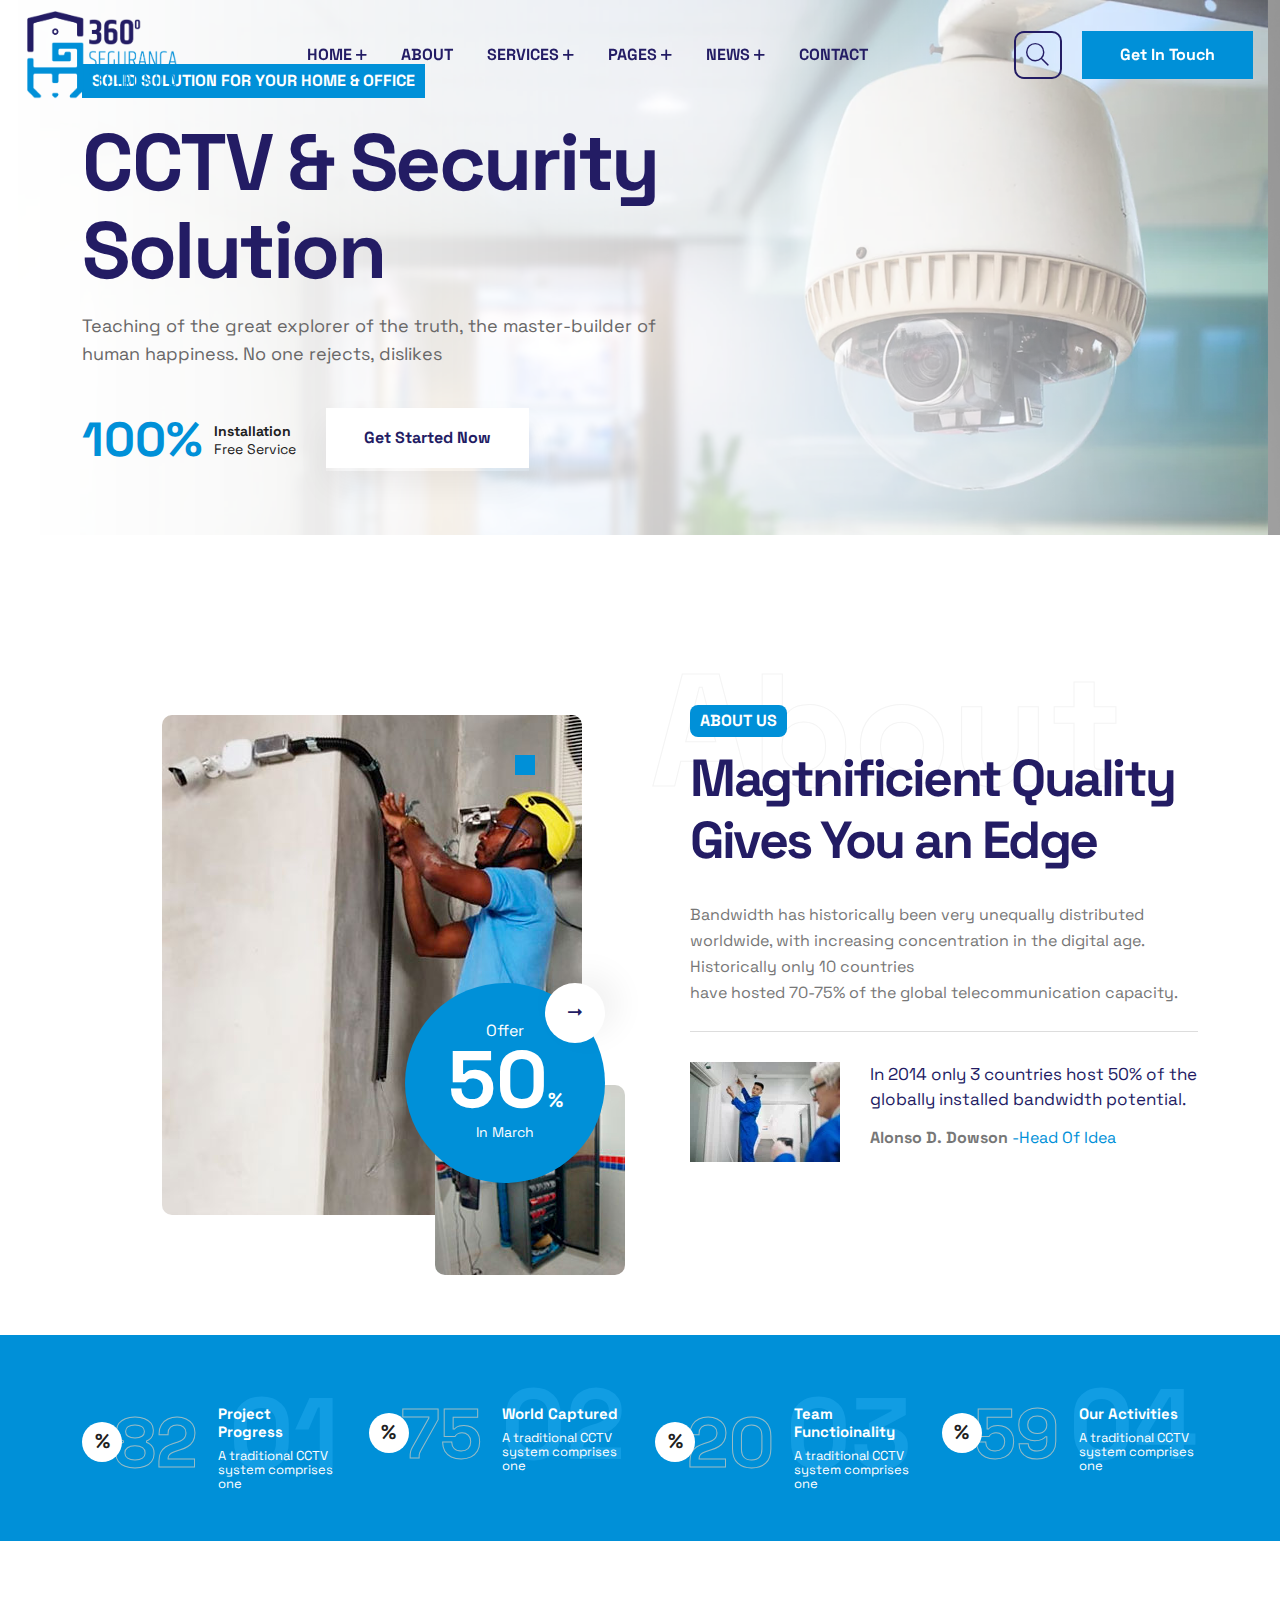
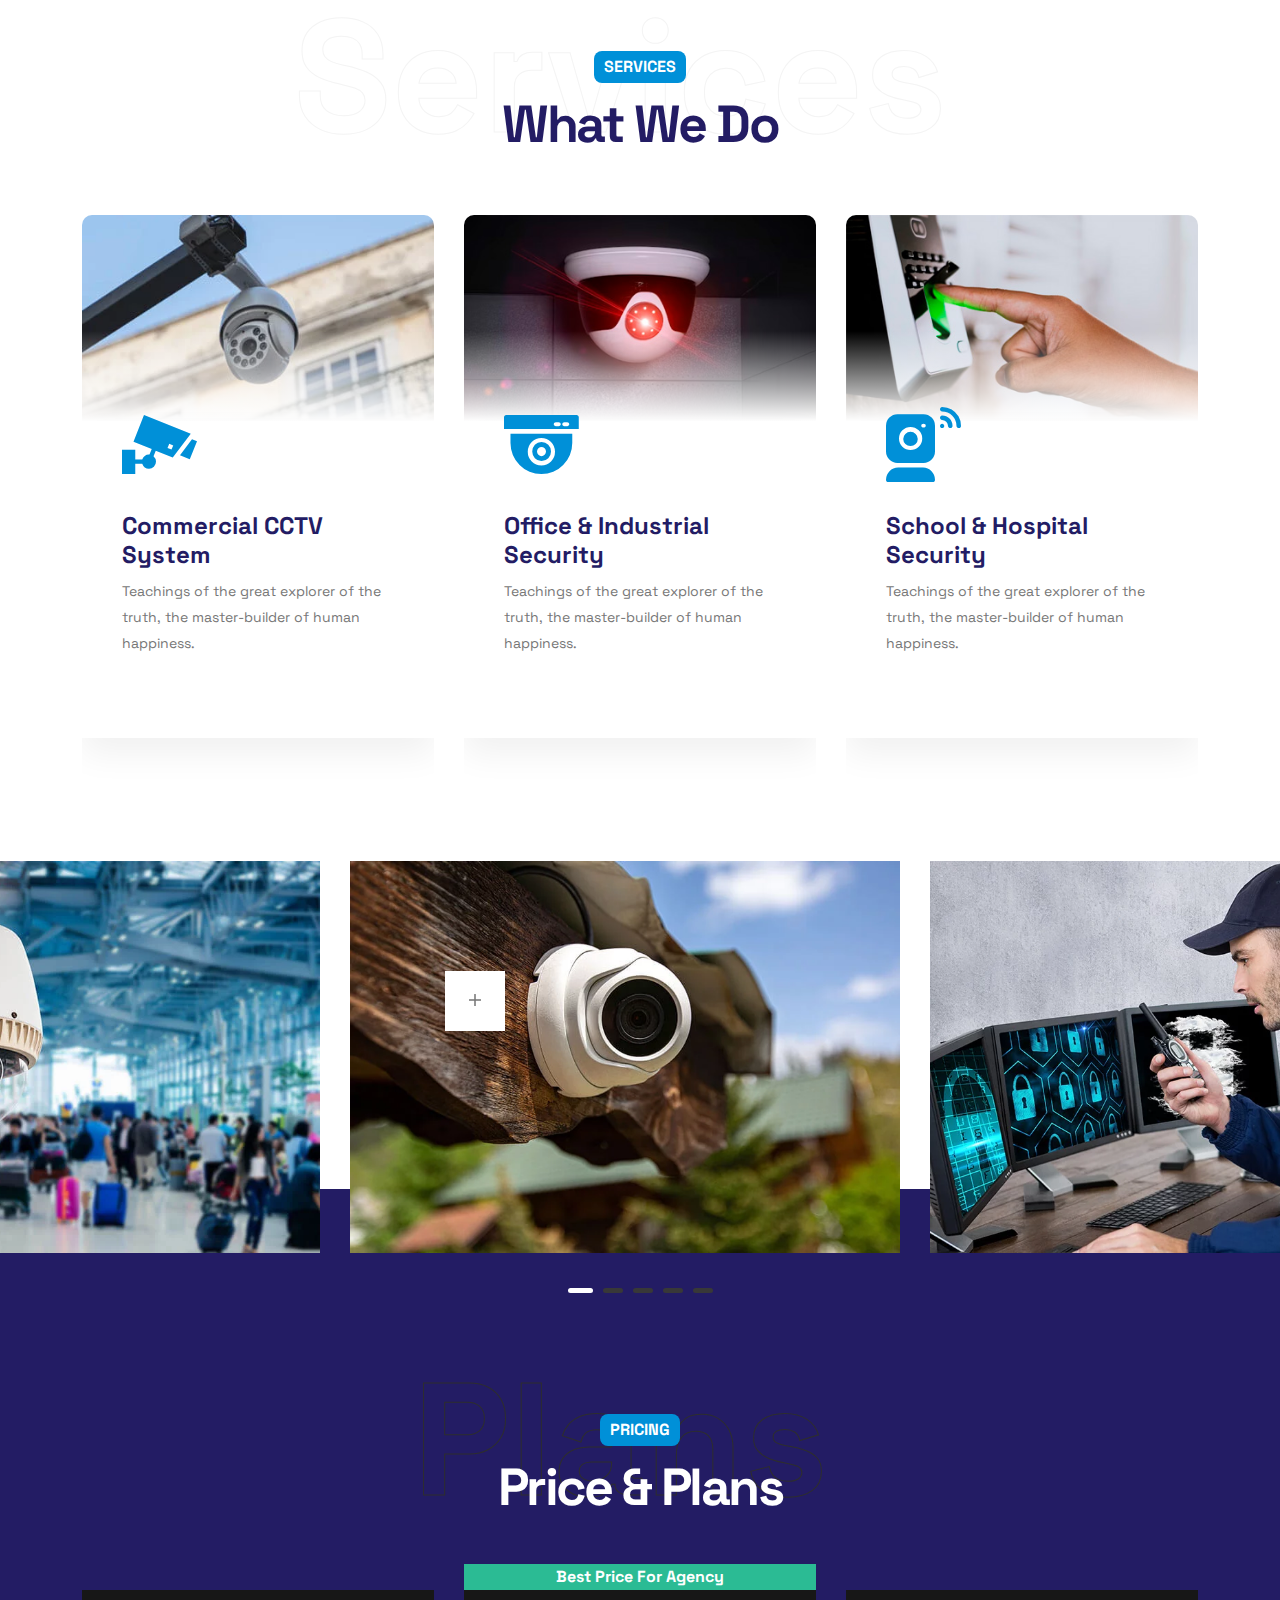
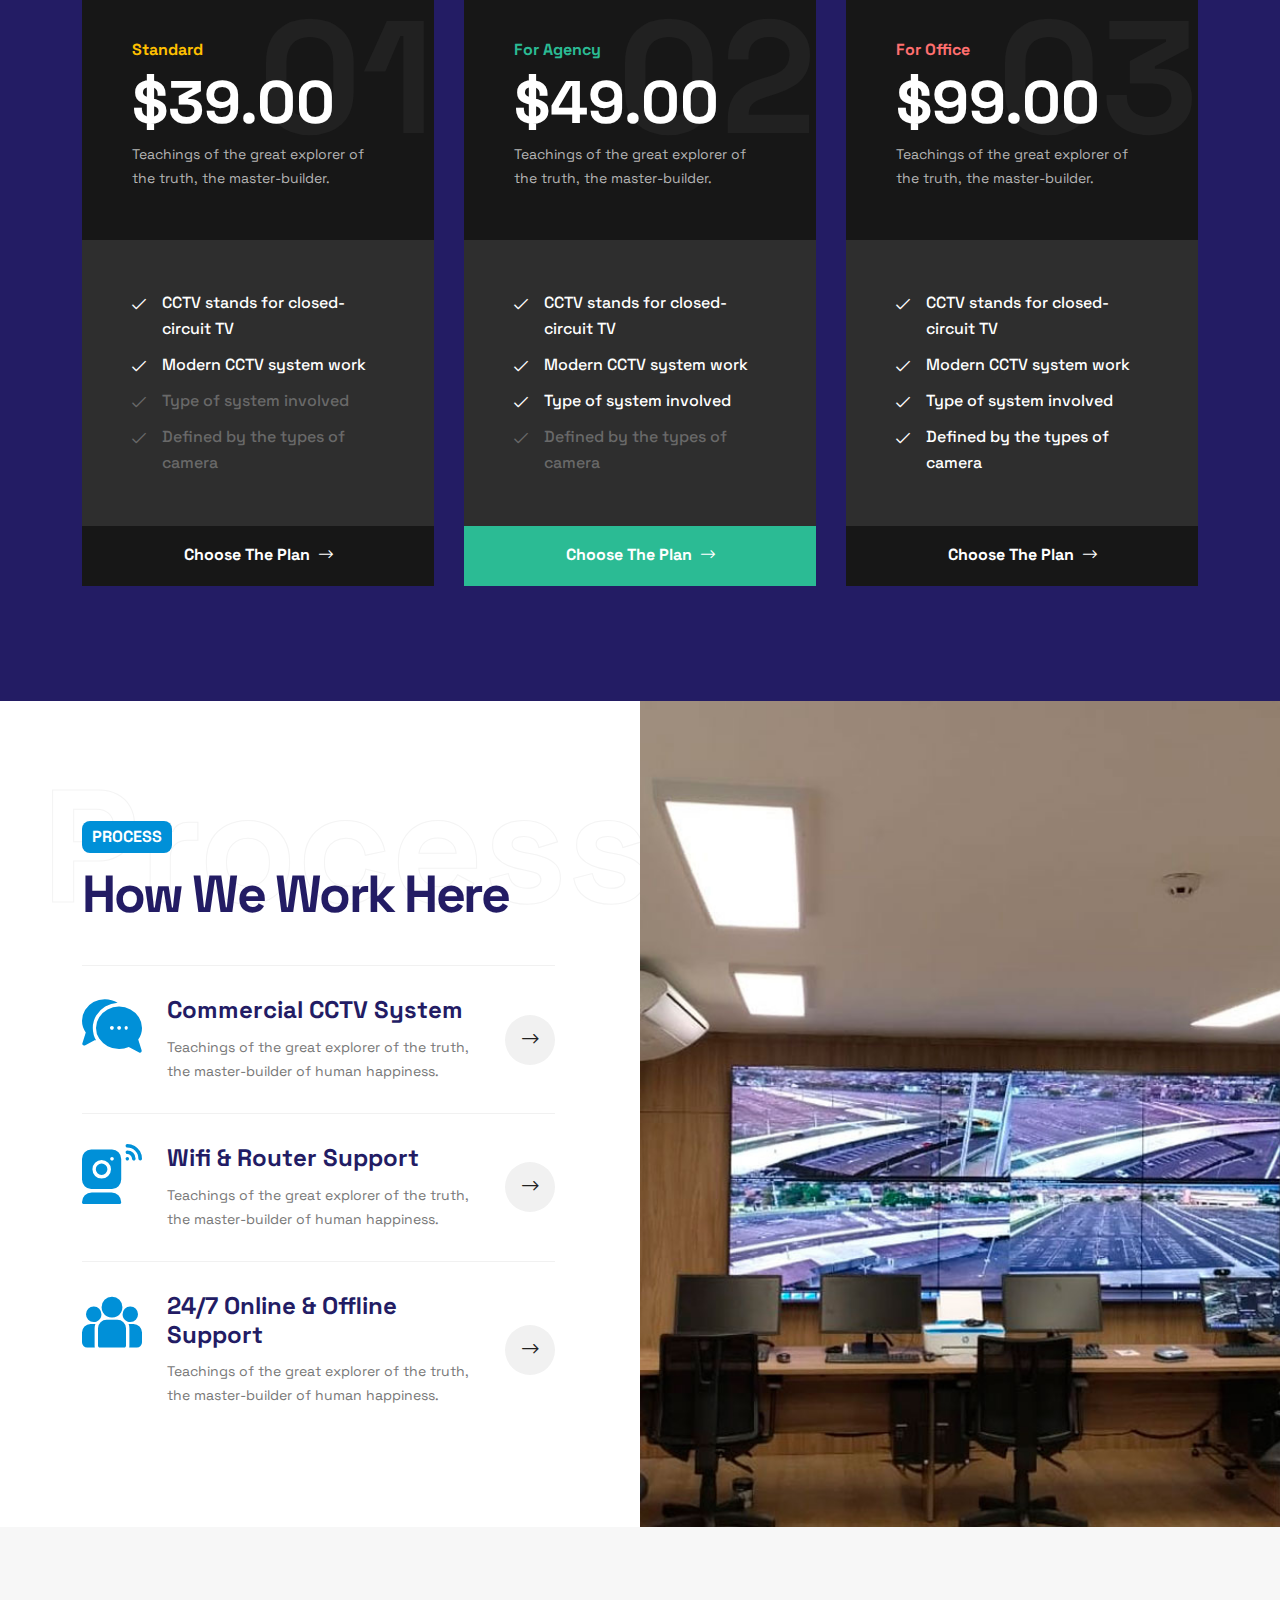
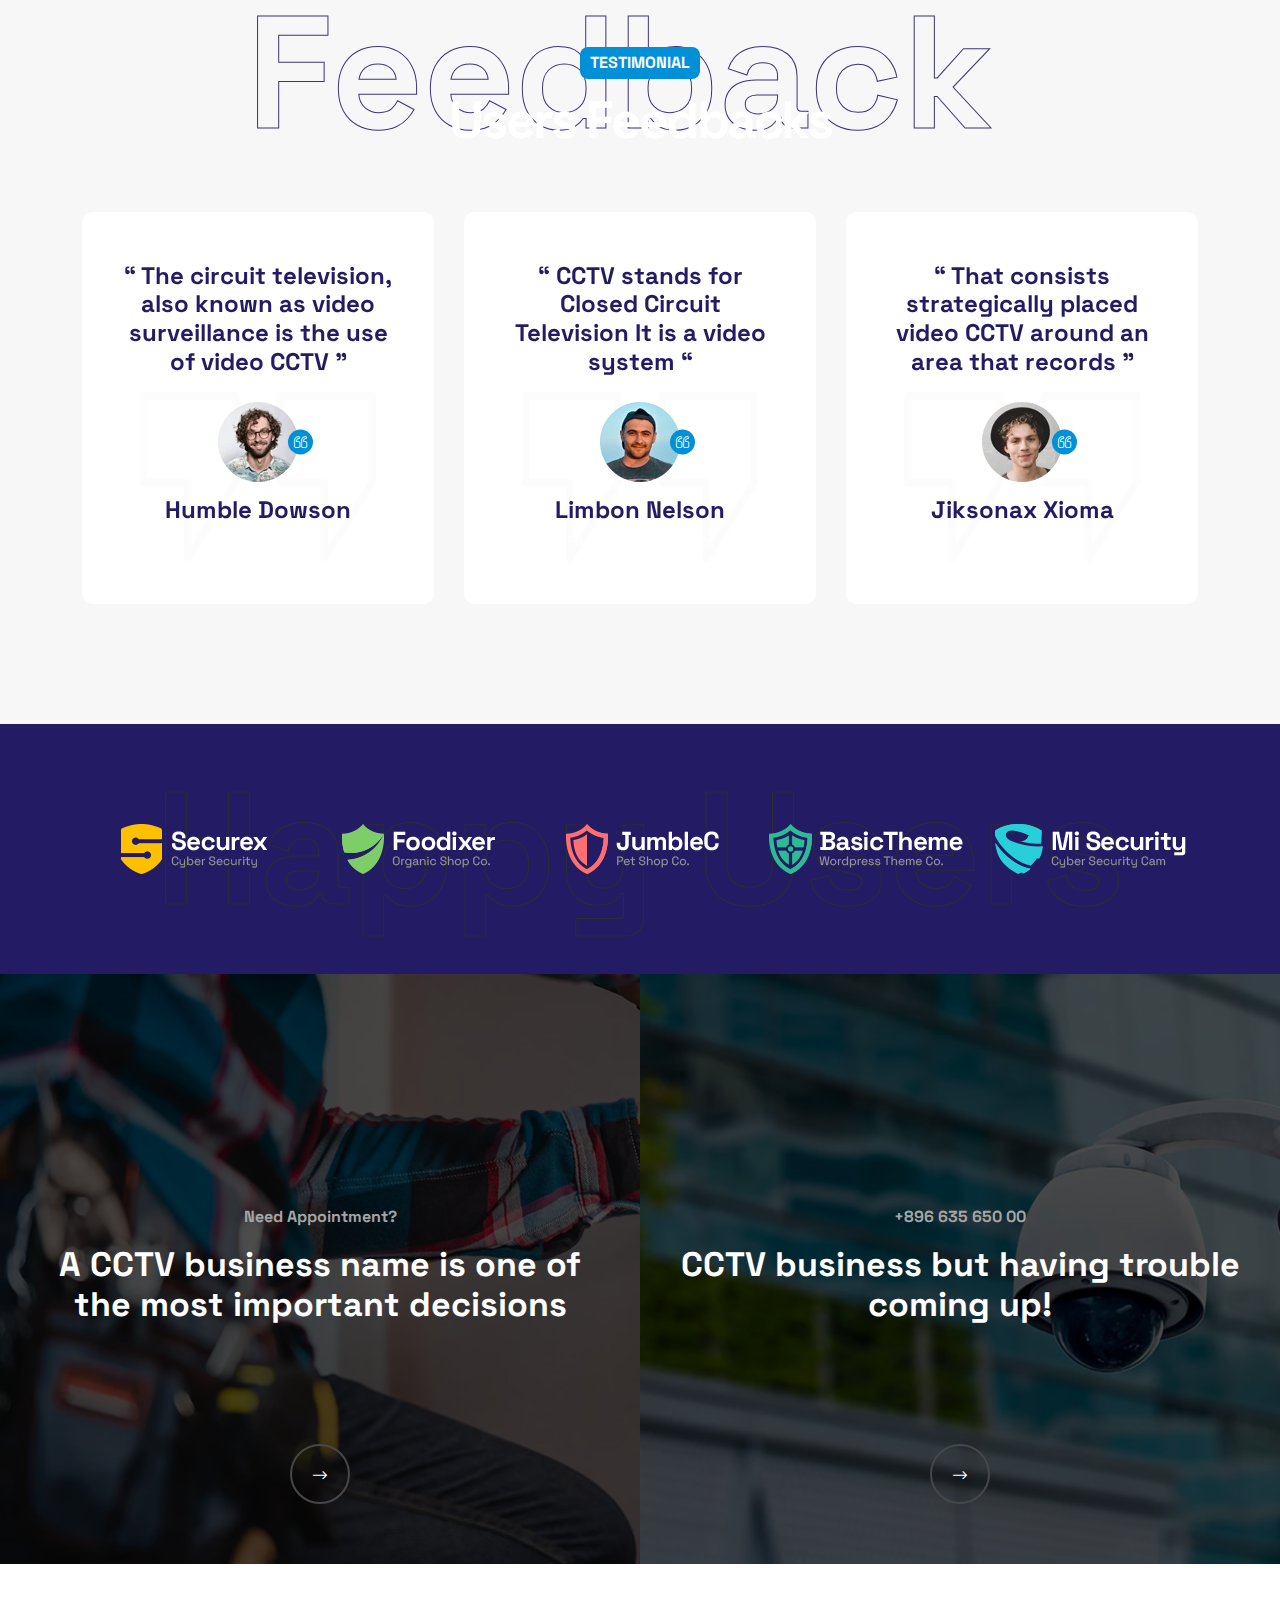
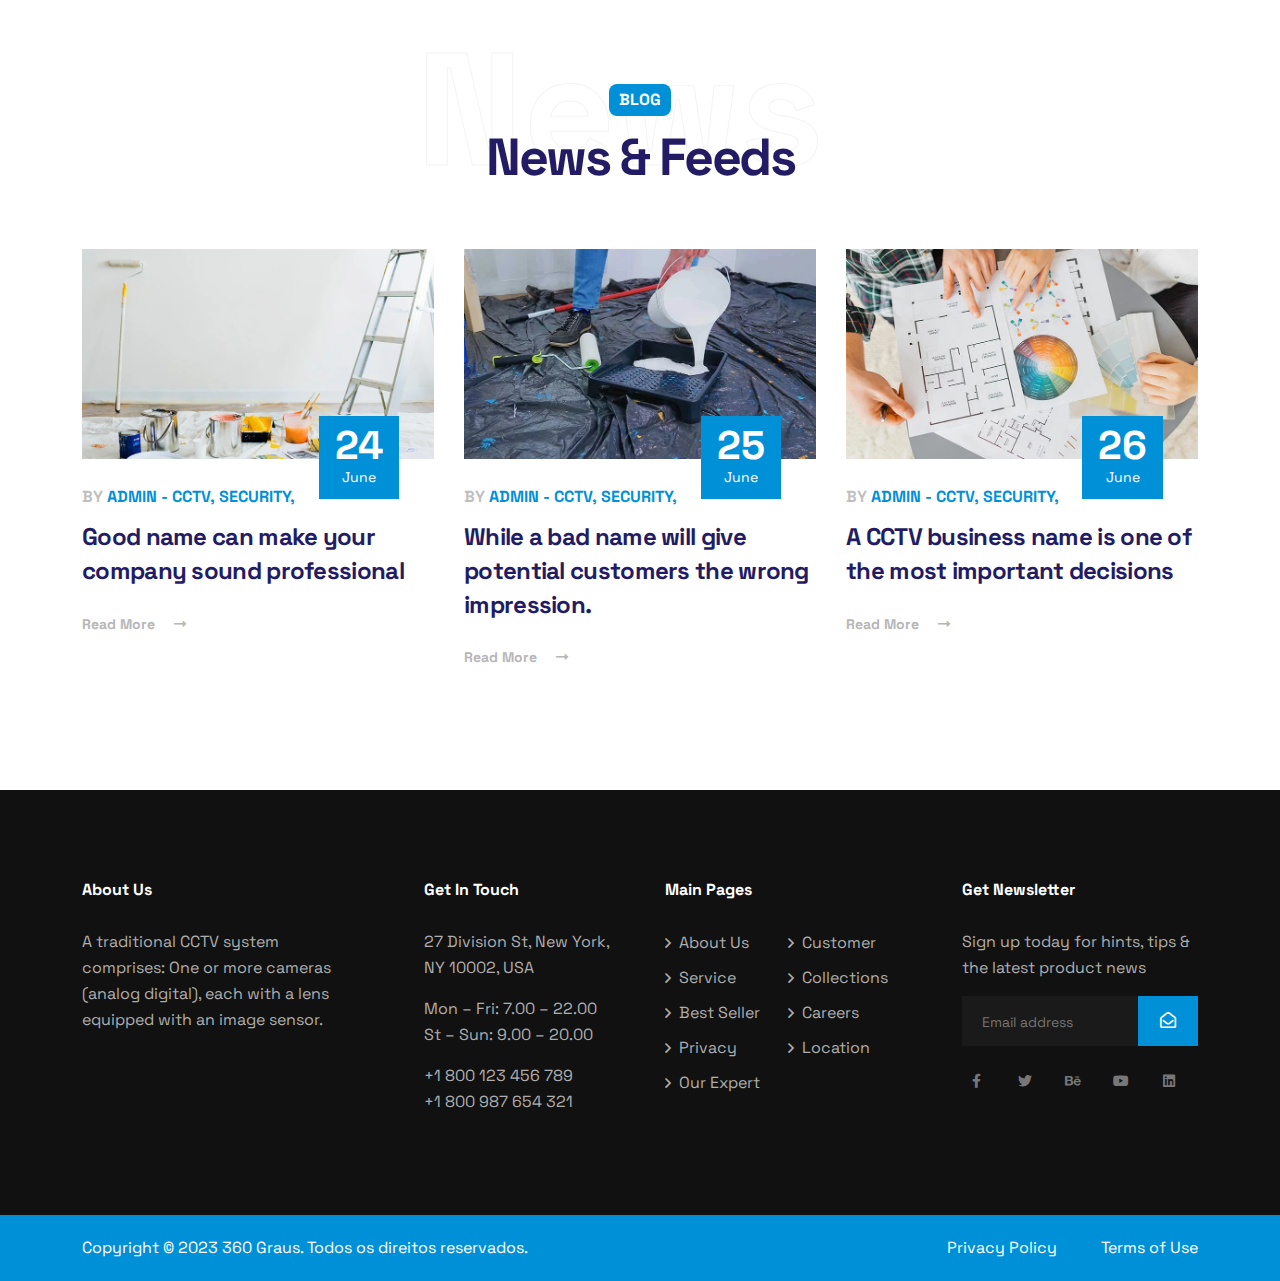
<file: index-completo.html>
<!doctype html>
<html class="no-js" lang="zxx">

<head>
   <meta charset="utf-8">
   <meta http-equiv="x-ua-compatible" content="ie=edge">
   <title>360 Graus</title>
   <meta name="description" content="">
   <meta name="viewport" content="width=device-width, initial-scale=1">

   <!-- Place favicon.ico in the root directory -->
   <link rel="shortcut icon" type="image/x-icon" href="assets/img/favicon.png">

   <!-- CSS here -->
   <link rel="stylesheet" href="assets/css/bootstrap.css">
   <link rel="stylesheet" href="assets/css/meanmenu.css">
   <link rel="stylesheet" href="assets/css/animate.css">
   <link rel="stylesheet" href="assets/css/swiper-bundle.css">
   <link rel="stylesheet" href="assets/css/slick.css">
   <link rel="stylesheet" href="assets/css/backtotop.css">
   <link rel="stylesheet" href="assets/css/magnific-popup.css">
   <link rel="stylesheet" href="assets/css/nice-select.css">
   <link rel="stylesheet" href="assets/css/ui-icon.css">
   <link rel="stylesheet" href="assets/css/font-awesome-pro.css">
   <link rel="stylesheet" href="assets/css/flaticon.css">
   <link rel="stylesheet" href="assets/css/spacing.css">
   <link rel="stylesheet" href="assets/css/style.css">
</head>

<body>
   <!--[if lte IE 9]>
      <p class="browserupgrade">You are using an <strong>outdated</strong> browser. Please <a href="https://browsehappy.com/">upgrade your browser</a> to improve your experience and security.</p>
      <![endif]-->


   <!-- pre loader area start -->
   <div id="loading">
      <div id="loading-center">
         <div id="loading-center-absolute">
            <!-- loading content here -->
         </div>
      </div>
   </div>
   <!-- pre loader area end -->

   <!-- back to top start -->
   <div class="progress-wrap">
      <svg class="progress-circle svg-content" width="100%" height="100%" viewBox="-1 -1 102 102">
         <path d="M50,1 a49,49 0 0,1 0,98 a49,49 0 0,1 0,-98" />
      </svg>
   </div>
   <!-- back to top end -->

   <!-- header start -->
   <header>
      <div class="header-area header-1-space pl-60 pr-60">
         <div class="container-fluid">
            <div class="row align-items-center">
               <div class="col-xl-2 col-lg-6 col-md-5 col-7">
                  <div class="logo">
                     <a href="index.html"><img src="assets/img/logo/logo.png" alt="logo"></a>
                  </div>
               </div>
               <div class="col-xl-7 d-none d-xl-block text-end">
                  <div class="tp-main-menu text-center">
                     <nav id="mobile-menu">
                        <ul>
                           <li class="has-dropdown"><a href="index.html">Home</a>
                              <ul class="submenu">
                                 <li><a href="index.html">Home Style 01</a></li>
                                 <li><a href="index-2.html">Home Style 02</a></li>
                                 <li><a href="index-3.html">Home Style 03</a></li>
                              </ul>
                           </li>
                           <li><a href="about.html">About</a></li>
                           <li class="has-dropdown"><a href="services.html">Services</a>
                              <ul class="submenu">
                                 <li><a href="services.html">Services</a></li>
                                 <li><a href="services-details.html">Service-Details</a></li>
                              </ul>
                           </li>
                           <li class="has-dropdown"><a href="#">Pages</a>
                              <ul class="submenu">
                                 <li><a href="team.html">Team</a></li>
                                 <li><a href="team-details.html">Team Details</a></li>
                                 <li><a href="portfolio.html">Portfolio</a></li>
                                 <li><a href="portfolio-details.html">Portfolio Details</a></li>
                                 <li><a href="faq.html">FAQ Page</a></li>
                                 <li><a href="shop.html">Shop</a></li>
                                 <li><a href="shop-details.html">Product-details</a></li>
                                 <li><a href="cart.html">Cart</a></li>
                                 <li><a href="checkout.html">Cheakout</a></li>
                              </ul>
                           </li>
                           <li class="has-dropdown"><a href="blog.html">News</a>
                              <ul class="submenu">
                                 <li><a href="blog.html">Blog Sidebar</a></li>
                                 <li><a href="blog-details.html">Blog Details</a></li>
                              </ul>
                           </li>
                           <li><a href="contact.html">Contact</a></li>
                        </ul>
                     </nav>
                  </div>
               </div>
               <div class="col-xl-3 col-lg-6 col-md-7 col-5">
                 <div class="search-main p-relative">
                     <div class="tp-header-right">
                        <a class="tp-header-icon tp-h-search p-relative" href="#"><i class="fal fa-search"></i> <i class="fal fa-times"></i> </a>
                        <a class="tp-header-icon d-none d-xxl-inline-block" href="cart.html"><i class="fal fa-shopping-cart"></i></a>
                        <a href="contact.html" class="tp-btn-2 ml-20 d-none d-md-inline-block">Get In Touch</a>
                        <a href="#" class="tp-menu-toggle tp-header-icon ml-20 d-xl-none"><i class="far fa-bars"></i></a>
                     </div>
                     <div class="search-form">
                        <form method="GET">
                           <input type="text" placeholder="Search here...">
                           <button type="submit"><i class="fal fa-search"></i></button>
                        </form>
                     </div>
                 </div>
               </div>
            </div>
         </div>
      </div>
   </header>
   <!-- header end -->

   <div class="tp-sidebar-menu ">
      <button class="sidebar-close"><i class="fal fa-times"></i></button>
      <div class="side-logo mb-20">
         <a href="index.html"><img src="assets/img/logo/logo.png" alt="logo"></a>
      </div>
      <div class="mobile-menu">
         <div class="sidebar-title">
            <h3>CONTACT US</h3>
         </div>
         <ul class="sidebar-list">
           <li>27 Division St, New York</li>
           <li>+1 800 123 456 78</li>
           <li>sectox@mail.com</li>
         </ul>
         <div class="tp-sidebar-social">
            <a href="#"><i class="fab fa-facebook-f"></i></a>
            <a href="#"><i class="fab fa-twitter"></i></a>
            <a href="#"><i class="fab fa-instagram"></i></a>
            <a href="#"><i class="fab fa-dribbble"></i></a>
         </div>
      </div>
   </div>
   <div class="body-overlay"></div>


   <!-- tp-slider-area start  -->
   <div class="tp-slider-area">
      <div class="slider-active slider-arrow-style">
         <div class="tp-slider-item tp-slider-overlay tp-slider-height d-flex align-items-center"
            data-background="assets/img/slider/banner.jpg">
            <div class="container">
               <div class="row">
                  <div class="col-xxl-6 col-xl-7 col-lg-8">
                     <div class="tp-slider-content">
                        <span class="tp-slider-sub-title">Solid solution for your home & office</span>
                        <h2 class="tp-slider-title">CCTV & Security Solution</h2>
                        <p>Teaching of the great explorer of the truth, the master-builder of <br> human happiness. No
                           one rejects, dislikes</p>
                        <div class="tp-slide-btn-box mt-40">
                           <div class="tp-slide-service mr-30">
                              <h4>100%</h4>
                              <span><b>Installation</b> <br> Free Service</span>
                           </div>
                           <div class="slider-btn">
                              <a href="services-details.html" class="tp-btn-white">Get Started Now</a>
                           </div>
                        </div>
                     </div>
                  </div>
               </div>
            </div>
         </div>
         <div class="tp-slider-item tp-slider-height tp-slider-overlay d-flex align-items-center"
            data-background="assets/img/slider/sl-2.jpg">
            <div class="container">
               <div class="row">
                  <div class="col-xl-6">
                     <div class="tp-slider-content">
                        <span class="tp-slider-sub-title">Solid solution for your home & office</span>
                        <h2 class="tp-slider-title">CCTV & Security Solution</h2>
                        <p>Teaching of the great explorer of the truth, the master-builder of <br> human happiness. No
                           one rejects, dislikes</p>
                        <div class="tp-slide-btn-box mt-40">
                           <div class="tp-slide-service mr-30">
                              <h4>100%</h4>
                              <span><b>Installation</b> <br> Free Service</span>
                           </div>
                           <div class="slider-btn">
                              <a href="#" class="tp-btn-white">Get Started Now</a>
                           </div>
                        </div>
                     </div>
                  </div>
               </div>
            </div>
         </div>
         <div class="tp-slider-item tp-slider-height tp-slider-overlay d-flex align-items-center"
            data-background="assets/img/slider/sl-3.jpg">
            <div class="container">
               <div class="row">
                  <div class="col-xl-6">
                     <div class="tp-slider-content">
                        <span class="tp-slider-sub-title">Solid solution for your home & office</span>
                        <h2 class="tp-slider-title">CCTV & Security Solution</h2>
                        <p>Teaching of the great explorer of the truth, the master-builder of <br> human happiness. No
                           one rejects, dislikes</p>
                        <div class="tp-slide-btn-box mt-40">
                           <div class="tp-slide-service mr-30">
                              <h4>100%</h4>
                              <span><b>Installation</b> <br> Free Service</span>
                           </div>
                           <div class="slider-btn">
                              <a href="#" class="tp-btn-white">Get Started Now</a>
                           </div>
                        </div>
                     </div>
                  </div>
               </div>
            </div>
         </div>
      </div>
   </div>
   <!-- tp-slider-area end -->

   <!-- about-area-start -->
   <div class="tp-about-area pt-120 pb-80">
      <div class="container">
         <div class="row">
            <div class="col-xl-6 col-lg-5">
               <div class="tp-about-wapper p-relative">
                  <div class="tp-about-thumb p-relative pt-60 mb-40">
                     <img class="ab-sm" src="assets/img/about/ab-small.jpg" alt="">
                     <img class="ab-lg ml-80" src="assets/img/about/ab-large.jpg" alt="">
                     <div class="tp-about-circle pt-40 pb-40">
                        <span>Offer</span>
                        <h3>50<i class="percent">%</i></h3>
                        <p>In March</p>
                        <div class="circle-link">
                           <a href="about.html"><i class="far fa-long-arrow-alt-right"></i></a>
                        </div>
                     </div>
                  </div>
               </div>
            </div>
            <div class="col-xl-6 col-lg-7">
               <div class="tp-about-wrapper pt-50 pl-35 mb-40">
                  <div class="tp-section-box p-relative">
                     <h3 class="tp-big-text">About</h3>
                     <span class="tp-section-subtitle d-inline-block mb-10">About Us</span>
                     <h2 class="tp-section-title mb-30">
                        Magtnificient Quality Gives You an Edge
                     </h2>
                     <p>Bandwidth has historically been very unequally distributed worldwide, with
                        increasing concentration in the digital age. Historically only 10 countries <br>
                        have hosted 70-75% of the global telecommunication capacity.</p>
                  </div>
                  <hr class="mt-25 mb-30">
                  <div class="tp-ab-meta">
                     <div class="about-meta-img d-flex">
                        <div class="ab-meta-img d-none d-md-block">
                           <img src="assets/img/about/ab-meta.jpg" alt="">
                        </div>
                        <div class="tp-ab-meta-text pl-30">
                           <h4>In 2014 only 3 countries host 50% of the
                              globally installed bandwidth potential.</h4>
                           <span><b>Alonso D. Dowson</b> <i>-Head Of Idea</i></span>
                        </div>
                     </div>
                  </div>
               </div>
            </div>
         </div>
      </div>
   </div>
   <!-- about-area-end -->


   <!-- fact-area-start -->
   <div class="tp-fact-area theme-bg pt-70 pb-40">
      <div class="container">
         <div class="row counter-row">
            <div class="col-xl-3 col-md-6">
               <div class="tp-fact mb-10">
                  <div class="num__count"></div>
                  <div class="fact-number">
                     <h2 class="counter">82</h2>
                     <span>%</span>
                  </div>
                  <div class="fact-content">
                     <h4>Project Progress</h4>
                     <p>A traditional CCTV system
                        comprises one</p>
                  </div>
               </div>
            </div>
            <div class="col-xl-3 col-md-6">
               <div class="tp-fact mb-10">
                  <div class="num__count"></div>
                  <div class="fact-number">
                     <h2 class="counter">75</h2>
                     <span>%</span>
                  </div>
                  <div class="fact-content">
                     <h4>World Captured</h4>
                     <p>A traditional CCTV system
                        comprises one</p>
                  </div>
               </div>
            </div>
            <div class="col-xl-3 col-md-6">
               <div class="tp-fact mb-10">
                  <div class="num__count"></div>
                  <div class="fact-number">
                     <h2 class="counter">20</h2>
                     <span>%</span>
                  </div>
                  <div class="fact-content">
                     <h4>Team Functioinality</h4>
                     <p>A traditional CCTV system
                        comprises one</p>
                  </div>
               </div>
            </div>
            <div class="col-xl-3 col-md-6">
               <div class="tp-fact mb-10">
                  <div class="num__count"></div>
                  <div class="fact-number">
                     <h2 class="counter">59</h2>
                     <span>%</span>
                  </div>
                  <div class="fact-content">
                     <h4>Our Activities</h4>
                     <p>A traditional CCTV system
                        comprises one</p>
                  </div>
               </div>
            </div>
         </div>
      </div>
   </div>
   <!-- fact-area-end -->


   <!-- service-area-start -->
   <div class="service-area pt-110 pb-25">
      <div class="container">
         <div class="row text-center">
            <div class="col-12">
               <div class="tp-section-box p-relative mb-60">
                  <h3 class="tp-big-text">Services</h3>
                  <span class="tp-section-subtitle d-inline-block mb-10">Services</span>
                  <h2 class="tp-section-title">
                     What We Do
                  </h2>
               </div>
            </div>
         </div>
         <div class="row">
            <div class="col-lg-4 col-md-6">
               <div class="tpservices mb-30">
                  <div class="tpservices__thumb">
                     <div class="fix">
                        <a href="#"><img src="assets/img/services/sv2.jpg" alt=""></a>
                     </div>
                  </div>
                  <div class="tpservices__content">

                     <i class="flaticon-cctv-1"></i>

                     <h3 class="tpservices__title">Commercial CCTV System</h3>
                     <p>Teachings of the great explorer of the truth, the
                        master-builder of human happiness.</p>
                  </div>
                  <div class="tpservices__btn">
                     <a class="tp-btn w-100" href="services-details.html">Service Details <i class="fal fa-long-arrow-right"></i></a>
                  </div>
               </div>
            </div>
            <div class="col-lg-4 col-md-6">
               <div class="tpservices mb-30">
                  <div class="tpservices__thumb">
                     <div class="fix">
                        <a href="#"><img src="assets/img/services/sv1.jpg" alt=""></a>
                     </div>
                  </div>
                  <div class="tpservices__content">

                     <i class="flaticon-cctv"></i>

                     <h3 class="tpservices__title">Office & Industrial Security</h3>
                     <p>Teachings of the great explorer of the truth, the
                        master-builder of human happiness.</p>
                  </div>
                  <div class="tpservices__btn">
                     <a class="tp-btn w-100" href="services-details.html">Service Details <i class="fal fa-long-arrow-right"></i></a>
                  </div>
               </div>
            </div>
            <div class="col-lg-4 col-md-6">
               <div class="tpservices mb-30">
                  <div class="tpservices__thumb">
                     <div class="fix">
                        <a href="#"><img src="assets/img/services/sv3.jpg" alt=""></a>
                     </div>
                  </div>
                  <div class="tpservices__content">

                     <i class="flaticon-cctv-9"></i>

                     <h3 class="tpservices__title">School & Hospital Security</h3>
                     <p>Teachings of the great explorer of the truth, the
                        master-builder of human happiness.</p>
                  </div>
                  <div class="tpservices__btn">
                     <a class="tp-btn w-100" href="services-details.html">Service Details <i class="fal fa-long-arrow-right"></i></a>
                  </div>
               </div>
            </div>
         </div>
      </div>
   </div>
   <!-- service-area-end -->

   <!-- project-area-start -->
   <div class="project-area">
      <div class="tp-project-active tp-team-space">
         <div class="project-item">
            <img src="assets/img/project/project2.jpg" alt="">
            <a class="popup-image" href="assets/img/project/project2.jpg"><i class="fal fa-plus"></i></a>
         </div>
         <div class="project-item">
            <img src="assets/img/project/project1.jpg" alt="">
            <a class="popup-image" href="assets/img/project/project1.jpg"><i class="fal fa-plus"></i></a>
         </div>
         <div class="project-item">
            <img src="assets/img/project/project3.jpg" alt="">
            <a class="popup-image" href="assets/img/project/project3.jpg"><i class="fal fa-plus"></i></a>
         </div>
         <div class="project-item">
            <img src="assets/img/project/project2.jpg" alt="">
            <a class="popup-image" href="assets/img/project/project2.jpg"><i class="fal fa-plus"></i></a>
         </div>
         <div class="project-item">
            <img src="assets/img/project/project3.jpg" alt="">
            <a class="popup-image" href="assets/img/project/project1.jpg"><i class="fal fa-plus"></i></a>
         </div>
      </div>
   </div>
   <!-- project-area-end -->

   <!-- pricing-area-start -->
   <div class="pricing-area black-bg pb-85">
      <div class="container">
         <div class="row text-center">
            <div class="col-12">
               <div class="tp-section-box tp-section-white tp-price-title z-index p-relative mb-45">
                  <h3 class="tp-big-text">Plans</h3>
                  <span class="tp-section-subtitle d-inline-block mb-10">Pricing</span>
                  <h2 class="tp-section-title">
                     Price & Plans
                  </h2>
               </div>
            </div>
         </div>
         <div class="row align-items-end">
            <div class="col-lg-4 col-md-6">
               <div class="tp-price mb-30">
                  <div class="tp-price-head p-relative">
                     <div class="tp-price-bg-text">
                        <span>01</span>
                     </div>
                     <div class="tp-price-content">
                        <h6>Standard</h6>
                        <h3 class="tp-price-value">$39.00</h3>
                        <p>Teachings of the great explorer of the truth,
                           the master-builder.</p>
                     </div>
                  </div>
                  <div class="tp-price-feature">
                     <ul>
                        <li><i class="fal fa-check"></i> CCTV stands for closed-circuit TV</li>
                        <li><i class="fal fa-check"></i> Modern CCTV system work</li>
                        <li class="price-fe-inactive"><i class="fal fa-check"></i> Type of system involved</li>
                        <li class="price-fe-inactive"><i class="fal fa-check"></i> Defined by the types of camera</li>
                     </ul>
                  </div>
                  <div class="tp-price-btn">
                     <a href="contact.html" class="tp-black-btn w-100">Choose The Plan <i class="fal fa-long-arrow-right"></i></a>
                  </div>
               </div>
            </div>
            <div class="col-lg-4 col-md-6">
               <div class="tp-price active mb-30">
                  <div class="tp-price-badge">
                     <span>Best Price For Agency</span>
                  </div>
                  <div class="tp-price-head p-relative">
                     <div class="tp-price-bg-text">
                        <span>02</span>
                     </div>
                     <div class="tp-price-content">
                        <h6 class="theme-color">For Agency</h6>
                        <h3 class="tp-price-value">$49.00</h3>
                        <p>Teachings of the great explorer of the truth,
                           the master-builder.</p>
                     </div>
                  </div>
                  <div class="tp-price-feature">
                     <ul>
                        <li><i class="fal fa-check"></i> CCTV stands for closed-circuit TV</li>
                        <li><i class="fal fa-check"></i> Modern CCTV system work</li>
                        <li><i class="fal fa-check"></i> Type of system involved</li>
                        <li class="price-fe-inactive"><i class="fal fa-check"></i> Defined by the types of camera</li>
                     </ul>
                  </div>
                  <div class="tp-price-btn">
                     <a href="contact.html" class="tp-black-btn w-100">Choose The Plan <i class="fal fa-long-arrow-right"></i></a>
                  </div>
               </div>
            </div>
            <div class="col-lg-4 col-md-6">
               <div class="tp-price mb-30">
                  <div class="tp-price-head p-relative">
                     <div class="tp-price-bg-text">
                        <span>03</span>
                     </div>
                     <div class="tp-price-content">
                        <h6 class="theme-sec-color">For Office</h6>
                        <h3 class="tp-price-value">$99.00</h3>
                        <p>Teachings of the great explorer of the truth,
                           the master-builder.</p>
                     </div>
                  </div>
                  <div class="tp-price-feature">
                     <ul>
                        <li><i class="fal fa-check"></i> CCTV stands for closed-circuit TV</li>
                        <li><i class="fal fa-check"></i> Modern CCTV system work</li>
                        <li><i class="fal fa-check"></i> Type of system involved</li>
                        <li><i class="fal fa-check"></i> Defined by the types of camera</li>
                     </ul>
                  </div>
                  <div class="tp-price-btn">
                     <a href="contact.html" class="tp-black-btn w-100">Choose The Plan <i class="fal fa-long-arrow-right"></i></a>
                  </div>
               </div>
            </div>
         </div>
      </div>
   </div>
   <!-- pricing-area-end -->


   <!-- feature-area-start -->
   <div class="tp-feature-area p-relative">
      <div class="fea-bg" data-background="assets/img/bg/fea-bg.jpg"></div>
      <div class="container">
         <div class="row">
            <div class="col-xl-6 col-lg-6">
               <div class="tp-fea-box pt-120 pb-90 pr-70">
                  <div class="tp-section-box p-relative mb-40">
                     <h3 class="tp-big-text">Process</h3>
                     <span class="tp-section-subtitle d-inline-block mb-10">Process</span>
                     <h2 class="tp-section-title mb-30">
                        How We Work Here
                     </h2>
                  </div>
                  <div class="tp-fea-list-wrapper">
                     <ul>
                        <li>
                           <div class="tp-fea-list">
                              <div class="tp-fea-main">
                                 <div class="tp-fea-icon">
                                    <i class="flaticon-bubble-chat-1"></i>
                                 </div>
                                 <div class="tp-fe-content">
                                    <h3 class="tp-fe-title">
                                       Commercial CCTV System
                                    </h3>
                                    <p>Teachings of the great explorer of the truth, the <br>
                                       master-builder of human happiness.</p>
                                    <div class="tp-fea-link mt-25 d-md-none">
                                       <a href="contact.html"><i class="fal fa-long-arrow-right"></i></a>
                                    </div>   
                                 </div>
                              </div>
                              <div class="tp-fea-link d-none d-md-block">
                                 <a href="contact.html"><i class="fal fa-long-arrow-right"></i></a>
                              </div>
                           </div>
                        </li>
                        <li>
                           <div class="tp-fea-list">
                              <div class="tp-fea-main">
                                 <div class="tp-fea-icon">
                                    <i class="flaticon-cctv-9"></i>
                                 </div>
                                 <div class="tp-fe-content">
                                    <h3 class="tp-fe-title">
                                       Wifi & Router Support
                                    </h3>
                                    <p>Teachings of the great explorer of the truth, the <br>
                                       master-builder of human happiness.</p>
                                    <div class="tp-fea-link mt-25 d-md-none">
                                       <a href="contact.html"><i class="fal fa-long-arrow-right"></i></a>
                                    </div>  
                                 </div>
                              </div>
                              <div class="tp-fea-link d-none d-md-block">
                                 <a href="contact.html"><i class="fal fa-long-arrow-right"></i></a>
                              </div>
                           </div>
                        </li>
                        <li>
                           <div class="tp-fea-list">
                              <div class="tp-fea-main">
                                 <div class="tp-fea-icon">
                                    <i class="flaticon-group"></i>
                                 </div>
                                 <div class="tp-fe-content">
                                    <h3 class="tp-fe-title">
                                       24/7 Online & Offline Support
                                    </h3>
                                    <p>Teachings of the great explorer of the truth, the <br>
                                       master-builder of human happiness.</p>
                                    <div class="tp-fea-link mt-25 d-md-none">
                                       <a href="contact.html"><i class="fal fa-long-arrow-right"></i></a>
                                    </div>       
                                 </div>
                              </div>
                              <div class="tp-fea-link d-none d-md-block">
                                 <a href="contact.html"><i class="fal fa-long-arrow-right"></i></a>
                              </div>
                           </div>
                        </li>
                     </ul>
                  </div>
               </div>
            </div>
         </div>
      </div>
   </div>
   <!-- feature-area-end -->


   <!-- testimonial-area-start -->
   <div class="testimonial-area pt-120 pb-120 grey-bg">
      <div class="container">
         <div class="row text-center">
            <div class="col-12">
               <div class="tp-section-box tp-section-gray z-index p-relative mb-60">
                  <h3 class="tp-big-text tp-price-big tp-testimonial-big">Feedback</h3>
                  <span class="tp-section-subtitle d-inline-block mb-10">testimonial</span>
                  <h2 class="tp-section-title tp-price tp-section-title2">
                     Users Feedbacks
                  </h2>
               </div>
            </div>
         </div>
         <div class="tp-testimonial-active slider-space-30">
            <div class="tp-test-slide">
               <div class="tp-testimonial text-center">
                  <div class="quote-icon">
                     <img src="assets/img/testimonial/quote.png" alt="">
                  </div>
                  <h4>“ The circuit television, also
                     known as video surveillance
                     is the use of video CCTV ”</h4>
                  <div class="testimonial-img">
                     <img src="assets/img/testimonial/test1.png" alt="">
                     <i class="fal fa-quote-left"></i>
                  </div>
                  <div class="testimonial-meta">
                     <h5 class="reviewer-name">Humble Dowson</h5>
                     <span class="reviewer-position">Head Of Idea</span>
                  </div>
               </div>
            </div>
            <div class="tp-test-slide">
               <div class="tp-testimonial text-center">
                  <div class="quote-icon">
                     <img src="assets/img/testimonial/quote.png" alt="">
                  </div>
                  <h4>“ CCTV stands for Closed
                     Circuit Television It
                     is a video system “</h4>
                  <div class="testimonial-img">
                     <img src="assets/img/testimonial/test2.png" alt="">
                     <i class="fal fa-quote-left"></i>
                  </div>
                  <div class="testimonial-meta">
                     <h5 class="reviewer-name">Limbon Nelson</h5>
                     <span class="reviewer-position">Founder, Romdon Co.</span>
                  </div>
               </div>
            </div>

            <div class="tp-test-slide">
               <div class="tp-testimonial text-center">
                  <div class="quote-icon">
                     <img src="assets/img/testimonial/quote.png" alt="">
                  </div>
                  <h4>“ That consists strategically
                     placed video CCTV around
                     an area that records ”</h4>
                  <div class="testimonial-img">
                     <img src="assets/img/testimonial/test3.png" alt="">
                     <i class="fal fa-quote-left"></i>
                  </div>
                  <div class="testimonial-meta">
                     <h5 class="reviewer-name">Jiksonax Xioma</h5>
                     <span class="reviewer-position">CEO, Jikson Ltd.</span>
                  </div>
               </div>
            </div>
            <div class="tp-test-slide">
               <div class="tp-testimonial text-center">
                  <div class="quote-icon">
                     <img src="assets/img/testimonial/quote.png" alt="">
                  </div>
                  <h4>“ The circuit television, also
                     known as video surveillance
                     is the use of video CCTV ”</h4>
                  <div class="testimonial-img">
                     <img src="assets/img/testimonial/test1.png" alt="">
                     <i class="fal fa-quote-left"></i>
                  </div>
                  <div class="testimonial-meta">
                     <h5 class="reviewer-name">Humble Dowson</h5>
                     <span class="reviewer-position">Head Of Idea</span>
                  </div>
               </div>
            </div>
            <div class="tp-test-slide">
               <div class="tp-testimonial text-center">
                  <div class="quote-icon">
                     <img src="assets/img/testimonial/quote.png" alt="">
                  </div>
                  <h4>“ The circuit television, also
                     known as video surveillance
                     is the use of video CCTV ”</h4>
                  <div class="testimonial-img">
                     <img src="assets/img/testimonial/test1.png" alt="">
                     <i class="fal fa-quote-left"></i>
                  </div>
                  <div class="testimonial-meta">
                     <h5 class="reviewer-name">Humble Dowson</h5>
                     <span class="reviewer-position">Head Of Idea</span>
                  </div>
               </div>
            </div>
         </div>
      </div>
   </div>
   <!-- testimonial-area-end -->

   <!-- brand-area-start -->
   <div class="tp-brand-area p-relative black-bg pt-100 pb-100">

      <div class="container">
         <div class="row brand-power">
            <div class="tp-brand-active">
               <div class="col-xl">
                  <div class="tp-brand-item">
                     <a href="#"><img src="assets/img/brand/brand1.png" alt=""></a>
                  </div>
               </div>
               <div class="col-xl">
                  <div class="tp-brand-item">
                     <a href="#"><img src="assets/img/brand/brand2.png" alt=""></a>
                  </div>
               </div>
               <div class="col-xl">
                  <div class="tp-brand-item">
                     <a href="#"><img src="assets/img/brand/brand3.png" alt=""></a>
                  </div>
               </div>
               <div class="col-xl">
                  <div class="tp-brand-item">
                     <a href="#"><img src="assets/img/brand/bran4.png" alt=""></a>
                  </div>
               </div>
               <div class="col-xl">
                  <div class="tp-brand-item">
                     <a href="#"><img src="assets/img/brand/brand5.png" alt=""></a>
                  </div>
               </div>
               <div class="col-xl">
                  <div class="tp-brand-item">
                     <a href="#"><img src="assets/img/brand/brand1.png" alt=""></a>
                  </div>
               </div>
            </div>
         </div>
      </div>
      <div class="tp-brand-big-text text-center">
         <h3>Happy Users</h3>
      </div>
   </div>
   <!-- brand-area-end -->


   <!-- cta-area-start -->
   <div class="cta-area">
      <div class="container-fluid p-0">
         <div class="row g-0">
            <div class=" col-xl-6 col-lg-12">
               <div class="tp-cta p-relative text-center tp-cta-space" data-background="assets/img/cta/cta1.jpg">
                  <div class="tp-cta-text-wapper">
                     <span>Need Appointment?</span>
                     <h3 class="cta-title">A CCTV business name is one of the <br>
                        most important decisions</h3>
                     <div class="cta-link pt-110">
                        <a href="contact.html"><i class="fal fa-long-arrow-right"></i></a>
                     </div>
                  </div>
               </div>
            </div>
            <div class="col-xl-6 col-lg-12">
               <div class="tp-cta p-relative text-center tp-cta-space" data-background="assets/img/cta/cta2.jpg">
                  <div class="tp-cta-text-wapper">
                     <span>+896 635 650 00</span>
                     <h3 class="cta-title">CCTV business but having trouble <br>
                        coming up!</h3>
                     <div class="cta-link pt-110">
                        <a href="contact.html"><i class="fal fa-long-arrow-right"></i></a>
                     </div>
                  </div>
               </div>
            </div>
         </div>
      </div>
   </div>
   <!-- cta-area-end -->

   <div class="tp-feed-area pt-120 pb-90">
      <div class="container">
         <div class="row text-center">
            <div class="col-12">
               <div class="tp-section-box p-relative mb-60">
                  <h3 class="tp-big-text">News</h3>
                  <span class="tp-section-subtitle d-inline-block mb-10">Blog</span>
                  <h2 class="tp-section-title">
                     News & Feeds
                  </h2>
               </div>
            </div>
         </div>
         <div class="row">
            <div class="col-xl-4 col-lg-6 col-md-6">
               <div class="tp-feed-item mb-30">
                  <div class="tp-feed-img p-relative">
                     <div class="fix"><a href="#"><img src="assets/img/blog/blog-big-1.jpg" alt=""></a></div>
                     <div class="tp-meta-date">
                        <h3 class="meta-date-title"><a href="#">24</a></h3>
                        <p>June</p>
                     </div>
                  </div>
                  <div class="tp-feed-content">
                     <div class="tp-latest-blog-meta">
                        <span>by</span>
                        <a href="#">admin</a>
                        <a href="#">- cctv,</a>
                        <a href="#">security,</a>
                     </div>
                     <h5 class="tp-latest-title"><a href="blog-details.html">Good name can make your company
                           sound professional</a></h5>
                     <div class="tp-feed-link d-flex align-items-center">
                        <a href="#">Read More <i class="far fa-long-arrow-alt-right"></i></a>
                     </div>
                  </div>
               </div>
            </div>
            <div class="col-xl-4 col-lg-6  col-md-6">
               <div class="tp-feed-item mb-30">
                  <div class="tp-feed-img p-relative">
                     <div class="fix"><a href="#"><img src="assets/img/blog/blog-big-3.jpg" alt=""></a></div>
                     <div class="tp-meta-date">
                        <h3 class="meta-date-title"><a href="#">25</a></h3>
                        <p>June</p>
                     </div>
                  </div>
                  <div class="tp-feed-content">
                     <div class="tp-latest-blog-meta">
                        <span>by</span>
                        <a href="#">admin</a>
                        <a href="#">- cctv,</a>
                        <a href="#">security,</a>
                     </div>
                     <h5 class="tp-latest-title"><a href="blog-details.html">While a bad name will give potential
                           customers the wrong impression.</a></h5>
                     <div class="tp-feed-link d-flex align-items-center">
                        <a href="#">Read More <i class="far fa-long-arrow-alt-right"></i></a>
                     </div>
                  </div>
               </div>
            </div>
            <div class="col-xl-4 col-lg-6 col-md-6">
               <div class="tp-feed-item mb-30">
                  <div class="tp-feed-img p-relative">
                     <div class="fix"><a href="#"><img src="assets/img/blog/blog-big-2.jpg" alt=""></a></div>
                     <div class="tp-meta-date">
                        <h3 class="meta-date-title"><a href="#">26</a></h3>
                        <p>June</p>
                     </div>
                  </div>
                  <div class="tp-feed-content">
                     <div class="tp-latest-blog-meta">
                        <span>by</span>
                        <a href="#">admin</a>
                        <a href="#">- cctv,</a>
                        <a href="#">security,</a>
                     </div>
                     <h5 class="tp-latest-title"><a href="blog-details.html">A CCTV business name is one of the
                           most important decisions</a></h5>
                     <div class="tp-feed-link d-flex align-items-center">
                        <a href="#">Read More <i class="far fa-long-arrow-alt-right"></i></a>
                     </div>
                  </div>
               </div>
            </div>
         </div>
      </div>
   </div>

   <!-- footer-area-start -->
   <footer>
      <div class="footer-widget-area footer-bg pt-90 pb-50">
         <div class="container">
            <div class="row">
               <div class="col-lg-3 col-md-6">
                  <div class="footer-widget footer-col-1 mb-50">
                     <h3 class="footer-widget-title">About Us</h3>
                     <p>A traditional CCTV system comprises:
                        One or more cameras (analog digital),
                        each with a lens equipped with an
                        image sensor.</p>
                  </div>
               </div>
               <div class="col-lg-3 col-md-6">
                  <div class="footer-widget footer-col-2 mb-50">
                     <h3 class="footer-widget-title">Get In Touch</h3>
                     <div class="footer-contact">
                        <div class="footer-contact-item">
                           <p>27 Division St, New York, <br>
                              NY 10002, USA</p>
                        </div>
                        <div class="footer-contact-item">
                           <p>Mon – Fri: 7.00 – 22.00 <br>
                              St – Sun: 9.00 – 20.00</p>
                        </div>
                        <div class="footer-contact-item">
                           <p>+1 800 123 456 789 <br>
                              +1 800 987 654 321</p>
                        </div>
                     </div>
                  </div>
               </div>
               <div class="col-lg-3 col-md-6">
                  <div class="footer-widget footer-col-3 mb-50">
                     <h3 class="footer-widget-title">Main Pages</h3>
                     <ul>
                        <li><a href="#">About Us</a></li>
                        <li><a href="#">Customer</a></li>
                        <li><a href="#">Service</a></li>
                        <li><a href="#">Collections</a></li>
                        <li><a href="#">Best Seller</a></li>
                        <li><a href="#">Careers</a></li>
                        <li><a href="#">Privacy</a></li>
                        <li><a href="#">Location</a></li>
                        <li><a href="#">Our Expert</a></li>
                     </ul>
                  </div>
               </div>
               <div class="col-lg-3 col-md-6">
                  <div class="footer-widget footer-col-4 mb-50">
                     <h3 class="footer-widget-title">Get Newsletter</h3>
                     <p>Sign up today for hints, tips & the
                        latest product news</p>
                     <div class="footer-subscribe">
                        <input type="email" placeholder="Email address">
                        <button type="submit"> <i class="far fa-envelope-open"></i></button>
                     </div>
                     <div class="footer-social mt-20">
                        <a href="#"><i class="fab fa-facebook-f"></i></a>
                        <a href="#"><i class="fab fa-twitter"></i></a>
                        <a href="#"><i class="fab fa-behance"></i></a>
                        <a href="#"><i class="fab fa-youtube"></i></a>
                        <a href="#"><i class="fab fa-linkedin"></i></a>
                     </div>
                  </div>
               </div>
            </div>
         </div>
      </div>
      <div class="copyright-area theme-bg pt-20 pb-20">
         <div class="container">
            <div class="row">
               <div class="col-xl-7 col-lg-7 text-lg-start col-12 text-center ">
                  <div class="copyright-text">
                     <p>Copyright © 2023 360 Graus. Todos os direitos reservados.</p>
                  </div>
               </div>
               <div class="col-xl-5 col-lg-5 text-lg-end col-12 text-center ">
                  <div class="footer-menu">
                     <ul>
                        <li><a href="#">Privacy Policy</a></li>
                        <li><a href="#">Terms of Use</a></li>
                     </ul>
                  </div>
               </div>
            </div>
         </div>
      </div>
   </footer>
   <!-- footer-area-end -->



   <!-- JS here -->
   <script src="assets/js/vendor/jquery.js"></script>
   <script src="assets/js/vendor/waypoints.js"></script>
   <script src="assets/js/bootstrap-bundle.js"></script>
   <script src="assets/js/meanmenu.js"></script>
   <script src="assets/js/slick.js"></script>
   <script src="assets/js/magnific-popup.js"></script>
   <script src="assets/js/backtotop.js"></script>
   <script src="assets/js/nice-select.js"></script>
   <script src="assets/js/counterup.js"></script>
   <script src="assets/js/isotope-pkgd.js"></script>
   <script src="assets/js/imagesloaded-pkgd.js"></script>
   <script src="assets/js/ajax-form.js"></script>
   <script src="assets/js/main.js"></script>
</body>

</html>
</file>
<file: assets/css/backtotop.css>
.progress-wrap {
    position: fixed;
    right: 50px;
    bottom: 50px;
    height: 46px;
    width: 46px;
    cursor: pointer;
    display: block;
    border-radius: 50px;
    box-shadow: inset  0 0 0 2px rgba(95, 58, 252,0.2);
    z-index: 99;
    opacity: 0;
    visibility: hidden;
    transform: translateY(15px);
    -webkit-transition: all 200ms linear;
    transition: all 200ms linear;
  }
  
  .progress-wrap.active-progress {
    opacity: 1;
    visibility: visible;
    transform: translateY(0);
  }
  
  .progress-wrap::after {
    position: absolute;
    content: '\f176';
    font-family: "Font Awesome 5 Pro";
    text-align: center;
    line-height: 46px;
    font-size: 20px;
    color: #2c3941;
    left: 0;
    top: 0;
    height: 46px;
    width: 46px;
    cursor: pointer;
    display: block;
    z-index: 1;
    -webkit-transition: all 200ms linear;
    transition: all 200ms linear;
  }


  
  .progress-wrap svg path { 
    fill: none; 
  }
  
  .progress-wrap svg.progress-circle path {
    stroke: #2c3941;
    stroke-width: 4;
    box-sizing:border-box;
    -webkit-transition: all 200ms linear;
    transition: all 200ms linear;
  }
</file>
<file: assets/css/nice-select.css>
.nice-select {
	-webkit-tap-highlight-color: transparent;
	background-color: #fff;
	border-radius: 5px;
	border: solid 1px #e8e8e8;
	box-sizing: border-box;
	clear: both;
	cursor: pointer;
	display: block;
	float: left;
	font-family: inherit;
	font-size: 14px;
	font-weight: normal;
	height: 42px;
	line-height: 40px;
	outline: none;
	padding-left: 18px;
	padding-right: 30px;
	position: relative;
	text-align: left !important;
	-webkit-transition: all 0.2s ease-in-out;
	transition: all 0.2s ease-in-out;
	-webkit-user-select: none;
	-moz-user-select: none;
	-ms-user-select: none;
	user-select: none;
	white-space: nowrap;
	width: auto;
}

.nice-select:hover {
	border-color: #dbdbdb;
}

.nice-select:active,
.nice-select.open,
.nice-select:focus {
	border-color: #999;
}

.nice-select:after {
	border-bottom: 2px solid #999;
	border-right: 2px solid #999;
	content: '';
	display: block;
	height: 5px;
	margin-top: -4px;
	pointer-events: none;
	position: absolute;
	right: 12px;
	top: 50%;
	-webkit-transform-origin: 66% 66%;
	-ms-transform-origin: 66% 66%;
	transform-origin: 66% 66%;
	-webkit-transform: rotate(45deg);
	-ms-transform: rotate(45deg);
	transform: rotate(45deg);
	-webkit-transition: all 0.15s ease-in-out;
	transition: all 0.15s ease-in-out;
	width: 5px;
}

.nice-select.open:after {
	-webkit-transform: rotate(-135deg);
	-ms-transform: rotate(-135deg);
	transform: rotate(-135deg);
}

.nice-select.open .list {
	opacity: 1;
	pointer-events: auto;
	-webkit-transform: scale(1) translateY(0);
	-ms-transform: scale(1) translateY(0);
	transform: scale(1) translateY(0);
}

.nice-select.disabled {
	border-color: #ededed;
	color: #999;
	pointer-events: none;
}

.nice-select.disabled:after {
	border-color: #cccccc;
}

.nice-select.wide {
	width: 100%;
}

.nice-select.wide .list {
	left: 0 !important;
	right: 0 !important;
}

.nice-select.right {
	float: right;
}

.nice-select.right .list {
	left: auto;
	right: 0;
}

.nice-select.small {
	font-size: 12px;
	height: 36px;
	line-height: 34px;
}

.nice-select.small:after {
	height: 4px;
	width: 4px;
}

.nice-select.small .option {
	line-height: 34px;
	min-height: 34px;
}

.nice-select .list {
	background-color: #fff;
	border-radius: 5px;
	box-shadow: 0 0 0 1px rgba(68, 68, 68, 0.11);
	box-sizing: border-box;
	margin-top: 4px;
	opacity: 0;
	overflow: hidden;
	padding: 0;
	pointer-events: none;
	position: absolute;
	top: 100%;
	left: 0;
	-webkit-transform-origin: 50% 0;
	-ms-transform-origin: 50% 0;
	transform-origin: 50% 0;
	-webkit-transform: scale(0.75) translateY(-21px);
	-ms-transform: scale(0.75) translateY(-21px);
	transform: scale(0.75) translateY(-21px);
	-webkit-transition: all 0.2s cubic-bezier(0.5, 0, 0, 1.25), opacity 0.15s ease-out;
	transition: all 0.2s cubic-bezier(0.5, 0, 0, 1.25), opacity 0.15s ease-out;
	z-index: 9;
}


.nice-select .option {
	cursor: pointer;
	font-weight: 400;
	line-height: 40px;
	list-style: none;
	min-height: 40px;
	outline: none;
	padding-left: 18px;
	padding-right: 29px;
	text-align: left;
	-webkit-transition: all 0.2s;
	transition: all 0.2s;
}



.nice-select .option.selected {
	font-weight: bold;
}

.nice-select .option.disabled {
	background-color: transparent;
	color: #999;
	cursor: default;
}

.no-csspointerevents .nice-select .list {
	display: none;
}

.no-csspointerevents .nice-select.open .list {
	display: block;
}
</file>
<file: assets/css/ui-icon.css>
@font-face{font-family:uicons-bold-rounded;src:url("../fonts/uicons-bold-rounded.eot#iefix") format("embedded-opentype"),url("../fonts/uicons-bold-rounded.woff2") format("woff2"),url("../fonts/uicons-bold-rounded.woff") format("woff")}i[class*=" fi-br-"]:before,i[class^=fi-br-]:before,span[class*=fi-br-]:before,span[class^=fi-br-]:before{font-family:uicons-bold-rounded!important;font-style:normal;font-weight:400!important;font-variant:normal;text-transform:none;line-height:1;-webkit-font-smoothing:antialiased;-moz-osx-font-smoothing:grayscale}@font-face{font-family:uicons-bold-straight;src:url("../fonts/uicons-bold-straight.eot#iefix") format("embedded-opentype"),url("../fonts/uicons-bold-straight.woff2") format("woff2"),url("../fonts/uicons-bold-straight.woff") format("woff")}i[class*=" fi-bs-"]:before,i[class^=fi-bs-]:before,span[class*=fi-bs-]:before,span[class^=fi-bs-]:before{font-family:uicons-bold-straight!important;font-style:normal;font-weight:400!important;font-variant:normal;text-transform:none;line-height:1;-webkit-font-smoothing:antialiased;-moz-osx-font-smoothing:grayscale}@font-face{font-family:uicons-regular-rounded;src:url("../fonts/uicons-regular-rounded.eot#iefix") format("embedded-opentype"),url("../fonts/uicons-regular-rounded.woff2") format("woff2"),url("../fonts/uicons-regular-rounded.woff") format("woff")}i[class*=" fi-rr-"]:before,i[class^=fi-rr-]:before,span[class*=fi-rr-]:before,span[class^=fi-rr-]:before{font-family:uicons-regular-rounded!important;font-style:normal;font-weight:400!important;font-variant:normal;text-transform:none;line-height:1;-webkit-font-smoothing:antialiased;-moz-osx-font-smoothing:grayscale}@font-face{font-family:uicons-regular-straight;src:url("../fonts/uicons-regular-straight.eot#iefix") format("embedded-opentype"),url("../fonts/uicons-regular-straight.woff2") format("woff2"),url("../fonts/uicons-regular-straight.woff") format("woff")}i[class*=" fi-rs-"]:before,i[class^=fi-rs-]:before,span[class*=fi-rs-]:before,span[class^=fi-rs-]:before{font-family:uicons-regular-straight!important;font-style:normal;font-weight:400!important;font-variant:normal;text-transform:none;line-height:1;-webkit-font-smoothing:antialiased;-moz-osx-font-smoothing:grayscale}@font-face{font-family:uicons-solid-rounded;src:url("../fonts/uicons-solid-rounded.eot#iefix") format("embedded-opentype"),url("../fonts/uicons-solid-rounded.woff2") format("woff2"),url("../fonts/uicons-solid-rounded.woff") format("woff")}i[class*=" fi-sr-"]:before,i[class^=fi-sr-]:before,span[class*=fi-sr-]:before,span[class^=fi-sr-]:before{font-family:uicons-solid-rounded!important;font-style:normal;font-weight:400!important;font-variant:normal;text-transform:none;line-height:1;-webkit-font-smoothing:antialiased;-moz-osx-font-smoothing:grayscale}@font-face{font-family:uicons-solid-straight;src:url("../fonts/uicons-solid-straight.eot#iefix") format("embedded-opentype"),url("../fonts/uicons-solid-straight.woff2") format("woff2"),url("../fonts/uicons-solid-straight.woff") format("woff")}i[class*=" fi-ss-"]:before,i[class^=fi-ss-]:before,span[class*=fi-ss-]:before,span[class^=fi-ss-]:before{font-family:uicons-solid-straight!important;font-style:normal;font-weight:400!important;font-variant:normal;text-transform:none;line-height:1;-webkit-font-smoothing:antialiased;-moz-osx-font-smoothing:grayscale}.fi-br-add-document:before{content:"\f101"}.fi-br-add-folder:before{content:"\f102"}.fi-br-add:before{content:"\f103"}.fi-br-address-book:before{content:"\f104"}.fi-br-alarm-clock:before{content:"\f105"}.fi-br-align-center:before{content:"\f106"}.fi-br-align-justify:before{content:"\f107"}.fi-br-align-left:before{content:"\f108"}.fi-br-align-right:before{content:"\f109"}.fi-br-ambulance:before{content:"\f10a"}.fi-br-angle-circle-down:before{content:"\f10b"}.fi-br-angle-circle-left:before{content:"\f10c"}.fi-br-angle-circle-right:before{content:"\f10d"}.fi-br-angle-circle-up:before{content:"\f10e"}.fi-br-angle-double-left:before{content:"\f10f"}.fi-br-angle-double-right:before{content:"\f110"}.fi-br-angle-double-small-left:before{content:"\f111"}.fi-br-angle-double-small-right:before{content:"\f112"}.fi-br-angle-down:before{content:"\f113"}.fi-br-angle-left:before{content:"\f114"}.fi-br-angle-right:before{content:"\f115"}.fi-br-angle-small-down:before{content:"\f116"}.fi-br-angle-small-left:before{content:"\f117"}.fi-br-angle-small-right:before{content:"\f118"}.fi-br-angle-small-up:before{content:"\f119"}.fi-br-angle-square-down:before{content:"\f11a"}.fi-br-angle-square-left:before{content:"\f11b"}.fi-br-angle-square-right:before{content:"\f11c"}.fi-br-angle-square-up:before{content:"\f11d"}.fi-br-angle-up:before{content:"\f11e"}.fi-br-angry:before{content:"\f11f"}.fi-br-apple-whole:before{content:"\f120"}.fi-br-apps-add:before{content:"\f121"}.fi-br-apps-delete:before{content:"\f122"}.fi-br-apps-sort:before{content:"\f123"}.fi-br-apps:before{content:"\f124"}.fi-br-archive:before{content:"\f125"}.fi-br-arrow-circle-down:before{content:"\f126"}.fi-br-arrow-circle-left:before{content:"\f127"}.fi-br-arrow-circle-right:before{content:"\f128"}.fi-br-arrow-circle-up:before{content:"\f129"}.fi-br-arrow-down:before{content:"\f12a"}.fi-br-arrow-from-bottom:before{content:"\f12b"}.fi-br-arrow-from-left:before{content:"\f12c"}.fi-br-arrow-from-right:before{content:"\f12d"}.fi-br-arrow-from-top:before{content:"\f12e"}.fi-br-arrow-left:before{content:"\f12f"}.fi-br-arrow-right:before{content:"\f130"}.fi-br-arrow-small-down:before{content:"\f131"}.fi-br-arrow-small-left:before{content:"\f132"}.fi-br-arrow-small-right:before{content:"\f133"}.fi-br-arrow-small-up:before{content:"\f134"}.fi-br-arrow-square-down:before{content:"\f135"}.fi-br-arrow-square-left:before{content:"\f136"}.fi-br-arrow-square-right:before{content:"\f137"}.fi-br-arrow-square-up:before{content:"\f138"}.fi-br-arrow-to-bottom:before{content:"\f139"}.fi-br-arrow-to-left:before{content:"\f13a"}.fi-br-arrow-to-right:before{content:"\f13b"}.fi-br-arrow-to-top:before{content:"\f13c"}.fi-br-arrow-up:before{content:"\f13d"}.fi-br-arrows-alt:before{content:"\f13e"}.fi-br-arrows-h-copy:before{content:"\f13f"}.fi-br-arrows-h:before{content:"\f140"}.fi-br-arrows:before{content:"\f141"}.fi-br-assept-document:before{content:"\f142"}.fi-br-asterik:before{content:"\f143"}.fi-br-at:before{content:"\f144"}.fi-br-aubergine:before{content:"\f145"}.fi-br-avocado:before{content:"\f146"}.fi-br-baby-carriage:before{content:"\f147"}.fi-br-backpack:before{content:"\f148"}.fi-br-bacon:before{content:"\f149"}.fi-br-badge:before{content:"\f14a"}.fi-br-balloons:before{content:"\f14b"}.fi-br-ban:before{content:"\f14c"}.fi-br-band-aid:before{content:"\f14d"}.fi-br-bank:before{content:"\f14e"}.fi-br-barber-shop:before{content:"\f14f"}.fi-br-baseball-alt:before{content:"\f150"}.fi-br-baseball:before{content:"\f151"}.fi-br-basketball-hoop:before{content:"\f152"}.fi-br-basketball:before{content:"\f153"}.fi-br-bed:before{content:"\f154"}.fi-br-beer:before{content:"\f155"}.fi-br-bell-ring:before{content:"\f156"}.fi-br-bell-school:before{content:"\f157"}.fi-br-bell:before{content:"\f158"}.fi-br-bike:before{content:"\f159"}.fi-br-biking-mountain:before{content:"\f15a"}.fi-br-biking:before{content:"\f15b"}.fi-br-billiard:before{content:"\f15c"}.fi-br-bold:before{content:"\f15d"}.fi-br-bolt:before{content:"\f15e"}.fi-br-book-alt:before{content:"\f15f"}.fi-br-book:before{content:"\f160"}.fi-br-bookmark:before{content:"\f161"}.fi-br-bottle:before{content:"\f162"}.fi-br-bow-arrow:before{content:"\f163"}.fi-br-bowling-ball:before{content:"\f164"}.fi-br-bowling-pins:before{content:"\f165"}.fi-br-bowling:before{content:"\f166"}.fi-br-box-alt:before{content:"\f167"}.fi-br-box:before{content:"\f168"}.fi-br-boxing-glove:before{content:"\f169"}.fi-br-bread-slice:before{content:"\f16a"}.fi-br-bread:before{content:"\f16b"}.fi-br-briefcase:before{content:"\f16c"}.fi-br-broccoli:before{content:"\f16d"}.fi-br-broom:before{content:"\f16e"}.fi-br-browser:before{content:"\f16f"}.fi-br-brush:before{content:"\f170"}.fi-br-bug:before{content:"\f171"}.fi-br-building:before{content:"\f172"}.fi-br-bulb:before{content:"\f173"}.fi-br-burrito:before{content:"\f174"}.fi-br-bus-alt:before{content:"\f175"}.fi-br-bus:before{content:"\f176"}.fi-br-butterfly:before{content:"\f177"}.fi-br-cake-birthday:before{content:"\f178"}.fi-br-cake-wedding:before{content:"\f179"}.fi-br-calculator:before{content:"\f17a"}.fi-br-calendar:before{content:"\f17b"}.fi-br-call-history:before{content:"\f17c"}.fi-br-call-incoming:before{content:"\f17d"}.fi-br-call-missed:before{content:"\f17e"}.fi-br-call-outgoing:before{content:"\f17f"}.fi-br-camera:before{content:"\f180"}.fi-br-camping:before{content:"\f181"}.fi-br-candy-alt:before{content:"\f182"}.fi-br-candy:before{content:"\f183"}.fi-br-canned-food:before{content:"\f184"}.fi-br-car-alt:before{content:"\f185"}.fi-br-car-battery:before{content:"\f186"}.fi-br-car-building:before{content:"\f187"}.fi-br-car-bump:before{content:"\f188"}.fi-br-car-bus:before{content:"\f189"}.fi-br-car-crash:before{content:"\f18a"}.fi-br-car-garage:before{content:"\f18b"}.fi-br-car-mechanic:before{content:"\f18c"}.fi-br-car-side:before{content:"\f18d"}.fi-br-car-tilt:before{content:"\f18e"}.fi-br-car-wash:before{content:"\f18f"}.fi-br-car:before{content:"\f190"}.fi-br-caravan-alt:before{content:"\f191"}.fi-br-caravan:before{content:"\f192"}.fi-br-caret-circle-down:before{content:"\f193"}.fi-br-caret-circle-right:before{content:"\f194"}.fi-br-caret-circle-up:before{content:"\f195"}.fi-br-caret-down:before{content:"\f196"}.fi-br-caret-left:before{content:"\f197"}.fi-br-caret-quare-up:before{content:"\f198"}.fi-br-caret-right:before{content:"\f199"}.fi-br-caret-square-down:before{content:"\f19a"}.fi-br-caret-square-left_1:before{content:"\f19b"}.fi-br-caret-square-left:before{content:"\f19c"}.fi-br-caret-square-right:before{content:"\f19d"}.fi-br-caret-up:before{content:"\f19e"}.fi-br-carrot:before{content:"\f19f"}.fi-br-cars:before{content:"\f1a0"}.fi-br-charging-station:before{content:"\f1a1"}.fi-br-chart-connected:before{content:"\f1a2"}.fi-br-chart-histogram:before{content:"\f1a3"}.fi-br-chart-network:before{content:"\f1a4"}.fi-br-chart-pie-alt:before{content:"\f1a5"}.fi-br-chart-pie:before{content:"\f1a6"}.fi-br-chart-pyramid:before{content:"\f1a7"}.fi-br-chart-set-theory:before{content:"\f1a8"}.fi-br-chart-tree:before{content:"\f1a9"}.fi-br-chat-arrow-down:before{content:"\f1aa"}.fi-br-chat-arrow-grow:before{content:"\f1ab"}.fi-br-check:before{content:"\f1ac"}.fi-br-checkbox:before{content:"\f1ad"}.fi-br-cheese:before{content:"\f1ae"}.fi-br-cherry:before{content:"\f1af"}.fi-br-chess-piece:before{content:"\f1b0"}.fi-br-chess-bishop:before{content:"\f1b1"}.fi-br-chess-board:before{content:"\f1b2"}.fi-br-chess-clock-alt:before{content:"\f1b3"}.fi-br-chess-clock:before{content:"\f1b4"}.fi-br-chess-king-alt:before{content:"\f1b5"}.fi-br-chess-king:before{content:"\f1b6"}.fi-br-chess-knight-alt:before{content:"\f1b7"}.fi-br-chess-knight:before{content:"\f1b8"}.fi-br-chess-pawn-alt:before{content:"\f1b9"}.fi-br-chess-pawn:before{content:"\f1ba"}.fi-br-chess-queen-alt:before{content:"\f1bb"}.fi-br-chess-queen:before{content:"\f1bc"}.fi-br-chess-rook-alt:before{content:"\f1bd"}.fi-br-chess-rook:before{content:"\f1be"}.fi-br-chess:before{content:"\f1bf"}.fi-br-chevron-double-down:before{content:"\f1c0"}.fi-br-chevron-double-up:before{content:"\f1c1"}.fi-br-child-head:before{content:"\f1c2"}.fi-br-chocolate:before{content:"\f1c3"}.fi-br-circle-small:before{content:"\f1c4"}.fi-br-circle:before{content:"\f1c5"}.fi-br-clip:before{content:"\f1c6"}.fi-br-clock:before{content:"\f1c7"}.fi-br-cloud-upload:before{content:"\f1c8"}.fi-br-cloud-check:before{content:"\f1c9"}.fi-br-cloud-disabled:before{content:"\f1ca"}.fi-br-cloud-download:before{content:"\f1cb"}.fi-br-cloud-drizzle:before{content:"\f1cc"}.fi-br-cloud-hail-mixed:before{content:"\f1cd"}.fi-br-cloud-hail:before{content:"\f1ce"}.fi-br-cloud-moon-rain:before{content:"\f1cf"}.fi-br-cloud-moon:before{content:"\f1d0"}.fi-br-cloud-rain:before{content:"\f1d1"}.fi-br-cloud-rainbow:before{content:"\f1d2"}.fi-br-cloud-share:before{content:"\f1d3"}.fi-br-cloud-showers-heavy:before{content:"\f1d4"}.fi-br-cloud-showers:before{content:"\f1d5"}.fi-br-cloud-sleet:before{content:"\f1d6"}.fi-br-cloud-snow:before{content:"\f1d7"}.fi-br-cloud-sun-rain:before{content:"\f1d8"}.fi-br-cloud-sun:before{content:"\f1d9"}.fi-br-cloud:before{content:"\f1da"}.fi-br-clouds-moon:before{content:"\f1db"}.fi-br-clouds-sun:before{content:"\f1dc"}.fi-br-clouds:before{content:"\f1dd"}.fi-br-club:before{content:"\f1de"}.fi-br-cocktail-alt:before{content:"\f1df"}.fi-br-cocktail:before{content:"\f1e0"}.fi-br-coffee-pot:before{content:"\f1e1"}.fi-br-coffee:before{content:"\f1e2"}.fi-br-comment-alt:before{content:"\f1e3"}.fi-br-comment-check:before{content:"\f1e4"}.fi-br-comment-heart:before{content:"\f1e5"}.fi-br-comment-info:before{content:"\f1e6"}.fi-br-comment-user:before{content:"\f1e7"}.fi-br-comment:before{content:"\f1e8"}.fi-br-comments:before{content:"\f1e9"}.fi-br-compress-alt:before{content:"\f1ea"}.fi-br-compress:before{content:"\f1eb"}.fi-br-computer:before{content:"\f1ec"}.fi-br-confetti:before{content:"\f1ed"}.fi-br-cookie:before{content:"\f1ee"}.fi-br-copy-alt:before{content:"\f1ef"}.fi-br-copy:before{content:"\f1f0"}.fi-br-copyright:before{content:"\f1f1"}.fi-br-corn:before{content:"\f1f2"}.fi-br-cow:before{content:"\f1f3"}.fi-br-cream:before{content:"\f1f4"}.fi-br-credit-card:before{content:"\f1f5"}.fi-br-cricket:before{content:"\f1f6"}.fi-br-croissant:before{content:"\f1f7"}.fi-br-cross-circle:before{content:"\f1f8"}.fi-br-cross-small:before{content:"\f1f9"}.fi-br-cross:before{content:"\f1fa"}.fi-br-crown:before{content:"\f1fb"}.fi-br-cube:before{content:"\f1fc"}.fi-br-cupcake:before{content:"\f1fd"}.fi-br-curling:before{content:"\f1fe"}.fi-br-cursor-finger:before{content:"\f1ff"}.fi-br-cursor-plus:before{content:"\f200"}.fi-br-cursor-text-alt:before{content:"\f201"}.fi-br-cursor-text:before{content:"\f202"}.fi-br-cursor:before{content:"\f203"}.fi-br-dart:before{content:"\f204"}.fi-br-dashboard:before{content:"\f205"}.fi-br-data-transfer:before{content:"\f206"}.fi-br-database:before{content:"\f207"}.fi-br-delete-document:before{content:"\f208"}.fi-br-delete-user:before{content:"\f209"}.fi-br-delete:before{content:"\f20a"}.fi-br-dewpoint:before{content:"\f20b"}.fi-br-diamond:before{content:"\f20c"}.fi-br-dice-alt:before{content:"\f20d"}.fi-br-dice-d10:before{content:"\f20e"}.fi-br-dice-d12:before{content:"\f20f"}.fi-br-dice-d20:before{content:"\f210"}.fi-br-dice-d4:before{content:"\f211"}.fi-br-dice-d6:before{content:"\f212"}.fi-br-dice-d8:before{content:"\f213"}.fi-br-dice-four:before{content:"\f214"}.fi-br-dice-one:before{content:"\f215"}.fi-br-dice-six:before{content:"\f216"}.fi-br-dice-three:before{content:"\f217"}.fi-br-dice-two:before{content:"\f218"}.fi-br-dice:before{content:"\f219"}.fi-br-diploma:before{content:"\f21a"}.fi-br-disco-ball:before{content:"\f21b"}.fi-br-disk:before{content:"\f21c"}.fi-br-dizzy:before{content:"\f21d"}.fi-br-doctor:before{content:"\f21e"}.fi-br-document-signed:before{content:"\f21f"}.fi-br-document:before{content:"\f220"}.fi-br-dollar:before{content:"\f221"}.fi-br-download:before{content:"\f222"}.fi-br-dreidel:before{content:"\f223"}.fi-br-drink-alt:before{content:"\f224"}.fi-br-drumstick:before{content:"\f225"}.fi-br-duplicate:before{content:"\f226"}.fi-br-e-learning:before{content:"\f227"}.fi-br-earnings:before{content:"\f228"}.fi-br-eclipse-alt:before{content:"\f229"}.fi-br-eclipse:before{content:"\f22a"}.fi-br-edit-alt:before{content:"\f22b"}.fi-br-edit:before{content:"\f22c"}.fi-br-egg-fried:before{content:"\f22d"}.fi-br-egg:before{content:"\f22e"}.fi-br-engine-warning:before{content:"\f22f"}.fi-br-envelope-ban:before{content:"\f230"}.fi-br-envelope-download:before{content:"\f231"}.fi-br-envelope-marker:before{content:"\f232"}.fi-br-envelope-open:before{content:"\f233"}.fi-br-envelope-plus:before{content:"\f234"}.fi-br-envelope:before{content:"\f235"}.fi-br-euro:before{content:"\f236"}.fi-br-exchange-alt:before{content:"\f237"}.fi-br-exchange:before{content:"\f238"}.fi-br-exclamation:before{content:"\f239"}.fi-br-expand-arrows-alt:before{content:"\f23a"}.fi-br-expand-arrows:before{content:"\f23b"}.fi-br-expand:before{content:"\f23c"}.fi-br-eye-crossed:before{content:"\f23d"}.fi-br-eye-dropper:before{content:"\f23e"}.fi-br-eye:before{content:"\f23f"}.fi-br-feather:before{content:"\f240"}.fi-br-ferris-wheel:before{content:"\f241"}.fi-br-field-hockey:before{content:"\f242"}.fi-br-fighter-jet:before{content:"\f243"}.fi-br-file-ai:before{content:"\f244"}.fi-br-file-eps:before{content:"\f245"}.fi-br-file-psd:before{content:"\f246"}.fi-br-file:before{content:"\f247"}.fi-br-fill:before{content:"\f248"}.fi-br-film:before{content:"\f249"}.fi-br-filter:before{content:"\f24a"}.fi-br-fingerprint:before{content:"\f24b"}.fi-br-fish:before{content:"\f24c"}.fi-br-flag:before{content:"\f24d"}.fi-br-flame:before{content:"\f24e"}.fi-br-flip-horizontal:before{content:"\f24f"}.fi-br-flower-bouquet:before{content:"\f250"}.fi-br-flower-tulip:before{content:"\f251"}.fi-br-flower:before{content:"\f252"}.fi-br-flushed:before{content:"\f253"}.fi-br-fog:before{content:"\f254"}.fi-br-folder:before{content:"\f255"}.fi-br-following:before{content:"\f256"}.fi-br-football:before{content:"\f257"}.fi-br-fork:before{content:"\f258"}.fi-br-form:before{content:"\f259"}.fi-br-forward:before{content:"\f25a"}.fi-br-fox:before{content:"\f25b"}.fi-br-french-fries:before{content:"\f25c"}.fi-br-ftp:before{content:"\f25d"}.fi-br-gallery:before{content:"\f25e"}.fi-br-game-board-alt:before{content:"\f25f"}.fi-br-gamepad:before{content:"\f260"}.fi-br-garage-car:before{content:"\f261"}.fi-br-garage-open:before{content:"\f262"}.fi-br-garage:before{content:"\f263"}.fi-br-garlic:before{content:"\f264"}.fi-br-gas-pump-alt:before{content:"\f265"}.fi-br-gas-pump-slash:before{content:"\f266"}.fi-br-gas-pump:before{content:"\f267"}.fi-br-gem:before{content:"\f268"}.fi-br-gif:before{content:"\f269"}.fi-br-gift:before{content:"\f26a"}.fi-br-gingerbread-man:before{content:"\f26b"}.fi-br-glass-cheers:before{content:"\f26c"}.fi-br-glass:before{content:"\f26d"}.fi-br-glasses:before{content:"\f26e"}.fi-br-globe-alt:before{content:"\f26f"}.fi-br-globe:before{content:"\f270"}.fi-br-golf-ball:before{content:"\f271"}.fi-br-golf-club:before{content:"\f272"}.fi-br-golf:before{content:"\f273"}.fi-br-graduation-cap:before{content:"\f274"}.fi-br-grape:before{content:"\f275"}.fi-br-graphic-tablet:before{content:"\f276"}.fi-br-grid-alt:before{content:"\f277"}.fi-br-grid:before{content:"\f278"}.fi-br-grill:before{content:"\f279"}.fi-br-grimace:before{content:"\f27a"}.fi-br-grin-alt:before{content:"\f27b"}.fi-br-grin-beam-sweat:before{content:"\f27c"}.fi-br-grin-beam:before{content:"\f27d"}.fi-br-grin-hearts:before{content:"\f27e"}.fi-br-grin-squint-tears:before{content:"\f27f"}.fi-br-grin-squint:before{content:"\f280"}.fi-br-grin-stars:before{content:"\f281"}.fi-br-grin-tears:before{content:"\f282"}.fi-br-grin-tongue-squint:before{content:"\f283"}.fi-br-grin-tongue-wink:before{content:"\f284"}.fi-br-grin-tongue:before{content:"\f285"}.fi-br-grin-wink:before{content:"\f286"}.fi-br-grin:before{content:"\f287"}.fi-br-guitar:before{content:"\f288"}.fi-br-gym:before{content:"\f289"}.fi-br-hamburger-soda:before{content:"\f28a"}.fi-br-hamburger:before{content:"\f28b"}.fi-br-hastag:before{content:"\f28c"}.fi-br-hat-birthday:before{content:"\f28d"}.fi-br-hat-chef:before{content:"\f28e"}.fi-br-head-side-thinking:before{content:"\f28f"}.fi-br-headphones:before{content:"\f290"}.fi-br-headset:before{content:"\f291"}.fi-br-heart-arrow:before{content:"\f292"}.fi-br-heart:before{content:"\f293"}.fi-br-heat:before{content:"\f294"}.fi-br-helicopter-side:before{content:"\f295"}.fi-br-hiking:before{content:"\f296"}.fi-br-hockey-mask:before{content:"\f297"}.fi-br-hockey-puck:before{content:"\f298"}.fi-br-hockey-sticks:before{content:"\f299"}.fi-br-home-location-alt:before{content:"\f29a"}.fi-br-home-location:before{content:"\f29b"}.fi-br-home:before{content:"\f29c"}.fi-br-hotdog:before{content:"\f29d"}.fi-br-hourglass-end:before{content:"\f29e"}.fi-br-hourglass:before{content:"\f29f"}.fi-br-house-flood:before{content:"\f2a0"}.fi-br-humidity:before{content:"\f2a1"}.fi-br-hurricane:before{content:"\f2a2"}.fi-br-ice-cream:before{content:"\f2a3"}.fi-br-ice-skate:before{content:"\f2a4"}.fi-br-id-badge:before{content:"\f2a5"}.fi-br-inbox:before{content:"\f2a6"}.fi-br-incognito:before{content:"\f2a7"}.fi-br-indent:before{content:"\f2a8"}.fi-br-infinity:before{content:"\f2a9"}.fi-br-info:before{content:"\f2aa"}.fi-br-interactive:before{content:"\f2ab"}.fi-br-interlining:before{content:"\f2ac"}.fi-br-interrogation:before{content:"\f2ad"}.fi-br-italic:before{content:"\f2ae"}.fi-br-jam:before{content:"\f2af"}.fi-br-jpg:before{content:"\f2b0"}.fi-br-key:before{content:"\f2b1"}.fi-br-keyboard:before{content:"\f2b2"}.fi-br-kiss-beam:before{content:"\f2b3"}.fi-br-kiss-wink-heart:before{content:"\f2b4"}.fi-br-kiss:before{content:"\f2b5"}.fi-br-kite:before{content:"\f2b6"}.fi-br-knife:before{content:"\f2b7"}.fi-br-label:before{content:"\f2b8"}.fi-br-laptop:before{content:"\f2b9"}.fi-br-lasso:before{content:"\f2ba"}.fi-br-laugh-beam:before{content:"\f2bb"}.fi-br-laugh-squint:before{content:"\f2bc"}.fi-br-laugh-wink:before{content:"\f2bd"}.fi-br-laugh:before{content:"\f2be"}.fi-br-layers:before{content:"\f2bf"}.fi-br-layout-fluid:before{content:"\f2c0"}.fi-br-leaf:before{content:"\f2c1"}.fi-br-lemon:before{content:"\f2c2"}.fi-br-letter-case:before{content:"\f2c3"}.fi-br-lettuce:before{content:"\f2c4"}.fi-br-level-down-alt:before{content:"\f2c5"}.fi-br-level-down:before{content:"\f2c6"}.fi-br-level-up-alt:before{content:"\f2c7"}.fi-br-level-up:before{content:"\f2c8"}.fi-br-life-ring:before{content:"\f2c9"}.fi-br-line-width:before{content:"\f2ca"}.fi-br-link:before{content:"\f2cb"}.fi-br-lipstick:before{content:"\f2cc"}.fi-br-list-check:before{content:"\f2cd"}.fi-br-list:before{content:"\f2ce"}.fi-br-loading:before{content:"\f2cf"}.fi-br-location-alt:before{content:"\f2d0"}.fi-br-lock-alt:before{content:"\f2d1"}.fi-br-lock:before{content:"\f2d2"}.fi-br-luchador:before{content:"\f2d3"}.fi-br-luggage-rolling:before{content:"\f2d4"}.fi-br-magic-wand:before{content:"\f2d5"}.fi-br-makeup-brush:before{content:"\f2d6"}.fi-br-man-head:before{content:"\f2d7"}.fi-br-map-marker-cross:before{content:"\f2d8"}.fi-br-map-marker-home:before{content:"\f2d9"}.fi-br-map-marker-minus:before{content:"\f2da"}.fi-br-map-marker-plus:before{content:"\f2db"}.fi-br-map-marker:before{content:"\f2dc"}.fi-br-map:before{content:"\f2dd"}.fi-br-marker-time:before{content:"\f2de"}.fi-br-marker:before{content:"\f2df"}.fi-br-mask-carnival:before{content:"\f2e0"}.fi-br-medicine:before{content:"\f2e1"}.fi-br-megaphone:before{content:"\f2e2"}.fi-br-meh-blank:before{content:"\f2e3"}.fi-br-meh-rolling-eyes:before{content:"\f2e4"}.fi-br-melon:before{content:"\f2e5"}.fi-br-menu-burger:before{content:"\f2e6"}.fi-br-menu-dots-vertical:before{content:"\f2e7"}.fi-br-menu-dots:before{content:"\f2e8"}.fi-br-meteor:before{content:"\f2e9"}.fi-br-microphone-alt:before{content:"\f2ea"}.fi-br-microphone:before{content:"\f2eb"}.fi-br-minus-small:before{content:"\f2ec"}.fi-br-minus:before{content:"\f2ed"}.fi-br-mobile:before{content:"\f2ee"}.fi-br-mode-landscape:before{content:"\f2ef"}.fi-br-mode-portrait:before{content:"\f2f0"}.fi-br-money:before{content:"\f2f1"}.fi-br-moon-stars:before{content:"\f2f2"}.fi-br-moon:before{content:"\f2f3"}.fi-br-motorcycle:before{content:"\f2f4"}.fi-br-mountains:before{content:"\f2f5"}.fi-br-mouse:before{content:"\f2f6"}.fi-br-mug-alt:before{content:"\f2f7"}.fi-br-mug-hot-alt:before{content:"\f2f8"}.fi-br-mug-hot:before{content:"\f2f9"}.fi-br-mug-tea:before{content:"\f2fa"}.fi-br-mug:before{content:"\f2fb"}.fi-br-mushroom:before{content:"\f2fc"}.fi-br-music-file:before{content:"\f2fd"}.fi-br-music-alt:before{content:"\f2fe"}.fi-br-music:before{content:"\f2ff"}.fi-br-navigation:before{content:"\f300"}.fi-br-network-cloud:before{content:"\f301"}.fi-br-network:before{content:"\f302"}.fi-br-noodles:before{content:"\f303"}.fi-br-notebook:before{content:"\f304"}.fi-br-oil-can:before{content:"\f305"}.fi-br-oil-temp:before{content:"\f306"}.fi-br-olive-oil:before{content:"\f307"}.fi-br-olives:before{content:"\f308"}.fi-br-onion:before{content:"\f309"}.fi-br-opacity:before{content:"\f30a"}.fi-br-package:before{content:"\f30b"}.fi-br-paint-brush:before{content:"\f30c"}.fi-br-palette:before{content:"\f30d"}.fi-br-pan:before{content:"\f30e"}.fi-br-paper-plane:before{content:"\f30f"}.fi-br-password:before{content:"\f310"}.fi-br-pause:before{content:"\f311"}.fi-br-paw:before{content:"\f312"}.fi-br-peach:before{content:"\f313"}.fi-br-pencil:before{content:"\f314"}.fi-br-pennant:before{content:"\f315"}.fi-br-pepper-hot:before{content:"\f316"}.fi-br-pepper:before{content:"\f317"}.fi-br-pharmacy:before{content:"\f318"}.fi-br-phone-call:before{content:"\f319"}.fi-br-phone-cross:before{content:"\f31a"}.fi-br-phone-pause:before{content:"\f31b"}.fi-br-phone-slash:before{content:"\f31c"}.fi-br-physics:before{content:"\f31d"}.fi-br-picnic:before{content:"\f31e"}.fi-br-picture:before{content:"\f31f"}.fi-br-pie:before{content:"\f320"}.fi-br-pineapple:before{content:"\f321"}.fi-br-ping-pong:before{content:"\f322"}.fi-br-pizza-slice:before{content:"\f323"}.fi-br-plane-alt:before{content:"\f324"}.fi-br-plane:before{content:"\f325"}.fi-br-plate:before{content:"\f326"}.fi-br-play-alt:before{content:"\f327"}.fi-br-play:before{content:"\f328"}.fi-br-playing-cards:before{content:"\f329"}.fi-br-plus-small:before{content:"\f32a"}.fi-br-plus:before{content:"\f32b"}.fi-br-poker-chip:before{content:"\f32c"}.fi-br-poo:before{content:"\f32d"}.fi-br-popcorn:before{content:"\f32e"}.fi-br-portrait:before{content:"\f32f"}.fi-br-pot:before{content:"\f330"}.fi-br-pound:before{content:"\f331"}.fi-br-power:before{content:"\f332"}.fi-br-presentation:before{content:"\f333"}.fi-br-print:before{content:"\f334"}.fi-br-protractor:before{content:"\f335"}.fi-br-pulse:before{content:"\f336"}.fi-br-pumpkin:before{content:"\f337"}.fi-br-puzzle-piece:before{content:"\f338"}.fi-br-pyramid:before{content:"\f339"}.fi-br-quote-right:before{content:"\f33a"}.fi-br-radish:before{content:"\f33b"}.fi-br-rainbow:before{content:"\f33c"}.fi-br-raindrops:before{content:"\f33d"}.fi-br-raquet:before{content:"\f33e"}.fi-br-rec:before{content:"\f33f"}.fi-br-receipt:before{content:"\f340"}.fi-br-record-vinyl:before{content:"\f341"}.fi-br-rectabgle-vertical:before{content:"\f342"}.fi-br-rectangle-horizontal:before{content:"\f343"}.fi-br-rectangle-panoramic:before{content:"\f344"}.fi-br-recycle:before{content:"\f345"}.fi-br-redo-alt:before{content:"\f346"}.fi-br-redo:before{content:"\f347"}.fi-br-reflect:before{content:"\f348"}.fi-br-refresh:before{content:"\f349"}.fi-br-remove-user:before{content:"\f34a"}.fi-br-resize:before{content:"\f34b"}.fi-br-resources:before{content:"\f34c"}.fi-br-restaurant:before{content:"\f34d"}.fi-br-rewind:before{content:"\f34e"}.fi-br-rhombus:before{content:"\f34f"}.fi-br-rings-wedding:before{content:"\f350"}.fi-br-road:before{content:"\f351"}.fi-br-rocket-lunch:before{content:"\f352"}.fi-br-rocket:before{content:"\f353"}.fi-br-room-service:before{content:"\f354"}.fi-br-rotate-right:before{content:"\f355"}.fi-br-rugby-helmet:before{content:"\f356"}.fi-br-rugby:before{content:"\f357"}.fi-br-running:before{content:"\f358"}.fi-br-rv:before{content:"\f359"}.fi-br-sad-cry:before{content:"\f35a"}.fi-br-sad-tear:before{content:"\f35b"}.fi-br-sad:before{content:"\f35c"}.fi-br-salad:before{content:"\f35d"}.fi-br-salt-pepper:before{content:"\f35e"}.fi-br-sandwich:before{content:"\f35f"}.fi-br-sauce:before{content:"\f360"}.fi-br-sausage:before{content:"\f361"}.fi-br-scale:before{content:"\f362"}.fi-br-school-bus:before{content:"\f363"}.fi-br-school:before{content:"\f364"}.fi-br-scissors:before{content:"\f365"}.fi-br-screen:before{content:"\f366"}.fi-br-search-alt:before{content:"\f367"}.fi-br-search-heart:before{content:"\f368"}.fi-br-search:before{content:"\f369"}.fi-br-settings-sliders:before{content:"\f36a"}.fi-br-settings:before{content:"\f36b"}.fi-br-share:before{content:"\f36c"}.fi-br-shield-check:before{content:"\f36d"}.fi-br-shield-exclamation:before{content:"\f36e"}.fi-br-shield-interrogation:before{content:"\f36f"}.fi-br-shield-plus:before{content:"\f370"}.fi-br-shield:before{content:"\f371"}.fi-br-ship-side:before{content:"\f372"}.fi-br-ship:before{content:"\f373"}.fi-br-shop:before{content:"\f374"}.fi-br-shopping-bag-add:before{content:"\f375"}.fi-br-shopping-bag:before{content:"\f376"}.fi-br-shopping-cart-add:before{content:"\f377"}.fi-br-shopping-cart-check:before{content:"\f378"}.fi-br-shopping-cart:before{content:"\f379"}.fi-br-shrimp:before{content:"\f37a"}.fi-br-shuffle:before{content:"\f37b"}.fi-br-shuttle-van:before{content:"\f37c"}.fi-br-shuttlecock:before{content:"\f37d"}.fi-br-sign-in-alt:before{content:"\f37e"}.fi-br-sign-in:before{content:"\f37f"}.fi-br-sign-out-alt:before{content:"\f380"}.fi-br-sign-out:before{content:"\f381"}.fi-br-signal-alt-1:before{content:"\f382"}.fi-br-signal-alt-2:before{content:"\f383"}.fi-br-signal-alt:before{content:"\f384"}.fi-br-skateboard:before{content:"\f385"}.fi-br-skating:before{content:"\f386"}.fi-br-skewer:before{content:"\f387"}.fi-br-ski-jump:before{content:"\f388"}.fi-br-ski-lift:before{content:"\f389"}.fi-br-skiing-nordic:before{content:"\f38a"}.fi-br-skiing:before{content:"\f38b"}.fi-br-sledding:before{content:"\f38c"}.fi-br-sleigh:before{content:"\f38d"}.fi-br-smartphone:before{content:"\f38e"}.fi-br-smile-beam:before{content:"\f38f"}.fi-br-smog:before{content:"\f390"}.fi-br-smoke:before{content:"\f391"}.fi-br-snow-blowing:before{content:"\f392"}.fi-br-snowboarding:before{content:"\f393"}.fi-br-snowflake:before{content:"\f394"}.fi-br-snowflakes:before{content:"\f395"}.fi-br-snowmobile:before{content:"\f396"}.fi-br-snowplow:before{content:"\f397"}.fi-br-soap:before{content:"\f398"}.fi-br-sort:before{content:"\f399"}.fi-br-soup:before{content:"\f39a"}.fi-br-spa:before{content:"\f39b"}.fi-br-space-shuttle:before{content:"\f39c"}.fi-br-spade:before{content:"\f39d"}.fi-br-sparkles:before{content:"\f39e"}.fi-br-speaker:before{content:"\f39f"}.fi-br-sphere:before{content:"\f3a0"}.fi-br-spinner:before{content:"\f3a1"}.fi-br-spoon:before{content:"\f3a2"}.fi-br-square-root:before{content:"\f3a3"}.fi-br-square:before{content:"\f3a4"}.fi-br-star-octogram:before{content:"\f3a5"}.fi-br-star:before{content:"\f3a6"}.fi-br-starfighter:before{content:"\f3a7"}.fi-br-stars:before{content:"\f3a8"}.fi-br-stats:before{content:"\f3a9"}.fi-br-steak:before{content:"\f3aa"}.fi-br-steering-wheel:before{content:"\f3ab"}.fi-br-stethoscope:before{content:"\f3ac"}.fi-br-sticker:before{content:"\f3ad"}.fi-br-stop:before{content:"\f3ae"}.fi-br-stopwatch:before{content:"\f3af"}.fi-br-strawberry:before{content:"\f3b0"}.fi-br-subtitles:before{content:"\f3b1"}.fi-br-subway:before{content:"\f3b2"}.fi-br-sun:before{content:"\f3b3"}.fi-br-sunrise-alt:before{content:"\f3b4"}.fi-br-sunrise:before{content:"\f3b5"}.fi-br-sunset:before{content:"\f3b6"}.fi-br-surfing:before{content:"\f3b7"}.fi-br-surprise:before{content:"\f3b8"}.fi-br-sushi:before{content:"\f3b9"}.fi-br-swimmer:before{content:"\f3ba"}.fi-br-sword:before{content:"\f3bb"}.fi-br-syringe:before{content:"\f3bc"}.fi-br-tablet:before{content:"\f3bd"}.fi-br-tachometer-alt-average:before{content:"\f3be"}.fi-br-tachometer-alt-fastest:before{content:"\f3bf"}.fi-br-tachometer-alt-slow:before{content:"\f3c0"}.fi-br-tachometer-alt-slowest:before{content:"\f3c1"}.fi-br-tachometer-average:before{content:"\f3c2"}.fi-br-tachometer-fast:before{content:"\f3c3"}.fi-br-tachometer-fastest:before{content:"\f3c4"}.fi-br-tachometer-slow:before{content:"\f3c5"}.fi-br-tachometer-slowest:before{content:"\f3c6"}.fi-br-tachometer:before{content:"\f3c7"}.fi-br-taco:before{content:"\f3c8"}.fi-br-target:before{content:"\f3c9"}.fi-br-taxi:before{content:"\f3ca"}.fi-br-temperature-down:before{content:"\f3cb"}.fi-br-temperature-frigid:before{content:"\f3cc"}.fi-br-temperature-high:before{content:"\f3cd"}.fi-br-temperature-hot:before{content:"\f3ce"}.fi-br-temperature-low:before{content:"\f3cf"}.fi-br-temperature-up:before{content:"\f3d0"}.fi-br-tennis:before{content:"\f3d1"}.fi-br-terrace:before{content:"\f3d2"}.fi-br-test-tube:before{content:"\f3d3"}.fi-br-test:before{content:"\f3d4"}.fi-br-text-check:before{content:"\f3d5"}.fi-br-text:before{content:"\f3d6"}.fi-br-thermometer-half:before{content:"\f3d7"}.fi-br-thumbs-down:before{content:"\f3d8"}.fi-br-thumbs-up:before{content:"\f3d9"}.fi-br-thumbtack:before{content:"\f3da"}.fi-br-thunderstorm-moon:before{content:"\f3db"}.fi-br-thunderstorm-sun:before{content:"\f3dc"}.fi-br-thunderstorm:before{content:"\f3dd"}.fi-br-ticket:before{content:"\f3de"}.fi-br-time-add:before{content:"\f3df"}.fi-br-time-check:before{content:"\f3e0"}.fi-br-time-delete:before{content:"\f3e1"}.fi-br-time-fast:before{content:"\f3e2"}.fi-br-time-forward-sixty:before{content:"\f3e3"}.fi-br-time-forward-ten:before{content:"\f3e4"}.fi-br-time-forward:before{content:"\f3e5"}.fi-br-time-half-past:before{content:"\f3e6"}.fi-br-time-oclock:before{content:"\f3e7"}.fi-br-time-past:before{content:"\f3e8"}.fi-br-time-quarter-to:before{content:"\f3e9"}.fi-br-time-quarter-past:before{content:"\f3ea"}.fi-br-time-twenty-four:before{content:"\f3eb"}.fi-br-tire-flat:before{content:"\f3ec"}.fi-br-tire-pressure-warning:before{content:"\f3ed"}.fi-br-tire-rugged:before{content:"\f3ee"}.fi-br-tire:before{content:"\f3ef"}.fi-br-tired:before{content:"\f3f0"}.fi-br-tomato:before{content:"\f3f1"}.fi-br-tool-crop:before{content:"\f3f2"}.fi-br-tool-marquee:before{content:"\f3f3"}.fi-br-tooth:before{content:"\f3f4"}.fi-br-tornado:before{content:"\f3f5"}.fi-br-tractor:before{content:"\f3f6"}.fi-br-trailer:before{content:"\f3f7"}.fi-br-train-side:before{content:"\f3f8"}.fi-br-train:before{content:"\f3f9"}.fi-br-tram:before{content:"\f3fa"}.fi-br-transform:before{content:"\f3fb"}.fi-br-trash:before{content:"\f3fc"}.fi-br-treatment:before{content:"\f3fd"}.fi-br-tree-christmas:before{content:"\f3fe"}.fi-br-tree:before{content:"\f3ff"}.fi-br-triangle:before{content:"\f400"}.fi-br-trophy:before{content:"\f401"}.fi-br-truck-container:before{content:"\f402"}.fi-br-truck-couch:before{content:"\f403"}.fi-br-truck-loading:before{content:"\f404"}.fi-br-truck-monster:before{content:"\f405"}.fi-br-truck-moving:before{content:"\f406"}.fi-br-truck-pickup:before{content:"\f407"}.fi-br-truck-plow:before{content:"\f408"}.fi-br-truck-ramp:before{content:"\f409"}.fi-br-truck-side:before{content:"\f40a"}.fi-br-turkey:before{content:"\f40b"}.fi-br-umbrella:before{content:"\f40c"}.fi-br-underline:before{content:"\f40d"}.fi-br-undo-alt:before{content:"\f40e"}.fi-br-undo:before{content:"\f40f"}.fi-br-unlock:before{content:"\f410"}.fi-br-upload:before{content:"\f411"}.fi-br-usb-pendrive:before{content:"\f412"}.fi-br-user-add:before{content:"\f413"}.fi-br-user-time:before{content:"\f414"}.fi-br-user:before{content:"\f415"}.fi-br-users-alt:before{content:"\f416"}.fi-br-users:before{content:"\f417"}.fi-br-utensils:before{content:"\f418"}.fi-br-vector-alt:before{content:"\f419"}.fi-br-vector:before{content:"\f41a"}.fi-bs-add-document:before{content:"\f101"}.fi-bs-add-folder:before{content:"\f102"}.fi-bs-add:before{content:"\f103"}.fi-bs-address-book:before{content:"\f104"}.fi-bs-alarm-clock:before{content:"\f105"}.fi-bs-align-center:before{content:"\f106"}.fi-bs-align-justify:before{content:"\f107"}.fi-bs-align-left:before{content:"\f108"}.fi-bs-align-right:before{content:"\f109"}.fi-bs-ambulance:before{content:"\f10a"}.fi-bs-angle-circle-down:before{content:"\f10b"}.fi-bs-angle-circle-left:before{content:"\f10c"}.fi-bs-angle-circle-right:before{content:"\f10d"}.fi-bs-angle-circle-up:before{content:"\f10e"}.fi-bs-angle-double-left:before{content:"\f10f"}.fi-bs-angle-double-right:before{content:"\f110"}.fi-bs-angle-double-small-left:before{content:"\f111"}.fi-bs-angle-double-small-right:before{content:"\f112"}.fi-bs-angle-down:before{content:"\f113"}.fi-bs-angle-left:before{content:"\f114"}.fi-bs-angle-right:before{content:"\f115"}.fi-bs-angle-small-down:before{content:"\f116"}.fi-bs-angle-small-left:before{content:"\f117"}.fi-bs-angle-small-right:before{content:"\f118"}.fi-bs-angle-small-up:before{content:"\f119"}.fi-bs-angle-square-down:before{content:"\f11a"}.fi-bs-angle-square-left:before{content:"\f11b"}.fi-bs-angle-square-right:before{content:"\f11c"}.fi-bs-angle-square-up:before{content:"\f11d"}.fi-bs-angle-up:before{content:"\f11e"}.fi-bs-angry:before{content:"\f11f"}.fi-bs-apple-whole:before{content:"\f120"}.fi-bs-apps-add:before{content:"\f121"}.fi-bs-apps-delete:before{content:"\f122"}.fi-bs-apps-sort:before{content:"\f123"}.fi-bs-apps:before{content:"\f124"}.fi-bs-archive:before{content:"\f125"}.fi-bs-arrow-circle-down:before{content:"\f126"}.fi-bs-arrow-circle-left:before{content:"\f127"}.fi-bs-arrow-circle-right:before{content:"\f128"}.fi-bs-arrow-circle-up:before{content:"\f129"}.fi-bs-arrow-down:before{content:"\f12a"}.fi-bs-arrow-from-bottom:before{content:"\f12b"}.fi-bs-arrow-from-left:before{content:"\f12c"}.fi-bs-arrow-from-right:before{content:"\f12d"}.fi-bs-arrow-from-top:before{content:"\f12e"}.fi-bs-arrow-left:before{content:"\f12f"}.fi-bs-arrow-right:before{content:"\f130"}.fi-bs-arrow-small-down:before{content:"\f131"}.fi-bs-arrow-small-left:before{content:"\f132"}.fi-bs-arrow-small-right:before{content:"\f133"}.fi-bs-arrow-small-up:before{content:"\f134"}.fi-bs-arrow-square-down:before{content:"\f135"}.fi-bs-arrow-square-left:before{content:"\f136"}.fi-bs-arrow-square-right:before{content:"\f137"}.fi-bs-arrow-square-up:before{content:"\f138"}.fi-bs-arrow-to-bottom:before{content:"\f139"}.fi-bs-arrow-to-left:before{content:"\f13a"}.fi-bs-arrow-to-right:before{content:"\f13b"}.fi-bs-arrow-to-top:before{content:"\f13c"}.fi-bs-arrow-up:before{content:"\f13d"}.fi-bs-arrows-alt:before{content:"\f13e"}.fi-bs-arrows-h-copy:before{content:"\f13f"}.fi-bs-arrows-h:before{content:"\f140"}.fi-bs-arrows:before{content:"\f141"}.fi-bs-assept-document:before{content:"\f142"}.fi-bs-asterik:before{content:"\f143"}.fi-bs-at:before{content:"\f144"}.fi-bs-aubergine:before{content:"\f145"}.fi-bs-avocado:before{content:"\f146"}.fi-bs-baby-carriage:before{content:"\f147"}.fi-bs-backpack:before{content:"\f148"}.fi-bs-bacon:before{content:"\f149"}.fi-bs-badge:before{content:"\f14a"}.fi-bs-balloons:before{content:"\f14b"}.fi-bs-ban:before{content:"\f14c"}.fi-bs-band-aid:before{content:"\f14d"}.fi-bs-bank:before{content:"\f14e"}.fi-bs-barber-shop:before{content:"\f14f"}.fi-bs-baseball-alt:before{content:"\f150"}.fi-bs-baseball:before{content:"\f151"}.fi-bs-basketball-hoop:before{content:"\f152"}.fi-bs-basketball:before{content:"\f153"}.fi-bs-bed:before{content:"\f154"}.fi-bs-beer:before{content:"\f155"}.fi-bs-bell-ring:before{content:"\f156"}.fi-bs-bell-school:before{content:"\f157"}.fi-bs-bell:before{content:"\f158"}.fi-bs-bike:before{content:"\f159"}.fi-bs-biking-mountain:before{content:"\f15a"}.fi-bs-biking:before{content:"\f15b"}.fi-bs-billiard:before{content:"\f15c"}.fi-bs-bold:before{content:"\f15d"}.fi-bs-bolt:before{content:"\f15e"}.fi-bs-book-alt:before{content:"\f15f"}.fi-bs-book:before{content:"\f160"}.fi-bs-bookmark:before{content:"\f161"}.fi-bs-bottle:before{content:"\f162"}.fi-bs-bow-arrow:before{content:"\f163"}.fi-bs-bowling-ball:before{content:"\f164"}.fi-bs-bowling-pins:before{content:"\f165"}.fi-bs-bowling:before{content:"\f166"}.fi-bs-box-alt:before{content:"\f167"}.fi-bs-box:before{content:"\f168"}.fi-bs-boxing-glove:before{content:"\f169"}.fi-bs-bread-slice:before{content:"\f16a"}.fi-bs-bread:before{content:"\f16b"}.fi-bs-briefcase:before{content:"\f16c"}.fi-bs-broccoli:before{content:"\f16d"}.fi-bs-broom:before{content:"\f16e"}.fi-bs-browser:before{content:"\f16f"}.fi-bs-brush:before{content:"\f170"}.fi-bs-bug:before{content:"\f171"}.fi-bs-building:before{content:"\f172"}.fi-bs-bulb:before{content:"\f173"}.fi-bs-burrito:before{content:"\f174"}.fi-bs-bus-alt:before{content:"\f175"}.fi-bs-bus:before{content:"\f176"}.fi-bs-butterfly:before{content:"\f177"}.fi-bs-cake-birthday:before{content:"\f178"}.fi-bs-cake-wedding:before{content:"\f179"}.fi-bs-calculator:before{content:"\f17a"}.fi-bs-calendar:before{content:"\f17b"}.fi-bs-call-history:before{content:"\f17c"}.fi-bs-call-incoming:before{content:"\f17d"}.fi-bs-call-missed:before{content:"\f17e"}.fi-bs-call-outgoing:before{content:"\f17f"}.fi-bs-camera:before{content:"\f180"}.fi-bs-camping:before{content:"\f181"}.fi-bs-candy-alt:before{content:"\f182"}.fi-bs-candy:before{content:"\f183"}.fi-bs-canned-food:before{content:"\f184"}.fi-bs-car-alt:before{content:"\f185"}.fi-bs-car-battery:before{content:"\f186"}.fi-bs-car-building:before{content:"\f187"}.fi-bs-car-bump:before{content:"\f188"}.fi-bs-car-bus:before{content:"\f189"}.fi-bs-car-crash:before{content:"\f18a"}.fi-bs-car-garage:before{content:"\f18b"}.fi-bs-car-mechanic:before{content:"\f18c"}.fi-bs-car-side:before{content:"\f18d"}.fi-bs-car-tilt:before{content:"\f18e"}.fi-bs-car-wash:before{content:"\f18f"}.fi-bs-car:before{content:"\f190"}.fi-bs-caravan-alt:before{content:"\f191"}.fi-bs-caravan:before{content:"\f192"}.fi-bs-caret-circle-down:before{content:"\f193"}.fi-bs-caret-circle-right:before{content:"\f194"}.fi-bs-caret-circle-up:before{content:"\f195"}.fi-bs-caret-down:before{content:"\f196"}.fi-bs-caret-left:before{content:"\f197"}.fi-bs-caret-quare-up:before{content:"\f198"}.fi-bs-caret-right:before{content:"\f199"}.fi-bs-caret-square-down:before{content:"\f19a"}.fi-bs-caret-square-left_1:before{content:"\f19b"}.fi-bs-caret-square-left:before{content:"\f19c"}.fi-bs-caret-square-right:before{content:"\f19d"}.fi-bs-caret-up:before{content:"\f19e"}.fi-bs-carrot:before{content:"\f19f"}.fi-bs-cars:before{content:"\f1a0"}.fi-bs-charging-station:before{content:"\f1a1"}.fi-bs-chart-connected:before{content:"\f1a2"}.fi-bs-chart-histogram:before{content:"\f1a3"}.fi-bs-chart-network:before{content:"\f1a4"}.fi-bs-chart-pie-alt:before{content:"\f1a5"}.fi-bs-chart-pie:before{content:"\f1a6"}.fi-bs-chart-pyramid:before{content:"\f1a7"}.fi-bs-chart-set-theory:before{content:"\f1a8"}.fi-bs-chart-tree:before{content:"\f1a9"}.fi-bs-chat-arrow-down:before{content:"\f1aa"}.fi-bs-chat-arrow-grow:before{content:"\f1ab"}.fi-bs-check:before{content:"\f1ac"}.fi-bs-checkbox:before{content:"\f1ad"}.fi-bs-cheese:before{content:"\f1ae"}.fi-bs-cherry:before{content:"\f1af"}.fi-bs-chess-piece:before{content:"\f1b0"}.fi-bs-chess-bishop:before{content:"\f1b1"}.fi-bs-chess-board:before{content:"\f1b2"}.fi-bs-chess-clock-alt:before{content:"\f1b3"}.fi-bs-chess-clock:before{content:"\f1b4"}.fi-bs-chess-king-alt:before{content:"\f1b5"}.fi-bs-chess-king:before{content:"\f1b6"}.fi-bs-chess-knight-alt:before{content:"\f1b7"}.fi-bs-chess-knight:before{content:"\f1b8"}.fi-bs-chess-pawn-alt:before{content:"\f1b9"}.fi-bs-chess-pawn:before{content:"\f1ba"}.fi-bs-chess-queen-alt:before{content:"\f1bb"}.fi-bs-chess-queen:before{content:"\f1bc"}.fi-bs-chess-rook-alt:before{content:"\f1bd"}.fi-bs-chess-rook:before{content:"\f1be"}.fi-bs-chess:before{content:"\f1bf"}.fi-bs-chevron-double-down:before{content:"\f1c0"}.fi-bs-chevron-double-up:before{content:"\f1c1"}.fi-bs-child-head:before{content:"\f1c2"}.fi-bs-chocolate:before{content:"\f1c3"}.fi-bs-circle-small:before{content:"\f1c4"}.fi-bs-circle:before{content:"\f1c5"}.fi-bs-clip:before{content:"\f1c6"}.fi-bs-clock:before{content:"\f1c7"}.fi-bs-cloud-upload:before{content:"\f1c8"}.fi-bs-cloud-check:before{content:"\f1c9"}.fi-bs-cloud-disabled:before{content:"\f1ca"}.fi-bs-cloud-download:before{content:"\f1cb"}.fi-bs-cloud-drizzle:before{content:"\f1cc"}.fi-bs-cloud-hail-mixed:before{content:"\f1cd"}.fi-bs-cloud-hail:before{content:"\f1ce"}.fi-bs-cloud-moon-rain:before{content:"\f1cf"}.fi-bs-cloud-moon:before{content:"\f1d0"}.fi-bs-cloud-rain:before{content:"\f1d1"}.fi-bs-cloud-rainbow:before{content:"\f1d2"}.fi-bs-cloud-share:before{content:"\f1d3"}.fi-bs-cloud-showers-heavy:before{content:"\f1d4"}.fi-bs-cloud-showers:before{content:"\f1d5"}.fi-bs-cloud-sleet:before{content:"\f1d6"}.fi-bs-cloud-snow:before{content:"\f1d7"}.fi-bs-cloud-sun-rain:before{content:"\f1d8"}.fi-bs-cloud-sun:before{content:"\f1d9"}.fi-bs-cloud:before{content:"\f1da"}.fi-bs-clouds-moon:before{content:"\f1db"}.fi-bs-clouds-sun:before{content:"\f1dc"}.fi-bs-clouds:before{content:"\f1dd"}.fi-bs-club:before{content:"\f1de"}.fi-bs-cocktail-alt:before{content:"\f1df"}.fi-bs-cocktail:before{content:"\f1e0"}.fi-bs-coffee-pot:before{content:"\f1e1"}.fi-bs-coffee:before{content:"\f1e2"}.fi-bs-comment-alt:before{content:"\f1e3"}.fi-bs-comment-check:before{content:"\f1e4"}.fi-bs-comment-heart:before{content:"\f1e5"}.fi-bs-comment-info:before{content:"\f1e6"}.fi-bs-comment-user:before{content:"\f1e7"}.fi-bs-comment:before{content:"\f1e8"}.fi-bs-comments:before{content:"\f1e9"}.fi-bs-compress-alt:before{content:"\f1ea"}.fi-bs-compress:before{content:"\f1eb"}.fi-bs-computer:before{content:"\f1ec"}.fi-bs-confetti:before{content:"\f1ed"}.fi-bs-cookie:before{content:"\f1ee"}.fi-bs-copy-alt:before{content:"\f1ef"}.fi-bs-copy:before{content:"\f1f0"}.fi-bs-copyright:before{content:"\f1f1"}.fi-bs-corn:before{content:"\f1f2"}.fi-bs-cow:before{content:"\f1f3"}.fi-bs-cream:before{content:"\f1f4"}.fi-bs-credit-card:before{content:"\f1f5"}.fi-bs-cricket:before{content:"\f1f6"}.fi-bs-croissant:before{content:"\f1f7"}.fi-bs-cross-circle:before{content:"\f1f8"}.fi-bs-cross-small:before{content:"\f1f9"}.fi-bs-cross:before{content:"\f1fa"}.fi-bs-crown:before{content:"\f1fb"}.fi-bs-cube:before{content:"\f1fc"}.fi-bs-cupcake:before{content:"\f1fd"}.fi-bs-curling:before{content:"\f1fe"}.fi-bs-cursor-finger:before{content:"\f1ff"}.fi-bs-cursor-plus:before{content:"\f200"}.fi-bs-cursor-text-alt:before{content:"\f201"}.fi-bs-cursor-text:before{content:"\f202"}.fi-bs-cursor:before{content:"\f203"}.fi-bs-dart:before{content:"\f204"}.fi-bs-dashboard:before{content:"\f205"}.fi-bs-data-transfer:before{content:"\f206"}.fi-bs-database:before{content:"\f207"}.fi-bs-delete-document:before{content:"\f208"}.fi-bs-delete-user:before{content:"\f209"}.fi-bs-delete:before{content:"\f20a"}.fi-bs-dewpoint:before{content:"\f20b"}.fi-bs-diamond:before{content:"\f20c"}.fi-bs-dice-alt:before{content:"\f20d"}.fi-bs-dice-d10:before{content:"\f20e"}.fi-bs-dice-d12:before{content:"\f20f"}.fi-bs-dice-d20:before{content:"\f210"}.fi-bs-dice-d4:before{content:"\f211"}.fi-bs-dice-d6:before{content:"\f212"}.fi-bs-dice-d8:before{content:"\f213"}.fi-bs-dice-four:before{content:"\f214"}.fi-bs-dice-one:before{content:"\f215"}.fi-bs-dice-six:before{content:"\f216"}.fi-bs-dice-three:before{content:"\f217"}.fi-bs-dice-two:before{content:"\f218"}.fi-bs-dice:before{content:"\f219"}.fi-bs-diploma:before{content:"\f21a"}.fi-bs-disco-ball:before{content:"\f21b"}.fi-bs-disk:before{content:"\f21c"}.fi-bs-dizzy:before{content:"\f21d"}.fi-bs-doctor:before{content:"\f21e"}.fi-bs-document-signed:before{content:"\f21f"}.fi-bs-document:before{content:"\f220"}.fi-bs-dollar:before{content:"\f221"}.fi-bs-download:before{content:"\f222"}.fi-bs-dreidel:before{content:"\f223"}.fi-bs-drink-alt:before{content:"\f224"}.fi-bs-drumstick:before{content:"\f225"}.fi-bs-duplicate:before{content:"\f226"}.fi-bs-e-learning:before{content:"\f227"}.fi-bs-earnings:before{content:"\f228"}.fi-bs-eclipse-alt:before{content:"\f229"}.fi-bs-eclipse:before{content:"\f22a"}.fi-bs-edit-alt:before{content:"\f22b"}.fi-bs-edit:before{content:"\f22c"}.fi-bs-egg-fried:before{content:"\f22d"}.fi-bs-egg:before{content:"\f22e"}.fi-bs-engine-warning:before{content:"\f22f"}.fi-bs-envelope-ban:before{content:"\f230"}.fi-bs-envelope-download:before{content:"\f231"}.fi-bs-envelope-marker:before{content:"\f232"}.fi-bs-envelope-open:before{content:"\f233"}.fi-bs-envelope-plus:before{content:"\f234"}.fi-bs-envelope:before{content:"\f235"}.fi-bs-euro:before{content:"\f236"}.fi-bs-exchange-alt:before{content:"\f237"}.fi-bs-exchange:before{content:"\f238"}.fi-bs-exclamation:before{content:"\f239"}.fi-bs-expand-arrows-alt:before{content:"\f23a"}.fi-bs-expand-arrows:before{content:"\f23b"}.fi-bs-expand:before{content:"\f23c"}.fi-bs-eye-crossed:before{content:"\f23d"}.fi-bs-eye-dropper:before{content:"\f23e"}.fi-bs-eye:before{content:"\f23f"}.fi-bs-feather:before{content:"\f240"}.fi-bs-ferris-wheel:before{content:"\f241"}.fi-bs-field-hockey:before{content:"\f242"}.fi-bs-fighter-jet:before{content:"\f243"}.fi-bs-file-ai:before{content:"\f244"}.fi-bs-file-eps:before{content:"\f245"}.fi-bs-file-psd:before{content:"\f246"}.fi-bs-file:before{content:"\f247"}.fi-bs-fill:before{content:"\f248"}.fi-bs-film:before{content:"\f249"}.fi-bs-filter:before{content:"\f24a"}.fi-bs-fingerprint:before{content:"\f24b"}.fi-bs-fish:before{content:"\f24c"}.fi-bs-flag:before{content:"\f24d"}.fi-bs-flame:before{content:"\f24e"}.fi-bs-flip-horizontal:before{content:"\f24f"}.fi-bs-flower-bouquet:before{content:"\f250"}.fi-bs-flower-tulip:before{content:"\f251"}.fi-bs-flower:before{content:"\f252"}.fi-bs-flushed:before{content:"\f253"}.fi-bs-fog:before{content:"\f254"}.fi-bs-folder:before{content:"\f255"}.fi-bs-following:before{content:"\f256"}.fi-bs-football:before{content:"\f257"}.fi-bs-fork:before{content:"\f258"}.fi-bs-form:before{content:"\f259"}.fi-bs-forward:before{content:"\f25a"}.fi-bs-fox:before{content:"\f25b"}.fi-bs-french-fries:before{content:"\f25c"}.fi-bs-ftp:before{content:"\f25d"}.fi-bs-gallery:before{content:"\f25e"}.fi-bs-game-board-alt:before{content:"\f25f"}.fi-bs-gamepad:before{content:"\f260"}.fi-bs-garage-car:before{content:"\f261"}.fi-bs-garage-open:before{content:"\f262"}.fi-bs-garage:before{content:"\f263"}.fi-bs-garlic:before{content:"\f264"}.fi-bs-gas-pump-alt:before{content:"\f265"}.fi-bs-gas-pump-slash:before{content:"\f266"}.fi-bs-gas-pump:before{content:"\f267"}.fi-bs-gem:before{content:"\f268"}.fi-bs-gif:before{content:"\f269"}.fi-bs-gift:before{content:"\f26a"}.fi-bs-gingerbread-man:before{content:"\f26b"}.fi-bs-glass-cheers:before{content:"\f26c"}.fi-bs-glass:before{content:"\f26d"}.fi-bs-glasses:before{content:"\f26e"}.fi-bs-globe-alt:before{content:"\f26f"}.fi-bs-globe:before{content:"\f270"}.fi-bs-golf-ball:before{content:"\f271"}.fi-bs-golf-club:before{content:"\f272"}.fi-bs-golf:before{content:"\f273"}.fi-bs-graduation-cap:before{content:"\f274"}.fi-bs-grape:before{content:"\f275"}.fi-bs-graphic-tablet:before{content:"\f276"}.fi-bs-grid-alt:before{content:"\f277"}.fi-bs-grid:before{content:"\f278"}.fi-bs-grill:before{content:"\f279"}.fi-bs-grimace:before{content:"\f27a"}.fi-bs-grin-alt:before{content:"\f27b"}.fi-bs-grin-beam-sweat:before{content:"\f27c"}.fi-bs-grin-beam:before{content:"\f27d"}.fi-bs-grin-hearts:before{content:"\f27e"}.fi-bs-grin-squint-tears:before{content:"\f27f"}.fi-bs-grin-squint:before{content:"\f280"}.fi-bs-grin-stars:before{content:"\f281"}.fi-bs-grin-tears:before{content:"\f282"}.fi-bs-grin-tongue-squint:before{content:"\f283"}.fi-bs-grin-tongue-wink:before{content:"\f284"}.fi-bs-grin-tongue:before{content:"\f285"}.fi-bs-grin-wink:before{content:"\f286"}.fi-bs-grin:before{content:"\f287"}.fi-bs-guitar:before{content:"\f288"}.fi-bs-gym:before{content:"\f289"}.fi-bs-hamburger-soda:before{content:"\f28a"}.fi-bs-hamburger:before{content:"\f28b"}.fi-bs-hastag:before{content:"\f28c"}.fi-bs-hat-birthday:before{content:"\f28d"}.fi-bs-hat-chef:before{content:"\f28e"}.fi-bs-head-side-thinking:before{content:"\f28f"}.fi-bs-headphones:before{content:"\f290"}.fi-bs-headset:before{content:"\f291"}.fi-bs-heart-arrow:before{content:"\f292"}.fi-bs-heart:before{content:"\f293"}.fi-bs-heat:before{content:"\f294"}.fi-bs-helicopter-side:before{content:"\f295"}.fi-bs-hiking:before{content:"\f296"}.fi-bs-hockey-mask:before{content:"\f297"}.fi-bs-hockey-puck:before{content:"\f298"}.fi-bs-hockey-sticks:before{content:"\f299"}.fi-bs-home-location-alt:before{content:"\f29a"}.fi-bs-home-location:before{content:"\f29b"}.fi-bs-home:before{content:"\f29c"}.fi-bs-hotdog:before{content:"\f29d"}.fi-bs-hourglass-end:before{content:"\f29e"}.fi-bs-hourglass:before{content:"\f29f"}.fi-bs-house-flood:before{content:"\f2a0"}.fi-bs-humidity:before{content:"\f2a1"}.fi-bs-hurricane:before{content:"\f2a2"}.fi-bs-ice-cream:before{content:"\f2a3"}.fi-bs-ice-skate:before{content:"\f2a4"}.fi-bs-id-badge:before{content:"\f2a5"}.fi-bs-inbox:before{content:"\f2a6"}.fi-bs-incognito:before{content:"\f2a7"}.fi-bs-indent:before{content:"\f2a8"}.fi-bs-infinity:before{content:"\f2a9"}.fi-bs-info:before{content:"\f2aa"}.fi-bs-interactive:before{content:"\f2ab"}.fi-bs-interlining:before{content:"\f2ac"}.fi-bs-interrogation:before{content:"\f2ad"}.fi-bs-italic:before{content:"\f2ae"}.fi-bs-jam:before{content:"\f2af"}.fi-bs-jpg:before{content:"\f2b0"}.fi-bs-key:before{content:"\f2b1"}.fi-bs-keyboard:before{content:"\f2b2"}.fi-bs-kiss-beam:before{content:"\f2b3"}.fi-bs-kiss-wink-heart:before{content:"\f2b4"}.fi-bs-kiss:before{content:"\f2b5"}.fi-bs-kite:before{content:"\f2b6"}.fi-bs-knife:before{content:"\f2b7"}.fi-bs-label:before{content:"\f2b8"}.fi-bs-laptop:before{content:"\f2b9"}.fi-bs-lasso:before{content:"\f2ba"}.fi-bs-laugh-beam:before{content:"\f2bb"}.fi-bs-laugh-squint:before{content:"\f2bc"}.fi-bs-laugh-wink:before{content:"\f2bd"}.fi-bs-laugh:before{content:"\f2be"}.fi-bs-layers:before{content:"\f2bf"}.fi-bs-layout-fluid:before{content:"\f2c0"}.fi-bs-leaf:before{content:"\f2c1"}.fi-bs-lemon:before{content:"\f2c2"}.fi-bs-letter-case:before{content:"\f2c3"}.fi-bs-lettuce:before{content:"\f2c4"}.fi-bs-level-down-alt:before{content:"\f2c5"}.fi-bs-level-down:before{content:"\f2c6"}.fi-bs-level-up-alt:before{content:"\f2c7"}.fi-bs-level-up:before{content:"\f2c8"}.fi-bs-life-ring:before{content:"\f2c9"}.fi-bs-line-width:before{content:"\f2ca"}.fi-bs-link:before{content:"\f2cb"}.fi-bs-lipstick:before{content:"\f2cc"}.fi-bs-list-check:before{content:"\f2cd"}.fi-bs-list:before{content:"\f2ce"}.fi-bs-loading:before{content:"\f2cf"}.fi-bs-location-alt:before{content:"\f2d0"}.fi-bs-lock-alt:before{content:"\f2d1"}.fi-bs-lock:before{content:"\f2d2"}.fi-bs-luchador:before{content:"\f2d3"}.fi-bs-luggage-rolling:before{content:"\f2d4"}.fi-bs-magic-wand:before{content:"\f2d5"}.fi-bs-makeup-brush:before{content:"\f2d6"}.fi-bs-man-head:before{content:"\f2d7"}.fi-bs-map-marker-cross:before{content:"\f2d8"}.fi-bs-map-marker-home:before{content:"\f2d9"}.fi-bs-map-marker-minus:before{content:"\f2da"}.fi-bs-map-marker-plus:before{content:"\f2db"}.fi-bs-map-marker:before{content:"\f2dc"}.fi-bs-map:before{content:"\f2dd"}.fi-bs-marker-time:before{content:"\f2de"}.fi-bs-marker:before{content:"\f2df"}.fi-bs-mask-carnival:before{content:"\f2e0"}.fi-bs-medicine:before{content:"\f2e1"}.fi-bs-megaphone:before{content:"\f2e2"}.fi-bs-meh-blank:before{content:"\f2e3"}.fi-bs-meh-rolling-eyes:before{content:"\f2e4"}.fi-bs-melon:before{content:"\f2e5"}.fi-bs-menu-burger:before{content:"\f2e6"}.fi-bs-menu-dots-vertical:before{content:"\f2e7"}.fi-bs-menu-dots:before{content:"\f2e8"}.fi-bs-meteor:before{content:"\f2e9"}.fi-bs-microphone-alt:before{content:"\f2ea"}.fi-bs-microphone:before{content:"\f2eb"}.fi-bs-minus-small:before{content:"\f2ec"}.fi-bs-minus:before{content:"\f2ed"}.fi-bs-mobile:before{content:"\f2ee"}.fi-bs-mode-landscape:before{content:"\f2ef"}.fi-bs-mode-portrait:before{content:"\f2f0"}.fi-bs-money:before{content:"\f2f1"}.fi-bs-moon-stars:before{content:"\f2f2"}.fi-bs-moon:before{content:"\f2f3"}.fi-bs-motorcycle:before{content:"\f2f4"}.fi-bs-mountains:before{content:"\f2f5"}.fi-bs-mouse:before{content:"\f2f6"}.fi-bs-mug-alt:before{content:"\f2f7"}.fi-bs-mug-hot-alt:before{content:"\f2f8"}.fi-bs-mug-hot:before{content:"\f2f9"}.fi-bs-mug-tea:before{content:"\f2fa"}.fi-bs-mug:before{content:"\f2fb"}.fi-bs-mushroom:before{content:"\f2fc"}.fi-bs-music-file:before{content:"\f2fd"}.fi-bs-music-alt:before{content:"\f2fe"}.fi-bs-music:before{content:"\f2ff"}.fi-bs-navigation:before{content:"\f300"}.fi-bs-network-cloud:before{content:"\f301"}.fi-bs-network:before{content:"\f302"}.fi-bs-noodles:before{content:"\f303"}.fi-bs-notebook:before{content:"\f304"}.fi-bs-oil-can:before{content:"\f305"}.fi-bs-oil-temp:before{content:"\f306"}.fi-bs-olive-oil:before{content:"\f307"}.fi-bs-olives:before{content:"\f308"}.fi-bs-onion:before{content:"\f309"}.fi-bs-opacity:before{content:"\f30a"}.fi-bs-package:before{content:"\f30b"}.fi-bs-paint-brush:before{content:"\f30c"}.fi-bs-palette:before{content:"\f30d"}.fi-bs-pan:before{content:"\f30e"}.fi-bs-paper-plane:before{content:"\f30f"}.fi-bs-password:before{content:"\f310"}.fi-bs-pause:before{content:"\f311"}.fi-bs-paw:before{content:"\f312"}.fi-bs-peach:before{content:"\f313"}.fi-bs-pencil:before{content:"\f314"}.fi-bs-pennant:before{content:"\f315"}.fi-bs-pepper-hot:before{content:"\f316"}.fi-bs-pepper:before{content:"\f317"}.fi-bs-pharmacy:before{content:"\f318"}.fi-bs-phone-call:before{content:"\f319"}.fi-bs-phone-cross:before{content:"\f31a"}.fi-bs-phone-pause:before{content:"\f31b"}.fi-bs-phone-slash:before{content:"\f31c"}.fi-bs-physics:before{content:"\f31d"}.fi-bs-picnic:before{content:"\f31e"}.fi-bs-picture:before{content:"\f31f"}.fi-bs-pie:before{content:"\f320"}.fi-bs-pineapple:before{content:"\f321"}.fi-bs-ping-pong:before{content:"\f322"}.fi-bs-pizza-slice:before{content:"\f323"}.fi-bs-plane-alt:before{content:"\f324"}.fi-bs-plane:before{content:"\f325"}.fi-bs-plate:before{content:"\f326"}.fi-bs-play-alt:before{content:"\f327"}.fi-bs-play:before{content:"\f328"}.fi-bs-playing-cards:before{content:"\f329"}.fi-bs-plus-small:before{content:"\f32a"}.fi-bs-plus:before{content:"\f32b"}.fi-bs-poker-chip:before{content:"\f32c"}.fi-bs-poo:before{content:"\f32d"}.fi-bs-popcorn:before{content:"\f32e"}.fi-bs-portrait:before{content:"\f32f"}.fi-bs-pot:before{content:"\f330"}.fi-bs-pound:before{content:"\f331"}.fi-bs-power:before{content:"\f332"}.fi-bs-presentation:before{content:"\f333"}.fi-bs-print:before{content:"\f334"}.fi-bs-protractor:before{content:"\f335"}.fi-bs-pulse:before{content:"\f336"}.fi-bs-pumpkin:before{content:"\f337"}.fi-bs-puzzle-piece:before{content:"\f338"}.fi-bs-pyramid:before{content:"\f339"}.fi-bs-quote-right:before{content:"\f33a"}.fi-bs-radish:before{content:"\f33b"}.fi-bs-rainbow:before{content:"\f33c"}.fi-bs-raindrops:before{content:"\f33d"}.fi-bs-raquet:before{content:"\f33e"}.fi-bs-rec:before{content:"\f33f"}.fi-bs-receipt:before{content:"\f340"}.fi-bs-record-vinyl:before{content:"\f341"}.fi-bs-rectabgle-vertical:before{content:"\f342"}.fi-bs-rectangle-horizontal:before{content:"\f343"}.fi-bs-rectangle-panoramic:before{content:"\f344"}.fi-bs-recycle:before{content:"\f345"}.fi-bs-redo-alt:before{content:"\f346"}.fi-bs-redo:before{content:"\f347"}.fi-bs-reflect:before{content:"\f348"}.fi-bs-refresh:before{content:"\f349"}.fi-bs-remove-user:before{content:"\f34a"}.fi-bs-resize:before{content:"\f34b"}.fi-bs-resources:before{content:"\f34c"}.fi-bs-restaurant:before{content:"\f34d"}.fi-bs-rewind:before{content:"\f34e"}.fi-bs-rhombus:before{content:"\f34f"}.fi-bs-rings-wedding:before{content:"\f350"}.fi-bs-road:before{content:"\f351"}.fi-bs-rocket-lunch:before{content:"\f352"}.fi-bs-rocket:before{content:"\f353"}.fi-bs-room-service:before{content:"\f354"}.fi-bs-rotate-right:before{content:"\f355"}.fi-bs-rugby-helmet:before{content:"\f356"}.fi-bs-rugby:before{content:"\f357"}.fi-bs-running:before{content:"\f358"}.fi-bs-rv:before{content:"\f359"}.fi-bs-sad-cry:before{content:"\f35a"}.fi-bs-sad-tear:before{content:"\f35b"}.fi-bs-sad:before{content:"\f35c"}.fi-bs-salad:before{content:"\f35d"}.fi-bs-salt-pepper:before{content:"\f35e"}.fi-bs-sandwich:before{content:"\f35f"}.fi-bs-sauce:before{content:"\f360"}.fi-bs-sausage:before{content:"\f361"}.fi-bs-scale:before{content:"\f362"}.fi-bs-school-bus:before{content:"\f363"}.fi-bs-school:before{content:"\f364"}.fi-bs-scissors:before{content:"\f365"}.fi-bs-screen:before{content:"\f366"}.fi-bs-search-alt:before{content:"\f367"}.fi-bs-search-heart:before{content:"\f368"}.fi-bs-search:before{content:"\f369"}.fi-bs-settings-sliders:before{content:"\f36a"}.fi-bs-settings:before{content:"\f36b"}.fi-bs-share:before{content:"\f36c"}.fi-bs-shield-check:before{content:"\f36d"}.fi-bs-shield-exclamation:before{content:"\f36e"}.fi-bs-shield-interrogation:before{content:"\f36f"}.fi-bs-shield-plus:before{content:"\f370"}.fi-bs-shield:before{content:"\f371"}.fi-bs-ship-side:before{content:"\f372"}.fi-bs-ship:before{content:"\f373"}.fi-bs-shop:before{content:"\f374"}.fi-bs-shopping-bag-add:before{content:"\f375"}.fi-bs-shopping-bag:before{content:"\f376"}.fi-bs-shopping-cart-add:before{content:"\f377"}.fi-bs-shopping-cart-check:before{content:"\f378"}.fi-bs-shopping-cart:before{content:"\f379"}.fi-bs-shrimp:before{content:"\f37a"}.fi-bs-shuffle:before{content:"\f37b"}.fi-bs-shuttle-van:before{content:"\f37c"}.fi-bs-shuttlecock:before{content:"\f37d"}.fi-bs-sign-in-alt:before{content:"\f37e"}.fi-bs-sign-in:before{content:"\f37f"}.fi-bs-sign-out-alt:before{content:"\f380"}.fi-bs-sign-out:before{content:"\f381"}.fi-bs-signal-alt-1:before{content:"\f382"}.fi-bs-signal-alt-2:before{content:"\f383"}.fi-bs-signal-alt:before{content:"\f384"}.fi-bs-skateboard:before{content:"\f385"}.fi-bs-skating:before{content:"\f386"}.fi-bs-skewer:before{content:"\f387"}.fi-bs-ski-jump:before{content:"\f388"}.fi-bs-ski-lift:before{content:"\f389"}.fi-bs-skiing-nordic:before{content:"\f38a"}.fi-bs-skiing:before{content:"\f38b"}.fi-bs-sledding:before{content:"\f38c"}.fi-bs-sleigh:before{content:"\f38d"}.fi-bs-smartphone:before{content:"\f38e"}.fi-bs-smile-beam:before{content:"\f38f"}.fi-bs-smog:before{content:"\f390"}.fi-bs-smoke:before{content:"\f391"}.fi-bs-snow-blowing:before{content:"\f392"}.fi-bs-snowboarding:before{content:"\f393"}.fi-bs-snowflake:before{content:"\f394"}.fi-bs-snowflakes:before{content:"\f395"}.fi-bs-snowmobile:before{content:"\f396"}.fi-bs-snowplow:before{content:"\f397"}.fi-bs-soap:before{content:"\f398"}.fi-bs-sort:before{content:"\f399"}.fi-bs-soup:before{content:"\f39a"}.fi-bs-spa:before{content:"\f39b"}.fi-bs-space-shuttle:before{content:"\f39c"}.fi-bs-spade:before{content:"\f39d"}.fi-bs-sparkles:before{content:"\f39e"}.fi-bs-speaker:before{content:"\f39f"}.fi-bs-sphere:before{content:"\f3a0"}.fi-bs-spinner:before{content:"\f3a1"}.fi-bs-spoon:before{content:"\f3a2"}.fi-bs-square-root:before{content:"\f3a3"}.fi-bs-square:before{content:"\f3a4"}.fi-bs-star-octogram:before{content:"\f3a5"}.fi-bs-star:before{content:"\f3a6"}.fi-bs-starfighter:before{content:"\f3a7"}.fi-bs-stars:before{content:"\f3a8"}.fi-bs-stats:before{content:"\f3a9"}.fi-bs-steak:before{content:"\f3aa"}.fi-bs-steering-wheel:before{content:"\f3ab"}.fi-bs-stethoscope:before{content:"\f3ac"}.fi-bs-sticker:before{content:"\f3ad"}.fi-bs-stop:before{content:"\f3ae"}.fi-bs-stopwatch:before{content:"\f3af"}.fi-bs-strawberry:before{content:"\f3b0"}.fi-bs-subtitles:before{content:"\f3b1"}.fi-bs-subway:before{content:"\f3b2"}.fi-bs-sun:before{content:"\f3b3"}.fi-bs-sunrise-alt:before{content:"\f3b4"}.fi-bs-sunrise:before{content:"\f3b5"}.fi-bs-sunset:before{content:"\f3b6"}.fi-bs-surfing:before{content:"\f3b7"}.fi-bs-surprise:before{content:"\f3b8"}.fi-bs-sushi:before{content:"\f3b9"}.fi-bs-swimmer:before{content:"\f3ba"}.fi-bs-sword:before{content:"\f3bb"}.fi-bs-syringe:before{content:"\f3bc"}.fi-bs-tablet:before{content:"\f3bd"}.fi-bs-tachometer-alt-average:before{content:"\f3be"}.fi-bs-tachometer-alt-fastest:before{content:"\f3bf"}.fi-bs-tachometer-alt-slow:before{content:"\f3c0"}.fi-bs-tachometer-alt-slowest:before{content:"\f3c1"}.fi-bs-tachometer-average:before{content:"\f3c2"}.fi-bs-tachometer-fast:before{content:"\f3c3"}.fi-bs-tachometer-fastest:before{content:"\f3c4"}.fi-bs-tachometer-slow:before{content:"\f3c5"}.fi-bs-tachometer-slowest:before{content:"\f3c6"}.fi-bs-tachometer:before{content:"\f3c7"}.fi-bs-taco:before{content:"\f3c8"}.fi-bs-target:before{content:"\f3c9"}.fi-bs-taxi:before{content:"\f3ca"}.fi-bs-temperature-down:before{content:"\f3cb"}.fi-bs-temperature-frigid:before{content:"\f3cc"}.fi-bs-temperature-high:before{content:"\f3cd"}.fi-bs-temperature-hot:before{content:"\f3ce"}.fi-bs-temperature-low:before{content:"\f3cf"}.fi-bs-temperature-up:before{content:"\f3d0"}.fi-bs-tennis:before{content:"\f3d1"}.fi-bs-terrace:before{content:"\f3d2"}.fi-bs-test-tube:before{content:"\f3d3"}.fi-bs-test:before{content:"\f3d4"}.fi-bs-text-check:before{content:"\f3d5"}.fi-bs-text:before{content:"\f3d6"}.fi-bs-thermometer-half:before{content:"\f3d7"}.fi-bs-thumbs-down:before{content:"\f3d8"}.fi-bs-thumbs-up:before{content:"\f3d9"}.fi-bs-thumbtack:before{content:"\f3da"}.fi-bs-thunderstorm-moon:before{content:"\f3db"}.fi-bs-thunderstorm-sun:before{content:"\f3dc"}.fi-bs-thunderstorm:before{content:"\f3dd"}.fi-bs-ticket:before{content:"\f3de"}.fi-bs-time-add:before{content:"\f3df"}.fi-bs-time-check:before{content:"\f3e0"}.fi-bs-time-delete:before{content:"\f3e1"}.fi-bs-time-fast:before{content:"\f3e2"}.fi-bs-time-forward-sixty:before{content:"\f3e3"}.fi-bs-time-forward-ten:before{content:"\f3e4"}.fi-bs-time-forward:before{content:"\f3e5"}.fi-bs-time-half-past:before{content:"\f3e6"}.fi-bs-time-oclock:before{content:"\f3e7"}.fi-bs-time-past:before{content:"\f3e8"}.fi-bs-time-quarter-to:before{content:"\f3e9"}.fi-bs-time-quarter-past:before{content:"\f3ea"}.fi-bs-time-twenty-four:before{content:"\f3eb"}.fi-bs-tire-flat:before{content:"\f3ec"}.fi-bs-tire-pressure-warning:before{content:"\f3ed"}.fi-bs-tire-rugged:before{content:"\f3ee"}.fi-bs-tire:before{content:"\f3ef"}.fi-bs-tired:before{content:"\f3f0"}.fi-bs-tomato:before{content:"\f3f1"}.fi-bs-tool-crop:before{content:"\f3f2"}.fi-bs-tool-marquee:before{content:"\f3f3"}.fi-bs-tooth:before{content:"\f3f4"}.fi-bs-tornado:before{content:"\f3f5"}.fi-bs-tractor:before{content:"\f3f6"}.fi-bs-trailer:before{content:"\f3f7"}.fi-bs-train-side:before{content:"\f3f8"}.fi-bs-train:before{content:"\f3f9"}.fi-bs-tram:before{content:"\f3fa"}.fi-bs-transform:before{content:"\f3fb"}.fi-bs-trash:before{content:"\f3fc"}.fi-bs-treatment:before{content:"\f3fd"}.fi-bs-tree-christmas:before{content:"\f3fe"}.fi-bs-tree:before{content:"\f3ff"}.fi-bs-triangle:before{content:"\f400"}.fi-bs-trophy:before{content:"\f401"}.fi-bs-truck-container:before{content:"\f402"}.fi-bs-truck-couch:before{content:"\f403"}.fi-bs-truck-loading:before{content:"\f404"}.fi-bs-truck-monster:before{content:"\f405"}.fi-bs-truck-moving:before{content:"\f406"}.fi-bs-truck-pickup:before{content:"\f407"}.fi-bs-truck-plow:before{content:"\f408"}.fi-bs-truck-ramp:before{content:"\f409"}.fi-bs-truck-side:before{content:"\f40a"}.fi-bs-turkey:before{content:"\f40b"}.fi-bs-umbrella:before{content:"\f40c"}.fi-bs-underline:before{content:"\f40d"}.fi-bs-undo-alt:before{content:"\f40e"}.fi-bs-undo:before{content:"\f40f"}.fi-bs-unlock:before{content:"\f410"}.fi-bs-upload:before{content:"\f411"}.fi-bs-usb-pendrive:before{content:"\f412"}.fi-bs-user-add:before{content:"\f413"}.fi-bs-user-time:before{content:"\f414"}.fi-bs-user:before{content:"\f415"}.fi-bs-users-alt:before{content:"\f416"}.fi-bs-users:before{content:"\f417"}.fi-bs-utensils:before{content:"\f418"}.fi-bs-vector-alt:before{content:"\f419"}.fi-bs-vector:before{content:"\f41a"}.fi-rr-add-document:before{content:"\f101"}.fi-rr-add-folder:before{content:"\f102"}.fi-rr-add:before{content:"\f103"}.fi-rr-address-book:before{content:"\f104"}.fi-rr-alarm-clock:before{content:"\f105"}.fi-rr-align-center:before{content:"\f106"}.fi-rr-align-justify:before{content:"\f107"}.fi-rr-align-left:before{content:"\f108"}.fi-rr-align-right:before{content:"\f109"}.fi-rr-ambulance:before{content:"\f10a"}.fi-rr-angle-circle-down:before{content:"\f10b"}.fi-rr-angle-circle-left:before{content:"\f10c"}.fi-rr-angle-circle-right:before{content:"\f10d"}.fi-rr-angle-circle-up:before{content:"\f10e"}.fi-rr-angle-double-left:before{content:"\f10f"}.fi-rr-angle-double-right:before{content:"\f110"}.fi-rr-angle-double-small-left:before{content:"\f111"}.fi-rr-angle-double-small-right:before{content:"\f112"}.fi-rr-angle-down:before{content:"\f113"}.fi-rr-angle-left:before{content:"\f114"}.fi-rr-angle-right:before{content:"\f115"}.fi-rr-angle-small-down:before{content:"\f116"}.fi-rr-angle-small-left:before{content:"\f117"}.fi-rr-angle-small-right:before{content:"\f118"}.fi-rr-angle-small-up:before{content:"\f119"}.fi-rr-angle-square-down:before{content:"\f11a"}.fi-rr-angle-square-left:before{content:"\f11b"}.fi-rr-angle-square-right:before{content:"\f11c"}.fi-rr-angle-square-up:before{content:"\f11d"}.fi-rr-angle-up:before{content:"\f11e"}.fi-rr-angry:before{content:"\f11f"}.fi-rr-apple-whole:before{content:"\f120"}.fi-rr-apps-add:before{content:"\f121"}.fi-rr-apps-delete:before{content:"\f122"}.fi-rr-apps-sort:before{content:"\f123"}.fi-rr-apps:before{content:"\f124"}.fi-rr-archive:before{content:"\f125"}.fi-rr-arrow-circle-down:before{content:"\f126"}.fi-rr-arrow-circle-left:before{content:"\f127"}.fi-rr-arrow-circle-right:before{content:"\f128"}.fi-rr-arrow-circle-up:before{content:"\f129"}.fi-rr-arrow-down:before{content:"\f12a"}.fi-rr-arrow-from-bottom:before{content:"\f12b"}.fi-rr-arrow-from-left:before{content:"\f12c"}.fi-rr-arrow-from-right:before{content:"\f12d"}.fi-rr-arrow-from-top:before{content:"\f12e"}.fi-rr-arrow-left:before{content:"\f12f"}.fi-rr-arrow-right:before{content:"\f130"}.fi-rr-arrow-small-down:before{content:"\f131"}.fi-rr-arrow-small-left:before{content:"\f132"}.fi-rr-arrow-small-right:before{content:"\f133"}.fi-rr-arrow-small-up:before{content:"\f134"}.fi-rr-arrow-square-down:before{content:"\f135"}.fi-rr-arrow-square-left:before{content:"\f136"}.fi-rr-arrow-square-right:before{content:"\f137"}.fi-rr-arrow-square-up:before{content:"\f138"}.fi-rr-arrow-to-bottom:before{content:"\f139"}.fi-rr-arrow-to-left:before{content:"\f13a"}.fi-rr-arrow-to-right:before{content:"\f13b"}.fi-rr-arrow-to-top:before{content:"\f13c"}.fi-rr-arrow-up:before{content:"\f13d"}.fi-rr-arrows-alt:before{content:"\f13e"}.fi-rr-arrows-h-copy:before{content:"\f13f"}.fi-rr-arrows-h:before{content:"\f140"}.fi-rr-arrows:before{content:"\f141"}.fi-rr-assept-document:before{content:"\f142"}.fi-rr-asterik:before{content:"\f143"}.fi-rr-at:before{content:"\f144"}.fi-rr-aubergine:before{content:"\f145"}.fi-rr-avocado:before{content:"\f146"}.fi-rr-baby-carriage:before{content:"\f147"}.fi-rr-backpack:before{content:"\f148"}.fi-rr-bacon:before{content:"\f149"}.fi-rr-badge:before{content:"\f14a"}.fi-rr-balloons:before{content:"\f14b"}.fi-rr-ban:before{content:"\f14c"}.fi-rr-band-aid:before{content:"\f14d"}.fi-rr-bank:before{content:"\f14e"}.fi-rr-barber-shop:before{content:"\f14f"}.fi-rr-baseball-alt:before{content:"\f150"}.fi-rr-baseball:before{content:"\f151"}.fi-rr-basketball-hoop:before{content:"\f152"}.fi-rr-basketball:before{content:"\f153"}.fi-rr-bed:before{content:"\f154"}.fi-rr-beer:before{content:"\f155"}.fi-rr-bell-ring:before{content:"\f156"}.fi-rr-bell-school:before{content:"\f157"}.fi-rr-bell:before{content:"\f158"}.fi-rr-bike:before{content:"\f159"}.fi-rr-biking-mountain:before{content:"\f15a"}.fi-rr-biking:before{content:"\f15b"}.fi-rr-billiard:before{content:"\f15c"}.fi-rr-bold:before{content:"\f15d"}.fi-rr-bolt:before{content:"\f15e"}.fi-rr-book-alt:before{content:"\f15f"}.fi-rr-book:before{content:"\f160"}.fi-rr-bookmark:before{content:"\f161"}.fi-rr-bottle:before{content:"\f162"}.fi-rr-bow-arrow:before{content:"\f163"}.fi-rr-bowling-ball:before{content:"\f164"}.fi-rr-bowling-pins:before{content:"\f165"}.fi-rr-bowling:before{content:"\f166"}.fi-rr-box-alt:before{content:"\f167"}.fi-rr-box:before{content:"\f168"}.fi-rr-boxing-glove:before{content:"\f169"}.fi-rr-bread-slice:before{content:"\f16a"}.fi-rr-bread:before{content:"\f16b"}.fi-rr-briefcase:before{content:"\f16c"}.fi-rr-broccoli:before{content:"\f16d"}.fi-rr-broom:before{content:"\f16e"}.fi-rr-browser:before{content:"\f16f"}.fi-rr-brush:before{content:"\f170"}.fi-rr-bug:before{content:"\f171"}.fi-rr-building:before{content:"\f172"}.fi-rr-bulb:before{content:"\f173"}.fi-rr-burrito:before{content:"\f174"}.fi-rr-bus-alt:before{content:"\f175"}.fi-rr-bus:before{content:"\f176"}.fi-rr-butterfly:before{content:"\f177"}.fi-rr-cake-birthday:before{content:"\f178"}.fi-rr-cake-wedding:before{content:"\f179"}.fi-rr-calculator:before{content:"\f17a"}.fi-rr-calendar:before{content:"\f17b"}.fi-rr-call-history:before{content:"\f17c"}.fi-rr-call-incoming:before{content:"\f17d"}.fi-rr-call-missed:before{content:"\f17e"}.fi-rr-call-outgoing:before{content:"\f17f"}.fi-rr-camera:before{content:"\f180"}.fi-rr-camping:before{content:"\f181"}.fi-rr-candy-alt:before{content:"\f182"}.fi-rr-candy:before{content:"\f183"}.fi-rr-canned-food:before{content:"\f184"}.fi-rr-car-alt:before{content:"\f185"}.fi-rr-car-battery:before{content:"\f186"}.fi-rr-car-building:before{content:"\f187"}.fi-rr-car-bump:before{content:"\f188"}.fi-rr-car-bus:before{content:"\f189"}.fi-rr-car-crash:before{content:"\f18a"}.fi-rr-car-garage:before{content:"\f18b"}.fi-rr-car-mechanic:before{content:"\f18c"}.fi-rr-car-side:before{content:"\f18d"}.fi-rr-car-tilt:before{content:"\f18e"}.fi-rr-car-wash:before{content:"\f18f"}.fi-rr-car:before{content:"\f190"}.fi-rr-caravan-alt:before{content:"\f191"}.fi-rr-caravan:before{content:"\f192"}.fi-rr-caret-circle-down:before{content:"\f193"}.fi-rr-caret-circle-right:before{content:"\f194"}.fi-rr-caret-circle-up:before{content:"\f195"}.fi-rr-caret-down:before{content:"\f196"}.fi-rr-caret-left:before{content:"\f197"}.fi-rr-caret-quare-up:before{content:"\f198"}.fi-rr-caret-right:before{content:"\f199"}.fi-rr-caret-square-down:before{content:"\f19a"}.fi-rr-caret-square-left_1:before{content:"\f19b"}.fi-rr-caret-square-left:before{content:"\f19c"}.fi-rr-caret-square-right:before{content:"\f19d"}.fi-rr-caret-up:before{content:"\f19e"}.fi-rr-carrot:before{content:"\f19f"}.fi-rr-cars:before{content:"\f1a0"}.fi-rr-charging-station:before{content:"\f1a1"}.fi-rr-chart-connected:before{content:"\f1a2"}.fi-rr-chart-histogram:before{content:"\f1a3"}.fi-rr-chart-network:before{content:"\f1a4"}.fi-rr-chart-pie-alt:before{content:"\f1a5"}.fi-rr-chart-pie:before{content:"\f1a6"}.fi-rr-chart-pyramid:before{content:"\f1a7"}.fi-rr-chart-set-theory:before{content:"\f1a8"}.fi-rr-chart-tree:before{content:"\f1a9"}.fi-rr-chat-arrow-down:before{content:"\f1aa"}.fi-rr-chat-arrow-grow:before{content:"\f1ab"}.fi-rr-check:before{content:"\f1ac"}.fi-rr-checkbox:before{content:"\f1ad"}.fi-rr-cheese:before{content:"\f1ae"}.fi-rr-cherry:before{content:"\f1af"}.fi-rr-chess-piece:before{content:"\f1b0"}.fi-rr-chess-bishop:before{content:"\f1b1"}.fi-rr-chess-board:before{content:"\f1b2"}.fi-rr-chess-clock-alt:before{content:"\f1b3"}.fi-rr-chess-clock:before{content:"\f1b4"}.fi-rr-chess-king-alt:before{content:"\f1b5"}.fi-rr-chess-king:before{content:"\f1b6"}.fi-rr-chess-knight-alt:before{content:"\f1b7"}.fi-rr-chess-knight:before{content:"\f1b8"}.fi-rr-chess-pawn-alt:before{content:"\f1b9"}.fi-rr-chess-pawn:before{content:"\f1ba"}.fi-rr-chess-queen-alt:before{content:"\f1bb"}.fi-rr-chess-queen:before{content:"\f1bc"}.fi-rr-chess-rook-alt:before{content:"\f1bd"}.fi-rr-chess-rook:before{content:"\f1be"}.fi-rr-chess:before{content:"\f1bf"}.fi-rr-chevron-double-down:before{content:"\f1c0"}.fi-rr-chevron-double-up:before{content:"\f1c1"}.fi-rr-child-head:before{content:"\f1c2"}.fi-rr-chocolate:before{content:"\f1c3"}.fi-rr-circle-small:before{content:"\f1c4"}.fi-rr-circle:before{content:"\f1c5"}.fi-rr-clip:before{content:"\f1c6"}.fi-rr-clock:before{content:"\f1c7"}.fi-rr-cloud-upload:before{content:"\f1c8"}.fi-rr-cloud-check:before{content:"\f1c9"}.fi-rr-cloud-disabled:before{content:"\f1ca"}.fi-rr-cloud-download:before{content:"\f1cb"}.fi-rr-cloud-drizzle:before{content:"\f1cc"}.fi-rr-cloud-hail-mixed:before{content:"\f1cd"}.fi-rr-cloud-hail:before{content:"\f1ce"}.fi-rr-cloud-moon-rain:before{content:"\f1cf"}.fi-rr-cloud-moon:before{content:"\f1d0"}.fi-rr-cloud-rain:before{content:"\f1d1"}.fi-rr-cloud-rainbow:before{content:"\f1d2"}.fi-rr-cloud-share:before{content:"\f1d3"}.fi-rr-cloud-showers-heavy:before{content:"\f1d4"}.fi-rr-cloud-showers:before{content:"\f1d5"}.fi-rr-cloud-sleet:before{content:"\f1d6"}.fi-rr-cloud-snow:before{content:"\f1d7"}.fi-rr-cloud-sun-rain:before{content:"\f1d8"}.fi-rr-cloud-sun:before{content:"\f1d9"}.fi-rr-cloud:before{content:"\f1da"}.fi-rr-clouds-moon:before{content:"\f1db"}.fi-rr-clouds-sun:before{content:"\f1dc"}.fi-rr-clouds:before{content:"\f1dd"}.fi-rr-club:before{content:"\f1de"}.fi-rr-cocktail-alt:before{content:"\f1df"}.fi-rr-cocktail:before{content:"\f1e0"}.fi-rr-coffee-pot:before{content:"\f1e1"}.fi-rr-coffee:before{content:"\f1e2"}.fi-rr-comment-alt:before{content:"\f1e3"}.fi-rr-comment-check:before{content:"\f1e4"}.fi-rr-comment-heart:before{content:"\f1e5"}.fi-rr-comment-info:before{content:"\f1e6"}.fi-rr-comment-user:before{content:"\f1e7"}.fi-rr-comment:before{content:"\f1e8"}.fi-rr-comments:before{content:"\f1e9"}.fi-rr-compress-alt:before{content:"\f1ea"}.fi-rr-compress:before{content:"\f1eb"}.fi-rr-computer:before{content:"\f1ec"}.fi-rr-confetti:before{content:"\f1ed"}.fi-rr-cookie:before{content:"\f1ee"}.fi-rr-copy-alt:before{content:"\f1ef"}.fi-rr-copy:before{content:"\f1f0"}.fi-rr-copyright:before{content:"\f1f1"}.fi-rr-corn:before{content:"\f1f2"}.fi-rr-cow:before{content:"\f1f3"}.fi-rr-cream:before{content:"\f1f4"}.fi-rr-credit-card:before{content:"\f1f5"}.fi-rr-cricket:before{content:"\f1f6"}.fi-rr-croissant:before{content:"\f1f7"}.fi-rr-cross-circle:before{content:"\f1f8"}.fi-rr-cross-small:before{content:"\f1f9"}.fi-rr-cross:before{content:"\f1fa"}.fi-rr-crown:before{content:"\f1fb"}.fi-rr-cube:before{content:"\f1fc"}.fi-rr-cupcake:before{content:"\f1fd"}.fi-rr-curling:before{content:"\f1fe"}.fi-rr-cursor-finger:before{content:"\f1ff"}.fi-rr-cursor-plus:before{content:"\f200"}.fi-rr-cursor-text-alt:before{content:"\f201"}.fi-rr-cursor-text:before{content:"\f202"}.fi-rr-cursor:before{content:"\f203"}.fi-rr-dart:before{content:"\f204"}.fi-rr-dashboard:before{content:"\f205"}.fi-rr-data-transfer:before{content:"\f206"}.fi-rr-database:before{content:"\f207"}.fi-rr-delete-document:before{content:"\f208"}.fi-rr-delete-user:before{content:"\f209"}.fi-rr-delete:before{content:"\f20a"}.fi-rr-dewpoint:before{content:"\f20b"}.fi-rr-diamond:before{content:"\f20c"}.fi-rr-dice-alt:before{content:"\f20d"}.fi-rr-dice-d10:before{content:"\f20e"}.fi-rr-dice-d12:before{content:"\f20f"}.fi-rr-dice-d20:before{content:"\f210"}.fi-rr-dice-d4:before{content:"\f211"}.fi-rr-dice-d6:before{content:"\f212"}.fi-rr-dice-d8:before{content:"\f213"}.fi-rr-dice-four:before{content:"\f214"}.fi-rr-dice-one:before{content:"\f215"}.fi-rr-dice-six:before{content:"\f216"}.fi-rr-dice-three:before{content:"\f217"}.fi-rr-dice-two:before{content:"\f218"}.fi-rr-dice:before{content:"\f219"}.fi-rr-diploma:before{content:"\f21a"}.fi-rr-disco-ball:before{content:"\f21b"}.fi-rr-disk:before{content:"\f21c"}.fi-rr-dizzy:before{content:"\f21d"}.fi-rr-doctor:before{content:"\f21e"}.fi-rr-document-signed:before{content:"\f21f"}.fi-rr-document:before{content:"\f220"}.fi-rr-dollar:before{content:"\f221"}.fi-rr-download:before{content:"\f222"}.fi-rr-dreidel:before{content:"\f223"}.fi-rr-drink-alt:before{content:"\f224"}.fi-rr-drumstick:before{content:"\f225"}.fi-rr-duplicate:before{content:"\f226"}.fi-rr-e-learning:before{content:"\f227"}.fi-rr-earnings:before{content:"\f228"}.fi-rr-eclipse-alt:before{content:"\f229"}.fi-rr-eclipse:before{content:"\f22a"}.fi-rr-edit-alt:before{content:"\f22b"}.fi-rr-edit:before{content:"\f22c"}.fi-rr-egg-fried:before{content:"\f22d"}.fi-rr-egg:before{content:"\f22e"}.fi-rr-engine-warning:before{content:"\f22f"}.fi-rr-envelope-ban:before{content:"\f230"}.fi-rr-envelope-download:before{content:"\f231"}.fi-rr-envelope-marker:before{content:"\f232"}.fi-rr-envelope-open:before{content:"\f233"}.fi-rr-envelope-plus:before{content:"\f234"}.fi-rr-envelope:before{content:"\f235"}.fi-rr-euro:before{content:"\f236"}.fi-rr-exchange-alt:before{content:"\f237"}.fi-rr-exchange:before{content:"\f238"}.fi-rr-exclamation:before{content:"\f239"}.fi-rr-expand-arrows-alt:before{content:"\f23a"}.fi-rr-expand-arrows:before{content:"\f23b"}.fi-rr-expand:before{content:"\f23c"}.fi-rr-eye-crossed:before{content:"\f23d"}.fi-rr-eye-dropper:before{content:"\f23e"}.fi-rr-eye:before{content:"\f23f"}.fi-rr-feather:before{content:"\f240"}.fi-rr-ferris-wheel:before{content:"\f241"}.fi-rr-field-hockey:before{content:"\f242"}.fi-rr-fighter-jet:before{content:"\f243"}.fi-rr-file-ai:before{content:"\f244"}.fi-rr-file-eps:before{content:"\f245"}.fi-rr-file-psd:before{content:"\f246"}.fi-rr-file:before{content:"\f247"}.fi-rr-fill:before{content:"\f248"}.fi-rr-film:before{content:"\f249"}.fi-rr-filter:before{content:"\f24a"}.fi-rr-fingerprint:before{content:"\f24b"}.fi-rr-fish:before{content:"\f24c"}.fi-rr-flag:before{content:"\f24d"}.fi-rr-flame:before{content:"\f24e"}.fi-rr-flip-horizontal:before{content:"\f24f"}.fi-rr-flower-bouquet:before{content:"\f250"}.fi-rr-flower-tulip:before{content:"\f251"}.fi-rr-flower:before{content:"\f252"}.fi-rr-flushed:before{content:"\f253"}.fi-rr-fog:before{content:"\f254"}.fi-rr-folder:before{content:"\f255"}.fi-rr-following:before{content:"\f256"}.fi-rr-football:before{content:"\f257"}.fi-rr-fork:before{content:"\f258"}.fi-rr-form:before{content:"\f259"}.fi-rr-forward:before{content:"\f25a"}.fi-rr-fox:before{content:"\f25b"}.fi-rr-french-fries:before{content:"\f25c"}.fi-rr-ftp:before{content:"\f25d"}.fi-rr-gallery:before{content:"\f25e"}.fi-rr-game-board-alt:before{content:"\f25f"}.fi-rr-gamepad:before{content:"\f260"}.fi-rr-garage-car:before{content:"\f261"}.fi-rr-garage-open:before{content:"\f262"}.fi-rr-garage:before{content:"\f263"}.fi-rr-garlic:before{content:"\f264"}.fi-rr-gas-pump-alt:before{content:"\f265"}.fi-rr-gas-pump-slash:before{content:"\f266"}.fi-rr-gas-pump:before{content:"\f267"}.fi-rr-gem:before{content:"\f268"}.fi-rr-gif:before{content:"\f269"}.fi-rr-gift:before{content:"\f26a"}.fi-rr-gingerbread-man:before{content:"\f26b"}.fi-rr-glass-cheers:before{content:"\f26c"}.fi-rr-glass:before{content:"\f26d"}.fi-rr-glasses:before{content:"\f26e"}.fi-rr-globe-alt:before{content:"\f26f"}.fi-rr-globe:before{content:"\f270"}.fi-rr-golf-ball:before{content:"\f271"}.fi-rr-golf-club:before{content:"\f272"}.fi-rr-golf:before{content:"\f273"}.fi-rr-graduation-cap:before{content:"\f274"}.fi-rr-grape:before{content:"\f275"}.fi-rr-graphic-tablet:before{content:"\f276"}.fi-rr-grid-alt:before{content:"\f277"}.fi-rr-grid:before{content:"\f278"}.fi-rr-grill:before{content:"\f279"}.fi-rr-grimace:before{content:"\f27a"}.fi-rr-grin-alt:before{content:"\f27b"}.fi-rr-grin-beam-sweat:before{content:"\f27c"}.fi-rr-grin-beam:before{content:"\f27d"}.fi-rr-grin-hearts:before{content:"\f27e"}.fi-rr-grin-squint-tears:before{content:"\f27f"}.fi-rr-grin-squint:before{content:"\f280"}.fi-rr-grin-stars:before{content:"\f281"}.fi-rr-grin-tears:before{content:"\f282"}.fi-rr-grin-tongue-squint:before{content:"\f283"}.fi-rr-grin-tongue-wink:before{content:"\f284"}.fi-rr-grin-tongue:before{content:"\f285"}.fi-rr-grin-wink:before{content:"\f286"}.fi-rr-grin:before{content:"\f287"}.fi-rr-guitar:before{content:"\f288"}.fi-rr-gym:before{content:"\f289"}.fi-rr-hamburger-soda:before{content:"\f28a"}.fi-rr-hamburger:before{content:"\f28b"}.fi-rr-hastag:before{content:"\f28c"}.fi-rr-hat-birthday:before{content:"\f28d"}.fi-rr-hat-chef:before{content:"\f28e"}.fi-rr-head-side-thinking:before{content:"\f28f"}.fi-rr-headphones:before{content:"\f290"}.fi-rr-headset:before{content:"\f291"}.fi-rr-heart-arrow:before{content:"\f292"}.fi-rr-heart:before{content:"\f293"}.fi-rr-heat:before{content:"\f294"}.fi-rr-helicopter-side:before{content:"\f295"}.fi-rr-hiking:before{content:"\f296"}.fi-rr-hockey-mask:before{content:"\f297"}.fi-rr-hockey-puck:before{content:"\f298"}.fi-rr-hockey-sticks:before{content:"\f299"}.fi-rr-home-location-alt:before{content:"\f29a"}.fi-rr-home-location:before{content:"\f29b"}.fi-rr-home:before{content:"\f29c"}.fi-rr-hotdog:before{content:"\f29d"}.fi-rr-hourglass-end:before{content:"\f29e"}.fi-rr-hourglass:before{content:"\f29f"}.fi-rr-house-flood:before{content:"\f2a0"}.fi-rr-humidity:before{content:"\f2a1"}.fi-rr-hurricane:before{content:"\f2a2"}.fi-rr-ice-cream:before{content:"\f2a3"}.fi-rr-ice-skate:before{content:"\f2a4"}.fi-rr-id-badge:before{content:"\f2a5"}.fi-rr-inbox:before{content:"\f2a6"}.fi-rr-incognito:before{content:"\f2a7"}.fi-rr-indent:before{content:"\f2a8"}.fi-rr-infinity:before{content:"\f2a9"}.fi-rr-info:before{content:"\f2aa"}.fi-rr-interactive:before{content:"\f2ab"}.fi-rr-interlining:before{content:"\f2ac"}.fi-rr-interrogation:before{content:"\f2ad"}.fi-rr-italic:before{content:"\f2ae"}.fi-rr-jam:before{content:"\f2af"}.fi-rr-jpg:before{content:"\f2b0"}.fi-rr-key:before{content:"\f2b1"}.fi-rr-keyboard:before{content:"\f2b2"}.fi-rr-kiss-beam:before{content:"\f2b3"}.fi-rr-kiss-wink-heart:before{content:"\f2b4"}.fi-rr-kiss:before{content:"\f2b5"}.fi-rr-kite:before{content:"\f2b6"}.fi-rr-knife:before{content:"\f2b7"}.fi-rr-label:before{content:"\f2b8"}.fi-rr-laptop:before{content:"\f2b9"}.fi-rr-lasso:before{content:"\f2ba"}.fi-rr-laugh-beam:before{content:"\f2bb"}.fi-rr-laugh-squint:before{content:"\f2bc"}.fi-rr-laugh-wink:before{content:"\f2bd"}.fi-rr-laugh:before{content:"\f2be"}.fi-rr-layers:before{content:"\f2bf"}.fi-rr-layout-fluid:before{content:"\f2c0"}.fi-rr-leaf:before{content:"\f2c1"}.fi-rr-lemon:before{content:"\f2c2"}.fi-rr-letter-case:before{content:"\f2c3"}.fi-rr-lettuce:before{content:"\f2c4"}.fi-rr-level-down-alt:before{content:"\f2c5"}.fi-rr-level-down:before{content:"\f2c6"}.fi-rr-level-up-alt:before{content:"\f2c7"}.fi-rr-level-up:before{content:"\f2c8"}.fi-rr-life-ring:before{content:"\f2c9"}.fi-rr-line-width:before{content:"\f2ca"}.fi-rr-link:before{content:"\f2cb"}.fi-rr-lipstick:before{content:"\f2cc"}.fi-rr-list-check:before{content:"\f2cd"}.fi-rr-list:before{content:"\f2ce"}.fi-rr-loading:before{content:"\f2cf"}.fi-rr-location-alt:before{content:"\f2d0"}.fi-rr-lock-alt:before{content:"\f2d1"}.fi-rr-lock:before{content:"\f2d2"}.fi-rr-luchador:before{content:"\f2d3"}.fi-rr-luggage-rolling:before{content:"\f2d4"}.fi-rr-magic-wand:before{content:"\f2d5"}.fi-rr-makeup-brush:before{content:"\f2d6"}.fi-rr-man-head:before{content:"\f2d7"}.fi-rr-map-marker-cross:before{content:"\f2d8"}.fi-rr-map-marker-home:before{content:"\f2d9"}.fi-rr-map-marker-minus:before{content:"\f2da"}.fi-rr-map-marker-plus:before{content:"\f2db"}.fi-rr-map-marker:before{content:"\f2dc"}.fi-rr-map:before{content:"\f2dd"}.fi-rr-marker-time:before{content:"\f2de"}.fi-rr-marker:before{content:"\f2df"}.fi-rr-mask-carnival:before{content:"\f2e0"}.fi-rr-medicine:before{content:"\f2e1"}.fi-rr-megaphone:before{content:"\f2e2"}.fi-rr-meh-blank:before{content:"\f2e3"}.fi-rr-meh-rolling-eyes:before{content:"\f2e4"}.fi-rr-melon:before{content:"\f2e5"}.fi-rr-menu-burger:before{content:"\f2e6"}.fi-rr-menu-dots-vertical:before{content:"\f2e7"}.fi-rr-menu-dots:before{content:"\f2e8"}.fi-rr-meteor:before{content:"\f2e9"}.fi-rr-microphone-alt:before{content:"\f2ea"}.fi-rr-microphone:before{content:"\f2eb"}.fi-rr-minus-small:before{content:"\f2ec"}.fi-rr-minus:before{content:"\f2ed"}.fi-rr-mobile:before{content:"\f2ee"}.fi-rr-mode-landscape:before{content:"\f2ef"}.fi-rr-mode-portrait:before{content:"\f2f0"}.fi-rr-money:before{content:"\f2f1"}.fi-rr-moon-stars:before{content:"\f2f2"}.fi-rr-moon:before{content:"\f2f3"}.fi-rr-motorcycle:before{content:"\f2f4"}.fi-rr-mountains:before{content:"\f2f5"}.fi-rr-mouse:before{content:"\f2f6"}.fi-rr-mug-alt:before{content:"\f2f7"}.fi-rr-mug-hot-alt:before{content:"\f2f8"}.fi-rr-mug-hot:before{content:"\f2f9"}.fi-rr-mug-tea:before{content:"\f2fa"}.fi-rr-mug:before{content:"\f2fb"}.fi-rr-mushroom:before{content:"\f2fc"}.fi-rr-music-file:before{content:"\f2fd"}.fi-rr-music-alt:before{content:"\f2fe"}.fi-rr-music:before{content:"\f2ff"}.fi-rr-navigation:before{content:"\f300"}.fi-rr-network-cloud:before{content:"\f301"}.fi-rr-network:before{content:"\f302"}.fi-rr-noodles:before{content:"\f303"}.fi-rr-notebook:before{content:"\f304"}.fi-rr-oil-can:before{content:"\f305"}.fi-rr-oil-temp:before{content:"\f306"}.fi-rr-olive-oil:before{content:"\f307"}.fi-rr-olives:before{content:"\f308"}.fi-rr-onion:before{content:"\f309"}.fi-rr-opacity:before{content:"\f30a"}.fi-rr-package:before{content:"\f30b"}.fi-rr-paint-brush:before{content:"\f30c"}.fi-rr-palette:before{content:"\f30d"}.fi-rr-pan:before{content:"\f30e"}.fi-rr-paper-plane:before{content:"\f30f"}.fi-rr-password:before{content:"\f310"}.fi-rr-pause:before{content:"\f311"}.fi-rr-paw:before{content:"\f312"}.fi-rr-peach:before{content:"\f313"}.fi-rr-pencil:before{content:"\f314"}.fi-rr-pennant:before{content:"\f315"}.fi-rr-pepper-hot:before{content:"\f316"}.fi-rr-pepper:before{content:"\f317"}.fi-rr-pharmacy:before{content:"\f318"}.fi-rr-phone-call:before{content:"\f319"}.fi-rr-phone-cross:before{content:"\f31a"}.fi-rr-phone-pause:before{content:"\f31b"}.fi-rr-phone-slash:before{content:"\f31c"}.fi-rr-physics:before{content:"\f31d"}.fi-rr-picnic:before{content:"\f31e"}.fi-rr-picture:before{content:"\f31f"}.fi-rr-pie:before{content:"\f320"}.fi-rr-pineapple:before{content:"\f321"}.fi-rr-ping-pong:before{content:"\f322"}.fi-rr-pizza-slice:before{content:"\f323"}.fi-rr-plane-alt:before{content:"\f324"}.fi-rr-plane:before{content:"\f325"}.fi-rr-plate:before{content:"\f326"}.fi-rr-play-alt:before{content:"\f327"}.fi-rr-play:before{content:"\f328"}.fi-rr-playing-cards:before{content:"\f329"}.fi-rr-plus-small:before{content:"\f32a"}.fi-rr-plus:before{content:"\f32b"}.fi-rr-poker-chip:before{content:"\f32c"}.fi-rr-poo:before{content:"\f32d"}.fi-rr-popcorn:before{content:"\f32e"}.fi-rr-portrait:before{content:"\f32f"}.fi-rr-pot:before{content:"\f330"}.fi-rr-pound:before{content:"\f331"}.fi-rr-power:before{content:"\f332"}.fi-rr-presentation:before{content:"\f333"}.fi-rr-print:before{content:"\f334"}.fi-rr-protractor:before{content:"\f335"}.fi-rr-pulse:before{content:"\f336"}.fi-rr-pumpkin:before{content:"\f337"}.fi-rr-puzzle-piece:before{content:"\f338"}.fi-rr-pyramid:before{content:"\f339"}.fi-rr-quote-right:before{content:"\f33a"}.fi-rr-radish:before{content:"\f33b"}.fi-rr-rainbow:before{content:"\f33c"}.fi-rr-raindrops:before{content:"\f33d"}.fi-rr-raquet:before{content:"\f33e"}.fi-rr-rec:before{content:"\f33f"}.fi-rr-receipt:before{content:"\f340"}.fi-rr-record-vinyl:before{content:"\f341"}.fi-rr-rectabgle-vertical:before{content:"\f342"}.fi-rr-rectangle-horizontal:before{content:"\f343"}.fi-rr-rectangle-panoramic:before{content:"\f344"}.fi-rr-recycle:before{content:"\f345"}.fi-rr-redo-alt:before{content:"\f346"}.fi-rr-redo:before{content:"\f347"}.fi-rr-reflect:before{content:"\f348"}.fi-rr-refresh:before{content:"\f349"}.fi-rr-remove-user:before{content:"\f34a"}.fi-rr-resize:before{content:"\f34b"}.fi-rr-resources:before{content:"\f34c"}.fi-rr-restaurant:before{content:"\f34d"}.fi-rr-rewind:before{content:"\f34e"}.fi-rr-rhombus:before{content:"\f34f"}.fi-rr-rings-wedding:before{content:"\f350"}.fi-rr-road:before{content:"\f351"}.fi-rr-rocket-lunch:before{content:"\f352"}.fi-rr-rocket:before{content:"\f353"}.fi-rr-room-service:before{content:"\f354"}.fi-rr-rotate-right:before{content:"\f355"}.fi-rr-rugby-helmet:before{content:"\f356"}.fi-rr-rugby:before{content:"\f357"}.fi-rr-running:before{content:"\f358"}.fi-rr-rv:before{content:"\f359"}.fi-rr-sad-cry:before{content:"\f35a"}.fi-rr-sad-tear:before{content:"\f35b"}.fi-rr-sad:before{content:"\f35c"}.fi-rr-salad:before{content:"\f35d"}.fi-rr-salt-pepper:before{content:"\f35e"}.fi-rr-sandwich:before{content:"\f35f"}.fi-rr-sauce:before{content:"\f360"}.fi-rr-sausage:before{content:"\f361"}.fi-rr-scale:before{content:"\f362"}.fi-rr-school-bus:before{content:"\f363"}.fi-rr-school:before{content:"\f364"}.fi-rr-scissors:before{content:"\f365"}.fi-rr-screen:before{content:"\f366"}.fi-rr-search-alt:before{content:"\f367"}.fi-rr-search-heart:before{content:"\f368"}.fi-rr-search:before{content:"\f369"}.fi-rr-settings-sliders:before{content:"\f36a"}.fi-rr-settings:before{content:"\f36b"}.fi-rr-share:before{content:"\f36c"}.fi-rr-shield-check:before{content:"\f36d"}.fi-rr-shield-exclamation:before{content:"\f36e"}.fi-rr-shield-interrogation:before{content:"\f36f"}.fi-rr-shield-plus:before{content:"\f370"}.fi-rr-shield:before{content:"\f371"}.fi-rr-ship-side:before{content:"\f372"}.fi-rr-ship:before{content:"\f373"}.fi-rr-shop:before{content:"\f374"}.fi-rr-shopping-bag-add:before{content:"\f375"}.fi-rr-shopping-bag:before{content:"\f376"}.fi-rr-shopping-cart-add:before{content:"\f377"}.fi-rr-shopping-cart-check:before{content:"\f378"}.fi-rr-shopping-cart:before{content:"\f379"}.fi-rr-shrimp:before{content:"\f37a"}.fi-rr-shuffle:before{content:"\f37b"}.fi-rr-shuttle-van:before{content:"\f37c"}.fi-rr-shuttlecock:before{content:"\f37d"}.fi-rr-sign-in-alt:before{content:"\f37e"}.fi-rr-sign-in:before{content:"\f37f"}.fi-rr-sign-out-alt:before{content:"\f380"}.fi-rr-sign-out:before{content:"\f381"}.fi-rr-signal-alt-1:before{content:"\f382"}.fi-rr-signal-alt-2:before{content:"\f383"}.fi-rr-signal-alt:before{content:"\f384"}.fi-rr-skateboard:before{content:"\f385"}.fi-rr-skating:before{content:"\f386"}.fi-rr-skewer:before{content:"\f387"}.fi-rr-ski-jump:before{content:"\f388"}.fi-rr-ski-lift:before{content:"\f389"}.fi-rr-skiing-nordic:before{content:"\f38a"}.fi-rr-skiing:before{content:"\f38b"}.fi-rr-sledding:before{content:"\f38c"}.fi-rr-sleigh:before{content:"\f38d"}.fi-rr-smartphone:before{content:"\f38e"}.fi-rr-smile-beam:before{content:"\f38f"}.fi-rr-smog:before{content:"\f390"}.fi-rr-smoke:before{content:"\f391"}.fi-rr-snow-blowing:before{content:"\f392"}.fi-rr-snowboarding:before{content:"\f393"}.fi-rr-snowflake:before{content:"\f394"}.fi-rr-snowflakes:before{content:"\f395"}.fi-rr-snowmobile:before{content:"\f396"}.fi-rr-snowplow:before{content:"\f397"}.fi-rr-soap:before{content:"\f398"}.fi-rr-sort:before{content:"\f399"}.fi-rr-soup:before{content:"\f39a"}.fi-rr-spa:before{content:"\f39b"}.fi-rr-space-shuttle:before{content:"\f39c"}.fi-rr-spade:before{content:"\f39d"}.fi-rr-sparkles:before{content:"\f39e"}.fi-rr-speaker:before{content:"\f39f"}.fi-rr-sphere:before{content:"\f3a0"}.fi-rr-spinner:before{content:"\f3a1"}.fi-rr-spoon:before{content:"\f3a2"}.fi-rr-square-root:before{content:"\f3a3"}.fi-rr-square:before{content:"\f3a4"}.fi-rr-star-octogram:before{content:"\f3a5"}.fi-rr-star:before{content:"\f3a6"}.fi-rr-starfighter:before{content:"\f3a7"}.fi-rr-stars:before{content:"\f3a8"}.fi-rr-stats:before{content:"\f3a9"}.fi-rr-steak:before{content:"\f3aa"}.fi-rr-steering-wheel:before{content:"\f3ab"}.fi-rr-stethoscope:before{content:"\f3ac"}.fi-rr-sticker:before{content:"\f3ad"}.fi-rr-stop:before{content:"\f3ae"}.fi-rr-stopwatch:before{content:"\f3af"}.fi-rr-strawberry:before{content:"\f3b0"}.fi-rr-subtitles:before{content:"\f3b1"}.fi-rr-subway:before{content:"\f3b2"}.fi-rr-sun:before{content:"\f3b3"}.fi-rr-sunrise-alt:before{content:"\f3b4"}.fi-rr-sunrise:before{content:"\f3b5"}.fi-rr-sunset:before{content:"\f3b6"}.fi-rr-surfing:before{content:"\f3b7"}.fi-rr-surprise:before{content:"\f3b8"}.fi-rr-sushi:before{content:"\f3b9"}.fi-rr-swimmer:before{content:"\f3ba"}.fi-rr-sword:before{content:"\f3bb"}.fi-rr-syringe:before{content:"\f3bc"}.fi-rr-tablet:before{content:"\f3bd"}.fi-rr-tachometer-alt-average:before{content:"\f3be"}.fi-rr-tachometer-alt-fastest:before{content:"\f3bf"}.fi-rr-tachometer-alt-slow:before{content:"\f3c0"}.fi-rr-tachometer-alt-slowest:before{content:"\f3c1"}.fi-rr-tachometer-average:before{content:"\f3c2"}.fi-rr-tachometer-fast:before{content:"\f3c3"}.fi-rr-tachometer-fastest:before{content:"\f3c4"}.fi-rr-tachometer-slow:before{content:"\f3c5"}.fi-rr-tachometer-slowest:before{content:"\f3c6"}.fi-rr-tachometer:before{content:"\f3c7"}.fi-rr-taco:before{content:"\f3c8"}.fi-rr-target:before{content:"\f3c9"}.fi-rr-taxi:before{content:"\f3ca"}.fi-rr-temperature-down:before{content:"\f3cb"}.fi-rr-temperature-frigid:before{content:"\f3cc"}.fi-rr-temperature-high:before{content:"\f3cd"}.fi-rr-temperature-hot:before{content:"\f3ce"}.fi-rr-temperature-low:before{content:"\f3cf"}.fi-rr-temperature-up:before{content:"\f3d0"}.fi-rr-tennis:before{content:"\f3d1"}.fi-rr-terrace:before{content:"\f3d2"}.fi-rr-test-tube:before{content:"\f3d3"}.fi-rr-test:before{content:"\f3d4"}.fi-rr-text-check:before{content:"\f3d5"}.fi-rr-text:before{content:"\f3d6"}.fi-rr-thermometer-half:before{content:"\f3d7"}.fi-rr-thumbs-down:before{content:"\f3d8"}.fi-rr-thumbs-up:before{content:"\f3d9"}.fi-rr-thumbtack:before{content:"\f3da"}.fi-rr-thunderstorm-moon:before{content:"\f3db"}.fi-rr-thunderstorm-sun:before{content:"\f3dc"}.fi-rr-thunderstorm:before{content:"\f3dd"}.fi-rr-ticket:before{content:"\f3de"}.fi-rr-time-add:before{content:"\f3df"}.fi-rr-time-check:before{content:"\f3e0"}.fi-rr-time-delete:before{content:"\f3e1"}.fi-rr-time-fast:before{content:"\f3e2"}.fi-rr-time-forward-sixty:before{content:"\f3e3"}.fi-rr-time-forward-ten:before{content:"\f3e4"}.fi-rr-time-forward:before{content:"\f3e5"}.fi-rr-time-half-past:before{content:"\f3e6"}.fi-rr-time-oclock:before{content:"\f3e7"}.fi-rr-time-past:before{content:"\f3e8"}.fi-rr-time-quarter-to:before{content:"\f3e9"}.fi-rr-time-quarter-past:before{content:"\f3ea"}.fi-rr-time-twenty-four:before{content:"\f3eb"}.fi-rr-tire-flat:before{content:"\f3ec"}.fi-rr-tire-pressure-warning:before{content:"\f3ed"}.fi-rr-tire-rugged:before{content:"\f3ee"}.fi-rr-tire:before{content:"\f3ef"}.fi-rr-tired:before{content:"\f3f0"}.fi-rr-tomato:before{content:"\f3f1"}.fi-rr-tool-crop:before{content:"\f3f2"}.fi-rr-tool-marquee:before{content:"\f3f3"}.fi-rr-tooth:before{content:"\f3f4"}.fi-rr-tornado:before{content:"\f3f5"}.fi-rr-tractor:before{content:"\f3f6"}.fi-rr-trailer:before{content:"\f3f7"}.fi-rr-train-side:before{content:"\f3f8"}.fi-rr-train:before{content:"\f3f9"}.fi-rr-tram:before{content:"\f3fa"}.fi-rr-transform:before{content:"\f3fb"}.fi-rr-trash:before{content:"\f3fc"}.fi-rr-treatment:before{content:"\f3fd"}.fi-rr-tree-christmas:before{content:"\f3fe"}.fi-rr-tree:before{content:"\f3ff"}.fi-rr-triangle:before{content:"\f400"}.fi-rr-trophy:before{content:"\f401"}.fi-rr-truck-container:before{content:"\f402"}.fi-rr-truck-couch:before{content:"\f403"}.fi-rr-truck-loading:before{content:"\f404"}.fi-rr-truck-monster:before{content:"\f405"}.fi-rr-truck-moving:before{content:"\f406"}.fi-rr-truck-pickup:before{content:"\f407"}.fi-rr-truck-plow:before{content:"\f408"}.fi-rr-truck-ramp:before{content:"\f409"}.fi-rr-truck-side:before{content:"\f40a"}.fi-rr-turkey:before{content:"\f40b"}.fi-rr-umbrella:before{content:"\f40c"}.fi-rr-underline:before{content:"\f40d"}.fi-rr-undo-alt:before{content:"\f40e"}.fi-rr-undo:before{content:"\f40f"}.fi-rr-unlock:before{content:"\f410"}.fi-rr-upload:before{content:"\f411"}.fi-rr-usb-pendrive:before{content:"\f412"}.fi-rr-user-add:before{content:"\f413"}.fi-rr-user-time:before{content:"\f414"}.fi-rr-user:before{content:"\f415"}.fi-rr-users-alt:before{content:"\f416"}.fi-rr-users:before{content:"\f417"}.fi-rr-utensils:before{content:"\f418"}.fi-rr-vector-alt:before{content:"\f419"}.fi-rr-vector:before{content:"\f41a"}.fi-rs-add-document:before{content:"\f101"}.fi-rs-add-folder:before{content:"\f102"}.fi-rs-add:before{content:"\f103"}.fi-rs-address-book:before{content:"\f104"}.fi-rs-alarm-clock:before{content:"\f105"}.fi-rs-align-center:before{content:"\f106"}.fi-rs-align-justify:before{content:"\f107"}.fi-rs-align-left:before{content:"\f108"}.fi-rs-align-right:before{content:"\f109"}.fi-rs-ambulance:before{content:"\f10a"}.fi-rs-angle-circle-down:before{content:"\f10b"}.fi-rs-angle-circle-left:before{content:"\f10c"}.fi-rs-angle-circle-right:before{content:"\f10d"}.fi-rs-angle-circle-up:before{content:"\f10e"}.fi-rs-angle-double-left:before{content:"\f10f"}.fi-rs-angle-double-right:before{content:"\f110"}.fi-rs-angle-double-small-left:before{content:"\f111"}.fi-rs-angle-double-small-right:before{content:"\f112"}.fi-rs-angle-down:before{content:"\f113"}.fi-rs-angle-left:before{content:"\f114"}.fi-rs-angle-right:before{content:"\f115"}.fi-rs-angle-small-down:before{content:"\f116"}.fi-rs-angle-small-left:before{content:"\f117"}.fi-rs-angle-small-right:before{content:"\f118"}.fi-rs-angle-small-up:before{content:"\f119"}.fi-rs-angle-square-down:before{content:"\f11a"}.fi-rs-angle-square-left:before{content:"\f11b"}.fi-rs-angle-square-right:before{content:"\f11c"}.fi-rs-angle-square-up:before{content:"\f11d"}.fi-rs-angle-up:before{content:"\f11e"}.fi-rs-angry:before{content:"\f11f"}.fi-rs-apple-whole:before{content:"\f120"}.fi-rs-apps-add:before{content:"\f121"}.fi-rs-apps-delete:before{content:"\f122"}.fi-rs-apps-sort:before{content:"\f123"}.fi-rs-apps:before{content:"\f124"}.fi-rs-archive:before{content:"\f125"}.fi-rs-arrow-circle-down:before{content:"\f126"}.fi-rs-arrow-circle-left:before{content:"\f127"}.fi-rs-arrow-circle-right:before{content:"\f128"}.fi-rs-arrow-circle-up:before{content:"\f129"}.fi-rs-arrow-down:before{content:"\f12a"}.fi-rs-arrow-from-bottom:before{content:"\f12b"}.fi-rs-arrow-from-left:before{content:"\f12c"}.fi-rs-arrow-from-right:before{content:"\f12d"}.fi-rs-arrow-from-top:before{content:"\f12e"}.fi-rs-arrow-left:before{content:"\f12f"}.fi-rs-arrow-right:before{content:"\f130"}.fi-rs-arrow-small-down:before{content:"\f131"}.fi-rs-arrow-small-left:before{content:"\f132"}.fi-rs-arrow-small-right:before{content:"\f133"}.fi-rs-arrow-small-up:before{content:"\f134"}.fi-rs-arrow-square-down:before{content:"\f135"}.fi-rs-arrow-square-left:before{content:"\f136"}.fi-rs-arrow-square-right:before{content:"\f137"}.fi-rs-arrow-square-up:before{content:"\f138"}.fi-rs-arrow-to-bottom:before{content:"\f139"}.fi-rs-arrow-to-left:before{content:"\f13a"}.fi-rs-arrow-to-right:before{content:"\f13b"}.fi-rs-arrow-to-top:before{content:"\f13c"}.fi-rs-arrow-up:before{content:"\f13d"}.fi-rs-arrows-alt:before{content:"\f13e"}.fi-rs-arrows-h-copy:before{content:"\f13f"}.fi-rs-arrows-h:before{content:"\f140"}.fi-rs-arrows:before{content:"\f141"}.fi-rs-assept-document:before{content:"\f142"}.fi-rs-asterik:before{content:"\f143"}.fi-rs-at:before{content:"\f144"}.fi-rs-aubergine:before{content:"\f145"}.fi-rs-avocado:before{content:"\f146"}.fi-rs-baby-carriage:before{content:"\f147"}.fi-rs-backpack:before{content:"\f148"}.fi-rs-bacon:before{content:"\f149"}.fi-rs-badge:before{content:"\f14a"}.fi-rs-balloons:before{content:"\f14b"}.fi-rs-ban:before{content:"\f14c"}.fi-rs-band-aid:before{content:"\f14d"}.fi-rs-bank:before{content:"\f14e"}.fi-rs-barber-shop:before{content:"\f14f"}.fi-rs-baseball-alt:before{content:"\f150"}.fi-rs-baseball:before{content:"\f151"}.fi-rs-basketball-hoop:before{content:"\f152"}.fi-rs-basketball:before{content:"\f153"}.fi-rs-bed:before{content:"\f154"}.fi-rs-beer:before{content:"\f155"}.fi-rs-bell-ring:before{content:"\f156"}.fi-rs-bell-school:before{content:"\f157"}.fi-rs-bell:before{content:"\f158"}.fi-rs-bike:before{content:"\f159"}.fi-rs-biking-mountain:before{content:"\f15a"}.fi-rs-biking:before{content:"\f15b"}.fi-rs-billiard:before{content:"\f15c"}.fi-rs-bold:before{content:"\f15d"}.fi-rs-bolt:before{content:"\f15e"}.fi-rs-book-alt:before{content:"\f15f"}.fi-rs-book:before{content:"\f160"}.fi-rs-bookmark:before{content:"\f161"}.fi-rs-bottle:before{content:"\f162"}.fi-rs-bow-arrow:before{content:"\f163"}.fi-rs-bowling-ball:before{content:"\f164"}.fi-rs-bowling-pins:before{content:"\f165"}.fi-rs-bowling:before{content:"\f166"}.fi-rs-box-alt:before{content:"\f167"}.fi-rs-box:before{content:"\f168"}.fi-rs-boxing-glove:before{content:"\f169"}.fi-rs-bread-slice:before{content:"\f16a"}.fi-rs-bread:before{content:"\f16b"}.fi-rs-briefcase:before{content:"\f16c"}.fi-rs-broccoli:before{content:"\f16d"}.fi-rs-broom:before{content:"\f16e"}.fi-rs-browser:before{content:"\f16f"}.fi-rs-brush:before{content:"\f170"}.fi-rs-bug:before{content:"\f171"}.fi-rs-building:before{content:"\f172"}.fi-rs-bulb:before{content:"\f173"}.fi-rs-burrito:before{content:"\f174"}.fi-rs-bus-alt:before{content:"\f175"}.fi-rs-bus:before{content:"\f176"}.fi-rs-butterfly:before{content:"\f177"}.fi-rs-cake-birthday:before{content:"\f178"}.fi-rs-cake-wedding:before{content:"\f179"}.fi-rs-calculator:before{content:"\f17a"}.fi-rs-calendar:before{content:"\f17b"}.fi-rs-call-history:before{content:"\f17c"}.fi-rs-call-incoming:before{content:"\f17d"}.fi-rs-call-missed:before{content:"\f17e"}.fi-rs-call-outgoing:before{content:"\f17f"}.fi-rs-camera:before{content:"\f180"}.fi-rs-camping:before{content:"\f181"}.fi-rs-candy-alt:before{content:"\f182"}.fi-rs-candy:before{content:"\f183"}.fi-rs-canned-food:before{content:"\f184"}.fi-rs-car-alt:before{content:"\f185"}.fi-rs-car-battery:before{content:"\f186"}.fi-rs-car-building:before{content:"\f187"}.fi-rs-car-bump:before{content:"\f188"}.fi-rs-car-bus:before{content:"\f189"}.fi-rs-car-crash:before{content:"\f18a"}.fi-rs-car-garage:before{content:"\f18b"}.fi-rs-car-mechanic:before{content:"\f18c"}.fi-rs-car-side:before{content:"\f18d"}.fi-rs-car-tilt:before{content:"\f18e"}.fi-rs-car-wash:before{content:"\f18f"}.fi-rs-car:before{content:"\f190"}.fi-rs-caravan-alt:before{content:"\f191"}.fi-rs-caravan:before{content:"\f192"}.fi-rs-caret-circle-down:before{content:"\f193"}.fi-rs-caret-circle-right:before{content:"\f194"}.fi-rs-caret-circle-up:before{content:"\f195"}.fi-rs-caret-down:before{content:"\f196"}.fi-rs-caret-left:before{content:"\f197"}.fi-rs-caret-quare-up:before{content:"\f198"}.fi-rs-caret-right:before{content:"\f199"}.fi-rs-caret-square-down:before{content:"\f19a"}.fi-rs-caret-square-left_1:before{content:"\f19b"}.fi-rs-caret-square-left:before{content:"\f19c"}.fi-rs-caret-square-right:before{content:"\f19d"}.fi-rs-caret-up:before{content:"\f19e"}.fi-rs-carrot:before{content:"\f19f"}.fi-rs-cars:before{content:"\f1a0"}.fi-rs-charging-station:before{content:"\f1a1"}.fi-rs-chart-connected:before{content:"\f1a2"}.fi-rs-chart-histogram:before{content:"\f1a3"}.fi-rs-chart-network:before{content:"\f1a4"}.fi-rs-chart-pie-alt:before{content:"\f1a5"}.fi-rs-chart-pie:before{content:"\f1a6"}.fi-rs-chart-pyramid:before{content:"\f1a7"}.fi-rs-chart-set-theory:before{content:"\f1a8"}.fi-rs-chart-tree:before{content:"\f1a9"}.fi-rs-chat-arrow-down:before{content:"\f1aa"}.fi-rs-chat-arrow-grow:before{content:"\f1ab"}.fi-rs-check:before{content:"\f1ac"}.fi-rs-checkbox:before{content:"\f1ad"}.fi-rs-cheese:before{content:"\f1ae"}.fi-rs-cherry:before{content:"\f1af"}.fi-rs-chess-piece:before{content:"\f1b0"}.fi-rs-chess-bishop:before{content:"\f1b1"}.fi-rs-chess-board:before{content:"\f1b2"}.fi-rs-chess-clock-alt:before{content:"\f1b3"}.fi-rs-chess-clock:before{content:"\f1b4"}.fi-rs-chess-king-alt:before{content:"\f1b5"}.fi-rs-chess-king:before{content:"\f1b6"}.fi-rs-chess-knight-alt:before{content:"\f1b7"}.fi-rs-chess-knight:before{content:"\f1b8"}.fi-rs-chess-pawn-alt:before{content:"\f1b9"}.fi-rs-chess-pawn:before{content:"\f1ba"}.fi-rs-chess-queen-alt:before{content:"\f1bb"}.fi-rs-chess-queen:before{content:"\f1bc"}.fi-rs-chess-rook-alt:before{content:"\f1bd"}.fi-rs-chess-rook:before{content:"\f1be"}.fi-rs-chess:before{content:"\f1bf"}.fi-rs-chevron-double-down:before{content:"\f1c0"}.fi-rs-chevron-double-up:before{content:"\f1c1"}.fi-rs-child-head:before{content:"\f1c2"}.fi-rs-chocolate:before{content:"\f1c3"}.fi-rs-circle-small:before{content:"\f1c4"}.fi-rs-circle:before{content:"\f1c5"}.fi-rs-clip:before{content:"\f1c6"}.fi-rs-clock:before{content:"\f1c7"}.fi-rs-cloud-upload:before{content:"\f1c8"}.fi-rs-cloud-check:before{content:"\f1c9"}.fi-rs-cloud-disabled:before{content:"\f1ca"}.fi-rs-cloud-download:before{content:"\f1cb"}.fi-rs-cloud-drizzle:before{content:"\f1cc"}.fi-rs-cloud-hail-mixed:before{content:"\f1cd"}.fi-rs-cloud-hail:before{content:"\f1ce"}.fi-rs-cloud-moon-rain:before{content:"\f1cf"}.fi-rs-cloud-moon:before{content:"\f1d0"}.fi-rs-cloud-rain:before{content:"\f1d1"}.fi-rs-cloud-rainbow:before{content:"\f1d2"}.fi-rs-cloud-share:before{content:"\f1d3"}.fi-rs-cloud-showers-heavy:before{content:"\f1d4"}.fi-rs-cloud-showers:before{content:"\f1d5"}.fi-rs-cloud-sleet:before{content:"\f1d6"}.fi-rs-cloud-snow:before{content:"\f1d7"}.fi-rs-cloud-sun-rain:before{content:"\f1d8"}.fi-rs-cloud-sun:before{content:"\f1d9"}.fi-rs-cloud:before{content:"\f1da"}.fi-rs-clouds-moon:before{content:"\f1db"}.fi-rs-clouds-sun:before{content:"\f1dc"}.fi-rs-clouds:before{content:"\f1dd"}.fi-rs-club:before{content:"\f1de"}.fi-rs-cocktail-alt:before{content:"\f1df"}.fi-rs-cocktail:before{content:"\f1e0"}.fi-rs-coffee-pot:before{content:"\f1e1"}.fi-rs-coffee:before{content:"\f1e2"}.fi-rs-comment-alt:before{content:"\f1e3"}.fi-rs-comment-check:before{content:"\f1e4"}.fi-rs-comment-heart:before{content:"\f1e5"}.fi-rs-comment-info:before{content:"\f1e6"}.fi-rs-comment-user:before{content:"\f1e7"}.fi-rs-comment:before{content:"\f1e8"}.fi-rs-comments:before{content:"\f1e9"}.fi-rs-compress-alt:before{content:"\f1ea"}.fi-rs-compress:before{content:"\f1eb"}.fi-rs-computer:before{content:"\f1ec"}.fi-rs-confetti:before{content:"\f1ed"}.fi-rs-cookie:before{content:"\f1ee"}.fi-rs-copy-alt:before{content:"\f1ef"}.fi-rs-copy:before{content:"\f1f0"}.fi-rs-copyright:before{content:"\f1f1"}.fi-rs-corn:before{content:"\f1f2"}.fi-rs-cow:before{content:"\f1f3"}.fi-rs-cream:before{content:"\f1f4"}.fi-rs-credit-card:before{content:"\f1f5"}.fi-rs-cricket:before{content:"\f1f6"}.fi-rs-croissant:before{content:"\f1f7"}.fi-rs-cross-circle:before{content:"\f1f8"}.fi-rs-cross-small:before{content:"\f1f9"}.fi-rs-cross:before{content:"\f1fa"}.fi-rs-crown:before{content:"\f1fb"}.fi-rs-cube:before{content:"\f1fc"}.fi-rs-cupcake:before{content:"\f1fd"}.fi-rs-curling:before{content:"\f1fe"}.fi-rs-cursor-finger:before{content:"\f1ff"}.fi-rs-cursor-plus:before{content:"\f200"}.fi-rs-cursor-text-alt:before{content:"\f201"}.fi-rs-cursor-text:before{content:"\f202"}.fi-rs-cursor:before{content:"\f203"}.fi-rs-dart:before{content:"\f204"}.fi-rs-dashboard:before{content:"\f205"}.fi-rs-data-transfer:before{content:"\f206"}.fi-rs-database:before{content:"\f207"}.fi-rs-delete-document:before{content:"\f208"}.fi-rs-delete-user:before{content:"\f209"}.fi-rs-delete:before{content:"\f20a"}.fi-rs-dewpoint:before{content:"\f20b"}.fi-rs-diamond:before{content:"\f20c"}.fi-rs-dice-alt:before{content:"\f20d"}.fi-rs-dice-d10:before{content:"\f20e"}.fi-rs-dice-d12:before{content:"\f20f"}.fi-rs-dice-d20:before{content:"\f210"}.fi-rs-dice-d4:before{content:"\f211"}.fi-rs-dice-d6:before{content:"\f212"}.fi-rs-dice-d8:before{content:"\f213"}.fi-rs-dice-four:before{content:"\f214"}.fi-rs-dice-one:before{content:"\f215"}.fi-rs-dice-six:before{content:"\f216"}.fi-rs-dice-three:before{content:"\f217"}.fi-rs-dice-two:before{content:"\f218"}.fi-rs-dice:before{content:"\f219"}.fi-rs-diploma:before{content:"\f21a"}.fi-rs-disco-ball:before{content:"\f21b"}.fi-rs-disk:before{content:"\f21c"}.fi-rs-dizzy:before{content:"\f21d"}.fi-rs-doctor:before{content:"\f21e"}.fi-rs-document-signed:before{content:"\f21f"}.fi-rs-document:before{content:"\f220"}.fi-rs-dollar:before{content:"\f221"}.fi-rs-download:before{content:"\f222"}.fi-rs-dreidel:before{content:"\f223"}.fi-rs-drink-alt:before{content:"\f224"}.fi-rs-drumstick:before{content:"\f225"}.fi-rs-duplicate:before{content:"\f226"}.fi-rs-e-learning:before{content:"\f227"}.fi-rs-earnings:before{content:"\f228"}.fi-rs-eclipse-alt:before{content:"\f229"}.fi-rs-eclipse:before{content:"\f22a"}.fi-rs-edit-alt:before{content:"\f22b"}.fi-rs-edit:before{content:"\f22c"}.fi-rs-egg-fried:before{content:"\f22d"}.fi-rs-egg:before{content:"\f22e"}.fi-rs-engine-warning:before{content:"\f22f"}.fi-rs-envelope-ban:before{content:"\f230"}.fi-rs-envelope-download:before{content:"\f231"}.fi-rs-envelope-marker:before{content:"\f232"}.fi-rs-envelope-open:before{content:"\f233"}.fi-rs-envelope-plus:before{content:"\f234"}.fi-rs-envelope:before{content:"\f235"}.fi-rs-euro:before{content:"\f236"}.fi-rs-exchange-alt:before{content:"\f237"}.fi-rs-exchange:before{content:"\f238"}.fi-rs-exclamation:before{content:"\f239"}.fi-rs-expand-arrows-alt:before{content:"\f23a"}.fi-rs-expand-arrows:before{content:"\f23b"}.fi-rs-expand:before{content:"\f23c"}.fi-rs-eye-crossed:before{content:"\f23d"}.fi-rs-eye-dropper:before{content:"\f23e"}.fi-rs-eye:before{content:"\f23f"}.fi-rs-feather:before{content:"\f240"}.fi-rs-ferris-wheel:before{content:"\f241"}.fi-rs-field-hockey:before{content:"\f242"}.fi-rs-fighter-jet:before{content:"\f243"}.fi-rs-file-ai:before{content:"\f244"}.fi-rs-file-eps:before{content:"\f245"}.fi-rs-file-psd:before{content:"\f246"}.fi-rs-file:before{content:"\f247"}.fi-rs-fill:before{content:"\f248"}.fi-rs-film:before{content:"\f249"}.fi-rs-filter:before{content:"\f24a"}.fi-rs-fingerprint:before{content:"\f24b"}.fi-rs-fish:before{content:"\f24c"}.fi-rs-flag:before{content:"\f24d"}.fi-rs-flame:before{content:"\f24e"}.fi-rs-flip-horizontal:before{content:"\f24f"}.fi-rs-flower-bouquet:before{content:"\f250"}.fi-rs-flower-tulip:before{content:"\f251"}.fi-rs-flower:before{content:"\f252"}.fi-rs-flushed:before{content:"\f253"}.fi-rs-fog:before{content:"\f254"}.fi-rs-folder:before{content:"\f255"}.fi-rs-following:before{content:"\f256"}.fi-rs-football:before{content:"\f257"}.fi-rs-fork:before{content:"\f258"}.fi-rs-form:before{content:"\f259"}.fi-rs-forward:before{content:"\f25a"}.fi-rs-fox:before{content:"\f25b"}.fi-rs-french-fries:before{content:"\f25c"}.fi-rs-ftp:before{content:"\f25d"}.fi-rs-gallery:before{content:"\f25e"}.fi-rs-game-board-alt:before{content:"\f25f"}.fi-rs-gamepad:before{content:"\f260"}.fi-rs-garage-car:before{content:"\f261"}.fi-rs-garage-open:before{content:"\f262"}.fi-rs-garage:before{content:"\f263"}.fi-rs-garlic:before{content:"\f264"}.fi-rs-gas-pump-alt:before{content:"\f265"}.fi-rs-gas-pump-slash:before{content:"\f266"}.fi-rs-gas-pump:before{content:"\f267"}.fi-rs-gem:before{content:"\f268"}.fi-rs-gif:before{content:"\f269"}.fi-rs-gift:before{content:"\f26a"}.fi-rs-gingerbread-man:before{content:"\f26b"}.fi-rs-glass-cheers:before{content:"\f26c"}.fi-rs-glass:before{content:"\f26d"}.fi-rs-glasses:before{content:"\f26e"}.fi-rs-globe-alt:before{content:"\f26f"}.fi-rs-globe:before{content:"\f270"}.fi-rs-golf-ball:before{content:"\f271"}.fi-rs-golf-club:before{content:"\f272"}.fi-rs-golf:before{content:"\f273"}.fi-rs-graduation-cap:before{content:"\f274"}.fi-rs-grape:before{content:"\f275"}.fi-rs-graphic-tablet:before{content:"\f276"}.fi-rs-grid-alt:before{content:"\f277"}.fi-rs-grid:before{content:"\f278"}.fi-rs-grill:before{content:"\f279"}.fi-rs-grimace:before{content:"\f27a"}.fi-rs-grin-alt:before{content:"\f27b"}.fi-rs-grin-beam-sweat:before{content:"\f27c"}.fi-rs-grin-beam:before{content:"\f27d"}.fi-rs-grin-hearts:before{content:"\f27e"}.fi-rs-grin-squint-tears:before{content:"\f27f"}.fi-rs-grin-squint:before{content:"\f280"}.fi-rs-grin-stars:before{content:"\f281"}.fi-rs-grin-tears:before{content:"\f282"}.fi-rs-grin-tongue-squint:before{content:"\f283"}.fi-rs-grin-tongue-wink:before{content:"\f284"}.fi-rs-grin-tongue:before{content:"\f285"}.fi-rs-grin-wink:before{content:"\f286"}.fi-rs-grin:before{content:"\f287"}.fi-rs-guitar:before{content:"\f288"}.fi-rs-gym:before{content:"\f289"}.fi-rs-hamburger-soda:before{content:"\f28a"}.fi-rs-hamburger:before{content:"\f28b"}.fi-rs-hastag:before{content:"\f28c"}.fi-rs-hat-birthday:before{content:"\f28d"}.fi-rs-hat-chef:before{content:"\f28e"}.fi-rs-head-side-thinking:before{content:"\f28f"}.fi-rs-headphones:before{content:"\f290"}.fi-rs-headset:before{content:"\f291"}.fi-rs-heart-arrow:before{content:"\f292"}.fi-rs-heart:before{content:"\f293"}.fi-rs-heat:before{content:"\f294"}.fi-rs-helicopter-side:before{content:"\f295"}.fi-rs-hiking:before{content:"\f296"}.fi-rs-hockey-mask:before{content:"\f297"}.fi-rs-hockey-puck:before{content:"\f298"}.fi-rs-hockey-sticks:before{content:"\f299"}.fi-rs-home-location-alt:before{content:"\f29a"}.fi-rs-home-location:before{content:"\f29b"}.fi-rs-home:before{content:"\f29c"}.fi-rs-hotdog:before{content:"\f29d"}.fi-rs-hourglass-end:before{content:"\f29e"}.fi-rs-hourglass:before{content:"\f29f"}.fi-rs-house-flood:before{content:"\f2a0"}.fi-rs-humidity:before{content:"\f2a1"}.fi-rs-hurricane:before{content:"\f2a2"}.fi-rs-ice-cream:before{content:"\f2a3"}.fi-rs-ice-skate:before{content:"\f2a4"}.fi-rs-id-badge:before{content:"\f2a5"}.fi-rs-inbox:before{content:"\f2a6"}.fi-rs-incognito:before{content:"\f2a7"}.fi-rs-indent:before{content:"\f2a8"}.fi-rs-infinity:before{content:"\f2a9"}.fi-rs-info:before{content:"\f2aa"}.fi-rs-interactive:before{content:"\f2ab"}.fi-rs-interlining:before{content:"\f2ac"}.fi-rs-interrogation:before{content:"\f2ad"}.fi-rs-italic:before{content:"\f2ae"}.fi-rs-jam:before{content:"\f2af"}.fi-rs-jpg:before{content:"\f2b0"}.fi-rs-key:before{content:"\f2b1"}.fi-rs-keyboard:before{content:"\f2b2"}.fi-rs-kiss-beam:before{content:"\f2b3"}.fi-rs-kiss-wink-heart:before{content:"\f2b4"}.fi-rs-kiss:before{content:"\f2b5"}.fi-rs-kite:before{content:"\f2b6"}.fi-rs-knife:before{content:"\f2b7"}.fi-rs-label:before{content:"\f2b8"}.fi-rs-laptop:before{content:"\f2b9"}.fi-rs-lasso:before{content:"\f2ba"}.fi-rs-laugh-beam:before{content:"\f2bb"}.fi-rs-laugh-squint:before{content:"\f2bc"}.fi-rs-laugh-wink:before{content:"\f2bd"}.fi-rs-laugh:before{content:"\f2be"}.fi-rs-layers:before{content:"\f2bf"}.fi-rs-layout-fluid:before{content:"\f2c0"}.fi-rs-leaf:before{content:"\f2c1"}.fi-rs-lemon:before{content:"\f2c2"}.fi-rs-letter-case:before{content:"\f2c3"}.fi-rs-lettuce:before{content:"\f2c4"}.fi-rs-level-down-alt:before{content:"\f2c5"}.fi-rs-level-down:before{content:"\f2c6"}.fi-rs-level-up-alt:before{content:"\f2c7"}.fi-rs-level-up:before{content:"\f2c8"}.fi-rs-life-ring:before{content:"\f2c9"}.fi-rs-line-width:before{content:"\f2ca"}.fi-rs-link:before{content:"\f2cb"}.fi-rs-lipstick:before{content:"\f2cc"}.fi-rs-list-check:before{content:"\f2cd"}.fi-rs-list:before{content:"\f2ce"}.fi-rs-loading:before{content:"\f2cf"}.fi-rs-location-alt:before{content:"\f2d0"}.fi-rs-lock-alt:before{content:"\f2d1"}.fi-rs-lock:before{content:"\f2d2"}.fi-rs-luchador:before{content:"\f2d3"}.fi-rs-luggage-rolling:before{content:"\f2d4"}.fi-rs-magic-wand:before{content:"\f2d5"}.fi-rs-makeup-brush:before{content:"\f2d6"}.fi-rs-man-head:before{content:"\f2d7"}.fi-rs-map-marker-cross:before{content:"\f2d8"}.fi-rs-map-marker-home:before{content:"\f2d9"}.fi-rs-map-marker-minus:before{content:"\f2da"}.fi-rs-map-marker-plus:before{content:"\f2db"}.fi-rs-map-marker:before{content:"\f2dc"}.fi-rs-map:before{content:"\f2dd"}.fi-rs-marker-time:before{content:"\f2de"}.fi-rs-marker:before{content:"\f2df"}.fi-rs-mask-carnival:before{content:"\f2e0"}.fi-rs-medicine:before{content:"\f2e1"}.fi-rs-megaphone:before{content:"\f2e2"}.fi-rs-meh-blank:before{content:"\f2e3"}.fi-rs-meh-rolling-eyes:before{content:"\f2e4"}.fi-rs-melon:before{content:"\f2e5"}.fi-rs-menu-burger:before{content:"\f2e6"}.fi-rs-menu-dots-vertical:before{content:"\f2e7"}.fi-rs-menu-dots:before{content:"\f2e8"}.fi-rs-meteor:before{content:"\f2e9"}.fi-rs-microphone-alt:before{content:"\f2ea"}.fi-rs-microphone:before{content:"\f2eb"}.fi-rs-minus-small:before{content:"\f2ec"}.fi-rs-minus:before{content:"\f2ed"}.fi-rs-mobile:before{content:"\f2ee"}.fi-rs-mode-landscape:before{content:"\f2ef"}.fi-rs-mode-portrait:before{content:"\f2f0"}.fi-rs-money:before{content:"\f2f1"}.fi-rs-moon-stars:before{content:"\f2f2"}.fi-rs-moon:before{content:"\f2f3"}.fi-rs-motorcycle:before{content:"\f2f4"}.fi-rs-mountains:before{content:"\f2f5"}.fi-rs-mouse:before{content:"\f2f6"}.fi-rs-mug-alt:before{content:"\f2f7"}.fi-rs-mug-hot-alt:before{content:"\f2f8"}.fi-rs-mug-hot:before{content:"\f2f9"}.fi-rs-mug-tea:before{content:"\f2fa"}.fi-rs-mug:before{content:"\f2fb"}.fi-rs-mushroom:before{content:"\f2fc"}.fi-rs-music-file:before{content:"\f2fd"}.fi-rs-music-alt:before{content:"\f2fe"}.fi-rs-music:before{content:"\f2ff"}.fi-rs-navigation:before{content:"\f300"}.fi-rs-network-cloud:before{content:"\f301"}.fi-rs-network:before{content:"\f302"}.fi-rs-noodles:before{content:"\f303"}.fi-rs-notebook:before{content:"\f304"}.fi-rs-oil-can:before{content:"\f305"}.fi-rs-oil-temp:before{content:"\f306"}.fi-rs-olive-oil:before{content:"\f307"}.fi-rs-olives:before{content:"\f308"}.fi-rs-onion:before{content:"\f309"}.fi-rs-opacity:before{content:"\f30a"}.fi-rs-package:before{content:"\f30b"}.fi-rs-paint-brush:before{content:"\f30c"}.fi-rs-palette:before{content:"\f30d"}.fi-rs-pan:before{content:"\f30e"}.fi-rs-paper-plane:before{content:"\f30f"}.fi-rs-password:before{content:"\f310"}.fi-rs-pause:before{content:"\f311"}.fi-rs-paw:before{content:"\f312"}.fi-rs-peach:before{content:"\f313"}.fi-rs-pencil:before{content:"\f314"}.fi-rs-pennant:before{content:"\f315"}.fi-rs-pepper-hot:before{content:"\f316"}.fi-rs-pepper:before{content:"\f317"}.fi-rs-pharmacy:before{content:"\f318"}.fi-rs-phone-call:before{content:"\f319"}.fi-rs-phone-cross:before{content:"\f31a"}.fi-rs-phone-pause:before{content:"\f31b"}.fi-rs-phone-slash:before{content:"\f31c"}.fi-rs-physics:before{content:"\f31d"}.fi-rs-picnic:before{content:"\f31e"}.fi-rs-picture:before{content:"\f31f"}.fi-rs-pie:before{content:"\f320"}.fi-rs-pineapple:before{content:"\f321"}.fi-rs-ping-pong:before{content:"\f322"}.fi-rs-pizza-slice:before{content:"\f323"}.fi-rs-plane-alt:before{content:"\f324"}.fi-rs-plane:before{content:"\f325"}.fi-rs-plate:before{content:"\f326"}.fi-rs-play-alt:before{content:"\f327"}.fi-rs-play:before{content:"\f328"}.fi-rs-playing-cards:before{content:"\f329"}.fi-rs-plus-small:before{content:"\f32a"}.fi-rs-plus:before{content:"\f32b"}.fi-rs-poker-chip:before{content:"\f32c"}.fi-rs-poo:before{content:"\f32d"}.fi-rs-popcorn:before{content:"\f32e"}.fi-rs-portrait:before{content:"\f32f"}.fi-rs-pot:before{content:"\f330"}.fi-rs-pound:before{content:"\f331"}.fi-rs-power:before{content:"\f332"}.fi-rs-presentation:before{content:"\f333"}.fi-rs-print:before{content:"\f334"}.fi-rs-protractor:before{content:"\f335"}.fi-rs-pulse:before{content:"\f336"}.fi-rs-pumpkin:before{content:"\f337"}.fi-rs-puzzle-piece:before{content:"\f338"}.fi-rs-pyramid:before{content:"\f339"}.fi-rs-quote-right:before{content:"\f33a"}.fi-rs-radish:before{content:"\f33b"}.fi-rs-rainbow:before{content:"\f33c"}.fi-rs-raindrops:before{content:"\f33d"}.fi-rs-raquet:before{content:"\f33e"}.fi-rs-rec:before{content:"\f33f"}.fi-rs-receipt:before{content:"\f340"}.fi-rs-record-vinyl:before{content:"\f341"}.fi-rs-rectabgle-vertical:before{content:"\f342"}.fi-rs-rectangle-horizontal:before{content:"\f343"}.fi-rs-rectangle-panoramic:before{content:"\f344"}.fi-rs-recycle:before{content:"\f345"}.fi-rs-redo-alt:before{content:"\f346"}.fi-rs-redo:before{content:"\f347"}.fi-rs-reflect:before{content:"\f348"}.fi-rs-refresh:before{content:"\f349"}.fi-rs-remove-user:before{content:"\f34a"}.fi-rs-resize:before{content:"\f34b"}.fi-rs-resources:before{content:"\f34c"}.fi-rs-restaurant:before{content:"\f34d"}.fi-rs-rewind:before{content:"\f34e"}.fi-rs-rhombus:before{content:"\f34f"}.fi-rs-rings-wedding:before{content:"\f350"}.fi-rs-road:before{content:"\f351"}.fi-rs-rocket-lunch:before{content:"\f352"}.fi-rs-rocket:before{content:"\f353"}.fi-rs-room-service:before{content:"\f354"}.fi-rs-rotate-right:before{content:"\f355"}.fi-rs-rugby-helmet:before{content:"\f356"}.fi-rs-rugby:before{content:"\f357"}.fi-rs-running:before{content:"\f358"}.fi-rs-rv:before{content:"\f359"}.fi-rs-sad-cry:before{content:"\f35a"}.fi-rs-sad-tear:before{content:"\f35b"}.fi-rs-sad:before{content:"\f35c"}.fi-rs-salad:before{content:"\f35d"}.fi-rs-salt-pepper:before{content:"\f35e"}.fi-rs-sandwich:before{content:"\f35f"}.fi-rs-sauce:before{content:"\f360"}.fi-rs-sausage:before{content:"\f361"}.fi-rs-scale:before{content:"\f362"}.fi-rs-school-bus:before{content:"\f363"}.fi-rs-school:before{content:"\f364"}.fi-rs-scissors:before{content:"\f365"}.fi-rs-screen:before{content:"\f366"}.fi-rs-search-alt:before{content:"\f367"}.fi-rs-search-heart:before{content:"\f368"}.fi-rs-search:before{content:"\f369"}.fi-rs-settings-sliders:before{content:"\f36a"}.fi-rs-settings:before{content:"\f36b"}.fi-rs-share:before{content:"\f36c"}.fi-rs-shield-check:before{content:"\f36d"}.fi-rs-shield-exclamation:before{content:"\f36e"}.fi-rs-shield-interrogation:before{content:"\f36f"}.fi-rs-shield-plus:before{content:"\f370"}.fi-rs-shield:before{content:"\f371"}.fi-rs-ship-side:before{content:"\f372"}.fi-rs-ship:before{content:"\f373"}.fi-rs-shop:before{content:"\f374"}.fi-rs-shopping-bag-add:before{content:"\f375"}.fi-rs-shopping-bag:before{content:"\f376"}.fi-rs-shopping-cart-add:before{content:"\f377"}.fi-rs-shopping-cart-check:before{content:"\f378"}.fi-rs-shopping-cart:before{content:"\f379"}.fi-rs-shrimp:before{content:"\f37a"}.fi-rs-shuffle:before{content:"\f37b"}.fi-rs-shuttle-van:before{content:"\f37c"}.fi-rs-shuttlecock:before{content:"\f37d"}.fi-rs-sign-in-alt:before{content:"\f37e"}.fi-rs-sign-in:before{content:"\f37f"}.fi-rs-sign-out-alt:before{content:"\f380"}.fi-rs-sign-out:before{content:"\f381"}.fi-rs-signal-alt-1:before{content:"\f382"}.fi-rs-signal-alt-2:before{content:"\f383"}.fi-rs-signal-alt:before{content:"\f384"}.fi-rs-skateboard:before{content:"\f385"}.fi-rs-skating:before{content:"\f386"}.fi-rs-skewer:before{content:"\f387"}.fi-rs-ski-jump:before{content:"\f388"}.fi-rs-ski-lift:before{content:"\f389"}.fi-rs-skiing-nordic:before{content:"\f38a"}.fi-rs-skiing:before{content:"\f38b"}.fi-rs-sledding:before{content:"\f38c"}.fi-rs-sleigh:before{content:"\f38d"}.fi-rs-smartphone:before{content:"\f38e"}.fi-rs-smile-beam:before{content:"\f38f"}.fi-rs-smog:before{content:"\f390"}.fi-rs-smoke:before{content:"\f391"}.fi-rs-snow-blowing:before{content:"\f392"}.fi-rs-snowboarding:before{content:"\f393"}.fi-rs-snowflake:before{content:"\f394"}.fi-rs-snowflakes:before{content:"\f395"}.fi-rs-snowmobile:before{content:"\f396"}.fi-rs-snowplow:before{content:"\f397"}.fi-rs-soap:before{content:"\f398"}.fi-rs-sort:before{content:"\f399"}.fi-rs-soup:before{content:"\f39a"}.fi-rs-spa:before{content:"\f39b"}.fi-rs-space-shuttle:before{content:"\f39c"}.fi-rs-spade:before{content:"\f39d"}.fi-rs-sparkles:before{content:"\f39e"}.fi-rs-speaker:before{content:"\f39f"}.fi-rs-sphere:before{content:"\f3a0"}.fi-rs-spinner:before{content:"\f3a1"}.fi-rs-spoon:before{content:"\f3a2"}.fi-rs-square-root:before{content:"\f3a3"}.fi-rs-square:before{content:"\f3a4"}.fi-rs-star-octogram:before{content:"\f3a5"}.fi-rs-star:before{content:"\f3a6"}.fi-rs-starfighter:before{content:"\f3a7"}.fi-rs-stars:before{content:"\f3a8"}.fi-rs-stats:before{content:"\f3a9"}.fi-rs-steak:before{content:"\f3aa"}.fi-rs-steering-wheel:before{content:"\f3ab"}.fi-rs-stethoscope:before{content:"\f3ac"}.fi-rs-sticker:before{content:"\f3ad"}.fi-rs-stop:before{content:"\f3ae"}.fi-rs-stopwatch:before{content:"\f3af"}.fi-rs-strawberry:before{content:"\f3b0"}.fi-rs-subtitles:before{content:"\f3b1"}.fi-rs-subway:before{content:"\f3b2"}.fi-rs-sun:before{content:"\f3b3"}.fi-rs-sunrise-alt:before{content:"\f3b4"}.fi-rs-sunrise:before{content:"\f3b5"}.fi-rs-sunset:before{content:"\f3b6"}.fi-rs-surfing:before{content:"\f3b7"}.fi-rs-surprise:before{content:"\f3b8"}.fi-rs-sushi:before{content:"\f3b9"}.fi-rs-swimmer:before{content:"\f3ba"}.fi-rs-sword:before{content:"\f3bb"}.fi-rs-syringe:before{content:"\f3bc"}.fi-rs-tablet:before{content:"\f3bd"}.fi-rs-tachometer-alt-average:before{content:"\f3be"}.fi-rs-tachometer-alt-fastest:before{content:"\f3bf"}.fi-rs-tachometer-alt-slow:before{content:"\f3c0"}.fi-rs-tachometer-alt-slowest:before{content:"\f3c1"}.fi-rs-tachometer-average:before{content:"\f3c2"}.fi-rs-tachometer-fast:before{content:"\f3c3"}.fi-rs-tachometer-fastest:before{content:"\f3c4"}.fi-rs-tachometer-slow:before{content:"\f3c5"}.fi-rs-tachometer-slowest:before{content:"\f3c6"}.fi-rs-tachometer:before{content:"\f3c7"}.fi-rs-taco:before{content:"\f3c8"}.fi-rs-target:before{content:"\f3c9"}.fi-rs-taxi:before{content:"\f3ca"}.fi-rs-temperature-down:before{content:"\f3cb"}.fi-rs-temperature-frigid:before{content:"\f3cc"}.fi-rs-temperature-high:before{content:"\f3cd"}.fi-rs-temperature-hot:before{content:"\f3ce"}.fi-rs-temperature-low:before{content:"\f3cf"}.fi-rs-temperature-up:before{content:"\f3d0"}.fi-rs-tennis:before{content:"\f3d1"}.fi-rs-terrace:before{content:"\f3d2"}.fi-rs-test-tube:before{content:"\f3d3"}.fi-rs-test:before{content:"\f3d4"}.fi-rs-text-check:before{content:"\f3d5"}.fi-rs-text:before{content:"\f3d6"}.fi-rs-thermometer-half:before{content:"\f3d7"}.fi-rs-thumbs-down:before{content:"\f3d8"}.fi-rs-thumbs-up:before{content:"\f3d9"}.fi-rs-thumbtack:before{content:"\f3da"}.fi-rs-thunderstorm-moon:before{content:"\f3db"}.fi-rs-thunderstorm-sun:before{content:"\f3dc"}.fi-rs-thunderstorm:before{content:"\f3dd"}.fi-rs-ticket:before{content:"\f3de"}.fi-rs-time-add:before{content:"\f3df"}.fi-rs-time-check:before{content:"\f3e0"}.fi-rs-time-delete:before{content:"\f3e1"}.fi-rs-time-fast:before{content:"\f3e2"}.fi-rs-time-forward-sixty:before{content:"\f3e3"}.fi-rs-time-forward-ten:before{content:"\f3e4"}.fi-rs-time-forward:before{content:"\f3e5"}.fi-rs-time-half-past:before{content:"\f3e6"}.fi-rs-time-oclock:before{content:"\f3e7"}.fi-rs-time-past:before{content:"\f3e8"}.fi-rs-time-quarter-to:before{content:"\f3e9"}.fi-rs-time-quarter-past:before{content:"\f3ea"}.fi-rs-time-twenty-four:before{content:"\f3eb"}.fi-rs-tire-flat:before{content:"\f3ec"}.fi-rs-tire-pressure-warning:before{content:"\f3ed"}.fi-rs-tire-rugged:before{content:"\f3ee"}.fi-rs-tire:before{content:"\f3ef"}.fi-rs-tired:before{content:"\f3f0"}.fi-rs-tomato:before{content:"\f3f1"}.fi-rs-tool-crop:before{content:"\f3f2"}.fi-rs-tool-marquee:before{content:"\f3f3"}.fi-rs-tooth:before{content:"\f3f4"}.fi-rs-tornado:before{content:"\f3f5"}.fi-rs-tractor:before{content:"\f3f6"}.fi-rs-trailer:before{content:"\f3f7"}.fi-rs-train-side:before{content:"\f3f8"}.fi-rs-train:before{content:"\f3f9"}.fi-rs-tram:before{content:"\f3fa"}.fi-rs-transform:before{content:"\f3fb"}.fi-rs-trash:before{content:"\f3fc"}.fi-rs-treatment:before{content:"\f3fd"}.fi-rs-tree-christmas:before{content:"\f3fe"}.fi-rs-tree:before{content:"\f3ff"}.fi-rs-triangle:before{content:"\f400"}.fi-rs-trophy:before{content:"\f401"}.fi-rs-truck-container:before{content:"\f402"}.fi-rs-truck-couch:before{content:"\f403"}.fi-rs-truck-loading:before{content:"\f404"}.fi-rs-truck-monster:before{content:"\f405"}.fi-rs-truck-moving:before{content:"\f406"}.fi-rs-truck-pickup:before{content:"\f407"}.fi-rs-truck-plow:before{content:"\f408"}.fi-rs-truck-ramp:before{content:"\f409"}.fi-rs-truck-side:before{content:"\f40a"}.fi-rs-turkey:before{content:"\f40b"}.fi-rs-umbrella:before{content:"\f40c"}.fi-rs-underline:before{content:"\f40d"}.fi-rs-undo-alt:before{content:"\f40e"}.fi-rs-undo:before{content:"\f40f"}.fi-rs-unlock:before{content:"\f410"}.fi-rs-upload:before{content:"\f411"}.fi-rs-usb-pendrive:before{content:"\f412"}.fi-rs-user-add:before{content:"\f413"}.fi-rs-user-time:before{content:"\f414"}.fi-rs-user:before{content:"\f415"}.fi-rs-users-alt:before{content:"\f416"}.fi-rs-users:before{content:"\f417"}.fi-rs-utensils:before{content:"\f418"}.fi-rs-vector-alt:before{content:"\f419"}.fi-rs-vector:before{content:"\f41a"}.fi-sr-add-document:before{content:"\f101"}.fi-sr-add-folder:before{content:"\f102"}.fi-sr-add:before{content:"\f103"}.fi-sr-address-book:before{content:"\f104"}.fi-sr-alarm-clock:before{content:"\f105"}.fi-sr-align-center:before{content:"\f106"}.fi-sr-align-justify:before{content:"\f107"}.fi-sr-align-left:before{content:"\f108"}.fi-sr-align-right:before{content:"\f109"}.fi-sr-ambulance:before{content:"\f10a"}.fi-sr-angle-circle-down:before{content:"\f10b"}.fi-sr-angle-circle-left:before{content:"\f10c"}.fi-sr-angle-circle-right:before{content:"\f10d"}.fi-sr-angle-circle-up:before{content:"\f10e"}.fi-sr-angle-double-left:before{content:"\f10f"}.fi-sr-angle-double-right:before{content:"\f110"}.fi-sr-angle-double-small-left:before{content:"\f111"}.fi-sr-angle-double-small-right:before{content:"\f112"}.fi-sr-angle-down:before{content:"\f113"}.fi-sr-angle-left:before{content:"\f114"}.fi-sr-angle-right:before{content:"\f115"}.fi-sr-angle-small-down:before{content:"\f116"}.fi-sr-angle-small-left:before{content:"\f117"}.fi-sr-angle-small-right:before{content:"\f118"}.fi-sr-angle-small-up:before{content:"\f119"}.fi-sr-angle-square-down:before{content:"\f11a"}.fi-sr-angle-square-left:before{content:"\f11b"}.fi-sr-angle-square-right:before{content:"\f11c"}.fi-sr-angle-square-up:before{content:"\f11d"}.fi-sr-angle-up:before{content:"\f11e"}.fi-sr-angry:before{content:"\f11f"}.fi-sr-apple-whole:before{content:"\f120"}.fi-sr-apps-add:before{content:"\f121"}.fi-sr-apps-delete:before{content:"\f122"}.fi-sr-apps-sort:before{content:"\f123"}.fi-sr-apps:before{content:"\f124"}.fi-sr-archive:before{content:"\f125"}.fi-sr-arrow-circle-down:before{content:"\f126"}.fi-sr-arrow-circle-left:before{content:"\f127"}.fi-sr-arrow-circle-right:before{content:"\f128"}.fi-sr-arrow-circle-up:before{content:"\f129"}.fi-sr-arrow-down:before{content:"\f12a"}.fi-sr-arrow-from-bottom:before{content:"\f12b"}.fi-sr-arrow-from-left:before{content:"\f12c"}.fi-sr-arrow-from-right:before{content:"\f12d"}.fi-sr-arrow-from-top:before{content:"\f12e"}.fi-sr-arrow-left:before{content:"\f12f"}.fi-sr-arrow-right:before{content:"\f130"}.fi-sr-arrow-small-down:before{content:"\f131"}.fi-sr-arrow-small-left:before{content:"\f132"}.fi-sr-arrow-small-right:before{content:"\f133"}.fi-sr-arrow-small-up:before{content:"\f134"}.fi-sr-arrow-square-down:before{content:"\f135"}.fi-sr-arrow-square-left:before{content:"\f136"}.fi-sr-arrow-square-right:before{content:"\f137"}.fi-sr-arrow-square-up:before{content:"\f138"}.fi-sr-arrow-to-bottom:before{content:"\f139"}.fi-sr-arrow-to-left:before{content:"\f13a"}.fi-sr-arrow-to-right:before{content:"\f13b"}.fi-sr-arrow-to-top:before{content:"\f13c"}.fi-sr-arrow-up:before{content:"\f13d"}.fi-sr-arrows-alt:before{content:"\f13e"}.fi-sr-arrows-h-copy:before{content:"\f13f"}.fi-sr-arrows-h:before{content:"\f140"}.fi-sr-arrows:before{content:"\f141"}.fi-sr-assept-document:before{content:"\f142"}.fi-sr-asterik:before{content:"\f143"}.fi-sr-at:before{content:"\f144"}.fi-sr-aubergine:before{content:"\f145"}.fi-sr-avocado:before{content:"\f146"}.fi-sr-baby-carriage:before{content:"\f147"}.fi-sr-backpack:before{content:"\f148"}.fi-sr-bacon:before{content:"\f149"}.fi-sr-badge:before{content:"\f14a"}.fi-sr-balloons:before{content:"\f14b"}.fi-sr-ban:before{content:"\f14c"}.fi-sr-band-aid:before{content:"\f14d"}.fi-sr-bank:before{content:"\f14e"}.fi-sr-barber-shop:before{content:"\f14f"}.fi-sr-baseball-alt:before{content:"\f150"}.fi-sr-baseball:before{content:"\f151"}.fi-sr-basketball-hoop:before{content:"\f152"}.fi-sr-basketball:before{content:"\f153"}.fi-sr-bed:before{content:"\f154"}.fi-sr-beer:before{content:"\f155"}.fi-sr-bell-ring:before{content:"\f156"}.fi-sr-bell-school:before{content:"\f157"}.fi-sr-bell:before{content:"\f158"}.fi-sr-bike:before{content:"\f159"}.fi-sr-biking-mountain:before{content:"\f15a"}.fi-sr-biking:before{content:"\f15b"}.fi-sr-billiard:before{content:"\f15c"}.fi-sr-bold:before{content:"\f15d"}.fi-sr-bolt:before{content:"\f15e"}.fi-sr-book-alt:before{content:"\f15f"}.fi-sr-book:before{content:"\f160"}.fi-sr-bookmark:before{content:"\f161"}.fi-sr-bottle:before{content:"\f162"}.fi-sr-bow-arrow:before{content:"\f163"}.fi-sr-bowling-ball:before{content:"\f164"}.fi-sr-bowling-pins:before{content:"\f165"}.fi-sr-bowling:before{content:"\f166"}.fi-sr-box-alt:before{content:"\f167"}.fi-sr-box:before{content:"\f168"}.fi-sr-boxing-glove:before{content:"\f169"}.fi-sr-bread-slice:before{content:"\f16a"}.fi-sr-bread:before{content:"\f16b"}.fi-sr-briefcase:before{content:"\f16c"}.fi-sr-broccoli:before{content:"\f16d"}.fi-sr-broom:before{content:"\f16e"}.fi-sr-browser:before{content:"\f16f"}.fi-sr-brush:before{content:"\f170"}.fi-sr-bug:before{content:"\f171"}.fi-sr-building:before{content:"\f172"}.fi-sr-bulb:before{content:"\f173"}.fi-sr-burrito:before{content:"\f174"}.fi-sr-bus-alt:before{content:"\f175"}.fi-sr-bus:before{content:"\f176"}.fi-sr-butterfly:before{content:"\f177"}.fi-sr-cake-birthday:before{content:"\f178"}.fi-sr-cake-wedding:before{content:"\f179"}.fi-sr-calculator:before{content:"\f17a"}.fi-sr-calendar:before{content:"\f17b"}.fi-sr-call-history:before{content:"\f17c"}.fi-sr-call-incoming:before{content:"\f17d"}.fi-sr-call-missed:before{content:"\f17e"}.fi-sr-call-outgoing:before{content:"\f17f"}.fi-sr-camera:before{content:"\f180"}.fi-sr-camping:before{content:"\f181"}.fi-sr-candy-alt:before{content:"\f182"}.fi-sr-candy:before{content:"\f183"}.fi-sr-canned-food:before{content:"\f184"}.fi-sr-car-alt:before{content:"\f185"}.fi-sr-car-battery:before{content:"\f186"}.fi-sr-car-building:before{content:"\f187"}.fi-sr-car-bump:before{content:"\f188"}.fi-sr-car-bus:before{content:"\f189"}.fi-sr-car-crash:before{content:"\f18a"}.fi-sr-car-garage:before{content:"\f18b"}.fi-sr-car-mechanic:before{content:"\f18c"}.fi-sr-car-side:before{content:"\f18d"}.fi-sr-car-tilt:before{content:"\f18e"}.fi-sr-car-wash:before{content:"\f18f"}.fi-sr-car:before{content:"\f190"}.fi-sr-caravan-alt:before{content:"\f191"}.fi-sr-caravan:before{content:"\f192"}.fi-sr-caret-circle-down:before{content:"\f193"}.fi-sr-caret-circle-right:before{content:"\f194"}.fi-sr-caret-circle-up:before{content:"\f195"}.fi-sr-caret-down:before{content:"\f196"}.fi-sr-caret-left:before{content:"\f197"}.fi-sr-caret-quare-up:before{content:"\f198"}.fi-sr-caret-right:before{content:"\f199"}.fi-sr-caret-square-down:before{content:"\f19a"}.fi-sr-caret-square-left_1:before{content:"\f19b"}.fi-sr-caret-square-left:before{content:"\f19c"}.fi-sr-caret-square-right:before{content:"\f19d"}.fi-sr-caret-up:before{content:"\f19e"}.fi-sr-carrot:before{content:"\f19f"}.fi-sr-cars:before{content:"\f1a0"}.fi-sr-charging-station:before{content:"\f1a1"}.fi-sr-chart-connected:before{content:"\f1a2"}.fi-sr-chart-histogram:before{content:"\f1a3"}.fi-sr-chart-network:before{content:"\f1a4"}.fi-sr-chart-pie-alt:before{content:"\f1a5"}.fi-sr-chart-pie:before{content:"\f1a6"}.fi-sr-chart-pyramid:before{content:"\f1a7"}.fi-sr-chart-set-theory:before{content:"\f1a8"}.fi-sr-chart-tree:before{content:"\f1a9"}.fi-sr-chat-arrow-down:before{content:"\f1aa"}.fi-sr-chat-arrow-grow:before{content:"\f1ab"}.fi-sr-check:before{content:"\f1ac"}.fi-sr-checkbox:before{content:"\f1ad"}.fi-sr-cheese:before{content:"\f1ae"}.fi-sr-cherry:before{content:"\f1af"}.fi-sr-chess-piece:before{content:"\f1b0"}.fi-sr-chess-bishop:before{content:"\f1b1"}.fi-sr-chess-board:before{content:"\f1b2"}.fi-sr-chess-clock-alt:before{content:"\f1b3"}.fi-sr-chess-clock:before{content:"\f1b4"}.fi-sr-chess-king-alt:before{content:"\f1b5"}.fi-sr-chess-king:before{content:"\f1b6"}.fi-sr-chess-knight-alt:before{content:"\f1b7"}.fi-sr-chess-knight:before{content:"\f1b8"}.fi-sr-chess-pawn-alt:before{content:"\f1b9"}.fi-sr-chess-pawn:before{content:"\f1ba"}.fi-sr-chess-queen-alt:before{content:"\f1bb"}.fi-sr-chess-queen:before{content:"\f1bc"}.fi-sr-chess-rook-alt:before{content:"\f1bd"}.fi-sr-chess-rook:before{content:"\f1be"}.fi-sr-chess:before{content:"\f1bf"}.fi-sr-chevron-double-down:before{content:"\f1c0"}.fi-sr-chevron-double-up:before{content:"\f1c1"}.fi-sr-child-head:before{content:"\f1c2"}.fi-sr-chocolate:before{content:"\f1c3"}.fi-sr-circle-small:before{content:"\f1c4"}.fi-sr-circle:before{content:"\f1c5"}.fi-sr-clip:before{content:"\f1c6"}.fi-sr-clock:before{content:"\f1c7"}.fi-sr-cloud-upload:before{content:"\f1c8"}.fi-sr-cloud-check:before{content:"\f1c9"}.fi-sr-cloud-disabled:before{content:"\f1ca"}.fi-sr-cloud-download:before{content:"\f1cb"}.fi-sr-cloud-drizzle:before{content:"\f1cc"}.fi-sr-cloud-hail-mixed:before{content:"\f1cd"}.fi-sr-cloud-hail:before{content:"\f1ce"}.fi-sr-cloud-moon-rain:before{content:"\f1cf"}.fi-sr-cloud-moon:before{content:"\f1d0"}.fi-sr-cloud-rain:before{content:"\f1d1"}.fi-sr-cloud-rainbow:before{content:"\f1d2"}.fi-sr-cloud-share:before{content:"\f1d3"}.fi-sr-cloud-showers-heavy:before{content:"\f1d4"}.fi-sr-cloud-showers:before{content:"\f1d5"}.fi-sr-cloud-sleet:before{content:"\f1d6"}.fi-sr-cloud-snow:before{content:"\f1d7"}.fi-sr-cloud-sun-rain:before{content:"\f1d8"}.fi-sr-cloud-sun:before{content:"\f1d9"}.fi-sr-cloud:before{content:"\f1da"}.fi-sr-clouds-moon:before{content:"\f1db"}.fi-sr-clouds-sun:before{content:"\f1dc"}.fi-sr-clouds:before{content:"\f1dd"}.fi-sr-club:before{content:"\f1de"}.fi-sr-cocktail-alt:before{content:"\f1df"}.fi-sr-cocktail:before{content:"\f1e0"}.fi-sr-coffee-pot:before{content:"\f1e1"}.fi-sr-coffee:before{content:"\f1e2"}.fi-sr-comment-alt:before{content:"\f1e3"}.fi-sr-comment-check:before{content:"\f1e4"}.fi-sr-comment-heart:before{content:"\f1e5"}.fi-sr-comment-info:before{content:"\f1e6"}.fi-sr-comment-user:before{content:"\f1e7"}.fi-sr-comment:before{content:"\f1e8"}.fi-sr-comments:before{content:"\f1e9"}.fi-sr-compress-alt:before{content:"\f1ea"}.fi-sr-compress:before{content:"\f1eb"}.fi-sr-computer:before{content:"\f1ec"}.fi-sr-confetti:before{content:"\f1ed"}.fi-sr-cookie:before{content:"\f1ee"}.fi-sr-copy-alt:before{content:"\f1ef"}.fi-sr-copy:before{content:"\f1f0"}.fi-sr-copyright:before{content:"\f1f1"}.fi-sr-corn:before{content:"\f1f2"}.fi-sr-cow:before{content:"\f1f3"}.fi-sr-cream:before{content:"\f1f4"}.fi-sr-credit-card:before{content:"\f1f5"}.fi-sr-cricket:before{content:"\f1f6"}.fi-sr-croissant:before{content:"\f1f7"}.fi-sr-cross-circle:before{content:"\f1f8"}.fi-sr-cross-small:before{content:"\f1f9"}.fi-sr-cross:before{content:"\f1fa"}.fi-sr-crown:before{content:"\f1fb"}.fi-sr-cube:before{content:"\f1fc"}.fi-sr-cupcake:before{content:"\f1fd"}.fi-sr-curling:before{content:"\f1fe"}.fi-sr-cursor-finger:before{content:"\f1ff"}.fi-sr-cursor-plus:before{content:"\f200"}.fi-sr-cursor-text-alt:before{content:"\f201"}.fi-sr-cursor-text:before{content:"\f202"}.fi-sr-cursor:before{content:"\f203"}.fi-sr-dart:before{content:"\f204"}.fi-sr-dashboard:before{content:"\f205"}.fi-sr-data-transfer:before{content:"\f206"}.fi-sr-database:before{content:"\f207"}.fi-sr-delete-document:before{content:"\f208"}.fi-sr-delete-user:before{content:"\f209"}.fi-sr-delete:before{content:"\f20a"}.fi-sr-dewpoint:before{content:"\f20b"}.fi-sr-diamond:before{content:"\f20c"}.fi-sr-dice-alt:before{content:"\f20d"}.fi-sr-dice-d10:before{content:"\f20e"}.fi-sr-dice-d12:before{content:"\f20f"}.fi-sr-dice-d20:before{content:"\f210"}.fi-sr-dice-d4:before{content:"\f211"}.fi-sr-dice-d6:before{content:"\f212"}.fi-sr-dice-d8:before{content:"\f213"}.fi-sr-dice-four:before{content:"\f214"}.fi-sr-dice-one:before{content:"\f215"}.fi-sr-dice-six:before{content:"\f216"}.fi-sr-dice-three:before{content:"\f217"}.fi-sr-dice-two:before{content:"\f218"}.fi-sr-dice:before{content:"\f219"}.fi-sr-diploma:before{content:"\f21a"}.fi-sr-disco-ball:before{content:"\f21b"}.fi-sr-disk:before{content:"\f21c"}.fi-sr-dizzy:before{content:"\f21d"}.fi-sr-doctor:before{content:"\f21e"}.fi-sr-document-signed:before{content:"\f21f"}.fi-sr-document:before{content:"\f220"}.fi-sr-dollar:before{content:"\f221"}.fi-sr-download:before{content:"\f222"}.fi-sr-dreidel:before{content:"\f223"}.fi-sr-drink-alt:before{content:"\f224"}.fi-sr-drumstick:before{content:"\f225"}.fi-sr-duplicate:before{content:"\f226"}.fi-sr-e-learning:before{content:"\f227"}.fi-sr-earnings:before{content:"\f228"}.fi-sr-eclipse-alt:before{content:"\f229"}.fi-sr-eclipse:before{content:"\f22a"}.fi-sr-edit-alt:before{content:"\f22b"}.fi-sr-edit:before{content:"\f22c"}.fi-sr-egg-fried:before{content:"\f22d"}.fi-sr-egg:before{content:"\f22e"}.fi-sr-engine-warning:before{content:"\f22f"}.fi-sr-envelope-ban:before{content:"\f230"}.fi-sr-envelope-download:before{content:"\f231"}.fi-sr-envelope-marker:before{content:"\f232"}.fi-sr-envelope-open:before{content:"\f233"}.fi-sr-envelope-plus:before{content:"\f234"}.fi-sr-envelope:before{content:"\f235"}.fi-sr-euro:before{content:"\f236"}.fi-sr-exchange-alt:before{content:"\f237"}.fi-sr-exchange:before{content:"\f238"}.fi-sr-exclamation:before{content:"\f239"}.fi-sr-expand-arrows-alt:before{content:"\f23a"}.fi-sr-expand-arrows:before{content:"\f23b"}.fi-sr-expand:before{content:"\f23c"}.fi-sr-eye-crossed:before{content:"\f23d"}.fi-sr-eye-dropper:before{content:"\f23e"}.fi-sr-eye:before{content:"\f23f"}.fi-sr-feather:before{content:"\f240"}.fi-sr-ferris-wheel:before{content:"\f241"}.fi-sr-field-hockey:before{content:"\f242"}.fi-sr-fighter-jet:before{content:"\f243"}.fi-sr-file-ai:before{content:"\f244"}.fi-sr-file-eps:before{content:"\f245"}.fi-sr-file-psd:before{content:"\f246"}.fi-sr-file:before{content:"\f247"}.fi-sr-fill:before{content:"\f248"}.fi-sr-film:before{content:"\f249"}.fi-sr-filter:before{content:"\f24a"}.fi-sr-fingerprint:before{content:"\f24b"}.fi-sr-fish:before{content:"\f24c"}.fi-sr-flag:before{content:"\f24d"}.fi-sr-flame:before{content:"\f24e"}.fi-sr-flip-horizontal:before{content:"\f24f"}.fi-sr-flower-bouquet:before{content:"\f250"}.fi-sr-flower-tulip:before{content:"\f251"}.fi-sr-flower:before{content:"\f252"}.fi-sr-flushed:before{content:"\f253"}.fi-sr-fog:before{content:"\f254"}.fi-sr-folder:before{content:"\f255"}.fi-sr-following:before{content:"\f256"}.fi-sr-football:before{content:"\f257"}.fi-sr-fork:before{content:"\f258"}.fi-sr-form:before{content:"\f259"}.fi-sr-forward:before{content:"\f25a"}.fi-sr-fox:before{content:"\f25b"}.fi-sr-french-fries:before{content:"\f25c"}.fi-sr-ftp:before{content:"\f25d"}.fi-sr-gallery:before{content:"\f25e"}.fi-sr-game-board-alt:before{content:"\f25f"}.fi-sr-gamepad:before{content:"\f260"}.fi-sr-garage-car:before{content:"\f261"}.fi-sr-garage-open:before{content:"\f262"}.fi-sr-garage:before{content:"\f263"}.fi-sr-garlic:before{content:"\f264"}.fi-sr-gas-pump-alt:before{content:"\f265"}.fi-sr-gas-pump-slash:before{content:"\f266"}.fi-sr-gas-pump:before{content:"\f267"}.fi-sr-gem:before{content:"\f268"}.fi-sr-gif:before{content:"\f269"}.fi-sr-gift:before{content:"\f26a"}.fi-sr-gingerbread-man:before{content:"\f26b"}.fi-sr-glass-cheers:before{content:"\f26c"}.fi-sr-glass:before{content:"\f26d"}.fi-sr-glasses:before{content:"\f26e"}.fi-sr-globe-alt:before{content:"\f26f"}.fi-sr-globe:before{content:"\f270"}.fi-sr-golf-ball:before{content:"\f271"}.fi-sr-golf-club:before{content:"\f272"}.fi-sr-golf:before{content:"\f273"}.fi-sr-graduation-cap:before{content:"\f274"}.fi-sr-grape:before{content:"\f275"}.fi-sr-graphic-tablet:before{content:"\f276"}.fi-sr-grid-alt:before{content:"\f277"}.fi-sr-grid:before{content:"\f278"}.fi-sr-grill:before{content:"\f279"}.fi-sr-grimace:before{content:"\f27a"}.fi-sr-grin-alt:before{content:"\f27b"}.fi-sr-grin-beam-sweat:before{content:"\f27c"}.fi-sr-grin-beam:before{content:"\f27d"}.fi-sr-grin-hearts:before{content:"\f27e"}.fi-sr-grin-squint-tears:before{content:"\f27f"}.fi-sr-grin-squint:before{content:"\f280"}.fi-sr-grin-stars:before{content:"\f281"}.fi-sr-grin-tears:before{content:"\f282"}.fi-sr-grin-tongue-squint:before{content:"\f283"}.fi-sr-grin-tongue-wink:before{content:"\f284"}.fi-sr-grin-tongue:before{content:"\f285"}.fi-sr-grin-wink:before{content:"\f286"}.fi-sr-grin:before{content:"\f287"}.fi-sr-guitar:before{content:"\f288"}.fi-sr-gym:before{content:"\f289"}.fi-sr-hamburger-soda:before{content:"\f28a"}.fi-sr-hamburger:before{content:"\f28b"}.fi-sr-hastag:before{content:"\f28c"}.fi-sr-hat-birthday:before{content:"\f28d"}.fi-sr-hat-chef:before{content:"\f28e"}.fi-sr-head-side-thinking:before{content:"\f28f"}.fi-sr-headphones:before{content:"\f290"}.fi-sr-headset:before{content:"\f291"}.fi-sr-heart-arrow:before{content:"\f292"}.fi-sr-heart:before{content:"\f293"}.fi-sr-heat:before{content:"\f294"}.fi-sr-helicopter-side:before{content:"\f295"}.fi-sr-hiking:before{content:"\f296"}.fi-sr-hockey-mask:before{content:"\f297"}.fi-sr-hockey-puck:before{content:"\f298"}.fi-sr-hockey-sticks:before{content:"\f299"}.fi-sr-home-location-alt:before{content:"\f29a"}.fi-sr-home-location:before{content:"\f29b"}.fi-sr-home:before{content:"\f29c"}.fi-sr-hotdog:before{content:"\f29d"}.fi-sr-hourglass-end:before{content:"\f29e"}.fi-sr-hourglass:before{content:"\f29f"}.fi-sr-house-flood:before{content:"\f2a0"}.fi-sr-humidity:before{content:"\f2a1"}.fi-sr-hurricane:before{content:"\f2a2"}.fi-sr-ice-cream:before{content:"\f2a3"}.fi-sr-ice-skate:before{content:"\f2a4"}.fi-sr-id-badge:before{content:"\f2a5"}.fi-sr-inbox:before{content:"\f2a6"}.fi-sr-incognito:before{content:"\f2a7"}.fi-sr-indent:before{content:"\f2a8"}.fi-sr-infinity:before{content:"\f2a9"}.fi-sr-info:before{content:"\f2aa"}.fi-sr-interactive:before{content:"\f2ab"}.fi-sr-interlining:before{content:"\f2ac"}.fi-sr-interrogation:before{content:"\f2ad"}.fi-sr-italic:before{content:"\f2ae"}.fi-sr-jam:before{content:"\f2af"}.fi-sr-jpg:before{content:"\f2b0"}.fi-sr-key:before{content:"\f2b1"}.fi-sr-keyboard:before{content:"\f2b2"}.fi-sr-kiss-beam:before{content:"\f2b3"}.fi-sr-kiss-wink-heart:before{content:"\f2b4"}.fi-sr-kiss:before{content:"\f2b5"}.fi-sr-kite:before{content:"\f2b6"}.fi-sr-knife:before{content:"\f2b7"}.fi-sr-label:before{content:"\f2b8"}.fi-sr-laptop:before{content:"\f2b9"}.fi-sr-lasso:before{content:"\f2ba"}.fi-sr-laugh-beam:before{content:"\f2bb"}.fi-sr-laugh-squint:before{content:"\f2bc"}.fi-sr-laugh-wink:before{content:"\f2bd"}.fi-sr-laugh:before{content:"\f2be"}.fi-sr-layers:before{content:"\f2bf"}.fi-sr-layout-fluid:before{content:"\f2c0"}.fi-sr-leaf:before{content:"\f2c1"}.fi-sr-lemon:before{content:"\f2c2"}.fi-sr-letter-case:before{content:"\f2c3"}.fi-sr-lettuce:before{content:"\f2c4"}.fi-sr-level-down-alt:before{content:"\f2c5"}.fi-sr-level-down:before{content:"\f2c6"}.fi-sr-level-up-alt:before{content:"\f2c7"}.fi-sr-level-up:before{content:"\f2c8"}.fi-sr-life-ring:before{content:"\f2c9"}.fi-sr-line-width:before{content:"\f2ca"}.fi-sr-link:before{content:"\f2cb"}.fi-sr-lipstick:before{content:"\f2cc"}.fi-sr-list-check:before{content:"\f2cd"}.fi-sr-list:before{content:"\f2ce"}.fi-sr-loading:before{content:"\f2cf"}.fi-sr-location-alt:before{content:"\f2d0"}.fi-sr-lock-alt:before{content:"\f2d1"}.fi-sr-lock:before{content:"\f2d2"}.fi-sr-luchador:before{content:"\f2d3"}.fi-sr-luggage-rolling:before{content:"\f2d4"}.fi-sr-magic-wand:before{content:"\f2d5"}.fi-sr-makeup-brush:before{content:"\f2d6"}.fi-sr-man-head:before{content:"\f2d7"}.fi-sr-map-marker-cross:before{content:"\f2d8"}.fi-sr-map-marker-home:before{content:"\f2d9"}.fi-sr-map-marker-minus:before{content:"\f2da"}.fi-sr-map-marker-plus:before{content:"\f2db"}.fi-sr-map-marker:before{content:"\f2dc"}.fi-sr-map:before{content:"\f2dd"}.fi-sr-marker-time:before{content:"\f2de"}.fi-sr-marker:before{content:"\f2df"}.fi-sr-mask-carnival:before{content:"\f2e0"}.fi-sr-medicine:before{content:"\f2e1"}.fi-sr-megaphone:before{content:"\f2e2"}.fi-sr-meh-blank:before{content:"\f2e3"}.fi-sr-meh-rolling-eyes:before{content:"\f2e4"}.fi-sr-melon:before{content:"\f2e5"}.fi-sr-menu-burger:before{content:"\f2e6"}.fi-sr-menu-dots-vertical:before{content:"\f2e7"}.fi-sr-menu-dots:before{content:"\f2e8"}.fi-sr-meteor:before{content:"\f2e9"}.fi-sr-microphone-alt:before{content:"\f2ea"}.fi-sr-microphone:before{content:"\f2eb"}.fi-sr-minus-small:before{content:"\f2ec"}.fi-sr-minus:before{content:"\f2ed"}.fi-sr-mobile:before{content:"\f2ee"}.fi-sr-mode-landscape:before{content:"\f2ef"}.fi-sr-mode-portrait:before{content:"\f2f0"}.fi-sr-money:before{content:"\f2f1"}.fi-sr-moon-stars:before{content:"\f2f2"}.fi-sr-moon:before{content:"\f2f3"}.fi-sr-motorcycle:before{content:"\f2f4"}.fi-sr-mountains:before{content:"\f2f5"}.fi-sr-mouse:before{content:"\f2f6"}.fi-sr-mug-alt:before{content:"\f2f7"}.fi-sr-mug-hot-alt:before{content:"\f2f8"}.fi-sr-mug-hot:before{content:"\f2f9"}.fi-sr-mug-tea:before{content:"\f2fa"}.fi-sr-mug:before{content:"\f2fb"}.fi-sr-mushroom:before{content:"\f2fc"}.fi-sr-music-file:before{content:"\f2fd"}.fi-sr-music-alt:before{content:"\f2fe"}.fi-sr-music:before{content:"\f2ff"}.fi-sr-navigation:before{content:"\f300"}.fi-sr-network-cloud:before{content:"\f301"}.fi-sr-network:before{content:"\f302"}.fi-sr-noodles:before{content:"\f303"}.fi-sr-notebook:before{content:"\f304"}.fi-sr-oil-can:before{content:"\f305"}.fi-sr-oil-temp:before{content:"\f306"}.fi-sr-olive-oil:before{content:"\f307"}.fi-sr-olives:before{content:"\f308"}.fi-sr-onion:before{content:"\f309"}.fi-sr-opacity:before{content:"\f30a"}.fi-sr-package:before{content:"\f30b"}.fi-sr-paint-brush:before{content:"\f30c"}.fi-sr-palette:before{content:"\f30d"}.fi-sr-pan:before{content:"\f30e"}.fi-sr-paper-plane:before{content:"\f30f"}.fi-sr-password:before{content:"\f310"}.fi-sr-pause:before{content:"\f311"}.fi-sr-paw:before{content:"\f312"}.fi-sr-peach:before{content:"\f313"}.fi-sr-pencil:before{content:"\f314"}.fi-sr-pennant:before{content:"\f315"}.fi-sr-pepper-hot:before{content:"\f316"}.fi-sr-pepper:before{content:"\f317"}.fi-sr-pharmacy:before{content:"\f318"}.fi-sr-phone-call:before{content:"\f319"}.fi-sr-phone-cross:before{content:"\f31a"}.fi-sr-phone-pause:before{content:"\f31b"}.fi-sr-phone-slash:before{content:"\f31c"}.fi-sr-physics:before{content:"\f31d"}.fi-sr-picnic:before{content:"\f31e"}.fi-sr-picture:before{content:"\f31f"}.fi-sr-pie:before{content:"\f320"}.fi-sr-pineapple:before{content:"\f321"}.fi-sr-ping-pong:before{content:"\f322"}.fi-sr-pizza-slice:before{content:"\f323"}.fi-sr-plane-alt:before{content:"\f324"}.fi-sr-plane:before{content:"\f325"}.fi-sr-plate:before{content:"\f326"}.fi-sr-play-alt:before{content:"\f327"}.fi-sr-play:before{content:"\f328"}.fi-sr-playing-cards:before{content:"\f329"}.fi-sr-plus-small:before{content:"\f32a"}.fi-sr-plus:before{content:"\f32b"}.fi-sr-poker-chip:before{content:"\f32c"}.fi-sr-poo:before{content:"\f32d"}.fi-sr-popcorn:before{content:"\f32e"}.fi-sr-portrait:before{content:"\f32f"}.fi-sr-pot:before{content:"\f330"}.fi-sr-pound:before{content:"\f331"}.fi-sr-power:before{content:"\f332"}.fi-sr-presentation:before{content:"\f333"}.fi-sr-print:before{content:"\f334"}.fi-sr-protractor:before{content:"\f335"}.fi-sr-pulse:before{content:"\f336"}.fi-sr-pumpkin:before{content:"\f337"}.fi-sr-puzzle-piece:before{content:"\f338"}.fi-sr-pyramid:before{content:"\f339"}.fi-sr-quote-right:before{content:"\f33a"}.fi-sr-radish:before{content:"\f33b"}.fi-sr-rainbow:before{content:"\f33c"}.fi-sr-raindrops:before{content:"\f33d"}.fi-sr-raquet:before{content:"\f33e"}.fi-sr-rec:before{content:"\f33f"}.fi-sr-receipt:before{content:"\f340"}.fi-sr-record-vinyl:before{content:"\f341"}.fi-sr-rectabgle-vertical:before{content:"\f342"}.fi-sr-rectangle-horizontal:before{content:"\f343"}.fi-sr-rectangle-panoramic:before{content:"\f344"}.fi-sr-recycle:before{content:"\f345"}.fi-sr-redo-alt:before{content:"\f346"}.fi-sr-redo:before{content:"\f347"}.fi-sr-reflect:before{content:"\f348"}.fi-sr-refresh:before{content:"\f349"}.fi-sr-remove-user:before{content:"\f34a"}.fi-sr-resize:before{content:"\f34b"}.fi-sr-resources:before{content:"\f34c"}.fi-sr-restaurant:before{content:"\f34d"}.fi-sr-rewind:before{content:"\f34e"}.fi-sr-rhombus:before{content:"\f34f"}.fi-sr-rings-wedding:before{content:"\f350"}.fi-sr-road:before{content:"\f351"}.fi-sr-rocket-lunch:before{content:"\f352"}.fi-sr-rocket:before{content:"\f353"}.fi-sr-room-service:before{content:"\f354"}.fi-sr-rotate-right:before{content:"\f355"}.fi-sr-rugby-helmet:before{content:"\f356"}.fi-sr-rugby:before{content:"\f357"}.fi-sr-running:before{content:"\f358"}.fi-sr-rv:before{content:"\f359"}.fi-sr-sad-cry:before{content:"\f35a"}.fi-sr-sad-tear:before{content:"\f35b"}.fi-sr-sad:before{content:"\f35c"}.fi-sr-salad:before{content:"\f35d"}.fi-sr-salt-pepper:before{content:"\f35e"}.fi-sr-sandwich:before{content:"\f35f"}.fi-sr-sauce:before{content:"\f360"}.fi-sr-sausage:before{content:"\f361"}.fi-sr-scale:before{content:"\f362"}.fi-sr-school-bus:before{content:"\f363"}.fi-sr-school:before{content:"\f364"}.fi-sr-scissors:before{content:"\f365"}.fi-sr-screen:before{content:"\f366"}.fi-sr-search-alt:before{content:"\f367"}.fi-sr-search-heart:before{content:"\f368"}.fi-sr-search:before{content:"\f369"}.fi-sr-settings-sliders:before{content:"\f36a"}.fi-sr-settings:before{content:"\f36b"}.fi-sr-share:before{content:"\f36c"}.fi-sr-shield-check:before{content:"\f36d"}.fi-sr-shield-exclamation:before{content:"\f36e"}.fi-sr-shield-interrogation:before{content:"\f36f"}.fi-sr-shield-plus:before{content:"\f370"}.fi-sr-shield:before{content:"\f371"}.fi-sr-ship-side:before{content:"\f372"}.fi-sr-ship:before{content:"\f373"}.fi-sr-shop:before{content:"\f374"}.fi-sr-shopping-bag-add:before{content:"\f375"}.fi-sr-shopping-bag:before{content:"\f376"}.fi-sr-shopping-cart-add:before{content:"\f377"}.fi-sr-shopping-cart-check:before{content:"\f378"}.fi-sr-shopping-cart:before{content:"\f379"}.fi-sr-shrimp:before{content:"\f37a"}.fi-sr-shuffle:before{content:"\f37b"}.fi-sr-shuttle-van:before{content:"\f37c"}.fi-sr-shuttlecock:before{content:"\f37d"}.fi-sr-sign-in-alt:before{content:"\f37e"}.fi-sr-sign-in:before{content:"\f37f"}.fi-sr-sign-out-alt:before{content:"\f380"}.fi-sr-sign-out:before{content:"\f381"}.fi-sr-signal-alt-1:before{content:"\f382"}.fi-sr-signal-alt-2:before{content:"\f383"}.fi-sr-signal-alt:before{content:"\f384"}.fi-sr-skateboard:before{content:"\f385"}.fi-sr-skating:before{content:"\f386"}.fi-sr-skewer:before{content:"\f387"}.fi-sr-ski-jump:before{content:"\f388"}.fi-sr-ski-lift:before{content:"\f389"}.fi-sr-skiing-nordic:before{content:"\f38a"}.fi-sr-skiing:before{content:"\f38b"}.fi-sr-sledding:before{content:"\f38c"}.fi-sr-sleigh:before{content:"\f38d"}.fi-sr-smartphone:before{content:"\f38e"}.fi-sr-smile-beam:before{content:"\f38f"}.fi-sr-smog:before{content:"\f390"}.fi-sr-smoke:before{content:"\f391"}.fi-sr-snow-blowing:before{content:"\f392"}.fi-sr-snowboarding:before{content:"\f393"}.fi-sr-snowflake:before{content:"\f394"}.fi-sr-snowflakes:before{content:"\f395"}.fi-sr-snowmobile:before{content:"\f396"}.fi-sr-snowplow:before{content:"\f397"}.fi-sr-soap:before{content:"\f398"}.fi-sr-sort:before{content:"\f399"}.fi-sr-soup:before{content:"\f39a"}.fi-sr-spa:before{content:"\f39b"}.fi-sr-space-shuttle:before{content:"\f39c"}.fi-sr-spade:before{content:"\f39d"}.fi-sr-sparkles:before{content:"\f39e"}.fi-sr-speaker:before{content:"\f39f"}.fi-sr-sphere:before{content:"\f3a0"}.fi-sr-spinner:before{content:"\f3a1"}.fi-sr-spoon:before{content:"\f3a2"}.fi-sr-square-root:before{content:"\f3a3"}.fi-sr-square:before{content:"\f3a4"}.fi-sr-star-octogram:before{content:"\f3a5"}.fi-sr-star:before{content:"\f3a6"}.fi-sr-starfighter:before{content:"\f3a7"}.fi-sr-stars:before{content:"\f3a8"}.fi-sr-stats:before{content:"\f3a9"}.fi-sr-steak:before{content:"\f3aa"}.fi-sr-steering-wheel:before{content:"\f3ab"}.fi-sr-stethoscope:before{content:"\f3ac"}.fi-sr-sticker:before{content:"\f3ad"}.fi-sr-stop:before{content:"\f3ae"}.fi-sr-stopwatch:before{content:"\f3af"}.fi-sr-strawberry:before{content:"\f3b0"}.fi-sr-subtitles:before{content:"\f3b1"}.fi-sr-subway:before{content:"\f3b2"}.fi-sr-sun:before{content:"\f3b3"}.fi-sr-sunrise-alt:before{content:"\f3b4"}.fi-sr-sunrise:before{content:"\f3b5"}.fi-sr-sunset:before{content:"\f3b6"}.fi-sr-surfing:before{content:"\f3b7"}.fi-sr-surprise:before{content:"\f3b8"}.fi-sr-sushi:before{content:"\f3b9"}.fi-sr-swimmer:before{content:"\f3ba"}.fi-sr-sword:before{content:"\f3bb"}.fi-sr-syringe:before{content:"\f3bc"}.fi-sr-tablet:before{content:"\f3bd"}.fi-sr-tachometer-alt-average:before{content:"\f3be"}.fi-sr-tachometer-alt-fastest:before{content:"\f3bf"}.fi-sr-tachometer-alt-slow:before{content:"\f3c0"}.fi-sr-tachometer-alt-slowest:before{content:"\f3c1"}.fi-sr-tachometer-average:before{content:"\f3c2"}.fi-sr-tachometer-fast:before{content:"\f3c3"}.fi-sr-tachometer-fastest:before{content:"\f3c4"}.fi-sr-tachometer-slow:before{content:"\f3c5"}.fi-sr-tachometer-slowest:before{content:"\f3c6"}.fi-sr-tachometer:before{content:"\f3c7"}.fi-sr-taco:before{content:"\f3c8"}.fi-sr-target:before{content:"\f3c9"}.fi-sr-taxi:before{content:"\f3ca"}.fi-sr-temperature-down:before{content:"\f3cb"}.fi-sr-temperature-frigid:before{content:"\f3cc"}.fi-sr-temperature-high:before{content:"\f3cd"}.fi-sr-temperature-hot:before{content:"\f3ce"}.fi-sr-temperature-low:before{content:"\f3cf"}.fi-sr-temperature-up:before{content:"\f3d0"}.fi-sr-tennis:before{content:"\f3d1"}.fi-sr-terrace:before{content:"\f3d2"}.fi-sr-test-tube:before{content:"\f3d3"}.fi-sr-test:before{content:"\f3d4"}.fi-sr-text-check:before{content:"\f3d5"}.fi-sr-text:before{content:"\f3d6"}.fi-sr-thermometer-half:before{content:"\f3d7"}.fi-sr-thumbs-down:before{content:"\f3d8"}.fi-sr-thumbs-up:before{content:"\f3d9"}.fi-sr-thumbtack:before{content:"\f3da"}.fi-sr-thunderstorm-moon:before{content:"\f3db"}.fi-sr-thunderstorm-sun:before{content:"\f3dc"}.fi-sr-thunderstorm:before{content:"\f3dd"}.fi-sr-ticket:before{content:"\f3de"}.fi-sr-time-add:before{content:"\f3df"}.fi-sr-time-check:before{content:"\f3e0"}.fi-sr-time-delete:before{content:"\f3e1"}.fi-sr-time-fast:before{content:"\f3e2"}.fi-sr-time-forward-sixty:before{content:"\f3e3"}.fi-sr-time-forward-ten:before{content:"\f3e4"}.fi-sr-time-forward:before{content:"\f3e5"}.fi-sr-time-half-past:before{content:"\f3e6"}.fi-sr-time-oclock:before{content:"\f3e7"}.fi-sr-time-past:before{content:"\f3e8"}.fi-sr-time-quarter-to:before{content:"\f3e9"}.fi-sr-time-quarter-past:before{content:"\f3ea"}.fi-sr-time-twenty-four:before{content:"\f3eb"}.fi-sr-tire-flat:before{content:"\f3ec"}.fi-sr-tire-pressure-warning:before{content:"\f3ed"}.fi-sr-tire-rugged:before{content:"\f3ee"}.fi-sr-tire:before{content:"\f3ef"}.fi-sr-tired:before{content:"\f3f0"}.fi-sr-tomato:before{content:"\f3f1"}.fi-sr-tool-crop:before{content:"\f3f2"}.fi-sr-tool-marquee:before{content:"\f3f3"}.fi-sr-tooth:before{content:"\f3f4"}.fi-sr-tornado:before{content:"\f3f5"}.fi-sr-tractor:before{content:"\f3f6"}.fi-sr-trailer:before{content:"\f3f7"}.fi-sr-train-side:before{content:"\f3f8"}.fi-sr-train:before{content:"\f3f9"}.fi-sr-tram:before{content:"\f3fa"}.fi-sr-transform:before{content:"\f3fb"}.fi-sr-trash:before{content:"\f3fc"}.fi-sr-treatment:before{content:"\f3fd"}.fi-sr-tree-christmas:before{content:"\f3fe"}.fi-sr-tree:before{content:"\f3ff"}.fi-sr-triangle:before{content:"\f400"}.fi-sr-trophy:before{content:"\f401"}.fi-sr-truck-container:before{content:"\f402"}.fi-sr-truck-couch:before{content:"\f403"}.fi-sr-truck-loading:before{content:"\f404"}.fi-sr-truck-monster:before{content:"\f405"}.fi-sr-truck-moving:before{content:"\f406"}.fi-sr-truck-pickup:before{content:"\f407"}.fi-sr-truck-plow:before{content:"\f408"}.fi-sr-truck-ramp:before{content:"\f409"}.fi-sr-truck-side:before{content:"\f40a"}.fi-sr-turkey:before{content:"\f40b"}.fi-sr-umbrella:before{content:"\f40c"}.fi-sr-underline:before{content:"\f40d"}.fi-sr-undo-alt:before{content:"\f40e"}.fi-sr-undo:before{content:"\f40f"}.fi-sr-unlock:before{content:"\f410"}.fi-sr-upload:before{content:"\f411"}.fi-sr-usb-pendrive:before{content:"\f412"}.fi-sr-user-add:before{content:"\f413"}.fi-sr-user-time:before{content:"\f414"}.fi-sr-user:before{content:"\f415"}.fi-sr-users-alt:before{content:"\f416"}.fi-sr-users:before{content:"\f417"}.fi-sr-utensils:before{content:"\f418"}.fi-sr-vector-alt:before{content:"\f419"}.fi-sr-vector:before{content:"\f41a"}.fi-ss-add-document:before{content:"\f101"}.fi-ss-add-folder:before{content:"\f102"}.fi-ss-add:before{content:"\f103"}.fi-ss-address-book:before{content:"\f104"}.fi-ss-alarm-clock:before{content:"\f105"}.fi-ss-align-center:before{content:"\f106"}.fi-ss-align-justify:before{content:"\f107"}.fi-ss-align-left:before{content:"\f108"}.fi-ss-align-right:before{content:"\f109"}.fi-ss-ambulance:before{content:"\f10a"}.fi-ss-angle-circle-down:before{content:"\f10b"}.fi-ss-angle-circle-left:before{content:"\f10c"}.fi-ss-angle-circle-right:before{content:"\f10d"}.fi-ss-angle-circle-up:before{content:"\f10e"}.fi-ss-angle-double-left:before{content:"\f10f"}.fi-ss-angle-double-right:before{content:"\f110"}.fi-ss-angle-double-small-left:before{content:"\f111"}.fi-ss-angle-double-small-right:before{content:"\f112"}.fi-ss-angle-down:before{content:"\f113"}.fi-ss-angle-left:before{content:"\f114"}.fi-ss-angle-right:before{content:"\f115"}.fi-ss-angle-small-down:before{content:"\f116"}.fi-ss-angle-small-left:before{content:"\f117"}.fi-ss-angle-small-right:before{content:"\f118"}.fi-ss-angle-small-up:before{content:"\f119"}.fi-ss-angle-square-down:before{content:"\f11a"}.fi-ss-angle-square-left:before{content:"\f11b"}.fi-ss-angle-square-right:before{content:"\f11c"}.fi-ss-angle-square-up:before{content:"\f11d"}.fi-ss-angle-up:before{content:"\f11e"}.fi-ss-angry:before{content:"\f11f"}.fi-ss-apple-whole:before{content:"\f120"}.fi-ss-apps-add:before{content:"\f121"}.fi-ss-apps-delete:before{content:"\f122"}.fi-ss-apps-sort:before{content:"\f123"}.fi-ss-apps:before{content:"\f124"}.fi-ss-archive:before{content:"\f125"}.fi-ss-arrow-circle-down:before{content:"\f126"}.fi-ss-arrow-circle-left:before{content:"\f127"}.fi-ss-arrow-circle-right:before{content:"\f128"}.fi-ss-arrow-circle-up:before{content:"\f129"}.fi-ss-arrow-down:before{content:"\f12a"}.fi-ss-arrow-from-bottom:before{content:"\f12b"}.fi-ss-arrow-from-left:before{content:"\f12c"}.fi-ss-arrow-from-right:before{content:"\f12d"}.fi-ss-arrow-from-top:before{content:"\f12e"}.fi-ss-arrow-left:before{content:"\f12f"}.fi-ss-arrow-right:before{content:"\f130"}.fi-ss-arrow-small-down:before{content:"\f131"}.fi-ss-arrow-small-left:before{content:"\f132"}.fi-ss-arrow-small-right:before{content:"\f133"}.fi-ss-arrow-small-up:before{content:"\f134"}.fi-ss-arrow-square-down:before{content:"\f135"}.fi-ss-arrow-square-left:before{content:"\f136"}.fi-ss-arrow-square-right:before{content:"\f137"}.fi-ss-arrow-square-up:before{content:"\f138"}.fi-ss-arrow-to-bottom:before{content:"\f139"}.fi-ss-arrow-to-left:before{content:"\f13a"}.fi-ss-arrow-to-right:before{content:"\f13b"}.fi-ss-arrow-to-top:before{content:"\f13c"}.fi-ss-arrow-up:before{content:"\f13d"}.fi-ss-arrows-alt:before{content:"\f13e"}.fi-ss-arrows-h-copy:before{content:"\f13f"}.fi-ss-arrows-h:before{content:"\f140"}.fi-ss-arrows:before{content:"\f141"}.fi-ss-assept-document:before{content:"\f142"}.fi-ss-asterik:before{content:"\f143"}.fi-ss-at:before{content:"\f144"}.fi-ss-aubergine:before{content:"\f145"}.fi-ss-avocado:before{content:"\f146"}.fi-ss-baby-carriage:before{content:"\f147"}.fi-ss-backpack:before{content:"\f148"}.fi-ss-bacon:before{content:"\f149"}.fi-ss-badge:before{content:"\f14a"}.fi-ss-balloons:before{content:"\f14b"}.fi-ss-ban:before{content:"\f14c"}.fi-ss-band-aid:before{content:"\f14d"}.fi-ss-bank:before{content:"\f14e"}.fi-ss-barber-shop:before{content:"\f14f"}.fi-ss-baseball-alt:before{content:"\f150"}.fi-ss-baseball:before{content:"\f151"}.fi-ss-basketball-hoop:before{content:"\f152"}.fi-ss-basketball:before{content:"\f153"}.fi-ss-bed:before{content:"\f154"}.fi-ss-beer:before{content:"\f155"}.fi-ss-bell-ring:before{content:"\f156"}.fi-ss-bell-school:before{content:"\f157"}.fi-ss-bell:before{content:"\f158"}.fi-ss-bike:before{content:"\f159"}.fi-ss-biking-mountain:before{content:"\f15a"}.fi-ss-biking:before{content:"\f15b"}.fi-ss-billiard:before{content:"\f15c"}.fi-ss-bold:before{content:"\f15d"}.fi-ss-bolt:before{content:"\f15e"}.fi-ss-book-alt:before{content:"\f15f"}.fi-ss-book:before{content:"\f160"}.fi-ss-bookmark:before{content:"\f161"}.fi-ss-bottle:before{content:"\f162"}.fi-ss-bow-arrow:before{content:"\f163"}.fi-ss-bowling-ball:before{content:"\f164"}.fi-ss-bowling-pins:before{content:"\f165"}.fi-ss-bowling:before{content:"\f166"}.fi-ss-box-alt:before{content:"\f167"}.fi-ss-box:before{content:"\f168"}.fi-ss-boxing-glove:before{content:"\f169"}.fi-ss-bread-slice:before{content:"\f16a"}.fi-ss-bread:before{content:"\f16b"}.fi-ss-briefcase:before{content:"\f16c"}.fi-ss-broccoli:before{content:"\f16d"}.fi-ss-broom:before{content:"\f16e"}.fi-ss-browser:before{content:"\f16f"}.fi-ss-brush:before{content:"\f170"}.fi-ss-bug:before{content:"\f171"}.fi-ss-building:before{content:"\f172"}.fi-ss-bulb:before{content:"\f173"}.fi-ss-burrito:before{content:"\f174"}.fi-ss-bus-alt:before{content:"\f175"}.fi-ss-bus:before{content:"\f176"}.fi-ss-butterfly:before{content:"\f177"}.fi-ss-cake-birthday:before{content:"\f178"}.fi-ss-cake-wedding:before{content:"\f179"}.fi-ss-calculator:before{content:"\f17a"}.fi-ss-calendar:before{content:"\f17b"}.fi-ss-call-history:before{content:"\f17c"}.fi-ss-call-incoming:before{content:"\f17d"}.fi-ss-call-missed:before{content:"\f17e"}.fi-ss-call-outgoing:before{content:"\f17f"}.fi-ss-camera:before{content:"\f180"}.fi-ss-camping:before{content:"\f181"}.fi-ss-candy-alt:before{content:"\f182"}.fi-ss-candy:before{content:"\f183"}.fi-ss-canned-food:before{content:"\f184"}.fi-ss-car-alt:before{content:"\f185"}.fi-ss-car-battery:before{content:"\f186"}.fi-ss-car-building:before{content:"\f187"}.fi-ss-car-bump:before{content:"\f188"}.fi-ss-car-bus:before{content:"\f189"}.fi-ss-car-crash:before{content:"\f18a"}.fi-ss-car-garage:before{content:"\f18b"}.fi-ss-car-mechanic:before{content:"\f18c"}.fi-ss-car-side:before{content:"\f18d"}.fi-ss-car-tilt:before{content:"\f18e"}.fi-ss-car-wash:before{content:"\f18f"}.fi-ss-car:before{content:"\f190"}.fi-ss-caravan-alt:before{content:"\f191"}.fi-ss-caravan:before{content:"\f192"}.fi-ss-caret-circle-down:before{content:"\f193"}.fi-ss-caret-circle-right:before{content:"\f194"}.fi-ss-caret-circle-up:before{content:"\f195"}.fi-ss-caret-down:before{content:"\f196"}.fi-ss-caret-left:before{content:"\f197"}.fi-ss-caret-quare-up:before{content:"\f198"}.fi-ss-caret-right:before{content:"\f199"}.fi-ss-caret-square-down:before{content:"\f19a"}.fi-ss-caret-square-left_1:before{content:"\f19b"}.fi-ss-caret-square-left:before{content:"\f19c"}.fi-ss-caret-square-right:before{content:"\f19d"}.fi-ss-caret-up:before{content:"\f19e"}.fi-ss-carrot:before{content:"\f19f"}.fi-ss-cars:before{content:"\f1a0"}.fi-ss-charging-station:before{content:"\f1a1"}.fi-ss-chart-connected:before{content:"\f1a2"}.fi-ss-chart-histogram:before{content:"\f1a3"}.fi-ss-chart-network:before{content:"\f1a4"}.fi-ss-chart-pie-alt:before{content:"\f1a5"}.fi-ss-chart-pie:before{content:"\f1a6"}.fi-ss-chart-pyramid:before{content:"\f1a7"}.fi-ss-chart-set-theory:before{content:"\f1a8"}.fi-ss-chart-tree:before{content:"\f1a9"}.fi-ss-chat-arrow-down:before{content:"\f1aa"}.fi-ss-chat-arrow-grow:before{content:"\f1ab"}.fi-ss-check:before{content:"\f1ac"}.fi-ss-checkbox:before{content:"\f1ad"}.fi-ss-cheese:before{content:"\f1ae"}.fi-ss-cherry:before{content:"\f1af"}.fi-ss-chess-piece:before{content:"\f1b0"}.fi-ss-chess-bishop:before{content:"\f1b1"}.fi-ss-chess-board:before{content:"\f1b2"}.fi-ss-chess-clock-alt:before{content:"\f1b3"}.fi-ss-chess-clock:before{content:"\f1b4"}.fi-ss-chess-king-alt:before{content:"\f1b5"}.fi-ss-chess-king:before{content:"\f1b6"}.fi-ss-chess-knight-alt:before{content:"\f1b7"}.fi-ss-chess-knight:before{content:"\f1b8"}.fi-ss-chess-pawn-alt:before{content:"\f1b9"}.fi-ss-chess-pawn:before{content:"\f1ba"}.fi-ss-chess-queen-alt:before{content:"\f1bb"}.fi-ss-chess-queen:before{content:"\f1bc"}.fi-ss-chess-rook-alt:before{content:"\f1bd"}.fi-ss-chess-rook:before{content:"\f1be"}.fi-ss-chess:before{content:"\f1bf"}.fi-ss-chevron-double-down:before{content:"\f1c0"}.fi-ss-chevron-double-up:before{content:"\f1c1"}.fi-ss-child-head:before{content:"\f1c2"}.fi-ss-chocolate:before{content:"\f1c3"}.fi-ss-circle-small:before{content:"\f1c4"}.fi-ss-circle:before{content:"\f1c5"}.fi-ss-clip:before{content:"\f1c6"}.fi-ss-clock:before{content:"\f1c7"}.fi-ss-cloud-upload:before{content:"\f1c8"}.fi-ss-cloud-check:before{content:"\f1c9"}.fi-ss-cloud-disabled:before{content:"\f1ca"}.fi-ss-cloud-download:before{content:"\f1cb"}.fi-ss-cloud-drizzle:before{content:"\f1cc"}.fi-ss-cloud-hail-mixed:before{content:"\f1cd"}.fi-ss-cloud-hail:before{content:"\f1ce"}.fi-ss-cloud-moon-rain:before{content:"\f1cf"}.fi-ss-cloud-moon:before{content:"\f1d0"}.fi-ss-cloud-rain:before{content:"\f1d1"}.fi-ss-cloud-rainbow:before{content:"\f1d2"}.fi-ss-cloud-share:before{content:"\f1d3"}.fi-ss-cloud-showers-heavy:before{content:"\f1d4"}.fi-ss-cloud-showers:before{content:"\f1d5"}.fi-ss-cloud-sleet:before{content:"\f1d6"}.fi-ss-cloud-snow:before{content:"\f1d7"}.fi-ss-cloud-sun-rain:before{content:"\f1d8"}.fi-ss-cloud-sun:before{content:"\f1d9"}.fi-ss-cloud:before{content:"\f1da"}.fi-ss-clouds-moon:before{content:"\f1db"}.fi-ss-clouds-sun:before{content:"\f1dc"}.fi-ss-clouds:before{content:"\f1dd"}.fi-ss-club:before{content:"\f1de"}.fi-ss-cocktail-alt:before{content:"\f1df"}.fi-ss-cocktail:before{content:"\f1e0"}.fi-ss-coffee-pot:before{content:"\f1e1"}.fi-ss-coffee:before{content:"\f1e2"}.fi-ss-comment-alt:before{content:"\f1e3"}.fi-ss-comment-check:before{content:"\f1e4"}.fi-ss-comment-heart:before{content:"\f1e5"}.fi-ss-comment-info:before{content:"\f1e6"}.fi-ss-comment-user:before{content:"\f1e7"}.fi-ss-comment:before{content:"\f1e8"}.fi-ss-comments:before{content:"\f1e9"}.fi-ss-compress-alt:before{content:"\f1ea"}.fi-ss-compress:before{content:"\f1eb"}.fi-ss-computer:before{content:"\f1ec"}.fi-ss-confetti:before{content:"\f1ed"}.fi-ss-cookie:before{content:"\f1ee"}.fi-ss-copy-alt:before{content:"\f1ef"}.fi-ss-copy:before{content:"\f1f0"}.fi-ss-copyright:before{content:"\f1f1"}.fi-ss-corn:before{content:"\f1f2"}.fi-ss-cow:before{content:"\f1f3"}.fi-ss-cream:before{content:"\f1f4"}.fi-ss-credit-card:before{content:"\f1f5"}.fi-ss-cricket:before{content:"\f1f6"}.fi-ss-croissant:before{content:"\f1f7"}.fi-ss-cross-circle:before{content:"\f1f8"}.fi-ss-cross-small:before{content:"\f1f9"}.fi-ss-cross:before{content:"\f1fa"}.fi-ss-crown:before{content:"\f1fb"}.fi-ss-cube:before{content:"\f1fc"}.fi-ss-cupcake:before{content:"\f1fd"}.fi-ss-curling:before{content:"\f1fe"}.fi-ss-cursor-finger:before{content:"\f1ff"}.fi-ss-cursor-plus:before{content:"\f200"}.fi-ss-cursor-text-alt:before{content:"\f201"}.fi-ss-cursor-text:before{content:"\f202"}.fi-ss-cursor:before{content:"\f203"}.fi-ss-dart:before{content:"\f204"}.fi-ss-dashboard:before{content:"\f205"}.fi-ss-data-transfer:before{content:"\f206"}.fi-ss-database:before{content:"\f207"}.fi-ss-delete-document:before{content:"\f208"}.fi-ss-delete-user:before{content:"\f209"}.fi-ss-delete:before{content:"\f20a"}.fi-ss-dewpoint:before{content:"\f20b"}.fi-ss-diamond:before{content:"\f20c"}.fi-ss-dice-alt:before{content:"\f20d"}.fi-ss-dice-d10:before{content:"\f20e"}.fi-ss-dice-d12:before{content:"\f20f"}.fi-ss-dice-d20:before{content:"\f210"}.fi-ss-dice-d4:before{content:"\f211"}.fi-ss-dice-d6:before{content:"\f212"}.fi-ss-dice-d8:before{content:"\f213"}.fi-ss-dice-four:before{content:"\f214"}.fi-ss-dice-one:before{content:"\f215"}.fi-ss-dice-six:before{content:"\f216"}.fi-ss-dice-three:before{content:"\f217"}.fi-ss-dice-two:before{content:"\f218"}.fi-ss-dice:before{content:"\f219"}.fi-ss-diploma:before{content:"\f21a"}.fi-ss-disco-ball:before{content:"\f21b"}.fi-ss-disk:before{content:"\f21c"}.fi-ss-dizzy:before{content:"\f21d"}.fi-ss-doctor:before{content:"\f21e"}.fi-ss-document-signed:before{content:"\f21f"}.fi-ss-document:before{content:"\f220"}.fi-ss-dollar:before{content:"\f221"}.fi-ss-download:before{content:"\f222"}.fi-ss-dreidel:before{content:"\f223"}.fi-ss-drink-alt:before{content:"\f224"}.fi-ss-drumstick:before{content:"\f225"}.fi-ss-duplicate:before{content:"\f226"}.fi-ss-e-learning:before{content:"\f227"}.fi-ss-earnings:before{content:"\f228"}.fi-ss-eclipse-alt:before{content:"\f229"}.fi-ss-eclipse:before{content:"\f22a"}.fi-ss-edit-alt:before{content:"\f22b"}.fi-ss-edit:before{content:"\f22c"}.fi-ss-egg-fried:before{content:"\f22d"}.fi-ss-egg:before{content:"\f22e"}.fi-ss-engine-warning:before{content:"\f22f"}.fi-ss-envelope-ban:before{content:"\f230"}.fi-ss-envelope-download:before{content:"\f231"}.fi-ss-envelope-marker:before{content:"\f232"}.fi-ss-envelope-open:before{content:"\f233"}.fi-ss-envelope-plus:before{content:"\f234"}.fi-ss-envelope:before{content:"\f235"}.fi-ss-euro:before{content:"\f236"}.fi-ss-exchange-alt:before{content:"\f237"}.fi-ss-exchange:before{content:"\f238"}.fi-ss-exclamation:before{content:"\f239"}.fi-ss-expand-arrows-alt:before{content:"\f23a"}.fi-ss-expand-arrows:before{content:"\f23b"}.fi-ss-expand:before{content:"\f23c"}.fi-ss-eye-crossed:before{content:"\f23d"}.fi-ss-eye-dropper:before{content:"\f23e"}.fi-ss-eye:before{content:"\f23f"}.fi-ss-feather:before{content:"\f240"}.fi-ss-ferris-wheel:before{content:"\f241"}.fi-ss-field-hockey:before{content:"\f242"}.fi-ss-fighter-jet:before{content:"\f243"}.fi-ss-file-ai:before{content:"\f244"}.fi-ss-file-eps:before{content:"\f245"}.fi-ss-file-psd:before{content:"\f246"}.fi-ss-file:before{content:"\f247"}.fi-ss-fill:before{content:"\f248"}.fi-ss-film:before{content:"\f249"}.fi-ss-filter:before{content:"\f24a"}.fi-ss-fingerprint:before{content:"\f24b"}.fi-ss-fish:before{content:"\f24c"}.fi-ss-flag:before{content:"\f24d"}.fi-ss-flame:before{content:"\f24e"}.fi-ss-flip-horizontal:before{content:"\f24f"}.fi-ss-flower-bouquet:before{content:"\f250"}.fi-ss-flower-tulip:before{content:"\f251"}.fi-ss-flower:before{content:"\f252"}.fi-ss-flushed:before{content:"\f253"}.fi-ss-fog:before{content:"\f254"}.fi-ss-folder:before{content:"\f255"}.fi-ss-following:before{content:"\f256"}.fi-ss-football:before{content:"\f257"}.fi-ss-fork:before{content:"\f258"}.fi-ss-form:before{content:"\f259"}.fi-ss-forward:before{content:"\f25a"}.fi-ss-fox:before{content:"\f25b"}.fi-ss-french-fries:before{content:"\f25c"}.fi-ss-ftp:before{content:"\f25d"}.fi-ss-gallery:before{content:"\f25e"}.fi-ss-game-board-alt:before{content:"\f25f"}.fi-ss-gamepad:before{content:"\f260"}.fi-ss-garage-car:before{content:"\f261"}.fi-ss-garage-open:before{content:"\f262"}.fi-ss-garage:before{content:"\f263"}.fi-ss-garlic:before{content:"\f264"}.fi-ss-gas-pump-alt:before{content:"\f265"}.fi-ss-gas-pump-slash:before{content:"\f266"}.fi-ss-gas-pump:before{content:"\f267"}.fi-ss-gem:before{content:"\f268"}.fi-ss-gif:before{content:"\f269"}.fi-ss-gift:before{content:"\f26a"}.fi-ss-gingerbread-man:before{content:"\f26b"}.fi-ss-glass-cheers:before{content:"\f26c"}.fi-ss-glass:before{content:"\f26d"}.fi-ss-glasses:before{content:"\f26e"}.fi-ss-globe-alt:before{content:"\f26f"}.fi-ss-globe:before{content:"\f270"}.fi-ss-golf-ball:before{content:"\f271"}.fi-ss-golf-club:before{content:"\f272"}.fi-ss-golf:before{content:"\f273"}.fi-ss-graduation-cap:before{content:"\f274"}.fi-ss-grape:before{content:"\f275"}.fi-ss-graphic-tablet:before{content:"\f276"}.fi-ss-grid-alt:before{content:"\f277"}.fi-ss-grid:before{content:"\f278"}.fi-ss-grill:before{content:"\f279"}.fi-ss-grimace:before{content:"\f27a"}.fi-ss-grin-alt:before{content:"\f27b"}.fi-ss-grin-beam-sweat:before{content:"\f27c"}.fi-ss-grin-beam:before{content:"\f27d"}.fi-ss-grin-hearts:before{content:"\f27e"}.fi-ss-grin-squint-tears:before{content:"\f27f"}.fi-ss-grin-squint:before{content:"\f280"}.fi-ss-grin-stars:before{content:"\f281"}.fi-ss-grin-tears:before{content:"\f282"}.fi-ss-grin-tongue-squint:before{content:"\f283"}.fi-ss-grin-tongue-wink:before{content:"\f284"}.fi-ss-grin-tongue:before{content:"\f285"}.fi-ss-grin-wink:before{content:"\f286"}.fi-ss-grin:before{content:"\f287"}.fi-ss-guitar:before{content:"\f288"}.fi-ss-gym:before{content:"\f289"}.fi-ss-hamburger-soda:before{content:"\f28a"}.fi-ss-hamburger:before{content:"\f28b"}.fi-ss-hastag:before{content:"\f28c"}.fi-ss-hat-birthday:before{content:"\f28d"}.fi-ss-hat-chef:before{content:"\f28e"}.fi-ss-head-side-thinking:before{content:"\f28f"}.fi-ss-headphones:before{content:"\f290"}.fi-ss-headset:before{content:"\f291"}.fi-ss-heart-arrow:before{content:"\f292"}.fi-ss-heart:before{content:"\f293"}.fi-ss-heat:before{content:"\f294"}.fi-ss-helicopter-side:before{content:"\f295"}.fi-ss-hiking:before{content:"\f296"}.fi-ss-hockey-mask:before{content:"\f297"}.fi-ss-hockey-puck:before{content:"\f298"}.fi-ss-hockey-sticks:before{content:"\f299"}.fi-ss-home-location-alt:before{content:"\f29a"}.fi-ss-home-location:before{content:"\f29b"}.fi-ss-home:before{content:"\f29c"}.fi-ss-hotdog:before{content:"\f29d"}.fi-ss-hourglass-end:before{content:"\f29e"}.fi-ss-hourglass:before{content:"\f29f"}.fi-ss-house-flood:before{content:"\f2a0"}.fi-ss-humidity:before{content:"\f2a1"}.fi-ss-hurricane:before{content:"\f2a2"}.fi-ss-ice-cream:before{content:"\f2a3"}.fi-ss-ice-skate:before{content:"\f2a4"}.fi-ss-id-badge:before{content:"\f2a5"}.fi-ss-inbox:before{content:"\f2a6"}.fi-ss-incognito:before{content:"\f2a7"}.fi-ss-indent:before{content:"\f2a8"}.fi-ss-infinity:before{content:"\f2a9"}.fi-ss-info:before{content:"\f2aa"}.fi-ss-interactive:before{content:"\f2ab"}.fi-ss-interlining:before{content:"\f2ac"}.fi-ss-interrogation:before{content:"\f2ad"}.fi-ss-italic:before{content:"\f2ae"}.fi-ss-jam:before{content:"\f2af"}.fi-ss-jpg:before{content:"\f2b0"}.fi-ss-key:before{content:"\f2b1"}.fi-ss-keyboard:before{content:"\f2b2"}.fi-ss-kiss-beam:before{content:"\f2b3"}.fi-ss-kiss-wink-heart:before{content:"\f2b4"}.fi-ss-kiss:before{content:"\f2b5"}.fi-ss-kite:before{content:"\f2b6"}.fi-ss-knife:before{content:"\f2b7"}.fi-ss-label:before{content:"\f2b8"}.fi-ss-laptop:before{content:"\f2b9"}.fi-ss-lasso:before{content:"\f2ba"}.fi-ss-laugh-beam:before{content:"\f2bb"}.fi-ss-laugh-squint:before{content:"\f2bc"}.fi-ss-laugh-wink:before{content:"\f2bd"}.fi-ss-laugh:before{content:"\f2be"}.fi-ss-layers:before{content:"\f2bf"}.fi-ss-layout-fluid:before{content:"\f2c0"}.fi-ss-leaf:before{content:"\f2c1"}.fi-ss-lemon:before{content:"\f2c2"}.fi-ss-letter-case:before{content:"\f2c3"}.fi-ss-lettuce:before{content:"\f2c4"}.fi-ss-level-down-alt:before{content:"\f2c5"}.fi-ss-level-down:before{content:"\f2c6"}.fi-ss-level-up-alt:before{content:"\f2c7"}.fi-ss-level-up:before{content:"\f2c8"}.fi-ss-life-ring:before{content:"\f2c9"}.fi-ss-line-width:before{content:"\f2ca"}.fi-ss-link:before{content:"\f2cb"}.fi-ss-lipstick:before{content:"\f2cc"}.fi-ss-list-check:before{content:"\f2cd"}.fi-ss-list:before{content:"\f2ce"}.fi-ss-loading:before{content:"\f2cf"}.fi-ss-location-alt:before{content:"\f2d0"}.fi-ss-lock-alt:before{content:"\f2d1"}.fi-ss-lock:before{content:"\f2d2"}.fi-ss-luchador:before{content:"\f2d3"}.fi-ss-luggage-rolling:before{content:"\f2d4"}.fi-ss-magic-wand:before{content:"\f2d5"}.fi-ss-makeup-brush:before{content:"\f2d6"}.fi-ss-man-head:before{content:"\f2d7"}.fi-ss-map-marker-cross:before{content:"\f2d8"}.fi-ss-map-marker-home:before{content:"\f2d9"}.fi-ss-map-marker-minus:before{content:"\f2da"}.fi-ss-map-marker-plus:before{content:"\f2db"}.fi-ss-map-marker:before{content:"\f2dc"}.fi-ss-map:before{content:"\f2dd"}.fi-ss-marker-time:before{content:"\f2de"}.fi-ss-marker:before{content:"\f2df"}.fi-ss-mask-carnival:before{content:"\f2e0"}.fi-ss-medicine:before{content:"\f2e1"}.fi-ss-megaphone:before{content:"\f2e2"}.fi-ss-meh-blank:before{content:"\f2e3"}.fi-ss-meh-rolling-eyes:before{content:"\f2e4"}.fi-ss-melon:before{content:"\f2e5"}.fi-ss-menu-burger:before{content:"\f2e6"}.fi-ss-menu-dots-vertical:before{content:"\f2e7"}.fi-ss-menu-dots:before{content:"\f2e8"}.fi-ss-meteor:before{content:"\f2e9"}.fi-ss-microphone-alt:before{content:"\f2ea"}.fi-ss-microphone:before{content:"\f2eb"}.fi-ss-minus-small:before{content:"\f2ec"}.fi-ss-minus:before{content:"\f2ed"}.fi-ss-mobile:before{content:"\f2ee"}.fi-ss-mode-landscape:before{content:"\f2ef"}.fi-ss-mode-portrait:before{content:"\f2f0"}.fi-ss-money:before{content:"\f2f1"}.fi-ss-moon-stars:before{content:"\f2f2"}.fi-ss-moon:before{content:"\f2f3"}.fi-ss-motorcycle:before{content:"\f2f4"}.fi-ss-mountains:before{content:"\f2f5"}.fi-ss-mouse:before{content:"\f2f6"}.fi-ss-mug-alt:before{content:"\f2f7"}.fi-ss-mug-hot-alt:before{content:"\f2f8"}.fi-ss-mug-hot:before{content:"\f2f9"}.fi-ss-mug-tea:before{content:"\f2fa"}.fi-ss-mug:before{content:"\f2fb"}.fi-ss-mushroom:before{content:"\f2fc"}.fi-ss-music-file:before{content:"\f2fd"}.fi-ss-music-alt:before{content:"\f2fe"}.fi-ss-music:before{content:"\f2ff"}.fi-ss-navigation:before{content:"\f300"}.fi-ss-network-cloud:before{content:"\f301"}.fi-ss-network:before{content:"\f302"}.fi-ss-noodles:before{content:"\f303"}.fi-ss-notebook:before{content:"\f304"}.fi-ss-oil-can:before{content:"\f305"}.fi-ss-oil-temp:before{content:"\f306"}.fi-ss-olive-oil:before{content:"\f307"}.fi-ss-olives:before{content:"\f308"}.fi-ss-onion:before{content:"\f309"}.fi-ss-opacity:before{content:"\f30a"}.fi-ss-package:before{content:"\f30b"}.fi-ss-paint-brush:before{content:"\f30c"}.fi-ss-palette:before{content:"\f30d"}.fi-ss-pan:before{content:"\f30e"}.fi-ss-paper-plane:before{content:"\f30f"}.fi-ss-password:before{content:"\f310"}.fi-ss-pause:before{content:"\f311"}.fi-ss-paw:before{content:"\f312"}.fi-ss-peach:before{content:"\f313"}.fi-ss-pencil:before{content:"\f314"}.fi-ss-pennant:before{content:"\f315"}.fi-ss-pepper-hot:before{content:"\f316"}.fi-ss-pepper:before{content:"\f317"}.fi-ss-pharmacy:before{content:"\f318"}.fi-ss-phone-call:before{content:"\f319"}.fi-ss-phone-cross:before{content:"\f31a"}.fi-ss-phone-pause:before{content:"\f31b"}.fi-ss-phone-slash:before{content:"\f31c"}.fi-ss-physics:before{content:"\f31d"}.fi-ss-picnic:before{content:"\f31e"}.fi-ss-picture:before{content:"\f31f"}.fi-ss-pie:before{content:"\f320"}.fi-ss-pineapple:before{content:"\f321"}.fi-ss-ping-pong:before{content:"\f322"}.fi-ss-pizza-slice:before{content:"\f323"}.fi-ss-plane-alt:before{content:"\f324"}.fi-ss-plane:before{content:"\f325"}.fi-ss-plate:before{content:"\f326"}.fi-ss-play-alt:before{content:"\f327"}.fi-ss-play:before{content:"\f328"}.fi-ss-playing-cards:before{content:"\f329"}.fi-ss-plus-small:before{content:"\f32a"}.fi-ss-plus:before{content:"\f32b"}.fi-ss-poker-chip:before{content:"\f32c"}.fi-ss-poo:before{content:"\f32d"}.fi-ss-popcorn:before{content:"\f32e"}.fi-ss-portrait:before{content:"\f32f"}.fi-ss-pot:before{content:"\f330"}.fi-ss-pound:before{content:"\f331"}.fi-ss-power:before{content:"\f332"}.fi-ss-presentation:before{content:"\f333"}.fi-ss-print:before{content:"\f334"}.fi-ss-protractor:before{content:"\f335"}.fi-ss-pulse:before{content:"\f336"}.fi-ss-pumpkin:before{content:"\f337"}.fi-ss-puzzle-piece:before{content:"\f338"}.fi-ss-pyramid:before{content:"\f339"}.fi-ss-quote-right:before{content:"\f33a"}.fi-ss-radish:before{content:"\f33b"}.fi-ss-rainbow:before{content:"\f33c"}.fi-ss-raindrops:before{content:"\f33d"}.fi-ss-raquet:before{content:"\f33e"}.fi-ss-rec:before{content:"\f33f"}.fi-ss-receipt:before{content:"\f340"}.fi-ss-record-vinyl:before{content:"\f341"}.fi-ss-rectabgle-vertical:before{content:"\f342"}.fi-ss-rectangle-horizontal:before{content:"\f343"}.fi-ss-rectangle-panoramic:before{content:"\f344"}.fi-ss-recycle:before{content:"\f345"}.fi-ss-redo-alt:before{content:"\f346"}.fi-ss-redo:before{content:"\f347"}.fi-ss-reflect:before{content:"\f348"}.fi-ss-refresh:before{content:"\f349"}.fi-ss-remove-user:before{content:"\f34a"}.fi-ss-resize:before{content:"\f34b"}.fi-ss-resources:before{content:"\f34c"}.fi-ss-restaurant:before{content:"\f34d"}.fi-ss-rewind:before{content:"\f34e"}.fi-ss-rhombus:before{content:"\f34f"}.fi-ss-rings-wedding:before{content:"\f350"}.fi-ss-road:before{content:"\f351"}.fi-ss-rocket-lunch:before{content:"\f352"}.fi-ss-rocket:before{content:"\f353"}.fi-ss-room-service:before{content:"\f354"}.fi-ss-rotate-right:before{content:"\f355"}.fi-ss-rugby-helmet:before{content:"\f356"}.fi-ss-rugby:before{content:"\f357"}.fi-ss-running:before{content:"\f358"}.fi-ss-rv:before{content:"\f359"}.fi-ss-sad-cry:before{content:"\f35a"}.fi-ss-sad-tear:before{content:"\f35b"}.fi-ss-sad:before{content:"\f35c"}.fi-ss-salad:before{content:"\f35d"}.fi-ss-salt-pepper:before{content:"\f35e"}.fi-ss-sandwich:before{content:"\f35f"}.fi-ss-sauce:before{content:"\f360"}.fi-ss-sausage:before{content:"\f361"}.fi-ss-scale:before{content:"\f362"}.fi-ss-school-bus:before{content:"\f363"}.fi-ss-school:before{content:"\f364"}.fi-ss-scissors:before{content:"\f365"}.fi-ss-screen:before{content:"\f366"}.fi-ss-search-alt:before{content:"\f367"}.fi-ss-search-heart:before{content:"\f368"}.fi-ss-search:before{content:"\f369"}.fi-ss-settings-sliders:before{content:"\f36a"}.fi-ss-settings:before{content:"\f36b"}.fi-ss-share:before{content:"\f36c"}.fi-ss-shield-check:before{content:"\f36d"}.fi-ss-shield-exclamation:before{content:"\f36e"}.fi-ss-shield-interrogation:before{content:"\f36f"}.fi-ss-shield-plus:before{content:"\f370"}.fi-ss-shield:before{content:"\f371"}.fi-ss-ship-side:before{content:"\f372"}.fi-ss-ship:before{content:"\f373"}.fi-ss-shop:before{content:"\f374"}.fi-ss-shopping-bag-add:before{content:"\f375"}.fi-ss-shopping-bag:before{content:"\f376"}.fi-ss-shopping-cart-add:before{content:"\f377"}.fi-ss-shopping-cart-check:before{content:"\f378"}.fi-ss-shopping-cart:before{content:"\f379"}.fi-ss-shrimp:before{content:"\f37a"}.fi-ss-shuffle:before{content:"\f37b"}.fi-ss-shuttle-van:before{content:"\f37c"}.fi-ss-shuttlecock:before{content:"\f37d"}.fi-ss-sign-in-alt:before{content:"\f37e"}.fi-ss-sign-in:before{content:"\f37f"}.fi-ss-sign-out-alt:before{content:"\f380"}.fi-ss-sign-out:before{content:"\f381"}.fi-ss-signal-alt-1:before{content:"\f382"}.fi-ss-signal-alt-2:before{content:"\f383"}.fi-ss-signal-alt:before{content:"\f384"}.fi-ss-skateboard:before{content:"\f385"}.fi-ss-skating:before{content:"\f386"}.fi-ss-skewer:before{content:"\f387"}.fi-ss-ski-jump:before{content:"\f388"}.fi-ss-ski-lift:before{content:"\f389"}.fi-ss-skiing-nordic:before{content:"\f38a"}.fi-ss-skiing:before{content:"\f38b"}.fi-ss-sledding:before{content:"\f38c"}.fi-ss-sleigh:before{content:"\f38d"}.fi-ss-smartphone:before{content:"\f38e"}.fi-ss-smile-beam:before{content:"\f38f"}.fi-ss-smog:before{content:"\f390"}.fi-ss-smoke:before{content:"\f391"}.fi-ss-snow-blowing:before{content:"\f392"}.fi-ss-snowboarding:before{content:"\f393"}.fi-ss-snowflake:before{content:"\f394"}.fi-ss-snowflakes:before{content:"\f395"}.fi-ss-snowmobile:before{content:"\f396"}.fi-ss-snowplow:before{content:"\f397"}.fi-ss-soap:before{content:"\f398"}.fi-ss-sort:before{content:"\f399"}.fi-ss-soup:before{content:"\f39a"}.fi-ss-spa:before{content:"\f39b"}.fi-ss-space-shuttle:before{content:"\f39c"}.fi-ss-spade:before{content:"\f39d"}.fi-ss-sparkles:before{content:"\f39e"}.fi-ss-speaker:before{content:"\f39f"}.fi-ss-sphere:before{content:"\f3a0"}.fi-ss-spinner:before{content:"\f3a1"}.fi-ss-spoon:before{content:"\f3a2"}.fi-ss-square-root:before{content:"\f3a3"}.fi-ss-square:before{content:"\f3a4"}.fi-ss-star-octogram:before{content:"\f3a5"}.fi-ss-star:before{content:"\f3a6"}.fi-ss-starfighter:before{content:"\f3a7"}.fi-ss-stars:before{content:"\f3a8"}.fi-ss-stats:before{content:"\f3a9"}.fi-ss-steak:before{content:"\f3aa"}.fi-ss-steering-wheel:before{content:"\f3ab"}.fi-ss-stethoscope:before{content:"\f3ac"}.fi-ss-sticker:before{content:"\f3ad"}.fi-ss-stop:before{content:"\f3ae"}.fi-ss-stopwatch:before{content:"\f3af"}.fi-ss-strawberry:before{content:"\f3b0"}.fi-ss-subtitles:before{content:"\f3b1"}.fi-ss-subway:before{content:"\f3b2"}.fi-ss-sun:before{content:"\f3b3"}.fi-ss-sunrise-alt:before{content:"\f3b4"}.fi-ss-sunrise:before{content:"\f3b5"}.fi-ss-sunset:before{content:"\f3b6"}.fi-ss-surfing:before{content:"\f3b7"}.fi-ss-surprise:before{content:"\f3b8"}.fi-ss-sushi:before{content:"\f3b9"}.fi-ss-swimmer:before{content:"\f3ba"}.fi-ss-sword:before{content:"\f3bb"}.fi-ss-syringe:before{content:"\f3bc"}.fi-ss-tablet:before{content:"\f3bd"}.fi-ss-tachometer-alt-average:before{content:"\f3be"}.fi-ss-tachometer-alt-fastest:before{content:"\f3bf"}.fi-ss-tachometer-alt-slow:before{content:"\f3c0"}.fi-ss-tachometer-alt-slowest:before{content:"\f3c1"}.fi-ss-tachometer-average:before{content:"\f3c2"}.fi-ss-tachometer-fast:before{content:"\f3c3"}.fi-ss-tachometer-fastest:before{content:"\f3c4"}.fi-ss-tachometer-slow:before{content:"\f3c5"}.fi-ss-tachometer-slowest:before{content:"\f3c6"}.fi-ss-tachometer:before{content:"\f3c7"}.fi-ss-taco:before{content:"\f3c8"}.fi-ss-target:before{content:"\f3c9"}.fi-ss-taxi:before{content:"\f3ca"}.fi-ss-temperature-down:before{content:"\f3cb"}.fi-ss-temperature-frigid:before{content:"\f3cc"}.fi-ss-temperature-high:before{content:"\f3cd"}.fi-ss-temperature-hot:before{content:"\f3ce"}.fi-ss-temperature-low:before{content:"\f3cf"}.fi-ss-temperature-up:before{content:"\f3d0"}.fi-ss-tennis:before{content:"\f3d1"}.fi-ss-terrace:before{content:"\f3d2"}.fi-ss-test-tube:before{content:"\f3d3"}.fi-ss-test:before{content:"\f3d4"}.fi-ss-text-check:before{content:"\f3d5"}.fi-ss-text:before{content:"\f3d6"}.fi-ss-thermometer-half:before{content:"\f3d7"}.fi-ss-thumbs-down:before{content:"\f3d8"}.fi-ss-thumbs-up:before{content:"\f3d9"}.fi-ss-thumbtack:before{content:"\f3da"}.fi-ss-thunderstorm-moon:before{content:"\f3db"}.fi-ss-thunderstorm-sun:before{content:"\f3dc"}.fi-ss-thunderstorm:before{content:"\f3dd"}.fi-ss-ticket:before{content:"\f3de"}.fi-ss-time-add:before{content:"\f3df"}.fi-ss-time-check:before{content:"\f3e0"}.fi-ss-time-delete:before{content:"\f3e1"}.fi-ss-time-fast:before{content:"\f3e2"}.fi-ss-time-forward-sixty:before{content:"\f3e3"}.fi-ss-time-forward-ten:before{content:"\f3e4"}.fi-ss-time-forward:before{content:"\f3e5"}.fi-ss-time-half-past:before{content:"\f3e6"}.fi-ss-time-oclock:before{content:"\f3e7"}.fi-ss-time-past:before{content:"\f3e8"}.fi-ss-time-quarter-to:before{content:"\f3e9"}.fi-ss-time-quarter-past:before{content:"\f3ea"}.fi-ss-time-twenty-four:before{content:"\f3eb"}.fi-ss-tire-flat:before{content:"\f3ec"}.fi-ss-tire-pressure-warning:before{content:"\f3ed"}.fi-ss-tire-rugged:before{content:"\f3ee"}.fi-ss-tire:before{content:"\f3ef"}.fi-ss-tired:before{content:"\f3f0"}.fi-ss-tomato:before{content:"\f3f1"}.fi-ss-tool-crop:before{content:"\f3f2"}.fi-ss-tool-marquee:before{content:"\f3f3"}.fi-ss-tooth:before{content:"\f3f4"}.fi-ss-tornado:before{content:"\f3f5"}.fi-ss-tractor:before{content:"\f3f6"}.fi-ss-trailer:before{content:"\f3f7"}.fi-ss-train-side:before{content:"\f3f8"}.fi-ss-train:before{content:"\f3f9"}.fi-ss-tram:before{content:"\f3fa"}.fi-ss-transform:before{content:"\f3fb"}.fi-ss-trash:before{content:"\f3fc"}.fi-ss-treatment:before{content:"\f3fd"}.fi-ss-tree-christmas:before{content:"\f3fe"}.fi-ss-tree:before{content:"\f3ff"}.fi-ss-triangle:before{content:"\f400"}.fi-ss-trophy:before{content:"\f401"}.fi-ss-truck-container:before{content:"\f402"}.fi-ss-truck-couch:before{content:"\f403"}.fi-ss-truck-loading:before{content:"\f404"}.fi-ss-truck-monster:before{content:"\f405"}.fi-ss-truck-moving:before{content:"\f406"}.fi-ss-truck-pickup:before{content:"\f407"}.fi-ss-truck-plow:before{content:"\f408"}.fi-ss-truck-ramp:before{content:"\f409"}.fi-ss-truck-side:before{content:"\f40a"}.fi-ss-turkey:before{content:"\f40b"}.fi-ss-umbrella:before{content:"\f40c"}.fi-ss-underline:before{content:"\f40d"}.fi-ss-undo-alt:before{content:"\f40e"}.fi-ss-undo:before{content:"\f40f"}.fi-ss-unlock:before{content:"\f410"}.fi-ss-upload:before{content:"\f411"}.fi-ss-usb-pendrive:before{content:"\f412"}.fi-ss-user-add:before{content:"\f413"}.fi-ss-user-time:before{content:"\f414"}.fi-ss-user:before{content:"\f415"}.fi-ss-users-alt:before{content:"\f416"}.fi-ss-users:before{content:"\f417"}.fi-ss-utensils:before{content:"\f418"}.fi-ss-vector-alt:before{content:"\f419"}.fi-ss-vector:before{content:"\f41a"}
</file>
<file: assets/css/flaticon.css>
@font-face {
    font-family: "flaticon";
    src: url("../fonts/flaticon.ttf") format("truetype"),
url("../fonts/flaticon.woff") format("woff"),
url("../fonts/flaticon.woff2") format("woff2"),
url("../fonts/flaticon.eot") format("embedded-opentype"),
url("../fonts/flaticon.svg") format("svg");
}

i[class^="flaticon-"]:before, i[class*=" flaticon-"]:before {
    font-family: flaticon !important;
    font-style: normal;
    font-weight: normal !important;
    font-variant: normal;
    text-transform: none;
    line-height: 1;
    -webkit-font-smoothing: antialiased;
    -moz-osx-font-smoothing: grayscale;
}
i[class*="flaticon-"]{
    display: inline-block;
}

.flaticon-plus:before {
    content: "\f101";
}
.flaticon-minus:before {
    content: "\f102";
}
.flaticon-tick:before {
    content: "\f103";
}
.flaticon-facebook:before {
    content: "\f104";
}
.flaticon-xing:before {
    content: "\f105";
}
.flaticon-spotify:before {
    content: "\f106";
}
.flaticon-dribbble:before {
    content: "\f107";
}
.flaticon-tumblr:before {
    content: "\f108";
}
.flaticon-quora:before {
    content: "\f109";
}
.flaticon-skype:before {
    content: "\f10a";
}
.flaticon-twitter:before {
    content: "\f10b";
}
.flaticon-linkedin:before {
    content: "\f10c";
}
.flaticon-behance:before {
    content: "\f10d";
}
.flaticon-vimeo:before {
    content: "\f10e";
}
.flaticon-youtube:before {
    content: "\f10f";
}
.flaticon-search-interface-symbol:before {
    content: "\f110";
}
.flaticon-shopping-basket:before {
    content: "\f111";
}
.flaticon-shopping-cart:before {
    content: "\f112";
}
.flaticon-close:before {
    content: "\f113";
}
.flaticon-right-arrow:before {
    content: "\f114";
}
.flaticon-left-arrow:before {
    content: "\f115";
}
.flaticon-phone-call:before {
    content: "\f116";
}
.flaticon-mail:before {
    content: "\f117";
}
.flaticon-visibility:before {
    content: "\f118";
}
.flaticon-chat:before {
    content: "\f119";
}
.flaticon-bubble-chat:before {
    content: "\f11a";
}
.flaticon-chat-1:before {
    content: "\f11b";
}
.flaticon-cctv:before {
    content: "\f11c";
}
.flaticon-cctv-1:before {
    content: "\f11d";
}
.flaticon-cctv-camera:before {
    content: "\f11e";
}
.flaticon-cctv-2:before {
    content: "\f11f";
}
.flaticon-cctv-3:before {
    content: "\f120";
}
.flaticon-security-camera:before {
    content: "\f121";
}
.flaticon-cctv-4:before {
    content: "\f122";
}
.flaticon-security-camera-1:before {
    content: "\f123";
}
.flaticon-cctv-5:before {
    content: "\f124";
}
.flaticon-cctv-camera-1:before {
    content: "\f125";
}
.flaticon-spy-camera:before {
    content: "\f126";
}
.flaticon-cctv-camera-2:before {
    content: "\f127";
}
.flaticon-cctv-6:before {
    content: "\f128";
}
.flaticon-cctv-camera-3:before {
    content: "\f129";
}
.flaticon-cctv-7:before {
    content: "\f12a";
}
.flaticon-cctv-8:before {
    content: "\f12b";
}
.flaticon-cctv-9:before {
    content: "\f12c";
}
.flaticon-cctv-10:before {
    content: "\f12d";
}
.flaticon-cctv-11:before {
    content: "\f12e";
}
.flaticon-cctv-12:before {
    content: "\f12f";
}
.flaticon-cctv-13:before {
    content: "\f130";
}
.flaticon-cctv-14:before {
    content: "\f131";
}
.flaticon-bubble-chat-1:before {
    content: "\f132";
}
.flaticon-group:before {
    content: "\f133";
}
.flaticon-user:before {
    content: "\f134";
}
.flaticon-quote:before {
    content: "\f135";
}
.flaticon-quote-1:before {
    content: "\f136";
}
.flaticon-quote-2:before {
    content: "\f137";
}
.flaticon-open-message:before {
    content: "\f138";
}
.flaticon-envelope:before {
    content: "\f139";
}
.flaticon-arrow-down:before {
    content: "\f13a";
}
.flaticon-home:before {
    content: "\f13b";
}
.flaticon-ellipsis:before {
    content: "\f13c";
}
.flaticon-arrow-up:before {
    content: "\f13d";
}
.flaticon-arrow-left:before {
    content: "\f13e";
}
.flaticon-arrow-right:before {
    content: "\f13f";
}
.flaticon-call:before {
    content: "\f140";
}
.flaticon-checked:before {
    content: "\f141";
}
.flaticon-comment:before {
    content: "\f142";
}
.flaticon-secure:before {
    content: "\f143";
}
.flaticon-shield:before {
    content: "\f144";
}
.flaticon-cyber-security:before {
    content: "\f145";
}
.flaticon-internet-security:before {
    content: "\f146";
}
.flaticon-web-security:before {
    content: "\f147";
}
.flaticon-guard:before {
    content: "\f148";
}
.flaticon-cyber-security-1:before {
    content: "\f149";
}
.flaticon-shield-1:before {
    content: "\f14a";
}
.flaticon-hospital:before {
    content: "\f14b";
}
.flaticon-school:before {
    content: "\f14c";
}
.flaticon-play:before {
    content: "\f14d";
}
.flaticon-play-button:before {
    content: "\f14e";
}
.flaticon-wifi-router:before {
    content: "\f14f";
}
.flaticon-approval:before {
    content: "\f150";
}
.flaticon-approved:before {
    content: "\f151";
}
.flaticon-cargo-ship:before {
    content: "\f152";
}
.flaticon-camera-drone:before {
    content: "\f153";
}
.flaticon-drone:before {
    content: "\f154";
}
.flaticon-drone-1:before {
    content: "\f155";
}
.flaticon-drone-2:before {
    content: "\f156";
}
.flaticon-drone-3:before {
    content: "\f157";
}
.flaticon-open-lock:before {
    content: "\f158";
}
.flaticon-shield-2:before {
    content: "\f159";
}
.flaticon-smart-door:before {
    content: "\f15a";
}
.flaticon-password:before {
    content: "\f15b";
}
.flaticon-locked:before {
    content: "\f15c";
}
.flaticon-cyber-security-2:before {
    content: "\f15d";
}
.flaticon-password-1:before {
    content: "\f15e";
}
.flaticon-key-with-hole:before {
    content: "\f15f";
}
.flaticon-door-key:before {
    content: "\f160";
}
.flaticon-computer-security-shield:before {
    content: "\f161";
}
.flaticon-security:before {
    content: "\f162";
}
.flaticon-hacker:before {
    content: "\f163";
}
.flaticon-user-1:before {
    content: "\f164";
}
.flaticon-calendar:before {
    content: "\f165";
}
.flaticon-calendar-1:before {
    content: "\f166";
}
.flaticon-cloud:before {
    content: "\f167";
}
.flaticon-database:before {
    content: "\f168";
}
.flaticon-video-camera:before {
    content: "\f169";
}
.flaticon-photo-camera:before {
    content: "\f16a";
}
.flaticon-settings:before {
    content: "\f16b";
}
.flaticon-television:before {
    content: "\f16c";
}
.flaticon-pen:before {
    content: "\f16d";
}
.flaticon-pdf:before {
    content: "\f16e";
}
.flaticon-pdf-1:before {
    content: "\f16f";
}
.flaticon-file:before {
    content: "\f170";
}
.flaticon-download:before {
    content: "\f171";
}
.flaticon-dots-menu:before {
    content: "\f172";
}
.flaticon-pin:before {
    content: "\f173";
}
.flaticon-maps-and-flags:before {
    content: "\f174";
}
.flaticon-compare:before {
    content: "\f175";
}
.flaticon-star:before {
    content: "\f176";
}
.flaticon-star-1:before {
    content: "\f177";
}
.flaticon-share:before {
    content: "\f178";
}
.flaticon-reply-arrow:before {
    content: "\f179";
}
.flaticon-share-1:before {
    content: "\f17a";
}
.flaticon-global:before {
    content: "\f17b";
}
</file>
<file: assets/css/spacing.css>
.mt-5{margin-top:5px !important}.mt-10{margin-top:10px}.mt-15{margin-top:15px}.mt-20{margin-top:20px}.mt-25{margin-top:25px}.mt-30{margin-top:30px}.mt-35{margin-top:35px}.mt-40{margin-top:40px}.mt-45{margin-top:45px}.mt-50{margin-top:50px}.mt-55{margin-top:55px}.mt-60{margin-top:60px}.mt-65{margin-top:65px}.mt-70{margin-top:70px}.mt-75{margin-top:75px}.mt-80{margin-top:80px}.mt-85{margin-top:85px}.mt-90{margin-top:90px}.mt-95{margin-top:95px}.mt-100{margin-top:100px}.mt-105{margin-top:105px}.mt-110{margin-top:110px}.mt-115{margin-top:115px}.mt-120{margin-top:120px}.mt-125{margin-top:125px}.mt-130{margin-top:130px}.mt-135{margin-top:135px}.mt-140{margin-top:140px}.mt-145{margin-top:145px}.mt-150{margin-top:150px}.mt-155{margin-top:155px}.mt-160{margin-top:160px}.mt-165{margin-top:165px}.mt-170{margin-top:170px}.mt-175{margin-top:175px}.mt-180{margin-top:180px}.mt-185{margin-top:185px}.mt-190{margin-top:190px}.mt-195{margin-top:195px}.mt-200{margin-top:200px}.mb-5{margin-bottom:5px !important}.mb-10{margin-bottom:10px}.mb-15{margin-bottom:15px}.mb-20{margin-bottom:20px}.mb-25{margin-bottom:25px}.mb-30{margin-bottom:30px}.mb-35{margin-bottom:35px}.mb-40{margin-bottom:40px}.mb-45{margin-bottom:45px}.mb-50{margin-bottom:50px}.mb-55{margin-bottom:55px}.mb-60{margin-bottom:60px}.mb-65{margin-bottom:65px}.mb-70{margin-bottom:70px}.mb-75{margin-bottom:75px}.mb-80{margin-bottom:80px}.mb-85{margin-bottom:85px}.mb-90{margin-bottom:90px}.mb-95{margin-bottom:95px}.mb-100{margin-bottom:100px}.mb-105{margin-bottom:105px}.mb-110{margin-bottom:110px}.mb-115{margin-bottom:115px}.mb-120{margin-bottom:120px}.mb-125{margin-bottom:125px}.mb-130{margin-bottom:130px}.mb-135{margin-bottom:135px}.mb-140{margin-bottom:140px}.mb-145{margin-bottom:145px}.mb-150{margin-bottom:150px}.mb-155{margin-bottom:155px}.mb-160{margin-bottom:160px}.mb-165{margin-bottom:165px}.mb-170{margin-bottom:170px}.mb-175{margin-bottom:175px}.mb-180{margin-bottom:180px}.mb-185{margin-bottom:185px}.mb-190{margin-bottom:190px}.mb-195{margin-bottom:195px}.mb-200{margin-bottom:200px}.ml-5{margin-left:5px}.ml-10{margin-left:10px}.ml-15{margin-left:15px}.ml-20{margin-left:20px}.ml-25{margin-left:25px}.ml-30{margin-left:30px}.ml-35{margin-left:35px}.ml-40{margin-left:40px}.ml-45{margin-left:45px}.ml-50{margin-left:50px}.ml-55{margin-left:55px}.ml-60{margin-left:60px}.ml-65{margin-left:65px}.ml-70{margin-left:70px}.ml-75{margin-left:75px}.ml-80{margin-left:80px}.ml-85{margin-left:85px}.ml-90{margin-left:90px}.ml-95{margin-left:95px}.ml-100{margin-left:100px}.ml-105{margin-left:105px}.ml-110{margin-left:110px}.ml-115{margin-left:115px}.ml-120{margin-left:120px}.ml-125{margin-left:125px}.ml-130{margin-left:130px}.ml-135{margin-left:135px}.ml-140{margin-left:140px}.ml-145{margin-left:145px}.ml-150{margin-left:150px}.ml-155{margin-left:155px}.ml-160{margin-left:160px}.ml-165{margin-left:165px}.ml-170{margin-left:170px}.ml-175{margin-left:175px}.ml-180{margin-left:180px}.ml-185{margin-left:185px}.ml-190{margin-left:190px}.ml-195{margin-left:195px}.ml-200{margin-left:200px}.mr-5{margin-right:5px}.mr-10{margin-right:10px}.mr-15{margin-right:15px}.mr-20{margin-right:20px}.mr-25{margin-right:25px}.mr-30{margin-right:30px}.mr-35{margin-right:35px}.mr-40{margin-right:40px}.mr-45{margin-right:45px}.mr-50{margin-right:50px}.mr-55{margin-right:55px}.mr-60{margin-right:60px}.mr-65{margin-right:65px}.mr-70{margin-right:70px}.mr-75{margin-right:75px}.mr-80{margin-right:80px}.mr-85{margin-right:85px}.mr-90{margin-right:90px}.mr-95{margin-right:95px}.mr-100{margin-right:100px}.mr-105{margin-right:105px}.mr-110{margin-right:110px}.mr-115{margin-right:115px}.mr-120{margin-right:120px}.mr-125{margin-right:125px}.mr-130{margin-right:130px}.mr-135{margin-right:135px}.mr-140{margin-right:140px}.mr-145{margin-right:145px}.mr-150{margin-right:150px}.mr-155{margin-right:155px}.mr-160{margin-right:160px}.mr-165{margin-right:165px}.mr-170{margin-right:170px}.mr-175{margin-right:175px}.mr-180{margin-right:180px}.mr-185{margin-right:185px}.mr-190{margin-right:190px}.mr-195{margin-right:195px}.mr-200{margin-right:200px}.pt-5{padding-top:5px !important}.pt-10{padding-top:10px}.pt-15{padding-top:15px}.pt-20{padding-top:20px}.pt-25{padding-top:25px}.pt-30{padding-top:30px}.pt-35{padding-top:35px}.pt-40{padding-top:40px}.pt-45{padding-top:45px}.pt-50{padding-top:50px}.pt-55{padding-top:55px}.pt-60{padding-top:60px}.pt-65{padding-top:65px}.pt-70{padding-top:70px}.pt-75{padding-top:75px}.pt-80{padding-top:80px}.pt-85{padding-top:85px}.pt-90{padding-top:90px}.pt-95{padding-top:95px}.pt-100{padding-top:100px}.pt-105{padding-top:105px}.pt-110{padding-top:110px}.pt-115{padding-top:115px}.pt-120{padding-top:120px}.pt-125{padding-top:125px}.pt-130{padding-top:130px}.pt-135{padding-top:135px}.pt-140{padding-top:140px}.pt-145{padding-top:145px}.pt-150{padding-top:150px}.pt-155{padding-top:155px}.pt-160{padding-top:160px}.pt-165{padding-top:165px}.pt-170{padding-top:170px}.pt-175{padding-top:175px}.pt-180{padding-top:180px}.pt-185{padding-top:185px}.pt-190{padding-top:190px}.pt-195{padding-top:195px}.pt-200{padding-top:200px}.pb-5{padding-bottom:5px !important}.pb-10{padding-bottom:10px}.pb-15{padding-bottom:15px}.pb-20{padding-bottom:20px}.pb-25{padding-bottom:25px}.pb-30{padding-bottom:30px}.pb-35{padding-bottom:35px}.pb-40{padding-bottom:40px}.pb-45{padding-bottom:45px}.pb-50{padding-bottom:50px}.pb-55{padding-bottom:55px}.pb-60{padding-bottom:60px}.pb-65{padding-bottom:65px}.pb-70{padding-bottom:70px}.pb-75{padding-bottom:75px}.pb-80{padding-bottom:80px}.pb-85{padding-bottom:85px}.pb-90{padding-bottom:90px}.pb-95{padding-bottom:95px}.pb-100{padding-bottom:100px}.pb-105{padding-bottom:105px}.pb-110{padding-bottom:110px}.pb-115{padding-bottom:115px}.pb-120{padding-bottom:120px}.pb-125{padding-bottom:125px}.pb-130{padding-bottom:130px}.pb-135{padding-bottom:135px}.pb-140{padding-bottom:140px}.pb-145{padding-bottom:145px}.pb-150{padding-bottom:150px}.pb-155{padding-bottom:155px}.pb-160{padding-bottom:160px}.pb-165{padding-bottom:165px}.pb-170{padding-bottom:170px}.pb-175{padding-bottom:175px}.pb-180{padding-bottom:180px}.pb-185{padding-bottom:185px}.pb-190{padding-bottom:190px}.pb-195{padding-bottom:195px}.pb-200{padding-bottom:200px}.pl-5{padding-left:5px}.pl-10{padding-left:10px}.pl-15{padding-left:15px}.pl-20{padding-left:20px}.pl-25{padding-left:25px}.pl-30{padding-left:30px}.pl-35{padding-left:35px}.pl-40{padding-left:40px}.pl-45{padding-left:45px}.pl-50{padding-left:50px}.pl-55{padding-left:55px}.pl-60{padding-left:60px}.pl-65{padding-left:65px}.pl-70{padding-left:70px}.pl-75{padding-left:75px}.pl-80{padding-left:80px}.pl-85{padding-left:85px}.pl-90{padding-left:90px}.pl-95{padding-left:95px}.pl-100{padding-left:100px}.pl-105{padding-left:105px}.pl-110{padding-left:110px}.pl-115{padding-left:115px}.pl-120{padding-left:120px}.pl-125{padding-left:125px}.pl-130{padding-left:130px}.pl-135{padding-left:135px}.pl-140{padding-left:140px}.pl-145{padding-left:145px}.pl-150{padding-left:150px}.pl-155{padding-left:155px}.pl-160{padding-left:160px}.pl-165{padding-left:165px}.pl-170{padding-left:170px}.pl-175{padding-left:175px}.pl-180{padding-left:180px}.pl-185{padding-left:185px}.pl-190{padding-left:190px}.pl-195{padding-left:195px}.pl-200{padding-left:200px}.pr-5{padding-right:5px}.pr-10{padding-right:10px}.pr-15{padding-right:15px}.pr-20{padding-right:20px}.pr-25{padding-right:25px}.pr-30{padding-right:30px}.pr-35{padding-right:35px}.pr-40{padding-right:40px}.pr-45{padding-right:45px}.pr-50{padding-right:50px}.pr-55{padding-right:55px}.pr-60{padding-right:60px}.pr-65{padding-right:65px}.pr-70{padding-right:70px}.pr-75{padding-right:75px}.pr-80{padding-right:80px}.pr-85{padding-right:85px}.pr-90{padding-right:90px}.pr-95{padding-right:95px}.pr-100{padding-right:100px}.pr-105{padding-right:105px}.pr-110{padding-right:110px}.pr-115{padding-right:115px}.pr-120{padding-right:120px}.pr-125{padding-right:125px}.pr-130{padding-right:130px}.pr-135{padding-right:135px}.pr-140{padding-right:140px}.pr-145{padding-right:145px}.pr-150{padding-right:150px}.pr-155{padding-right:155px}.pr-160{padding-right:160px}.pr-165{padding-right:165px}.pr-170{padding-right:170px}.pr-175{padding-right:175px}.pr-180{padding-right:180px}.pr-185{padding-right:185px}.pr-190{padding-right:190px}.pr-195{padding-right:195px}.pr-200{padding-right:200px}
</file>
<file: assets/css/style.css>
/*----------------------------------------*/
/*  01. THEME DEFAULT CSS START
/*----------------------------------------*/
@import url("https://fonts.googleapis.com/css2?family=Space+Grotesk:wght@300;400;500;600;700&display=swap");
li {
  list-style: none;
}

:root {
  /**
  @font family declaration
  */
  --tp-ff-body: 'Space Grotesk', sans-serif;
  --tp-ff-heading: 'Space Grotesk', sans-serif;
  --tp-ff-p: 'Space Grotesk', sans-serif;
  --tp-ff-fontawesome: "Font Awesome 5 Pro";
  /**
  @color declaration
  */
  --tp-common-white: #ffffff;
  --tp-common-black: #231c64;
  --tp-heading-primary: #231c64;
  --tp-grey-1: #f7f7f7;
  --tp-grey-2: #F5F6F8;
  --tp-text-body: #777777;
  --tp-text-p: #777777;
  --tp-theme-1: #0090d8;
  --tp-border-1: #000;
  /**
  @font weight declaration
  */
  --tp-fw-normal: normal;
  --tp-fw-elight: 200;
  --tp-fw-light: 300;
  --tp-fw-regular: 400;
  --tp-fw-medium: 500;
  --tp-fw-sbold: 600;
  --tp-fw-bold: 700;
  --tp-fw-ebold: 800;
  --tp-fw-black: 900;
  /**
  @font size declaration
  */
  --tp-fz-body: 16px;
  --tp-fz-p: 16px;
  --tp-fz-h1: 40px;
  --tp-fz-h2: 36px;
  --tp-fz-h3: 24px;
  --tp-fz-h4: 20px;
  --tp-fz-h5: 16px;
  --tp-fz-h6: 14px;
}

* {
  margin: 0;
  padding: 0;
  box-sizing: border-box;
}

/*---------------------------------
    typography css start 
---------------------------------*/
body {
  font-family: var(--tp-ff-body);
  font-size: var(--tp-fz-body);
  font-weight: normal;
  color: var(--tp-text-body);
  line-height: 26px;
  overflow-x: hidden;
}

a {
  text-decoration: none;
}

h1,
h2,
h3,
h4,
h5,
h6 {
  font-family: var(--tp-ff-heading);
  color: var(--tp-heading-primary);
  margin-top: 0px;
  font-weight: var(--tp-fw-bold);
  line-height: 1.2;
  -webkit-transition: all 0.3s ease-out 0s;
  -moz-transition: all 0.3s ease-out 0s;
  -ms-transition: all 0.3s ease-out 0s;
  -o-transition: all 0.3s ease-out 0s;
  transition: all 0.3s ease-out 0s;
}

h1 {
  font-size: var(--tp-fz-h1);
}

h2 {
  font-size: var(--tp-fz-h2);
}

h3 {
  font-size: var(--tp-fz-h3);
}

h4 {
  font-size: var(--tp-fz-h4);
}

h5 {
  font-size: var(--tp-fz-h5);
}

h6 {
  font-size: var(--tp-fz-h6);
}

ul {
  margin: 0px;
  padding: 0px;
}

p {
  font-family: var(--tp-ff-p);
  font-size: var(--tp-fz-p);
  font-weight: var(--tp-fw-normal);
  color: var(--tp-text-body);
  margin-bottom: 15px;
  line-height: 26px;
}

a,
.btn,
button,
span,
p,
i,
input,
select,
textarea,
li,
img,
svg path,
*::after,
*::before,
.transition-3,
h1,
h2,
h3,
h4,
h5,
h6 {
  -webkit-transition: all 0.3s ease-out 0s;
  -moz-transition: all 0.3s ease-out 0s;
  -ms-transition: all 0.3s ease-out 0s;
  -o-transition: all 0.3s ease-out 0s;
  transition: all 0.3s ease-out 0s;
}

a:focus,
.button:focus {
  text-decoration: none;
  outline: none;
}

a:focus,
a:hover {
  color: inherit;
  text-decoration: none;
}

a,
button {
  color: inherit;
  outline: none;
  border: none;
  background: transparent;
}

button:hover {
  cursor: pointer;
}

button:focus {
  outline: 0;
  border: 0;
}

.uppercase {
  text-transform: uppercase;
}

.capitalize {
  text-transform: capitalize;
}

input {
  outline: none;
}

input[type=color] {
  appearance: none;
  -moz-appearance: none;
  -webkit-appearance: none;
  background: none;
  border: 0;
  cursor: pointer;
  height: 100%;
  width: 100%;
  padding: 0;
  border-radius: 50%;
}

*::-moz-selection {
  background: var(--tp-common-black);
  color: var(--tp-common-white);
  text-shadow: none;
}

::-moz-selection {
  background: var(--tp-common-black);
  color: var(--tp-common-white);
  text-shadow: none;
}

::selection {
  background: var(--tp-common-black);
  color: var(--tp-common-white);
  text-shadow: none;
}

*::-moz-placeholder {
  color: var(--tp-common-black);
  font-size: var(--tp-fz-body);
  opacity: 1;
}

*::placeholder {
  color: var(--tp-common-black);
  font-size: var(--tp-fz-body);
  opacity: 1;
}

/*---------------------------------
    common classes css start 
---------------------------------*/
header {
  position: fixed;
  z-index: 99;
  width: 100%;
}

#banner {
  padding-top: 7rem;
}

.w-img img {
  width: 100%;
}

img {
  max-width: 100%;
}

.m-img img {
  max-width: 100%;
}

.fix {
  overflow: hidden;
}

.clear {
  clear: both;
}

.f-left {
  float: left;
}

.f-right {
  float: right;
}

.z-index-1 {
  z-index: 1;
}

.z-index-11 {
  z-index: 11;
}

.overflow-y-visible {
  overflow-x: hidden;
  overflow-y: visible;
}

.p-relative {
  position: relative;
}

.p-absolute {
  position: absolute;
}

.include-bg {
  background-position: center;
  background-size: cover;
  background-repeat: no-repeat;
}

/*----------------------------------------
    Body Overlay 
-----------------------------------------*/
.body-overlay {
  background-color: rgba(var(--tp-common-black), 0.5);
  height: 100%;
  width: 100%;
  position: fixed;
  top: 0;
  z-index: 99;
  left: 0;
  opacity: 0;
  visibility: hidden;
  -webkit-transition: all 0.3s ease-out 0s;
  -moz-transition: all 0.3s ease-out 0s;
  -ms-transition: all 0.3s ease-out 0s;
  -o-transition: all 0.3s ease-out 0s;
  transition: all 0.3s ease-out 0s;
}
.body-overlay:hover {
  cursor: pointer;
}

.body-overlay.opened {
  opacity: 1;
  visibility: visible;
}

/*----------------------------------------
    Progress Wrap
-----------------------------------------*/
@media (max-width: 767px) {
  .progress-wrap {
    right: 15px;
    bottom: 15px;
  }
}

.basic-pagination ul li {
  display: inline-block;
}
.basic-pagination ul li:not(:last-child) {
  margin-right: 10px;
}
.basic-pagination ul li a, .basic-pagination ul li span {
  display: inline-block;
  width: 50px;
  height: 50px;
  line-height: 46px;
  text-align: center;
  -webkit-border-radius: 7px;
  -moz-border-radius: 7px;
  -o-border-radius: 7px;
  -ms-border-radius: 7px;
  border-radius: 7px;
  border: 2px solid #f1f1f1;
  font-size: 18px;
  font-weight: 600;
}
.basic-pagination ul li a:hover, .basic-pagination ul li a.current, .basic-pagination ul li span:hover, .basic-pagination ul li span.current {
  background: var(--tp-theme-1);
  border-color: var(--tp-theme-1);
  color: var(--tp-common-white);
}

.nice-select::after {
  border: none;
  background-color: transparent;
  -webkit-transform: translateY(-50%);
  -moz-transform: translateY(-50%);
  -ms-transform: translateY(-50%);
  -o-transform: translateY(-50%);
  transform: translateY(-50%);
  margin-top: 0;
  right: 0;
  content: "\f107";
  font-family: var(--tp-ff-fontawesome);
  transform-origin: center;
  color: var(--tp-common-white);
  font-weight: 500;
  height: auto;
  width: auto;
}
.nice-select.open::after {
  -webkit-transform: translateY(-50%) rotate(-180deg);
  -moz-transform: translateY(-50%) rotate(-180deg);
  -ms-transform: translateY(-50%) rotate(-180deg);
  -o-transform: translateY(-50%) rotate(-180deg);
  transform: translateY(-50%) rotate(-180deg);
}

/*--
    - Background color
-----------------------------------------*/
.grey-bg {
  background: var(--tp-grey-1);
}

.grey-bg-2 {
  background: var(--tp-grey-2);
}

.white-bg {
  background: var(--tp-common-white);
}

.black-bg {
  background: var(--tp-common-black);
}

.theme-bg {
  background: var(--tp-theme-1);
}

.footer-bg {
  background-color: #111111;
}

.bg-yellow {
  background: #ffc20f;
}

.bg-blue {
  background: var(--tp-heading-primary);
}

.bg-blue-light {
  background: #0090d8 !important;
}

/*--
    - Spacing
-----------------------------------------*/
/* pulse btn */
.pulse-btn {
  display: inline-block;
  width: 80px;
  height: 80px;
  line-height: 80px;
  text-align: center;
  background-color: var(--tp-theme-1);
  -webkit-border-radius: 50%;
  -moz-border-radius: 50%;
  -o-border-radius: 50%;
  -ms-border-radius: 50%;
  border-radius: 50%;
  color: var(--tp-common-white);
  animation: pulse 2s infinite;
}
.pulse-btn:hover {
  background-color: var(--tp-common-white);
  color: var(--tp-theme-1);
}
.pulse-btn i {
  padding-left: 2px;
}

/* hambur btn */
.hamurger-btn {
  width: 30px;
  height: 30px;
  position: relative;
  -webkit-transition: 0.5s ease-in-out;
  -moz-transition: 0.5s ease-in-out;
  -o-transition: 0.5s ease-in-out;
  transition: 0.5s ease-in-out;
  cursor: pointer;
  background: transparent;
  border: 0;
  outline: 0;
}
.hamurger-btn span {
  display: inline-block;
  width: 100%;
  background: var(--tp-common-black);
  display: block;
  position: absolute;
  height: 3px;
  width: 100%;
  opacity: 1;
  left: 0;
  z-index: 1;
}
.hamurger-btn span:nth-child(1) {
  top: 0;
}
.hamurger-btn span:nth-child(2) {
  top: 10px;
}
.hamurger-btn span:nth-child(3) {
  top: 20px;
}

/* theme btn */
.btn-center {
  margin-bottom: 30px !important;
  margin: 0 auto;
  display: table !important;
}
.tp-btn-simelar {
  display: inline-block;
  font-size: 16px;
  font-weight: 700;
  color: var(--tp-common-white);
  background: #0090d8;
  height: 48px;
  line-height: 49px;
  text-align: center;
  padding: 0 38px;
  position: relative;
  z-index: 1;
  overflow: hidden;
}
.tp-btn-simelar i {
  padding-left: 5px;
}
.tp-btn-simelar:hover {
  color: var(--tp-common-white);
  background-color: var(--tp-common-black);
}
.tp-btn-simelar:focus {
  color: var(--tp-common-white);
}

.tp-btn-border {
  display: inline-block;
  font-size: 16px;
  font-weight: 700;
  color: var(--tp-common-black);
  background: none;
  height: 58px;
  line-height: 58px;
  text-align: center;
  padding: 0 38px;
  position: relative;
  z-index: 1;
  overflow: hidden;
  border: 1px solid #ececec;
}
.tp-btn-border:hover {
  color: var(--tp-common-white);
  background-color: var(--tp-common-black);
  border: 1px solid #222;
}
.tp-btn-border i {
  padding-left: 5px;
}

.tp-btn {
  display: inline-block;
  font-size: 16px;
  font-weight: 700;
  color: var(--tp-common-white);
  background: var(--tp-theme-1);
  height: 60px;
  line-height: 60px;
  text-align: center;
  padding: 0 38px;
  position: relative;
  z-index: 1;
  overflow: hidden;
}
.tp-btn i {
  padding-left: 5px;
}
.tp-btn:hover {
  color: var(--tp-common-white);
  background-color: var(--tp-common-black);
}
.tp-btn:focus {
  color: var(--tp-common-white);
}

.tp-white-btn {
  display: inline-block;
  font-size: 16px;
  font-weight: 700;
  color: var(--tp-common-black);
  background: #f6f6f6;
  height: 60px;
  line-height: 60px;
  text-align: center;
  padding: 0 38px;
  position: relative;
  z-index: 1;
  overflow: hidden;
}
.tp-white-btn i {
  padding-left: 5px;
}
.tp-white-btn:hover {
  color: var(--tp-common-white);
  background-color: var(--tp-common-black);
}
.tp-white-btn:focus {
  color: var(--tp-common-white);
}

.tp-btn-380-two {
  display: inline-block;
  font-size: 16px;
  font-weight: 700;
  color: var(--tp-common-white);
  background: var(--tp-theme-1);
  height: 60px;
  width: 380px;
  line-height: 60px;
  text-align: center;
  padding: 0 38px;
  position: relative;
  z-index: 1;
  overflow: hidden;
}
.tp-btn-380-two i {
  padding-left: 5px;
}
.tp-btn-380-two:hover {
  color: var(--tp-common-white);
  background-color: var(--tp-common-black);
}
.tp-btn-380-two:focus {
  color: var(--tp-common-white);
}

.tp-btn-2 {
  display: inline-block;
  font-size: 16px;
  font-weight: 700;
  color: var(--tp-common-white);
  background: var(--tp-theme-1);
  height: 48px;
  line-height: 48px;
  text-align: center;
  padding: 0 38px;
  position: relative;
  z-index: 1;
  overflow: hidden;
}
.tp-btn-2 i {
  padding-left: 5px;
}
.tp-btn-2:hover {
  color: var(--tp-common-white);
  background-color: var(--tp-common-black);
}
.tp-btn-2:focus {
  color: var(--tp-common-white);
}

.tp-black-btn {
  display: inline-block;
  font-size: 16px;
  font-weight: 700;
  color: var(--tp-common-white);
  background: #171717;
  height: 48px;
  line-height: 49px;
  text-align: center;
  padding: 0 38px;
  position: relative;
  z-index: 1;
  overflow: hidden;
}
.tp-black-btn i {
  padding-left: 5px;
}
.tp-black-btn:hover {
  color: var(--tp-common-white);
  background-color: var(--tp-theme-1);
}
.tp-black-btn:focus {
  color: var(--tp-common-white);
}

.tp-black-btn-2 {
  display: inline-block;
  font-size: 16px;
  font-weight: 700;
  color: var(--tp-common-white);
  background: #171717;
  height: 60px;
  line-height: 60px;
  text-align: center;
  padding: 0 38px;
  position: relative;
  z-index: 1;
  overflow: hidden;
}
.tp-black-btn-2 i {
  padding-left: 5px;
}
.tp-black-btn-2:hover {
  color: var(--tp-common-white);
  background-color: var(--tp-theme-1);
}
.tp-black-btn-2:focus {
  color: var(--tp-common-white);
}

.tp-btn-380 {
  display: inline-block;
  font-size: 16px;
  font-weight: 700;
  color: var(--tp-common-white);
  background: #171717;
  height: 60px;
  width: 380px;
  line-height: 60px;
  text-align: center;
  padding: 0 38px;
  position: relative;
  z-index: 1;
  overflow: hidden;
}
.tp-btn-380 i {
  padding-left: 5px;
}
.tp-btn-380:hover {
  color: var(--tp-common-white);
  background-color: var(--tp-theme-1);
}
.tp-btn-380:focus {
  color: var(--tp-common-white);
}

.tp-btn-white {
  display: inline-block;
  font-size: 16px;
  font-weight: 700;
  color: var(--tp-common-black);
  background: var(--tp-common-white);
  height: 60 px;
  line-height: 60px;
  text-align: center;
  padding: 0 38px;
  position: relative;
  z-index: 1;
  overflow: hidden;
}
.tp-btn-white i {
  padding-left: 5px;
}
.tp-btn-white:hover {
  color: var(--tp-common-white);
  background-color: var(--tp-common-black);
}
.tp-btn-white:focus {
  color: var(--tp-common-white);
}
.tp-btn-yellow {
  background: #ffc20f;
}

/* link btn style 1 */
.link-btn {
  position: relative;
  display: inline-block;
  font-size: 18px;
  color: var(--tp-text-3);
  background: transparent;
  border: 1px solid var(--tp-border-2);
  width: 50px;
  height: 50px;
  text-align: center;
  line-height: 48px;
  padding-right: 25px;
  transition: all ease 0.2s;
  -webkit-transition: all ease 0.2s;
  -moz-transition: all ease 0.2s;
  -ms-transition: all ease 0.2s;
  -o-transition: all ease 0.2s;
  overflow: hidden;
}
.link-btn i {
  position: absolute;
  top: 50%;
  left: 50%;
  -webkit-transform: translate(-50%, -50%);
  -moz-transform: translate(-50%, -50%);
  -ms-transform: translate(-50%, -50%);
  -o-transform: translate(-50%, -50%);
  transform: translate(-50%, -50%);
  transition: all ease 0.2s;
  -webkit-transition: all ease 0.2s;
  -moz-transition: all ease 0.2s;
  -ms-transition: all ease 0.2s;
  -o-transition: all ease 0.2s;
}
.link-btn i:last-child {
  left: 0%;
  visibility: hidden;
  opacity: 0;
}
.link-btn:hover {
  color: var(--tp-common-white);
  background-color: var(--tp-theme-1);
  border-color: var(--tp-theme-1);
}
.link-btn:hover i {
  left: 100%;
  visibility: hidden;
  opacity: 0;
}
.link-btn:hover i:last-child {
  left: 50%;
  visibility: visible;
  opacity: 1;
}

/* link btn style 2 */
.link-btn-2 {
  position: relative;
  font-size: 16px;
  color: var(--tp-text-1);
  font-weight: 500;
  padding-right: 21px;
  display: inline-block;
}
.link-btn-2 i {
  font-size: 14px;
  position: absolute;
  top: 12px;
  -webkit-transform: translateY(-50%);
  -moz-transform: translateY(-50%);
  -ms-transform: translateY(-50%);
  -o-transform: translateY(-50%);
  transform: translateY(-50%);
  transition: all ease 0.2s;
  -webkit-transition: all ease 0.2s;
  -moz-transition: all ease 0.2s;
  -ms-transition: all ease 0.2s;
  -o-transition: all ease 0.2s;
}
.link-btn-2 i:first-child {
  right: 10%;
  visibility: hidden;
  opacity: 0;
}
.link-btn-2 i:last-child {
  right: 0;
}
.link-btn-2:hover {
  color: var(--tp-theme-1);
}
.link-btn-2:hover i:first-child {
  right: 0;
  visibility: visible;
  opacity: 1;
}
.link-btn-2:hover i:last-child {
  right: -10%;
  visibility: hidden;
  opacity: 0;
}
.link-btn-2.link-prev {
  padding-right: 0;
  padding-left: 21px;
}
.link-btn-2.link-prev i:first-child {
  left: 10%;
  right: auto;
}
.link-btn-2.link-prev i:last-child {
  left: 0;
  right: auto;
}
.link-btn-2.link-prev:hover i:first-child {
  left: 0%;
  right: auto;
}
.link-btn-2.link-prev:hover i:last-child {
  left: -10%;
  right: auto;
}

.tp-big-text {
  font-size: 160px;
  color: transparent;
  -webkit-text-stroke: 1px #f4f4f4;
  position: absolute;
  top: -70px;
  left: -40px;
  z-index: -1;
}
@media (max-width: 767px) {
  .tp-big-text {
    font-size: 50px;
    top: -49px;
    left: -10px;
  }
}

.text-center .tp-big-text {
  z-index: -1;
  right: 0;
}

.tp-section-subtitle {
  background: #0090d8;
  color: #fff;
  font-weight: 700;
  padding: 3px 10px;
  text-transform: uppercase;
  border-radius: 8px;
}

.tp-section-box-2 .tp-section-subtitle {
  color: #0090d8;
  font-weight: 700;
  text-transform: uppercase;
  background: 0;
  padding: 0;
}

.cta-map-section .tp-section-subtitle {
  color: #fff;
  font-weight: 700;
  text-transform: uppercase;
  background: 0;
  padding: 0;
}

.white-text .tp-section-subtitle {
  color: #fff;
}
.white-text .tp-section-title {
  color: #fff;
}
@media (max-width: 767px) {
  .white-text .tp-section-title {
    font-size: 30px;
  }
}

.tp-price-title .tp-section-title {
  color: var(--tp-common-white);
}

.tp-section-title {
  font-size: 59px;
  letter-spacing: -2.5px;
}
@media only screen and (min-width: 992px) and (max-width: 1199px) {
  .tp-section-title {
    font-size: 45px;
  }
}
@media only screen and (min-width: 1200px) and (max-width: 1399px) {
  .tp-section-title {
    font-size: 52px;
  }
}
@media (max-width: 767px) {
  .tp-section-title {
    font-size: 35px;
  }
}

.tp-section-white .tp-big-text {
  -webkit-text-stroke: 1px #2e2e2e;
}

.tp-section-title2 {
  color: #fff;
}

.z-index {
  position: relative;
  z-index: 9;
}

.pre {
  position: relative;
}
.pre::before {
  content: "";
  width: 30px;
  height: 2px;
  background-color: var(--tp-theme-1);
  display: inline-block;
  margin-right: 14px;
  transform: translateY(-4px);
}
.pre::after {
  content: "";
  width: 30px;
  height: 2px;
  background-color: var(--tp-theme-1);
  display: inline-block;
  margin-left: 14px;
  transform: translateY(-4px);
}

.right {
  position: relative;
}
.right::before {
  position: absolute;
  content: "";
  top: 50%;
  transform: translateY(-50%);
  right: -37px;
  width: 30px;
  height: 2px;
  background-color: var(--tp-theme-1);
}

.right-white {
  position: relative;
}
.right-white::before {
  position: absolute;
  content: "";
  top: 50%;
  transform: translateY(-50%);
  right: -37px;
  width: 30px;
  height: 2px;
  background-color: var(--tp-common-white);
}

.left {
  position: relative;
}
.left::after {
  position: absolute;
  content: "";
  top: 50%;
  transform: translateY(-50%);
  left: -37px;
  width: 30px;
  height: 2px;
  background-color: var(--tp-theme-1);
}

/*----------------------------------------*/
/*  24. BREADCRUMB CSS START
/*----------------------------------------*/
.breadcrumb__title {
  font-size: 80px;
  font-weight: 700;
  color: var(--tp-common-black);
}
@media (max-width: 767px) {
  .breadcrumb__title {
    font-size: 60px;
  }
}
.breadcrumb__title-2 {
  font-size: 50px;
  line-height: 1.1;
  margin-top: 12px;
}
@media only screen and (min-width: 576px) and (max-width: 767px) {
  .breadcrumb__title-2 {
    font-size: 40px;
  }
}
@media (max-width: 767px) {
  .breadcrumb__title-2 {
    font-size: 26px;
  }
}
.breadcrumb__title-pre {
  display: inline-block;
  height: 24px;
  line-height: 26px;
  font-size: 14px;
  color: #ffffff;
  font-weight: 500;
  background: var(--tp-theme-2);
  -webkit-border-radius: 4px;
  -moz-border-radius: 4px;
  border-radius: 4px;
  padding: 0 7px;
  margin-bottom: 12px;
}
.breadcrumb__list {
  background-color: var(--tp-theme-1);
  display: inline-block;
  padding: 0px 10px;
}
.breadcrumb__list span {
  font-size: 16px;
  color: var(--tp-common-white);
  font-weight: 500;
  text-transform: uppercase;
}
.breadcrumb__list-2 span {
  font-size: 14px;
  color: var(--tp-text-11);
  font-weight: 500;
  padding-right: 3px;
  margin-right: 3px;
  text-transform: capitalize;
}
.breadcrumb__list-2 span a:hover {
  color: var(--tp-theme-1);
}
.breadcrumb__overlay {
  position: relative;
}
.breadcrumb__overlay::after {
  position: absolute;
  content: "";
  left: 0;
  top: 0;
  width: 100%;
  height: 100%;
  background: rgba(0, 3, 32, 0.6);
}

.dvdr i {
  font-size: 12px;
}

@-webkit-keyframes pulse {
  0% {
    -webkit-box-shadow: 0 0 0 0 rgba(255, 255, 255, 0.4);
  }
  70% {
    -webkit-box-shadow: 0 0 0 45px rgba(255, 255, 255, 0);
  }
  100% {
    -webkit-box-shadow: 0 0 0 0 rgba(255, 255, 255, 0);
  }
}
@keyframes pulse {
  0% {
    -moz-box-shadow: 0 0 0 0 rgba(255, 255, 255, 0.4);
    box-shadow: 0 0 0 0 rgba(255, 255, 255, 0.4);
  }
  70% {
    -moz-box-shadow: 0 0 0 45px rgba(255, 255, 255, 0);
    box-shadow: 0 0 0 45px rgba(255, 255, 255, 0);
  }
  100% {
    -moz-box-shadow: 0 0 0 0 rgba(255, 255, 255, 0);
    box-shadow: 0 0 0 0 rgba(255, 255, 255, 0);
  }
}
#loading {
  background-color: #fff;
  height: 100%;
  width: 100%;
  position: fixed;
  z-index: 999999;
  margin-top: 0px;
  top: 0px;
  display: none;
}

#loading-center {
  width: 100%;
  height: 100%;
  position: relative;
}

#loading-center-absolute {
  position: absolute;
  left: 50%;
  top: 50%;
  width: 25%;
  transform: translate(-50%, -50%);
}

@media only screen and (min-width: 1200px) and (max-width: 1399px) {
  #loading-center-absolute {
    width: 40%;
  }
}
@media only screen and (min-width: 992px) and (max-width: 1199px) {
  #loading-center-absolute {
    width: 40%;
  }
}
@media only screen and (min-width: 768px) and (max-width: 991px) {
  #loading-center-absolute {
    width: 45%;
  }
}
@media only screen and (min-width: 576px) and (max-width: 767px) {
  #loading-center-absolute {
    width: 50%;
  }
}
@media (max-width: 575px) {
  #loading-center-absolute {
    width: 60%;
  }
}
#loading {
  background-color: #fff;
  height: 100%;
  width: 100%;
  position: fixed;
  z-index: 999999;
  margin-top: 0px;
  top: 0px;
}

#loading-center {
  width: 100%;
  height: 100%;
  position: relative;
}

#loading-center-absolute {
  position: absolute;
  left: 50%;
  top: 50%;
  -webkit-transform: translate(-50%, -50%);
  -moz-transform: translate(-50%, -50%);
  -ms-transform: translate(-50%, -50%);
  transform: translate(-50%, -50%);
}

.object {
  width: 20px;
  height: 20px;
  background-color: #5f3afc;
  -moz-border-radius: 50% 50% 50% 50%;
  -webkit-border-radius: 50% 50% 50% 50%;
  border-radius: 50% 50% 50% 50%;
  margin-right: 20px;
  margin-bottom: 20px;
  position: absolute;
}

#object_one {
  -webkit-animation: object 2s linear infinite;
  animation: object 2s linear infinite;
}

#object_two {
  -webkit-animation: object 2s linear infinite -0.4s;
  animation: object 2s linear infinite -0.4s;
}

#object_three {
  -webkit-animation: object 2s linear infinite -0.8s;
  animation: object 2s linear infinite -0.8s;
}

#object_four {
  -webkit-animation: object 2s linear infinite -1.2s;
  animation: object 2s linear infinite -1.2s;
}

#object_five {
  -webkit-animation: object 2s linear infinite -1.6s;
  animation: object 2s linear infinite -1.6s;
}

@-webkit-keyframes object {
  0% {
    left: 100px;
    top: 0;
  }
  80% {
    left: 0;
    top: 0;
  }
  85% {
    left: 0;
    top: -20px;
    width: 20px;
    height: 20px;
  }
  90% {
    width: 40px;
    height: 15px;
  }
  95% {
    left: 100px;
    top: -20px;
    width: 20px;
    height: 20px;
  }
  100% {
    left: 100px;
    top: 0;
  }
}
@keyframes object {
  0% {
    left: 100px;
    top: 0;
  }
  80% {
    left: 0;
    top: 0;
  }
  85% {
    left: 0;
    top: -20px;
    width: 20px;
    height: 20px;
  }
  90% {
    width: 40px;
    height: 15px;
  }
  95% {
    left: 100px;
    top: -20px;
    width: 20px;
    height: 20px;
  }
  100% {
    left: 100px;
    top: 0;
  }
}

.logo {
  max-width: 150px;
}

.loading-icon .loading-logo {
  width: 64px;
  height: 64px;
  -webkit-animation: ghurche 4s linear infinite -1.2s;
  animation: ghurche 4s linear infinite -1.2s;
}

@media (max-width: 575px) {
  .loading-icon .loading-logo {
    margin-bottom: 10px;
  }
}
@-webkit-keyframes ghurche {
  0% {
    left: 100px;
    top: 0;
  }
  100% {
    left: 100px;
    top: 0;
  }
}
@keyframes ghurche {
  0% {
    transform: rotate(0deg);
  }
  100% {
    transform: rotate(360deg);
  }
}
/*----------------------------------------*/
/*  ACCORDION CSS START
/*----------------------------------------*/
@media only screen and (min-width: 992px) and (max-width: 1199px) {
  .tp-faq-wrapper {
    padding-left: 0;
  }
}
@media only screen and (min-width: 768px) and (max-width: 991px) {
  .tp-faq-wrapper {
    padding-left: 0;
  }
}
@media (max-width: 767px) {
  .tp-faq-wrapper {
    padding-left: 0;
  }
}

.tp-custom-accordio .accordion-items {
  margin-bottom: 20px;
}
.tp-custom-accordio .accordion-buttons {
  position: relative;
  width: 100%;
  text-align: left;
  font-size: 18px;
  font-weight: 700;
  padding: 24px 30px;
  background-color: #fafafa;
  color: #212121;
}
.tp-custom-accordio .accordion-buttons::after {
  position: absolute;
  content: "\f068";
  font-family: var(--tp-ff-fontawesome);
  background-image: none;
  top: 28px;
  right: 30px;
  color: #212121;
  width: auto;
  height: auto;
  font-weight: 500;
  font-size: 14px;
}
.tp-custom-accordio .accordion-buttons.collapsed::after {
  content: "\f067";
}
.tp-custom-accordio .accordion-body {
  padding: 20px 30px;
  box-shadow: 0px 16px 32px 0px rgba(0, 0, 0, 0.06);
}

.tp-custom-accordio-2 {
  padding-top: 100px;
  padding-bottom: 100px;
}
@media only screen and (min-width: 768px) and (max-width: 991px), (max-width: 767px) {
  .tp-custom-accordio-2 {
    padding-bottom: 0px;
    padding-top: 20px;
  }
}
.tp-custom-accordio-2 .accordion-items {
  margin-bottom: 20px;
  border: 1px solid #e0e5eb;
}
.tp-custom-accordio-2 .accordion-buttons {
  position: relative;
  width: 100%;
  text-align: left;
  font-size: 18px;
  font-weight: 700;
  padding: 24px 30px;
  color: #212121;
  padding-right: 50px;
}
.tp-custom-accordio-2 .accordion-buttons::after {
  position: absolute;
  content: "\f068";
  font-family: var(--tp-ff-fontawesome);
  background-image: none;
  top: 28px;
  right: 30px;
  color: #bfbfbf;
  width: auto;
  height: auto;
  font-weight: 500;
  font-size: 14px;
}
.tp-custom-accordio-2 .accordion-buttons.collapsed::after {
  content: "\f067";
}
.tp-custom-accordio-2 .accordion-body {
  padding: 30px;
  padding-top: 0;
  color: #777777;
  position: relative;
}
.tp-custom-accordio-2 .accordion-body .accordio-icon {
  position: absolute;
  right: 17px;
  top: -4px;
  z-index: -1;
}
.tp-custom-accordio-2 .accordion-body .accordio-icon i {
  font-size: 100px;
  color: #f7f7f7;
}

/*----------------------------------------*/
/*  01. HEADER CSS START HERE
/*----------------------------------------*/
/* header {
  border-bottom: 3px solid var(--tp-common-black);
} */
@media only screen and (min-width: 1200px) and (max-width: 1399px) {
  .header-1-space {
    padding: 0 15px;
  }
}

@media only screen and (min-width: 1601px) and (max-width: 1800px) {
  .header-area {
    padding: 8px 30px;
  }
}
@media only screen and (min-width: 1400px) and (max-width: 1600px) {
  .header-area {
    padding: 0 30px;
  }
}
@media (max-width: 767px), only screen and (min-width: 576px) and (max-width: 767px), only screen and (min-width: 768px) and (max-width: 991px), only screen and (min-width: 992px) and (max-width: 1199px) {
  .header-area {
    padding: 15px 0;
  }
}

.tp-header-2-mobile-area {
  padding: 20px 0;
}

@media only screen and (min-width: 992px) and (max-width: 1199px) {
  .header-area-flat {
    padding: 20px 25px;
  }
}
@media only screen and (min-width: 768px) and (max-width: 991px) {
  .header-area-flat {
    padding: 20px 25px;
  }
}
@media (max-width: 767px) {
  .header-area-flat {
    padding: 20px 0px;
  }
}

.toast {
  width: 100%;
  max-width: 100%;
  font-size: inherit;
  pointer-events: auto;
  background-color: inherit;
  background-clip: padding-box;
  border: 0;
  box-shadow: none;
  border-radius: 0;
}

.btn-close.btn-close-white {
  position: absolute;
  right: 100px;
  top: 17px;
}
@media (max-width: 767px) {
  .btn-close.btn-close-white {
    right: 0;
    top: auto;
    bottom: 3px;
    font-size: 12px;
  }
}

@media only screen and (min-width: 992px) and (max-width: 1199px), only screen and (min-width: 768px) and (max-width: 991px), (max-width: 767px) {
  .header-area-space {
    padding-bottom: 24px;
  }
}

.notification-color .notification-text p {
  color: #777777;
}
.notification-color .notification-text p b {
  color: var(--tp-common-black);
}

.notification-text p {
  color: #fff;
}
.notification-text p b {
  color: #ffb614;
}

.tp-top-menu ul {
  text-align: right;
}
.tp-top-menu ul li {
  display: inline-block;
  padding-left: 30px;
  position: relative;
  transition: 0.3s;
}
@media only screen and (min-width: 768px) and (max-width: 991px) {
  .tp-top-menu ul li {
    padding-left: 5px;
    margin-left: 3px;
  }
}
.tp-top-menu ul li:hover > a {
  color: var(--tp-theme-1);
}
.tp-top-menu ul li:hover ul {
  opacity: 1;
  visibility: visible;
}
.tp-top-menu ul li ul {
  width: 120px;
  background-color: #222;
  padding: 15px 20px;
  text-align: left;
  position: absolute;
  top: 100%;
  right: 0;
  z-index: 99;
  padding-top: 12px;
  opacity: 0;
  visibility: hidden;
  transition: 0.3s;
}
.tp-top-menu ul li ul li {
  margin: 0;
  padding-left: 0;
  display: block;
  line-height: 1;
  margin-bottom: 6px;
}
.tp-top-menu ul li ul li a {
  padding: 0;
  font-size: 13px;
  line-height: 1;
}
.tp-top-menu ul a {
  color: var(--tp-common-white);
  font-weight: var(--tp-fw-bold);
  display: inline-block;
  font-size: 14px;
  padding: 6px 0;
}

.notification-color .tp-top-menu a {
  color: var(--tp-common-black);
}
.notification-color .header-lan-menu::before {
  background-color: #d7d7d7;
}
.notification-color .tp-top-menu ul li ul li a {
  color: #fff;
}
.notification-color .tp-top-menu ul li ul li a:hover {
  color: var(--tp-theme-1);
}

.header-lan-menu {
  position: relative;
}
.header-lan-menu::before {
  position: absolute;
  content: "";
  top: 10px;
  left: 0;
  height: 20px;
  width: 2px;
  background-color: #383838;
}
@media only screen and (min-width: 768px) and (max-width: 991px) {
  .header-lan-menu::before {
    display: none;
  }
}

.tp-top-notification-menu-3 ul {
  text-align: right;
}
.tp-top-notification-menu-3 ul li {
  display: inline-block;
  padding-left: 30px;
  margin-left: 30px;
  position: relative;
  transition: 0.3s;
}
@media only screen and (min-width: 768px) and (max-width: 991px) {
  .tp-top-notification-menu-3 ul li {
    padding-left: 5px;
    margin-left: 3px;
  }
}
.tp-top-notification-menu-3 ul li:last-child::after {
  position: absolute;
  content: "";
  top: 4px;
  left: 0;
  height: 20px;
  width: 2px;
  background-color: #d7d7d7;
}
@media only screen and (min-width: 768px) and (max-width: 991px) {
  .tp-top-notification-menu-3 ul li:last-child::after {
    display: none;
  }
}
.tp-top-notification-menu-3 ul li:hover a {
  color: var(--tp-theme-1);
}
.tp-top-notification-menu-3 ul a {
  color: var(--tp-common-black);
  font-weight: var(--tp-fw-bold);
  display: inline-block;
  font-size: 14px;
}

.tp-main-menu ul li {
  display: inline-block;
  position: relative;
  margin: 0 25px;
}
@media only screen and (min-width: 1200px) and (max-width: 1399px) {
  .tp-main-menu ul li {
    margin: 0 15px;
  }
}
.tp-main-menu ul li.has-dropdown:after {
  content: "\f067";
  font-family: var(--tp-ff-fontawesome);
  color: var(--tp-common-black);
  font-size: 14px;
}
.tp-main-menu ul li a {
  font-weight: var(--tp-fw-bold);
  color: var(--tp-common-black);
  padding: 42px 0;
  display: inline-block;
  text-transform: uppercase;
}
.tp-main-menu ul li:hover::after {
  color: var(--tp-theme-1);
}
.tp-main-menu ul li:hover a {
  color: var(--tp-theme-1);
}
.tp-main-menu ul li .submenu {
  position: absolute;
  width: 220px;
  background-color: var(--tp-common-black);
  padding: 30px;
  top: 105%;
  left: 0;
  text-align: left;
  transition: 0.3s;
  opacity: 0;
  visibility: hidden;
  z-index: 5;
}
.tp-main-menu ul li .submenu li {
  display: block;
  margin: 0;
  padding-left: 0;
}
.tp-main-menu ul li .submenu li::before {
  display: none;
}
.tp-main-menu ul li .submenu li a {
  color: var(--tp-common-white);
  padding: 0;
  font-size: 14px;
}
.tp-main-menu ul li .submenu li a:hover {
  color: var(--tp-theme-1);
}
.tp-main-menu ul li .submenu li:not(:last-child) {
  margin-bottom: 10px;
}
.tp-main-menu ul li:hover > .submenu {
  top: 100%;
  visibility: visible;
  opacity: 1;
}

.search-form {
  position: absolute;
  top: 80px;
  right: 50%;
  padding: 40px;
  background-color: black;
  z-index: 999;
  opacity: 0;
  visibility: hidden;
  transition: 0.3s;
}
.search-form input {
  padding-right: 50px;
  width: 270px;
  margin-bottom: 0;
  color: inherit;
  border: none;
  display: block;
  height: 56px;
  border: 1px solid rgba(255, 255, 255, 0.2);
  border-width: 0 0 1px 0;
  font-size: 16px;
  line-height: 1.7;
  font-weight: 500;
  color: var(--tp-common-white);
  background-color: transparent;
}
@media (max-width: 767px) {
  .search-form input {
    width: 170px;
    height: 45px;
  }
}
.search-form input::placeholder {
  color: #939393;
}
.search-form input::-moz-placeholder {
  color: #939393;
}
.search-form button {
  position: absolute;
  right: 50px;
  top: 44%;
  color: #939393;
}

.search-form.header_search-open {
  opacity: 1;
  visibility: visible;
  top: 69px;
}

.tp-header-right {
  display: flex;
  align-items: center;
  justify-content: end;
}

.tp-h-search i:last-child {
  position: absolute;
  top: 50%;
  left: 50%;
  transform: translateX(-50%) translateY(-50%);
  transform: scale(0);
  transform-origin: center;
}
.tp-h-search.opened i:first-child {
  transform: scale(0);
}
.tp-h-search.opened i:last-child {
  transform: scale(1);
  top: 50%;
  left: 50%;
  transform: translateX(-50%) translateY(-50%);
}

.tp-header-icon {
  height: 48px;
  width: 48px;
  border: 2px solid var(--tp-common-black);
  display: inline-block;
  text-align: center;
  line-height: 45px;
  margin-left: 10px;
  font-size: 23px;
  border-radius: 10px;
  color: var(--tp-common-black);
}
.tp-header-icon:hover {
  background-color: var(--tp-theme-1);
  border: 1px solid #0090d8;
  color: #fff;
}

.tp-header-icon2 {
  height: 48px;
  width: 48px;
  border: 1px solid #e8e8e8;
  display: inline-block;
  text-align: center;
  line-height: 45px;
  margin-left: 10px;
  color: #fff;
}

.tp-header-icon2:hover {
  color: var(--tp-common-black);
}

.tp-sidebar-menu {
  position: fixed;
  right: -100%;
  top: 0;
  width: 320px;
  height: 100%;
  background: #ffffff none repeat scroll 0 0;
  -webkit-box-shadow: -5px 0 20px -5px rgba(0, 0, 0, 0.5);
  -moz-box-shadow: -5px 0 20px -5px rgba(0, 0, 0, 0.5);
  box-shadow: -5px 0 20px -5px rgba(0, 0, 0, 0.5);
  -webkit-transition: all 0.3s cubic-bezier(0.785, 0.135, 0.15, 0.86);
  -moz-transition: all 0.3s cubic-bezier(0.785, 0.135, 0.15, 0.86);
  transition: all 0.3s cubic-bezier(0.785, 0.135, 0.15, 0.86);
  z-index: 9999;
  padding: 30px;
  min-width: 300px;
  overflow-y: scroll;
}
@media (max-width: 767px) {
  .tp-sidebar-menu {
    width: 290px;
  }
}

.sidebar-close {
  position: absolute;
  left: -45px;
  top: 28px;
  height: 40px;
  width: 40px;
  background: #fff;
  color: #000;
}

.tp-sidebar-menu.sidebar-opened {
  right: 0;
}

.body-overlay {
  background-color: rgba(0, 0, 0, 0.5);
  height: 100%;
  width: 100%;
  position: fixed;
  top: 0;
  z-index: 99;
  left: 0;
  opacity: 0;
  visibility: hidden;
  -webkit-transition: all 0.3s ease-out 0s;
  -moz-transition: all 0.3s ease-out 0s;
  -ms-transition: all 0.3s ease-out 0s;
  -o-transition: all 0.3s ease-out 0s;
  transition: all 0.3s ease-out 0s;
}

.body-overlay.opened {
  opacity: 1;
  visibility: visible;
}

.tp-search-icon {
  padding-left: 10px;
}

.tp-header-contact-icon i {
  font-size: 14px;
  color: var(--tp-common-white);
  font-weight: normal;
  height: 40px;
  width: 40px;
  border: 2px solid #629cac;
  border-radius: 50%;
  text-align: center;
  line-height: 36px;
  margin-right: 15px;
  transition: 0.3s;
}
.tp-header-contact-icon label {
  font-size: 14px;
  color: #c8d9de;
  font-weight: 400;
  font-weight: 400;
  display: block;
  transition: 0.3s;
}
.tp-header-contact-icon a {
  color: var(--tp-common-white);
  font-size: 20px;
  font-weight: var(--tp-fw-bold);
  transition: 0.3s;
}

.select-icon-main .tp-header-contact-icon i {
  font-size: 26px;
  color: var(--tp-common-black);
  font-weight: normal;
  height: 50px;
  width: 50px;
  border: 2px solid #fff;
  background-color: #fff;
  line-height: 45px;
}
.select-icon-main .tp-header-contact-icon a {
  font-size: 18px;
}

.tp-header-contact-icon:hover i {
  background: #fff;
  color: #629cac;
}

.tp-header-menu-area {
  position: absolute;
  bottom: -36px;
  left: 0;
  width: 100%;
  z-index: 9;
}

.tp-main-menu-2 ul {
  padding-left: 40px;
}
.tp-main-menu-2 ul li {
  position: relative;
  padding-right: 40px;
  margin-right: 40px;
  display: inline-block;
}
@media only screen and (min-width: 1200px) and (max-width: 1399px) {
  .tp-main-menu-2 ul li {
    margin-right: 35px;
    padding-right: 35px;
  }
}
.tp-main-menu-2 ul li .submenu {
  position: absolute;
  width: 220px;
  background-color: var(--tp-common-black);
  padding: 30px;
  top: 105%;
  left: 0;
  text-align: left;
  transition: 0.3s;
  opacity: 0;
  visibility: hidden;
  z-index: 5;
}
.tp-main-menu-2 ul li .submenu li {
  display: block;
}
.tp-main-menu-2 ul li .submenu li a {
  color: var(--tp-common-white);
  padding: 6px;
  font-size: 14px;
  text-transform: capitalize;
  display: block;
}
.tp-main-menu-2 ul li a {
  font-weight: var(--tp-fw-bold);
  color: var(--tp-common-black);
  padding: 21px 0;
  display: inline-block;
  text-transform: uppercase;
}
.tp-main-menu-2 ul li::before {
  position: absolute;
  content: "";
  top: 50%;
  transform: translateY(-50%);
  right: 0;
  background-color: #d1d1d1;
  width: 1px;
  height: 18px;
}
.tp-main-menu-2 ul li:last-child::before {
  display: none;
}
.tp-main-menu-2 ul li:hover > a {
  color: var(--tp-theme-1);
}

.tp-main-menu-2 ul li:hover > .submenu {
  opacity: 1;
  visibility: visible;
  top: 100%;
}

.tp-main-menu-2 ul li .submenu li a:hover {
  color: var(--tp-theme-1);
}

.tp-main-menu-2 ul li .submenu li {
  padding-right: 0;
  margin-right: 0;
}

.tp-main-menu-2 ul li .submenu li:before {
  display: none;
}

.tp-header-contact-icon-2 i {
  height: 60px;
  width: 60px;
  line-height: 60px;
}

.tp-header-contact-icon-3 i {
  height: 60px;
  width: 60px;
  line-height: 60px;
  background-color: var(--tp-theme-1);
  border: none;
  font-size: 24px;
}

.tp-search-wrapper input::placeholder {
  color: #c9c9c9;
  text-transform: uppercase;
}

.tp-search-wrapper input {
  border: 0;
  text-transform: lowercase;
  font-size: 16px;
  font-weight: 500;
  background: 0;
  width: 170px;
  padding-right: 20px;
}
.tp-search-wrapper i {
  color: #222;
  padding-right: 5px;
}

.notification-text-3 p {
  color: #777777;
}
.notification-text-3 p b {
  color: var(--tp-common-black);
}

.header-sticky {
  position: fixed;
  top: 0;
  width: 100%;
  background-color: #fff;
  z-index: 999;
}

/*----------------------------------------*/
/*  02. MEANMENU CSS START HERE
/*----------------------------------------*/
.mobile-menu .sidebar-list {
  clear: both;
}
.mobile-menu .sidebar-list li {
  position: relative;
  padding-left: 20px;
  margin-bottom: 5px;
}
.mobile-menu .sidebar-list li::after {
  top: 10px;
  left: 0;
  width: 6px;
  height: 6px;
  border-radius: 50%;
  border: 1px solid #666;
  background-color: transparent;
  content: "";
  display: inline-block;
  position: absolute;
}
.mobile-menu .tp-sidebar-social {
  margin-top: 20px;
}
.mobile-menu .tp-sidebar-social a {
  margin-right: 5px;
  background-color: var(--tp-theme-1);
  color: #fff;
  display: inline-block;
  width: 35px;
  height: 35px;
  text-align: center;
  font-size: 14px;
  line-height: 34px;
}

/* mean menu customize */
.mean-container a.meanmenu-reveal {
  display: none;
}

.mean-container .mean-nav {
  background: none;
  margin-top: 0;
}

.mean-container .mean-bar {
  padding: 0;
  min-height: auto;
  background: none;
  overflow: hidden;
  margin-bottom: 30px;
}

.mean-container .mean-nav > ul {
  padding: 0;
  margin: 0;
  width: 100%;
  list-style-type: none;
  display: block !important;
}

.mean-container a.meanmenu-reveal {
  display: none !important;
}

.mean-container .mean-nav ul li a {
  width: 100%;
  padding: 10px 0;
  color: var(--clr-common-black);
  border-top: 1px solid #ebebeb;
  font-size: 14px;
  line-height: 1.5;
  font-weight: 700;
}
.mean-container .mean-nav ul li a:hover {
  color: var(--clr-theme-1);
}

.mean-container .mean-nav ul li a.mean-expand {
  margin-top: 5px;
  padding: 0 !important;
  line-height: 14px;
  border: 1px solid #ebebeb !important;
  height: 30px;
  width: 30px;
  line-height: 30px;
  color: var(--clr-common-black);
  line-height: 30px;
  top: 0;
  font-weight: 400;
}
.mean-container .mean-nav ul li a.mean-expand:hover {
  background: var(--clr-theme-1);
  color: var(--clr-common-white);
  border-color: var(--clr-theme-1);
}

.mean-container .mean-nav ul li > a > i {
  display: none;
}

.mean-container .mean-nav ul li > a.mean-expand i {
  display: inline-block;
}

.mean-container .mean-nav > ul > li:first-child > a {
  border-top: 0;
}

.mean-container .mean-nav ul li a.mean-expand.mean-clicked {
  color: var(--clr-common-black);
}

.mean-container .mean-nav ul li a.mean-expand.mean-clicked i {
  transform: rotate(45deg);
  -webkit-transform: rotate(45deg);
  -moz-transform: rotate(45deg);
  -ms-transform: rotate(45deg);
  -o-transform: rotate(45deg);
  color: var(--clr-common-black);
}

/*----------------------------------------*/
/*  03. SLIDER CSS START HERE
/*----------------------------------------*/
.tp-slider-height {
  min-height: 41.8vw;
}
@media (max-width: 767px) {
  .tp-slider-height {
    background-position: center;
  }
}
@media only screen and (min-width: 768px) and (max-width: 991px) {
  .tp-slider-height {
    min-height: 700px;
  }
}
@media (max-width: 767px) {
  .tp-slider-height {
    min-height: 660px;
  }
}

.tp-slider-height-2 {
  min-height: 430px;
}

.tp-slider-overlay {
  position: relative;
}
.tp-slider-overlay::after {
  position: absolute;
  content: "";
  top: 0;
  left: 0;
  width: 100%;
  height: 100%;
  z-index: -1;
  background-image: url(../img/slider/blur.png);
  background-repeat: no-repeat;
}
.tp-slider-overlay .slider-btn {
  box-shadow: 0px 16px 32px 0px rgba(0, 0, 0, 0.06);
}

.tp-slider-overlay-2 {
  position: relative;
}
.tp-slider-overlay-2::after {
  position: absolute;
  content: "";
  top: 0;
  background-image: -moz-linear-gradient(0deg, rgba(0, 0, 0, 0) 0%, rgb(0, 0, 0) 100%);
  background-image: -webkit-linear-gradient(0deg, rgba(0, 0, 0, 0) 0%, rgb(0, 0, 0) 100%);
  background-image: -ms-linear-gradient(0deg, rgba(0, 0, 0, 0) 0%, rgb(0, 0, 0) 100%);
  opacity: 0.8;
  right: 0;
  width: 100%;
  height: 100%;
  z-index: -1;
}

.tp-slider-overlay-3 {
  position: relative;
}
.tp-slider-overlay-3::after {
  position: absolute;
  content: "";
  top: 0;
  background-color: rgb(0, 0, 0);
  opacity: 0.502;
  left: 0;
  width: 100%;
  height: 100%;
  z-index: -1;
}

.tp-slider-sub-title {
  background: var(--tp-theme-1);
  color: var(--tp-common-white);
  text-transform: uppercase;
  padding: 4px 10px;
  font-weight: var(--tp-fw-bold);
  display: inline-block;
  margin-bottom: 20px;
}
@media (max-width: 767px) {
  .tp-slider-sub-title {
    font-size: 14px;
  }
}

@media (max-width: 767px) {
  br {
    display: none;
  }
}
.tp-slider-title {
  font-size: 80px;
  line-height: 1.1;
  margin-bottom: 18px;
  letter-spacing: -2.5px;
}
@media (max-width: 767px) {
  .tp-slider-title {
    font-size: 40px;
  }
}

.tp-slider-content p {
  color: #696868;
  font-size: 18px;
  line-height: 28px;
}

.tp-slide-btn-box {
  display: flex;
  align-items: center;
  line-height: 1;
}
.tp-slide-service {
  display: flex;
  align-items: center;
}
@media (max-width: 767px) {
  .tp-slide-service {
    margin-bottom: 10px;
  }
}
.tp-slide-service h4 {
  color: #0090d8;
  font-size: 48px;
  margin-right: 12px;
  margin-bottom: 0;
}
.tp-slide-service span {
  font-size: 14px;
  color: #212121;
  line-height: 18px;
}

.slick-active .tp-slider-sub-title {
  -webkit-animation-delay: 0.3s;
  animation-delay: 0.3s;
  -webkit-animation-duration: 0.3s;
  animation-duration: 0.3s;
}

.slick-active .tp-slider-title {
  -webkit-animation-delay: 0.5s;
  animation-delay: 0.5s;
  -webkit-animation-duration: 0.5s;
  animation-duration: 0.5s;
}

.slick-active .tp-slider-content p {
  -webkit-animation-delay: 0.7s;
  animation-delay: 0.7s;
  -webkit-animation-duration: 0.7s;
  animation-duration: 0.7s;
}

.slick-active .tp-slide-btn-box {
  -webkit-animation-delay: 0.9s;
  animation-delay: 0.9s;
  -webkit-animation-duration: 0.9s;
  animation-duration: 0.9s;
}

.slick-active .tp-slide-btn-box-3 {
  -webkit-animation-delay: 0.9s;
  animation-delay: 0.9s;
  -webkit-animation-duration: 0.9s;
  animation-duration: 0.9s;
}

.slick-active .tp-slider-sub-title,
.slick-active .tp-slider-title,
.slick-active .tp-slider-content p,
.slick-active .tp-slide-btn-box,
.slick-active .tp-slide-btn-box-3 {
  -webkit-animation-name: fadeInUp;
  animation-name: fadeInUp;
  -webkit-animation-fill-mode: both;
  animation-fill-mode: both;
}

@media (max-width: 767px) {
  .slider-btn {
    margin-bottom: 20px;
  }
}
.tp-slider-item {
  background-size: contain;
  background-repeat: no-repeat;
}

.slider-arrow-style button {
  position: absolute;
  top: 50%;
  background: #fff;
  height: 60px;
  width: 60px;
  border: 2px solid #222;
  border-radius: 50%;
  color: #222;
  left: 60px;
  z-index: 9;
  transform: translateY(-50%);
  opacity: 0;
  visibility: hidden;
  transition: 0.4s;
}
.slider-arrow-style button:hover {
  background-color: var(--tp-common-black);
  color: var(--tp-common-white);
}
@media only screen and (min-width: 1400px) and (max-width: 1600px) {
  .slider-arrow-style button {
    height: 40px;
    width: 40px;
    left: 15px;
  }
}
@media only screen and (min-width: 1200px) and (max-width: 1399px), only screen and (min-width: 992px) and (max-width: 1199px) {
  .slider-arrow-style button {
    top: auto;
    bottom: 20px;
  }
}
.slider-arrow-style button.slick-next {
  left: auto;
  right: 60px;
}
@media only screen and (min-width: 1400px) and (max-width: 1600px) {
  .slider-arrow-style button.slick-next {
    left: auto;
    right: 15px;
  }
}
@media only screen and (min-width: 1200px) and (max-width: 1399px), only screen and (min-width: 992px) and (max-width: 1199px) {
  .slider-arrow-style button.slick-next {
    left: 128px;
    right: auto;
  }
}

.tp-slider-area:hover .slider-arrow-style button {
  opacity: 1;
  visibility: visible;
  line-height: 1px;
}

.tp-slider-content-two {
  position: relative;
}
.tp-slider-content-two .tp-slider-title {
  color: var(--tp-common-white);
  margin-bottom: 25px;
}
.tp-slider-content-two .tp-slider-sub-title {
  background: none;
  margin-bottom: 5px;
}
.tp-slider-content-two .tp-slider-sub-title::after {
  width: 40px;
  height: 2px;
  background-color: #fff;
  content: "";
  display: inline-block;
  transform: translateY(-5px);
  margin-left: 20px;
}
@media (max-width: 767px) {
  .tp-slider-content-two .tp-slider-sub-title::after {
    display: none;
  }
}
.tp-slider-content-two p {
  color: #fff;
  position: relative;
  padding-left: 20px;
}
@media only screen and (min-width: 768px) and (max-width: 991px) {
  .tp-slider-content-two p {
    color: #fff;
  }
}
@media (max-width: 767px) {
  .tp-slider-content-two p {
    padding: 0;
    color: #fff;
  }
}
.tp-slider-content-two p::before {
  position: absolute;
  height: 40px;
  width: 4px;
  background-color: var(--tp-common-white);
  content: "";
  display: inline-block;
  left: 0;
  top: 10px;
}
@media (max-width: 767px) {
  .tp-slider-content-two p::before {
    display: none;
  }
}

.tp-slider-content-three {
  position: relative;
}
.tp-slider-content-three .tp-slider-title {
  color: var(--tp-common-white);
  margin-bottom: 32px;
}
.tp-slider-content-three .tp-slider-sub-title {
  background: none;
  margin-bottom: 5px;
}
.tp-slider-content-three .tp-slider-sub-title::after {
  display: none;
}
.tp-slider-content-three p {
  color: #b9c1c5;
  position: relative;
  padding-left: 20px;
}
@media (max-width: 767px) {
  .tp-slider-content-three p {
    padding: 0;
  }
}
.tp-slider-content-three p::before {
  display: none;
}

.tp-slider-overlay {
  position: absolute;
  top: 0;
  left: 0;
  width: 100%;
  height: 100%;
  background-color: rgba(0, 0, 0, 0.5);
}

.tp-slider-big-text h2 {
  color: transparent;
  -webkit-text-stroke: 1px #fff;
  font-size: 400px;
  position: absolute;
  top: -85px;
  left: -25px;
  opacity: 0.2;
}
@media (max-width: 767px) {
  .tp-slider-big-text h2 {
    font-size: 100px;
  }
}

.slider-arrow-3-style .slick-arrow {
  font-size: 100px;
  color: #fff;
  position: absolute;
  transform: translateY(-50%);
  top: 50%;
  left: 80px;
  z-index: 1;
  opacity: 0;
  visibility: hidden;
  transition: 0.4s;
}
.slider-arrow-3-style .slick-next {
  left: auto;
  right: 80px;
}

.tp-slider-area:hover .slider-arrow-3-style .slick-arrow {
  opacity: 1;
  visibility: visible;
}

.service-tab-bg {
  background-repeat: no-repeat;
}

@media (max-width: 767px) {
  .tp-slide-btn-box {
    flex-wrap: wrap;
  }
}

.tp-slide-btn-box-3 .slider-btn {
  margin: 0 15px;
  margin-bottom: 10px;
}

/*----------------------------------------*/
/*  04. ABOUT CSS START HERE
/*----------------------------------------*/
@media only screen and (min-width: 1200px) and (max-width: 1399px) {
  .tp-about-wrapper-2 {
    padding-right: 0;
  }
}

.ab-sm {
  position: absolute;
  bottom: -60px;
  right: 0;
}

@media only screen and (min-width: 992px) and (max-width: 1199px) {
  .ab-lg {
    margin-left: 30px;
  }
}
@media (max-width: 767px) {
  .ab-lg {
    margin-left: 0px;
  }
}

.ab-meta-img {
  flex: 0 0 auto;
}

.tp-ab-meta-text h4 {
  font-weight: 400;
  line-height: 1.5;
  font-size: 20px;
  margin-bottom: 12px;
}
@media only screen and (min-width: 1200px) and (max-width: 1399px) {
  .tp-ab-meta-text h4 {
    font-size: 17px;
  }
}
@media only screen and (min-width: 992px) and (max-width: 1199px) {
  .tp-ab-meta-text h4 {
    font-size: 16px;
  }
}

.tp-about-wapper {
  position: relative;
}
.tp-about-wapper::after {
  position: absolute;
  content: "";
  top: 100px;
  right: 90px;
  height: 20px;
  width: 20px;
  background-color: var(--tp-theme-1);
}

.tp-about-wapper .ab-sm,
.tp-about-wapper .ab-lg {
  border-radius: 10px;
    overflow: hidden;
}

.tp-about-circle {
  width: 200px;
  height: 200px;
  background-color: var(--tp-theme-1);
  text-align: center;
  line-height: 1;
  position: absolute;
  right: 20px;
  bottom: 32px;
  border-radius: 50%;
}
.tp-about-circle span {
  color: var(--tp-common-white);
}
.tp-about-circle h3 {
  color: var(--tp-common-white);
  font-weight: var(--tp-fw-bold);
  font-size: 80px;
  margin: 0;
  line-height: 1;
}
.tp-about-circle h3 .percent {
  font-size: 20px;
  font-weight: 700;
  font-style: normal;
}
.tp-about-circle p {
  margin-bottom: 0;
  font-size: 14px;
  color: var(--tp-common-white);
}
.tp-about-circle .circle-link a {
  height: 60px;
  width: 60px;
  background-color: #ffffff;
  border-radius: 50%;
  line-height: 60px;
  text-align: center;
  position: absolute;
  top: 0;
  right: 0;
  box-shadow: 13.106px -9.177px 32px 0px rgba(0, 0, 0, 0.06);
}
.tp-about-circle .circle-link a i {
  color: var(--tp-common-black);
}

.tp-ab-meta-text span i {
  font-style: normal;
  color: #0090d8;
}

@media only screen and (min-width: 1200px) and (max-width: 1399px), only screen and (min-width: 992px) and (max-width: 1199px) {
  .tp-ab-meta-text {
    padding-left: 30px;
  }
}
@media only screen and (min-width: 576px) and (max-width: 767px) {
  .tp-ab-meta-text {
    padding-left: 20px;
  }
}
@media (max-width: 767px) {
  .tp-ab-meta-text {
    padding-left: 0px;
    padding-right: 0px;
    padding-top: 0px;
  }
}

@media (max-width: 767px) {
  .tp-about-wrapper {
    padding-left: 0px;
    padding-top: 0;
    padding-right: 0;
  }
}

.tp-about-fea-item {
  display: inline-block;
  padding-bottom: 16px;
}
.tp-about-fea-item ul li {
  list-style-type: none;
  float: left;
  width: 50%;
  color: var(--tp-common-black);
  font-weight: 600;
  position: relative;
  padding-left: 30px;
  margin-bottom: 10px;
}
@media (max-width: 767px) {
  .tp-about-fea-item ul li {
    width: 100%;
  }
}
.tp-about-fea-item ul li i {
  height: 15px;
  width: 15px;
  border-radius: 50%;
  border: 1px solid #0090d8;
  font-size: 10px;
  text-align: center;
  line-height: 13px;
  margin-right: 15px;
  color: #0090d8;
  position: absolute;
  left: 0;
  top: 5px;
}

.tp-about-fea-signature {
  display: inline-block;
}
@media (max-width: 767px) {
  .tp-about-fea-signature {
    flex-wrap: wrap;
  }
}
.tp-about-fea-signature span {
  color: var(--tp-theme-1);
  font-weight: 400;
}

@media (max-width: 767px) {
  .tp-about-wrappe {
    padding-left: 0;
  }
}

.about-icon i {
  height: 80px;
  width: 80px;
  background-color: var(--tp-theme-1);
  border-radius: 50%;
  line-height: 95px;
  text-align: center;
  position: relative;
  font-size: 40px;
  color: var(--tp-common-white);
}

.about-feature-text h5 {
  font-size: 24px;
  font-weight: var(--tp-fw-bold);
  color: var(--tp-common-black);
}
.about-feature-text p {
  font-size: 14px;
  color: #777777;
  font-weight: 400;
}

.ab-1st-img {
  position: relative;
}

@media only screen and (min-width: 992px) and (max-width: 1199px) {
  .tp-ab-wrapper-3 {
    padding-left: 20px;
  }
}
@media only screen and (min-width: 768px) and (max-width: 991px) {
  .tp-ab-wrapper-3 {
    padding-left: 0px;
  }
}
@media (max-width: 767px) {
  .tp-ab-wrapper-3 {
    padding-left: 0px;
  }
}

@media only screen and (min-width: 992px) and (max-width: 1199px) {
  .about-htm-page .tp-sv-feature-list-2 ul li {
    width: 100%;
  }
}

.tp-about-wapper3 {
  position: relative;
}
@media only screen and (min-width: 576px) and (max-width: 767px), (max-width: 767px) {
  .tp-about-wapper3 {
    margin-bottom: 20px;
  }
}
.tp-about-wapper3 .ab-sec-img {
  position: absolute;
  top: 0;
  left: 0;
  border: 20px solid #fff;
}
@media (max-width: 767px) {
  .tp-about-wapper3 .ab-sec-img {
    position: static;
    border: 0;
    margin-top: 30px;
  }
  .tp-about-wapper3 .ab-sec-img img {
    width: 100%;
  }
}
.tp-about-wapper3 .ab-third-img {
  position: absolute;
  top: 40px;
  right: 80px;
}
@media only screen and (min-width: 992px) and (max-width: 1199px) {
  .tp-about-wapper3 .ab-third-img {
    right: 10px;
  }
}

.ab-main-img {
  padding-top: 190px;
  text-align: right;
}
@media (max-width: 767px) {
  .ab-main-img {
    padding-top: 0;
  }
}

.p-text {
  padding-right: 11px;
}

@media (max-width: 767px) {
  .about-meta-img {
    flex-wrap: wrap;
  }
}
@media (max-width: 767px) {
  .about-meta-img img {
    margin-bottom: 20px;
  }
}

.tp-about-wrapper-3 {
  padding-right: 173px;
}
@media (max-width: 767px) {
  .tp-about-wrapper-3 {
    padding: 0;
  }
}

.ab-meta-title {
  font-size: 20px;
  font-weight: 700;
}

.bdr-color {
  background-color: #bfbebe;
}

.tp-ab-left-meta {
  background-color: var(--tp-theme-1);
  display: inline-block;
  text-align: center;
  padding: 50px 30px;
  position: absolute;
  right: 0;
  bottom: -80px;
}
@media (max-width: 767px) {
  .tp-ab-left-meta {
    position: static;
    margin-top: 30px;
    margin-bottom: 30px;
  }
}
.tp-ab-left-meta h3 {
  font-size: 24px;
  font-weight: 700;
  color: var(--tp-common-white);
  line-height: 1.3;
  margin: 0px 15px;
}
.tp-ab-left-meta h4 {
  font-size: 120px;
  font-weight: 700;
  color: transparent;
  -webkit-text-stroke: 1px #ffffff;
  line-height: 1;
  margin: 0;
}
.tp-ab-left-meta h5 {
  font-weight: 700;
  font-size: 16px;
  color: var(--tp-common-white);
  line-height: 1;
  margin: 0;
}

.tp-ab-4-list .tp-about-fea-item ul li {
  width: 100%;
  font-size: 600;
  font-size: 16px;
}

.tp-ab-4-right {
  margin-bottom: 30px;
  padding-left: 85px;
}
@media only screen and (min-width: 1200px) and (max-width: 1399px) {
  .tp-ab-4-right {
    padding-left: 65px;
  }
}
@media only screen and (min-width: 992px) and (max-width: 1199px), only screen and (min-width: 768px) and (max-width: 991px) {
  .tp-ab-4-right {
    padding-left: 0;
    margin-top: 30px;
  }
}
@media (max-width: 767px) {
  .tp-ab-4-right {
    padding-left: 0;
    flex-wrap: wrap;
  }
}
.tp-ab-4-right h4 {
  color: var(--tp-theme-1);
  font-size: 60px;
  font-weight: bold;
  width: 250px;
}

.ab-4-content {
  position: relative;
  padding-left: 26px;
  margin-left: 15px;
}
@media (max-width: 767px) {
  .ab-4-content {
    padding-left: 0;
    margin-left: 0;
  }
}
.ab-4-content h3 {
  font-size: 24px;
  font-weight: 700;
  color: var(--tp-common-black);
}
.ab-4-content::after {
  position: absolute;
  content: "";
  top: 0;
  left: 0;
  width: 1px;
  height: 100px;
  background-color: #eeeeee;
}
@media (max-width: 767px) {
  .ab-4-content::after {
    display: none;
  }
}

@media only screen and (min-width: 1200px) and (max-width: 1399px) {
  .tp-quote-box {
    padding-left: 40px;
  }
}
@media only screen and (min-width: 768px) and (max-width: 991px) {
  .tp-quote-box {
    padding-left: 0px;
  }
}
@media (max-width: 767px) {
  .tp-quote-box {
    padding-left: 0px;
  }
}

@media only screen and (min-width: 1200px) and (max-width: 1399px) {
  .about-page .tp-section-title {
    font-size: 47px;
  }
}

@media only screen and (min-width: 768px) and (max-width: 991px) {
  .ab-right-img {
    margin-bottom: 100px;
  }
}

@media only screen and (min-width: 768px) and (max-width: 991px) {
  .tp-about-info-wrapper {
    padding-left: 0;
  }
}
@media (max-width: 767px) {
  .tp-about-info-wrapper {
    padding-left: 0;
  }
}

/*----------------------------------------*/
/*  05. FACT CSS START HERE
/*----------------------------------------*/
.tp-fact {
  display: flex;
  align-items: center;
  position: relative;
}

.fact-content {
  padding-left: 20px;
  position: relative;
  z-index: 2;
}

.fact-number {
  display: inline-block;
  text-align: center;
  width: 130px;
}

.fact-number h2 {
  font-size: 70px;
    color: transparent;
    -webkit-text-stroke: 1px #97bbc5;
    line-height: 1;
    margin: 0;
    padding-left: 32px;
    margin-top: -11px;
}

.fact-number span {
  background: #fff;
    height: 40px;
    width: 40px;
    display: inline-block;
    text-align: center;
    font-weight: 700;
    color: #212121;
    font-size: 20px;
    border-radius: 50%;
    line-height: 38px;
    transform: translateY(-26px);
    position: absolute;
    left: 0;
    top: 50%;
}

.fact-content h4 {
  color: #fff;
  font-size: 20px;
}
@media only screen and (min-width: 1200px) and (max-width: 1399px) {
  .fact-content h4 {
    font-size: 15px;
  }
}

.fact-content p {
  color: #fff;
  font-size: 14px;
  margin: 0;
  line-height: 14px;
}
@media only screen and (min-width: 1200px) and (max-width: 1399px) {
  .fact-content p {
    font-size: 13px;
  }
}

.counter-row {
  counter-reset: count;
}

.num__count {
  position: absolute;
  right: 0;
  z-index: 1;
}

.num__count::before {
  text-align: center;
  color: #119de3;
  font-size: 100px;
  border-radius: 50%;
  font-weight: 700;
  counter-increment: count;
  content: "0" counter(count);
  transition: all 500ms ease;
  display: inline-block;
}

.footer-counter-content h2 {
  color: var(--tp-common-white);
  font-size: 50px;
  font-weight: 700;
  color: transparent;
  -webkit-text-stroke: 1px #fff;
  padding-right: 15px;
  margin: 0;
}
.footer-counter-content i {
  font-size: 30px;
}

.counter-text h3 {
  color: var(--tp-common-white);
  font-size: 16px;
  font-weight: var(--tp-fw-bold);
  line-height: 1.2;
  margin: 0;
}

@media only screen and (min-width: 992px) and (max-width: 1199px) {
  .tp-counter-logo {
    margin-bottom: 20px;
  }
}
@media (max-width: 767px) {
  .tp-counter-logo {
    margin-bottom: 15px;
  }
}

/*----------------------------------------*/
/*  06. SERVICE CSS START HERE
/*----------------------------------------*/
.tpservices {
  border-radius: 10px;
  overflow: hidden;
}
.tpservices__thumb {
  position: relative;
}
.tpservices__thumb:before {
  background-image: -moz-linear-gradient(90deg, rgb(255, 255, 255) 0%, rgba(255, 255, 255, 0) 100%);
  background-image: -webkit-linear-gradient(90deg, rgb(255, 255, 255) 0%, rgba(255, 255, 255, 0) 100%);
  background-image: -ms-linear-gradient(90deg, rgb(255, 255, 255) 0%, rgba(255, 255, 255, 0) 100%);
  content: "";
  height: 90px;
  width: 100%;
  position: absolute;
  bottom: 0;
  left: 0;
  z-index: 2;
}
.tpservices:hover img {
  transform: scale(1.1);
}
.tpservices__content {
  padding: 40px;
  padding-top: 1rem;
  box-shadow: 0px 16px 32px 0px rgba(0, 0, 0, 0.06);
  background: #fff;
  position: relative;
  z-index: 2;
  aspect-ratio: 1/.9;
}
@media only screen and (min-width: 992px) and (max-width: 1199px) {
  .tpservices__content {
    padding: 36px;
  }
}
.tpservices__content i {
  margin-top: -30px;
  position: relative;
  z-index: 1;
  margin-bottom: 30px;
  color: #0090d8;
  font-size: 75px;
}
.tpservices__content p {
  font-size: 14px;
  margin: 0;
}
.tpservices__title {
  font-size: 24px;
}
.tpservices__btn {
  transform: translateY(-100%);
  transition: 0.3s;
  z-index: 1;
  position: relative;
}
.tpservices:hover .tpservices__btn {
  transform: translateY(0);
}

@media (max-width: 767px) {
  .tpservices__thumb img {
    width: 100%;
  }
}
.tpsvbox {
  position: relative;
}
.tpsvbox__thumb {
  position: relative;
  z-index: 5;
  text-align: center;
  padding: 0 20px;
}
.tpsvbox__thumb img {
  width: 100%;
}
.tpsvbox__thumb::before {
  background: #fff;
  height: 80px;
  width: 100%;
  bottom: 0;
  left: 0;
  right: 0;
  content: "";
  position: absolute;
  z-index: -1;
}
.tpsvbox:hover img {
  transform: scale(1.1);
}
.tpsvbox__content {
  background-color: var(--tp-common-white);
  padding: 75px 20px 30px;
}
.tpsvbox__content p {
  color: #999999;
  font-size: 14px;
  font-weight: var(--tp-fw-regular);
  position: relative;
  z-index: 3;
}
.tpsvbox__title {
  color: var(--tp-common-black);
  position: relative;
  z-index: 3;
  font-size: 26px;
  line-height: 1;
}
@media only screen and (min-width: 1200px) and (max-width: 1399px) {
  .tpsvbox__title {
    font-size: 24px;
  }
}
.tpsvbox__title:hover {
  color: var(--tp-theme-1);
}
.tpsvbox__icon {
  position: absolute;
  bottom: -40px;
  text-align: center;
  left: 0;
  right: 0;
}
.tpsvbox__icon a {
  height: 80px;
  width: 80px;
  background-color: var(--tp-common-white);
  border-radius: 50%;
  line-height: 90px;
  text-align: center;
  display: inline-block;
  box-shadow: 0px 16px 32px 0px rgba(0, 0, 0, 0.04);
}
.tpsvbox__icon a i {
  color: var(--tp-theme-1);
  font-size: 40px;
}
.tpsvbox__big-text h2 {
  position: absolute;
  left: 50%;
  bottom: -25px;
  font-size: 160px;
  margin: 0;
  transform: translate(-50%);
  z-index: 1;
  color: #f9f9f9;
}

.tab-circle {
  position: relative;
  z-index: 2;
}
.tab-circle h4 {
  height: 80px;
  width: 80px;
  background-color: var(--tp-theme-1);
  border-radius: 50%;
  line-height: 80px;
  text-align: center;
  display: inline-block;
  color: var(--tp-common-white);
  font-size: 30px;
  font-weight: bold;
}
.tab-circle h4 span {
  font-size: 14px;
}
.tab-circle p {
  color: #777777;
  font-size: 14px;
  font-weight: 400;
  padding-right: 40px;
}
@media (max-width: 767px) {
  .tab-circle p {
    padding: 0;
  }
}

@media only screen and (min-width: 1200px) and (max-width: 1399px) {
  .tp-service-tab-content {
    padding-top: 0;
  }
}
@media only screen and (min-width: 768px) and (max-width: 991px) {
  .tp-service-tab-content {
    padding-left: 0;
  }
}
@media only screen and (min-width: 992px) and (max-width: 1199px) {
  .tp-service-tab-content {
    padding-top: 0;
    padding-left: 10px;
  }
}
@media (max-width: 767px) {
  .tp-service-tab-content {
    padding-left: 0;
  }
}

.tp-service-tab-img img {
  width: 100%;
}

.sv-tab-titile {
  font-size: 40px;
  color: var(--tp-common-black);
  font-weight: bold;
}

.tp-sv-feature-list ul {
  overflow: hidden;
}
.tp-sv-feature-list ul li {
  width: 50%;
  float: left;
  font-size: 14px;
  font-weight: var(--tp-fw-bold);
  color: var(--tp-common-black);
  position: relative;
  list-style: none;
  padding-left: 25px;
  padding-right: 24px;
  margin-bottom: 5px;
}
@media (max-width: 767px) {
  .tp-sv-feature-list ul li {
    width: 100%;
  }
}
.tp-sv-feature-list ul li i {
  position: absolute;
  color: var(--tp-theme-1);
  font-size: 14px;
  left: 0;
  top: 5px;
}

.sv-logo-item {
  padding-right: 90px;
}

.service-tab-slider {
  text-align: center;
}

.tp-service-tab-text h2 {
  font-size: 400px;
  color: transparent;
  -webkit-text-stroke: 1px #f4f4f4;
  position: absolute;
  right: -35px;
}

.slider-tab-main {
  padding: 50px;
  box-shadow: 0px 16px 32px 0px rgba(0, 0, 0, 0.06);
}
@media (max-width: 767px) {
  .slider-tab-main {
    padding: 10px;
  }
}

.service-tabs li {
  display: inline-block;
  list-style: none;
}
.service-tabs li a {
  padding: 20px 35px;
  display: inline-block;
  background-color: var(--tp-theme-1);
  color: var(--tp-common-black);
  font-weight: 700;
}

.tp-service-tab button {
  color: #222;
  padding: 15px 40px;
  background: #fff;
  font-weight: bold;
  line-height: 1;
  position: relative;
  transition: all 0.3s ease-out 0s;
  margin-bottom: 15px;
  margin-left: 10px;
  margin-right: 10px;
}
@media only screen and (min-width: 768px) and (max-width: 991px) {
  .tp-service-tab button {
    padding: 15px 30px;
  }
}
@media (max-width: 767px), only screen and (min-width: 576px) and (max-width: 767px) {
  .tp-service-tab button {
    padding: 14px 17px;
    margin-bottom: 20px;
  }
}
.tp-service-tab button::after {
  position: absolute;
  height: auto;
  width: auto;
  left: 50%;
  transform: translateX(-50%);
  bottom: -10px;
  content: "";
  opacity: 0;
  visibility: hidden;
  transition: all 0.3s ease-out 0s;
  border-left: 10px solid transparent;
  border-right: 10px solid transparent;
  border-top: 10px solid var(--tp-theme-1);
}
.tp-service-tab button:hover, .tp-service-tab button.active {
  background-color: var(--tp-theme-1);
  color: #fff;
}
.tp-service-tab button:hover::after, .tp-service-tab button.active::after {
  visibility: visible;
  opacity: 1;
}

.slider-space-30 .slick-list {
  margin: 0 -15px;
}
.slider-space-30 .slick-list .slick-slide {
  padding: 0 15px;
}

.sv-tab-img {
  width: 45%;
}
@media only screen and (min-width: 768px) and (max-width: 991px), (max-width: 767px) {
  .sv-tab-img {
    width: 100%;
  }
}

.sv-tab-content {
  width: 55%;
}
@media only screen and (min-width: 768px) and (max-width: 991px), (max-width: 767px) {
  .sv-tab-content {
    width: 100%;
  }
}

@media only screen and (min-width: 992px) and (max-width: 1199px), only screen and (min-width: 768px) and (max-width: 991px), (max-width: 767px) {
  .tp-sidebar-widget {
    padding-top: 50px;
  }
}

.tp-widget-title {
  font-size: 20px;
  font-weight: 700;
  color: var(--tp-common-black);
  margin-bottom: 25px;
}
.tp-widget-title::after {
  content: "";
  height: 2px;
  width: 60px;
  background-color: var(--tp-theme-1);
  display: inline-block;
  margin-bottom: 4px;
  margin-left: 20px;
}

.tp-widget-item-2 ul li {
  border: 1px solid #f3f3f3;
  list-style: none;
  margin-bottom: 10px;
}
.tp-widget-item-2 ul li a {
  display: block;
  padding: 15px 30px;
  position: relative;
}
.tp-widget-item-2 ul li a::after {
  content: "\f019";
  position: absolute;
  top: 18px;
  right: 29px;
  font-family: "Font Awesome 5 Pro";
}
.tp-widget-item-2 ul li a span {
  font-size: 16px;
  font-weight: 700;
  color: var(--tp-common-black);
  display: flex;
  align-items: center;
  padding-right: 10px;
}
.tp-widget-item-2 ul li a span i {
  color: var(--tp-theme-1);
  font-size: 30px;
  padding-right: 20px;
}
.tp-widget-item-2 ul li:hover {
  background-color: var(--tp-theme-1);
}
.tp-widget-item-2 ul li:hover a {
  color: var(--tp-common-white);
}
.tp-widget-item-2 ul li:hover span {
  color: var(--tp-common-white);
}
.tp-widget-item-2 ul li:hover span i {
  color: var(--tp-common-white);
}

.tp-widget-item ul li {
  background-color: #f7f7f7;
  list-style: none;
  margin-bottom: 10px;
}
.tp-widget-item ul li a {
  display: block;
  padding: 15px 30px;
  position: relative;
}
.tp-widget-item ul li a::after {
  content: "\f178";
  position: absolute;
  top: 18px;
  right: 29px;
  font-family: "Font Awesome 5 Pro";
}
.tp-widget-item ul li a span {
  font-size: 16px;
  font-weight: 700;
  color: var(--tp-common-black);
  display: flex;
  align-items: center;
  padding-right: 10px;
}
.tp-widget-item ul li a span i {
  color: var(--tp-theme-1);
  font-size: 30px;
  padding-right: 20px;
}
.tp-widget-item ul li:hover {
  background-color: var(--tp-theme-1);
}
.tp-widget-item ul li:hover a {
  color: var(--tp-common-white);
}
.tp-widget-item ul li:hover span {
  color: var(--tp-common-white);
}
.tp-widget-item ul li:hover span i {
  color: var(--tp-common-white);
}

@media (max-width: 767px) {
  .tp-service-overveiw-area {
    margin-right: 0;
  }
}

.widget-form {
  padding: 30px;
}
.widget-form input {
  height: 50px;
  padding: 20px 45px;
  border: 0;
  padding-right: 20px;
  margin-bottom: 10px;
}
.widget-form input::placeholder {
  color: #b6b6b6;
}
.widget-form i {
  position: absolute;
  top: 17px;
  left: 15px;
  color: var(--tp-common-black);
}
.widget-form textarea {
  padding: 20px 45px;
  height: 140px;
  resize: none;
  outline: 0;
  border: 0;
  margin-bottom: 10px;
}
.widget-form textarea::placeholder {
  color: #b6b6b6;
}
.widget-form .pen {
  top: 25px;
  left: 16px;
}

.overview-title {
  font-size: 40px;
  font-weight: 700;
  color: var(--tp-common-black);
  line-height: 1;
  margin-bottom: 20px;
}
@media (max-width: 767px) {
  .overview-title {
    font-size: 35px;
  }
}

.tp-overview-details {
  padding: 45px 50px;
  border: 1px solid #eaeaea;
}
@media (max-width: 767px) {
  .tp-overview-details {
    padding: 10px 30px;
  }
}
.tp-overview-details p {
  padding-right: 2px;
  color: #777777;
}

.tp-over-view-item {
  padding: 40px;
  border: 1px solid #f3f3f3;
  padding-right: 0;
  transition: 0.3s;
}
.tp-over-view-item i {
  font-size: 60px;
  color: var(--tp-theme-1);
}
.tp-over-view-item h5 {
  font-size: 20px;
  font-weight: 700;
  color: var(--tp-common-black);
  margin-top: 5px;
}
@media only screen and (min-width: 1200px) and (max-width: 1399px) {
  .tp-over-view-item h5 {
    font-size: 17px;
  }
}
.tp-over-view-item:hover {
  border-color: transparent;
  box-shadow: 0px 16px 32px 0px rgba(0, 0, 0, 0.1);
}
.tp-over-view-item:hover .over-veiw-counter::after {
  color: var(--tp-common-white);
  background-color: var(--tp-theme-1);
}

.over-veiw-list h4 {
  font-size: 24px;
  padding-bottom: 25px;
}

.over-veiw-counter {
  position: relative;
}
.over-veiw-counter::after {
  position: absolute;
  content: "0" counter(count);
  counter-increment: count;
  top: -20px;
  right: 20px;
  height: 50px;
  width: 50px;
  border-radius: 50%;
  background-color: #f3f3f3;
  line-height: 50px;
  text-align: center;
  font-size: 14px;
  font-weight: 700;
  color: var(--tp-common-black);
  transition: 0.3s;
}

.tp-overview-fea-list p {
  font-size: 16px;
  color: #777777;
  font-weight: 400;
  padding-bottom: 15px;
}

.tp-overview-feature ul li {
  font-size: 16px;
  font-weight: 700;
  color: var(--tp-common-black);
  list-style: none;
  position: relative;
  padding-left: 30px;
  margin-bottom: 15px;
  padding-right: 55px;
}
.tp-overview-feature ul li i {
  position: absolute;
  top: 4px;
  left: 0;
  color: var(--tp-theme-1);
}

.tp-bottom-info h5 {
  color: var(--tp-common-black);
  font-size: 24px;
  font-weight: 700;
}
.tp-bottom-info p {
  padding-right: 9px;
  margin: 0;
  padding-top: 5px;
}

/*----------------------------------------*/
/*  07. PROJECT CSS START HERE
/*----------------------------------------*/
.project-item img {
  width: 100%;
}

.slider-space-60 .slick-slide > div {
  padding: 0 20px;
}

.project-item {
  position: relative;
}
.project-item a {
  position: absolute;
  top: 110px;
  left: 110px;
  background: #fff;
  width: 60px;
  height: 60px;
  text-align: center;
  line-height: 60px;
  opacity: 0;
  visibility: hidden;
  z-index: 5;
}
.project-item a:hover i {
  color: var(--tp-theme-1);
}

.project-item.slick-center a {
  opacity: 1;
  visibility: visible;
}

.tp-project-active .slick-dots {
  text-align: center;
  padding-top: 35px;
}

.tp-project-active .slick-dots li {
  display: inline-block;
  margin: 0 5px;
}

.tp-project-active .slick-dots li button {
  text-indent: -10000px;
  height: 5px;
  width: 20px;
  background: #383838;
  border-radius: 30px;
  transition: 0.3s;
}

.tp-project-active .slick-dots li.slick-active button {
  background-color: var(--tp-common-white);
  width: 25px;
}

.tp-process__item {
  background-color: var(--tp-common-white);
  padding: 50px 35px;
}
.tp-process__subtitle {
  font-size: 120px;
  font-weight: bold;
  color: transparent;
  -webkit-text-stroke: 1px #212121;
}
.tp-process__title {
  color: var(--tp-common-black);
  font-size: 24px;
  font-weight: var(--tp-fw-bold);
}
.tp-process p {
  color: #777777;
  font-size: 14px;
}

.tp-project-icon a {
  height: 100px;
  width: 100px;
  background-color: var(--tp-theme-1);
  border-radius: 50%;
  text-align: center;
  line-height: 100px;
  display: inline-block;
  position: absolute;
  top: 0;
  right: -30px;
  transition: 0.3s;
}
.tp-project-icon::before {
  content: "";
  height: 95px;
  width: 95px;
  background-color: #f8f8f8;
  border-radius: 50%;
  text-align: center;
  line-height: 95px;
  display: inline-block;
  position: absolute;
  top: 13px;
  right: -18px;
  transition: 0.3s;
}
.tp-project-icon:hover::before {
  background-color: var(--tp-theme-1);
}
.tp-project-icon:hover a {
  background-color: black;
  color: var(--tp-theme-1);
}

/*----------------------------------------*/
/*  08. PRICE CSS START HERE
/*----------------------------------------*/
.pricing-area {
  padding-top: 225px;
  margin-top: -125px;
}

.tp-price-head {
  background: #171717;
  padding: 50px;
}
@media only screen and (min-width: 992px) and (max-width: 1199px) {
  .tp-price-head {
    padding: 40px 30px;
  }
}
@media only screen and (min-width: 768px) and (max-width: 991px) {
  .tp-price-head {
    padding: 40px 30px;
  }
}
@media (max-width: 767px) {
  .tp-price-head {
    padding: 40px 30px;
  }
}
.tp-price-head .tp-price-content {
  position: relative;
  z-index: 9;
}
.tp-price-head .tp-price-content h6 {
  color: #ffc000;
  font-size: 16px;
}
.tp-price-head .tp-price-content p {
  color: #b5b5b5;
  margin: 0;
  font-size: 14px;
  line-height: 24px;
}
.tp-price-head .tp-price-content .theme-color {
  color: #2bbb94;
}
.tp-price-head .tp-price-content .theme-sec-color {
  color: #ff6f6f;
}
.tp-price-head .tp-price-bg-text span {
  font-weight: bold;
  font-size: 160px;
  color: #212121;
  display: inline-block;
  position: absolute;
  right: 0;
  top: 75px;
}

.tp-price-badge {
  background-color: #2bbb94;
  text-align: center;
  color: var(--tp-common-white);
  font-weight: 700;
}

.tp-price-value {
  font-size: 60px;
  color: #fff;
  margin-bottom: 3px;
  position: relative;
  z-index: 5;
}
@media (max-width: 767px) {
  .tp-price-value {
    font-size: 35px;
  }
}

.tp-price-feature {
  background: #2E2E2E;
  padding: 50px;
}
@media only screen and (min-width: 992px) and (max-width: 1199px) {
  .tp-price-feature {
    padding: 40px 30px;
  }
}
@media only screen and (min-width: 768px) and (max-width: 991px) {
  .tp-price-feature {
    padding: 40px 30px;
  }
}
@media (max-width: 767px) {
  .tp-price-feature {
    padding: 40px 30px;
  }
}
.tp-price-feature ul {
  list-style: none;
}
.tp-price-feature ul li {
  color: #fff;
  margin-bottom: 10px;
  font-weight: 500;
  position: relative;
  padding-left: 30px;
}
.tp-price-feature ul li:last-child {
  margin-bottom: 0;
}
.tp-price-feature ul li i {
  position: absolute;
  left: 0;
  top: 6px;
}
.tp-price-feature ul li.price-fe-inactive {
  color: #696969;
}

.tp-price-btn a {
  height: 60px;
  line-height: 58px;
}

.active .tp-price-btn a {
  background-color: #2BBB94;
}

.active-2 {
  box-shadow: 0px 16px 32px 0px rgba(0, 0, 0, 0.06);
}
.active-2 .tp-price-btn a {
  background-color: var(--tp-theme-1);
}

.tp-accordion .accordion-item {
  background-color: transparent;
  border: 0;
  border-bottom: 1px solid rgba(0, 0, 0, 0.12);
}
.tp-accordion .accordion-item:first-of-type .accordion-button {
  border-top-left-radius: 0;
  border-top-right-radius: 0;
}
.tp-accordion .accordion-item:last-of-type {
  border-bottom-right-radius: 0;
  border-bottom-left-radius: 0;
}
.tp-accordion .accordion-item:last-of-type .accordion-button.collapsed {
  border-bottom-right-radius: 0;
  border-bottom-left-radius: 0;
}
.tp-accordion .accordion-button {
  padding: 30px 0;
  padding-right: 15px;
  font-size: 24px;
  font-weight: 500;
  color: var(--tp-common-black);
  background-color: transparent;
}
.tp-accordion .accordion-button::after {
  position: absolute;
  content: "\f107";
  font-family: var(--tp-ff-fontawesome);
  background-image: none;
  top: 28%;
  right: 0;
  -webkit-transform: rotate(180deg);
  -moz-transform: rotate(180deg);
  -ms-transform: rotate(180deg);
  -o-transform: rotate(180deg);
  transform: rotate(180deg);
  color: var(--tp-theme-1);
  width: auto;
  height: auto;
  font-weight: 500;
}
.tp-accordion .accordion-button.collapsed::after {
  -webkit-transform: rotate(0deg);
  -moz-transform: rotate(0deg);
  -ms-transform: rotate(0deg);
  -o-transform: rotate(0deg);
  transform: rotate(0deg);
  color: var(--tp-common-black);
}
.tp-accordion .accordion-button:not(.collapsed) {
  color: var(--tp-theme-1);
  background-color: transparent;
  box-shadow: none;
}
.tp-accordion .accordion-button:focus {
  box-shadow: none;
  border: 0;
}
.tp-accordion .accordion-button:hover {
  color: var(--tp-theme-1);
}
.tp-accordion .accordion-button:hover::after {
  color: var(--tp-theme-1);
}
.tp-accordion .accordion-body {
  padding: 0 0 25px;
}
.tp-accordion .accordion-body p {
  font-size: 16px;
  color: var(--tp-text-1);
}

.tp-porduct-item {
  padding: 20px 20px;
  border: 4px solid transparent;
  background-color: var(--tp-common-white);
  transition: 0.3s;
  padding-bottom: 40px;
}
.tp-porduct-item:hover {
  border: 4px solid #0090d8;
}

.tp-pro-rating span {
  color: #0090d8;
}

.tp-pro-price span {
  font-size: 20px;
  font-weight: 700;
  color: var(--tp-common-black);
}

.tp-pro-title {
  font-size: 16px;
  color: #222;
  font-weight: 400;
  margin-bottom: 10px;
}
.tp-pro-title:hover {
  color: var(--tp-theme-1);
}

.shop-cart {
  position: absolute;
  top: 45%;
  left: 0;
  transform: translateY(-50%);
  opacity: 0;
  visibility: hidden;
  transition: 0.3s;
  right: 0;
}

.tp-porduct-item:hover .shop-cart {
  opacity: 1;
  visibility: visible;
  top: 50%;
}

.tp-price-btn {
  line-height: 0;
}

.tp-price-service .tp-price-head {
  background-color: #f6f6f6;
}
.tp-price-service .tp-price-head .tp-price-bg-text span {
  color: #eeeded;
}
.tp-price-service .tp-price-head .tp-price-value {
  color: var(--tp-common-black);
}
.tp-price-service .tp-price-head .tp-price-content h6 {
  color: var(--tp-theme-1);
}
.tp-price-service .tp-price-head .tp-price-content p {
  color: #777777;
}
.tp-price-service .tp-price-feature {
  background-color: transparent;
}
.tp-price-service .tp-price-feature li {
  color: #777777;
}
.tp-price-service .tp-price-feature li i {
  color: var(--tp-theme-1);
}
.tp-price-service .tp-price-badge {
  background-color: var(--tp-theme-1);
}

/*----------------------------------------*/
/*  09. FEATURE CSS START HERE
/*----------------------------------------*/
.tp-fea-list-wrapper ul {
  list-style: none;
}
.tp-fea-list-wrapper ul li {
  padding: 30px 0;
  border-top: 1px solid #f1f1f1;
}

.tp-fea-list {
  display: flex;
  justify-content: space-between;
  align-items: center;
}

.tp-fea-icon {
  margin-right: 5px;
  min-width: 80px;
}
.tp-fea-icon i {
  font-size: 60px;
  color: var(--tp-theme-1);
}

.tp-fe-title {
  font-size: 24px;
  margin-bottom: 10px;
}
@media only screen and (min-width: 992px) and (max-width: 1199px) {
  .tp-fe-title {
    font-size: 21px;
  }
}

@media only screen and (min-width: 1200px) and (max-width: 1399px) {
  .tp-fe-content {
    padding-right: 15px;
  }
  .tp-fe-content br {
    display: none;
  }
}
.tp-fe-content p {
  font-size: 14px;
  line-height: 24px;
  margin: 0;
}

.tp-fea-main {
  display: flex;
}
@media only screen and (min-width: 992px) and (max-width: 1199px) {
  .tp-fea-main {
    padding-right: 25px;
  }
}

.tp-fea-link a {
  height: 50px;
  width: 50px;
  background: #f1f1f1;
  display: inline-block;
  text-align: center;
  color: #212121;
  border-radius: 50%;
  line-height: 49px;
  font-size: 19px;
  transition: 0.3s;
}
.tp-fea-link a:hover {
  background-color: var(--tp-theme-1);
  color: var(--tp-common-white);
}

.fea-bg {
  position: absolute;
  right: 0;
  top: 0;
  height: 100%;
  width: 50%;
  background-repeat: no-repeat;
  background-size: cover;
}
@media only screen and (min-width: 768px) and (max-width: 991px) {
  .fea-bg {
    height: 600px;
    width: 100%;
    position: static;
    background-position: top;
  }
}
@media only screen and (min-width: 576px) and (max-width: 767px) {
  .fea-bg {
    height: 420px;
    width: 100%;
    position: static;
  }
}
@media (max-width: 767px) {
  .fea-bg {
    height: 350px;
    width: 100%;
    position: static;
  }
}

@media only screen and (min-width: 992px) and (max-width: 1199px) {
  .tp-fea-box {
    padding-right: 0;
  }
}
@media only screen and (min-width: 768px) and (max-width: 991px) {
  .tp-fea-box {
    padding-right: 0;
  }
}
@media (max-width: 767px) {
  .tp-fea-box {
    padding-left: 0;
    padding-right: 0;
  }
}

@media (max-width: 767px) {
  .tpsupport-wrapper {
    flex-wrap: wrap;
  }
}

.tp-support-area::after {
  position: absolute;
  top: 0;
  left: 0;
  width: 100%;
  background-color: rgba(0, 27, 35, 0.9);
  content: "";
  height: 100%;
}

.tp-support-area-2::after {
  position: absolute;
  top: 0;
  left: 0;
  width: 100%;
  background-color: rgba(0, 27, 35, 0.6);
  content: "";
  height: 100%;
}

@media (max-width: 767px) {
  .tpsupport-ovr-button {
    margin-bottom: 15px;
  }
}

.tpsupport__overlay-content {
  position: relative;
  z-index: 1;
}
.tpsupport__overlay-content a {
  height: 120px;
  width: 120px;
  background-color: var(--tp-theme-1);
  border-radius: 50%;
  text-align: center;
  line-height: 120px;
  display: inline-block;
  color: var(--tp-common-white);
  font-size: 18px;
  transition: 0.3s;
}
.tpsupport__overlay-content p {
  padding: 0px 36px;
  color: #fff;
  opacity: 0.7;
}
@media (max-width: 767px) {
  .tpsupport__overlay-content p {
    padding: 0;
  }
}
.tpsupport__ovr-subtitle {
  color: var(--tp-common-white);
  font-weight: var(--tp-fw-bold);
  text-transform: uppercase;
  position: relative;
}
.tpsupport__ovr-subtitle::after {
  position: absolute;
  top: 64px;
  right: 58%;
  width: 40px;
  height: 2px;
  background-color: #3c4f55;
  content: "";
}
.tpsupport__ovr-subtitle::before {
  position: absolute;
  top: 64px;
  left: 58%;
  width: 40px;
  height: 2px;
  background-color: #3c4f55;
  content: "";
}
.tpsupport__ovr-title {
  color: var(--tp-common-white);
  font-weight: var(--tp-fw-bold);
  font-size: 60px;
  padding-bottom: 10px;
}

.tpsupport__overlay-content a:hover {
  background: #fff;
  color: #0090d8;
}

.tp-fea-item {
  padding: 40px;
  border: 1px solid #efefef;
}

.fea-big-text span {
  display: inline-block;
  position: absolute;
  right: 10px;
  font-size: 120px;
  font-weight: 700;
  color: transparent;
  -webkit-text-stroke: 1px #dadada;
  top: 48px;
}

.tp-fea-big-img {
  width: 520px;
  height: 520px;
  background-color: #f9f9f9;
  border-radius: 50%;
  text-align: center;
  line-height: 520px;
}
@media only screen and (min-width: 992px) and (max-width: 1199px), only screen and (min-width: 768px) and (max-width: 991px) {
  .tp-fea-big-img {
    margin-bottom: 30px;
  }
}
@media (max-width: 767px) {
  .tp-fea-big-img {
    width: 300px;
    height: 300px;
    border-radius: 50%;
    text-align: center;
    line-height: 300px;
  }
}

.tp-fea-content h5 {
  font-size: 22px;
  font-weight: bold;
}
.tp-fea-content p {
  font-size: 14px;
  color: #777;
}

.tp-fea-plus-icon {
  position: absolute;
  right: 12px;
  top: 105px;
  line-height: 1;
}
.tp-fea-plus-icon a {
  height: 50px;
  width: 50px;
  background: var(--tp-theme-1);
  display: inline-block;
  text-align: center;
  line-height: 50px;
  color: #fff;
  border-radius: 50%;
}
@media (max-width: 767px) {
  .tp-fea-plus-icon a {
    display: none;
  }
}
.tp-fea-plus-icon .fea-plus-icon-text {
  position: absolute;
  top: -15px;
  right: 70px;
  padding: 20px;
  background-color: var(--tp-theme-1);
  opacity: 0;
  visibility: hidden;
  transition: 0.3s;
  width: 300px;
}
@media (max-width: 767px) {
  .tp-fea-plus-icon .fea-plus-icon-text {
    display: none;
  }
}
.tp-fea-plus-icon .fea-plus-icon-text h4 {
  font-size: 18px;
  color: var(--tp-common-white);
  font-weight: bold;
  text-align: right;
}
.tp-fea-plus-icon .fea-plus-icon-text::before {
  position: absolute;
  height: 10px;
  width: 10px;
  background-color: var(--tp-theme-1);
  content: "";
  right: -5px;
  transform: rotate(45deg);
  top: 36px;
}

.tp-fea-plus-icon:hover a {
  transform: rotate(45deg);
  background-color: #fff;
  color: var(--tp-theme-1);
}

.tp-fea-plus-icon:hover .fea-plus-icon-text {
  opacity: 1;
  visibility: visible;
}

.tp-fea-plus-icon:hover a {
  transform: rotate(45deg);
  background-color: #fff;
  color: var(--tp-theme-1);
}

.tp-fea-content h5 {
  font-size: 22px;
  font-weight: bold;
}
@media only screen and (min-width: 1200px) and (max-width: 1399px) {
  .tp-fea-content h5 {
    font-size: 17px;
  }
}
.tp-fea-content p {
  font-size: 14px;
  color: #777;
}

.tp-fea-plus-icon2 {
  position: absolute;
  left: 86px;
  bottom: 35px;
  line-height: 1;
}
.tp-fea-plus-icon2 a {
  height: 50px;
  width: 50px;
  background: var(--tp-theme-1);
  display: inline-block;
  text-align: center;
  line-height: 50px;
  color: #fff;
  border-radius: 50%;
}
@media (max-width: 767px) {
  .tp-fea-plus-icon2 a {
    display: none;
  }
}
.tp-fea-plus-icon2 .fea-plus-icon-text2 {
  position: absolute;
  top: -15px;
  left: 80px;
  padding: 20px;
  background-color: var(--tp-theme-1);
  opacity: 0;
  visibility: hidden;
  transition: 0.3s;
  width: 300px;
}
@media (max-width: 767px) {
  .tp-fea-plus-icon2 .fea-plus-icon-text2 {
    display: none;
  }
}
.tp-fea-plus-icon2 .fea-plus-icon-text2 h4 {
  font-size: 18px;
  color: var(--tp-common-white);
  font-weight: bold;
  text-align: left;
}
.tp-fea-plus-icon2 .fea-plus-icon-text2::before {
  position: absolute;
  height: 10px;
  width: 10px;
  background-color: var(--tp-theme-1);
  content: "";
  left: -5px;
  transform: rotate(45deg);
  top: 36px;
}

.tp-fea-plus-icon2:hover a {
  transform: rotate(45deg);
  background-color: #fff;
  color: var(--tp-theme-1);
  box-shadow: 13.106px -9.177px 32px 0px rgba(0, 0, 0, 0.06);
}

.tp-fea-plus-icon2:hover .fea-plus-icon-text2 {
  opacity: 1;
  visibility: visible;
}

.tp-fea-plus-icon2:hover a {
  transform: rotate(45deg);
  background-color: #fff;
  color: var(--tp-theme-1);
}

.tp-support-contact .tp-header-contact-icon i {
  border: 1px solid #283e44;
}

.feature-bg-img {
  background-size: cover;
  background-repeat: no-repeat;
}

.fea-list {
  padding: 20px 30px;
  background-color: #fff;
}
.fea-list i {
  font-size: 48px;
  color: var(--tp-theme-1);
}

.fea-ctn h5 {
  color: var(--tp-common-black);
  font-size: 20px;
  font-weight: bold;
}
@media only screen and (min-width: 1200px) and (max-width: 1399px) {
  .fea-ctn h5 {
    font-size: 17px;
  }
}

.tp-support-area-2 {
  background-repeat: no-repeat;
  background-size: cover;
  margin-top: -130px;
}
.tp-support-area-2 .tpsupport__overlay-content {
  padding-top: 340px;
  padding-bottom: 170px;
}

.tp-about-4-wrapper {
  padding-top: 120px;
  padding-bottom: 100px;
  padding-left: 100px;
  padding-right: 0px;
}
@media only screen and (min-width: 1200px) and (max-width: 1399px) {
  .tp-about-4-wrapper {
    padding-left: 80px;
  }
}
@media only screen and (min-width: 992px) and (max-width: 1199px) {
  .tp-about-4-wrapper {
    padding-left: 50px;
  }
}
@media only screen and (min-width: 768px) and (max-width: 991px) {
  .tp-about-4-wrapper {
    padding-left: 0px;
  }
}
@media (max-width: 767px) {
  .tp-about-4-wrapper {
    padding-left: 0px;
  }
}

.tp-about-4-wrapper .tp-section-title {
  color: #fff;
}

.flaticon-quote {
  font-size: 80px;
  position: absolute;
  right: 30px;
  top: 50px;
  color: #eeeeee;
  z-index: 1;
}

.fea-4-box {
  background-color: #fff;
  display: inline-block;
  padding: 30px;
}
.fea-4-box p {
  font-size: 20px;
  font-weight: 400;
  color: var(--tp-common-black);
  padding-bottom: 10px;
  position: relative;
  z-index: 2;
}
@media only screen and (min-width: 992px) and (max-width: 1199px) {
  .fea-4-box p br {
    display: none;
  }
}
.fea-4-box h6 {
  color: var(--tp-common-black);
  font-weight: 700;
}
.fea-4-box h6 span {
  color: var(--tp-theme-1);
  font-weight: 400;
}

.tp-sv-feature-list-2 ul li {
  color: #fff;
  padding-bottom: 10px;
}
.tp-sv-feature-list-2 ul li i {
  color: var(--tp-theme-1);
  border-radius: 50%;
  height: 15px;
  width: 15px;
  line-height: 16px;
  text-align: center;
  font-size: 9px;
  background: #fff;
}

.fea-hm-4-item {
  position: absolute;
  top: 0;
  left: 0;
  width: 50%;
  height: 100%;
  background-size: cover;
  background-repeat: no-repeat;
}
@media only screen and (min-width: 768px) and (max-width: 991px), (max-width: 767px) {
  .fea-hm-4-item {
    position: relative;
    width: 100%;
    height: 500px;
  }
}
@media (max-width: 767px) {
  .fea-hm-4-item {
    position: relative;
    width: 100%;
    height: 400px;
    padding-left: 0;
  }
}

.tp-fea-4-icon {
  position: absolute;
  left: 50%;
  top: 50%;
  transform: translate(-50%, -50%);
}
.tp-fea-4-icon i {
  font-size: 20px;
  color: var(--tp-theme-1);
  height: 120px;
  width: 120px;
  text-align: center;
  line-height: 120px;
  background-color: var(--tp-common-white);
  border-radius: 50%;
  transition: 0.3s;
}
.tp-fea-4-icon:hover i {
  background-color: var(--tp-theme-1);
  color: var(--tp-common-white);
}

.play-button {
  height: 140px;
  width: 140px;
  background-color: #fff;
  display: inline-block;
  border-radius: 50%;
  text-align: center;
  line-height: 140px;
  position: absolute;
  top: 50%;
  left: 50%;
  transform: translate(-50%, -50%);
  font-weight: 700;
  color: var(--tp-common-black);
  text-transform: capitalize;
}
@media (max-width: 767px), only screen and (min-width: 768px) and (max-width: 991px) {
  .play-button {
    position: relative;
  }
}
.play-button:hover {
  background-color: var(--tp-theme-1);
  color: var(--tp-common-white);
}

/*----------------------------------------*/
/*  10. TESTIMONIAL CSS START HERE
/*----------------------------------------*/
.tp-testimonial {
  background: #fff;
  padding: 50px 40px;
  position: relative;
  border-radius: 10px;
  overflow: hidden;
}
@media only screen and (min-width: 992px) and (max-width: 1199px) {
  .tp-testimonial {
    padding: 50px 30px;
  }
}
.tp-testimonial h4 {
  font-size: 24px;
  margin-bottom: 25px;
}
@media only screen and (min-width: 992px) and (max-width: 1199px) {
  .tp-testimonial h4 {
    font-size: 18px;
  }
}
@media only screen and (min-width: 768px) and (max-width: 991px) {
  .tp-testimonial h4 {
    font-size: 20px;
  }
}
@media (max-width: 767px) {
  .tp-testimonial h4 {
    font-size: 20px;
  }
}

.testimonial-img {
  position: relative;
  display: inline-block;
  margin-bottom: 14px;
  z-index: 2;
}
.testimonial-img i {
  position: absolute;
  top: 50%;
  transform: translateY(-50%);
  background: #0090d8;
  color: #fff;
  height: 25px;
  width: 25px;
  text-align: center;
  line-height: 25px;
  font-size: 13px;
  border-radius: 30px;
  right: -15px;
}

.reviewer-name {
  font-size: 24px;
  margin-bottom: 3px;
}

.reviewer-position {
  font-size: 14px;
  font-weight: 400;
  margin: 0;
  color: #fff;
}

.quote-icon {
  position: absolute;
  bottom: 42px;
  left: 0;
  right: 0;
  z-index: 1;
}
.quote-icon img {
  opacity: .2;
}

.quote-icon img {
  display: inline-block;
}

.testimonial-meta {
  position: relative;
  z-index: 2;
}

.tp-testimonial-big {
  -webkit-text-stroke: 1px #3c357d;
}
@media (max-width: 767px) {
  .tp-testimonial-big {
    display: none;
  }
}

.feature-height {
  min-height: 790px;
}

.tp-testimonial-item {
  padding: 50px 40px;
  padding-top: 50px;
  border: 1px solid #ebebeb;
  padding-top: 78px;
  position: relative;
}
@media only screen and (min-width: 992px) and (max-width: 1199px) {
  .tp-testimonial-item {
    padding-left: 20px;
    padding-right: 20px;
  }
}
@media (max-width: 767px) {
  .tp-testimonial-item {
    padding-left: 20px;
    padding-right: 20px;
  }
}

.testi-img {
  margin-bottom: 40px;
  position: absolute;
  top: -42px;
  left: 0;
  right: 0;
}

.testi-text {
  font-size: 24px;
  color: var(--tp-common-black);
  font-weight: bold;
  line-height: 1.4;
  margin-bottom: 15px;
}
@media only screen and (min-width: 992px) and (max-width: 1199px) {
  .testi-text {
    font-size: 17px;
  }
}
@media only screen and (min-width: 768px) and (max-width: 991px) {
  .testi-text {
    font-size: 17px;
  }
}
@media (max-width: 767px) {
  .testi-text {
    font-size: 17px;
  }
}

.quote-style {
  position: absolute;
  height: 50px;
  width: 50px;
  background-color: var(--tp-theme-1);
  color: var(--tp-common-white);
  border-radius: 50%;
  line-height: 50px;
  text-align: center;
  margin-left: -17px;
  border: 2px solid #fff;
  margin-bottom: 50px;
}

.tp-testimonial-white .slick-list {
  padding-top: 40px;
}

.testi-meta .reviewer-name {
  font-size: 20px;
  font-weight: 700;
}
.testi-meta .reviewer-position {
  font-size: 14px;
  font-weight: 400;
  color: #777777;
}

.tp-testimonial-white .slick-next.slick-arrow {
  margin-right: 76px;
}

.tp-testimonial-white button {
  height: 60px;
  width: 60px;
  background: var(--tp-theme-1);
  border-radius: 50%;
  position: absolute;
  top: -120px;
  right: 0px;
  color: var(--tp-common-white);
  border: 1px solid #0090d8;
}

.tp-testimonial-white button:hover {
  background-color: var(--tp-common-white);
  color: var(--tp-common-black);
  border: 1px solid #ebebeb;
}

.tp-test-arrow button {
  height: 60px;
  width: 60px;
  background: var(--tp-theme-1);
  border-radius: 50%;
  color: #fff;
  border: 1px solid #0090d8;
}

.tp-test-arrow button:hover {
  background-color: #fff;
  color: #222;
  border: 1px solid #ddd;
}

.tp-test-arrow .slick-prev {
  margin-right: 20px;
}

/*----------------------------------------*/
/*  11. CTA CSS START HERE
/*----------------------------------------*/
.tp-cta-space {
  padding-top: 230px;
  padding-bottom: 60px;
  padding-left: 50px;
  padding-right: 50px;
  background-size: cover;
  position: relative;
}
@media only screen and (min-width: 1200px) and (max-width: 1399px) {
  .tp-cta-space {
    padding-left: 40px;
    padding-right: 40px;
  }
}
@media (max-width: 767px) {
  .tp-cta-space {
    padding-left: 20px;
    padding-right: 20px;
    padding-top: 100px;
  }
}
.tp-cta-space::after {
  position: absolute;
  height: 100%;
  width: 100%;
  top: 0;
  left: 0;
  background-color: rgba(0, 0, 0, 0.7);
  content: "";
}
.tp-cta-space .tp-cta-text-wapper {
  position: relative;
  z-index: 9;
}

.tp-cta span {
  color: #a5a5a5;
  font-weight: 700;
  margin-bottom: 15px;
  display: block;
}

@media (max-width: 767px) {
  .cta-link {
    padding-top: 50px;
  }
}

.cta-title {
  font-size: 40px;
  color: #fff;
}
@media (max-width: 767px) {
  .cta-title {
    font-size: 30px;
  }
}
@media only screen and (min-width: 1400px) and (max-width: 1600px) {
  .cta-title {
    font-size: 39px;
  }
}
@media only screen and (min-width: 1200px) and (max-width: 1399px) {
  .cta-title {
    font-size: 34px;
  }
}
@media only screen and (min-width: 1400px) and (max-width: 1600px), only screen and (min-width: 1200px) and (max-width: 1399px) {
  .cta-title br {
    display: none;
  }
}
@media (max-width: 767px) {
  .cta-title br {
    display: none;
  }
}

.cta-link a {
  border: 2px solid #47474a;
  height: 60px;
  width: 60px;
  color: #fff;
  display: inline-block;
  border-radius: 50%;
  line-height: 60px;
  transition: 0.3s;
}
.cta-link a:hover {
  background-color: var(--tp-theme-1);
  border-color: var(--tp-theme-1);
}

.cta-bg {
  background-position: right;
  background-repeat: no-repeat;
}

.cta-map-section .tp-section-subtitle {
  color: #fff;
}
.cta-map-section .tp-section-title {
  color: #fff;
}

.cta-map {
  position: absolute;
  top: 0;
  left: 0;
  width: 50%;
  height: 100%;
}
@media only screen and (min-width: 992px) and (max-width: 1199px), only screen and (min-width: 768px) and (max-width: 991px), (max-width: 767px) {
  .cta-map {
    position: static;
    width: 100%;
    height: 400px;
  }
}

.cta-map iframe {
  width: 100%;
  height: 100%;
  border: 0;
}

@media (max-width: 767px) {
  .tp-contact-wapper {
    flex-wrap: wrap;
  }
}

.tp-cta-box {
  margin-right: 50px;
}
@media only screen and (min-width: 1200px) and (max-width: 1399px) {
  .tp-cta-box {
    margin-right: 44px;
  }
}
@media (max-width: 767px) {
  .tp-cta-box {
    margin-bottom: 30px;
  }
}
.tp-cta-box:last-child {
  margin-right: 0;
}
.tp-cta-box:hover .tp-cta-icon a {
  background-color: var(--tp-common-white);
  color: var(--tp-theme-1);
}

.tp-cta-icon {
  margin-right: 15px;
}
.tp-cta-icon a {
  height: 60px;
  width: 60px;
  background-color: var(--tp-theme-1);
  border-radius: 50%;
  line-height: 60px;
  color: var(--tp-common-white);
  display: inline-block;
  text-align: center;
  font-size: 22px;
  transition: 0.3s;
}

.tp-cta-content label {
  display: block;
  color: #ffffff;
  font-size: 14px;
  font-weight: 400;
}
.tp-cta-content a {
  font-size: 20px;
  font-weight: 700;
  color: #ffffff;
}

@media (max-width: 767px) {
  .tp-cta-main {
    flex-wrap: wrap;
  }
}

/*----------------------------------------*/
/*  12. BRAND CSS START HERE
/*----------------------------------------*/
.tp-brand-big-text h3 {
  position: absolute;
  font-size: 160px;
  font-weight: 700;
  -webkit-text-stroke: 1px #2d2d2d;
  color: transparent;
  left: 0;
  right: 0;
  top: 50%;
  transform: translateY(-50%);
  z-index: 1;
}
@media only screen and (min-width: 768px) and (max-width: 991px) {
  .tp-brand-big-text h3 {
    font-size: 120px;
  }
}

.brand-power {
  position: relative;
  z-index: 2;
  text-align: center;
}

.slick-slide img {
  display: inline-block;
}

@media (max-width: 767px) {
  .tp-brand-big-text {
    display: none;
  }
}

@media (max-width: 767px) {
  .tp-brand-item .slick-slide img {
    display: inline-block;
  }
}

@media (max-width: 767px) {
  .tp-brand-item {
    text-align: center;
  }
}

.brand-strok .tp-brand-big-text h3 {
  -webkit-text-stroke: 1px #458ca0;
}

.brand-strok .tp-brand-big-text2 h3 {
  -webkit-text-stroke: 1px #4d93a6;
}

.Layer_4 {
  background-image: url("Layer 4.png");
  position: absolute;
  left: 0px;
  top: 7102px;
  width: 960px;
  height: 594px;
  z-index: 103;
}

/*----------------------------------------*/
/*  13. FEED CSS START HERE
/*----------------------------------------*/
.tp-meta-date {
  position: absolute;
  right: 35px;
  bottom: -40px;
  background-color: var(--tp-theme-1);
  line-height: 80px;
  text-align: center;
  padding: 6px 16px;
  padding-bottom: 6px;
  padding-bottom: 15px;
}
@media only screen and (min-width: 992px) and (max-width: 1199px), only screen and (min-width: 768px) and (max-width: 991px) {
  .tp-meta-date {
    bottom: -18px;
  }
}
@media (max-width: 767px) {
  .tp-meta-date {
    bottom: -15px;
  }
}
.tp-meta-date .meta-date-title {
  font-size: 40px;
  font-weight: var(--tp-fw-bold);
  color: #fff;
  margin-bottom: 0;
}
.tp-meta-date p {
  color: #fff;
  font-size: 14px;
  line-height: 1;
  margin: 0;
}

.tp-feed-item:hover .tp-feed-img img {
  transform: scale(1.1);
}

.tp-feed-content .tp-latest-blog-meta span {
  color: #bfbfbf;
  font-weight: var(--tp-fw-bold);
  text-transform: uppercase;
  font-size: 16px;
}
.tp-feed-content .tp-latest-blog-meta a {
  text-transform: uppercase;
  font-size: 16px;
  color: var(--tp-theme-1);
  font-weight: var(--tp-fw-bold);
  display: inline-block;
  padding-top: 25px;
  padding-bottom: 10px;
  transition: 0.3s;
}
.tp-feed-content .tp-latest-blog-meta a:hover {
  color: var(--tp-common-black);
}
.tp-feed-content .tp-latest-title {
  font-size: 24px;
  color: var(--tp-common-black);
  font-weight: var(--tp-fw-bold);
  line-height: 1.4;
  letter-spacing: -0.7px;
  padding-bottom: 15px;
}
.tp-feed-content .tp-latest-title:hover {
  color: var(--tp-theme-1);
}
.tp-feed-content .tp-feed-link {
  color: #b6b6b6;
  font-size: 14px;
  transition: 0.3s;
  font-weight: var(--tp-fw-bold);
}
.tp-feed-content .tp-feed-link i {
  margin-left: 10px;
}
.tp-feed-content .tp-feed-link :hover {
  color: var(--tp-theme-1);
}

.tp-news-meta span {
  font-size: 14px;
  color: #777777;
  display: inline-block;
}
.tp-news-meta span i {
  color: var(--tp-common-black);
  margin-right: 2px;
}
.tp-news-meta .user {
  padding-right: 30px;
  margin-right: 30px;
}
@media only screen and (min-width: 768px) and (max-width: 991px) {
  .tp-news-meta .user {
    padding-right: 10px;
    margin-right: 10px;
  }
}
@media only screen and (min-width: 1200px) and (max-width: 1399px) {
  .tp-news-meta .user {
    padding-right: 10px;
    margin-right: 10px;
  }
}
@media (max-width: 767px) {
  .tp-news-meta .user {
    padding-right: 10px;
    margin-right: 10px;
  }
}

.user:hover {
  color: var(--tp-theme-1);
}
.user:hover i {
  color: var(--tp-theme-1);
}

.user-2:hover {
  color: var(--tp-theme-1);
}
.user-2:hover i {
  color: var(--tp-theme-1);
}

.fea-big-text span {
  display: inline-block;
  position: absolute;
  right: 10px;
  font-size: 120px;
  font-weight: 700;
  color: transparent;
  -webkit-text-stroke: 1px #dadada;
  bottom: 0;
}

.tp-blog-item:hover .blog-img img {
  transform: scale(1.1);
}

.blog-img {
  position: relative;
  padding: 0 15px;
}
.blog-img img {
  width: 100%;
}
.blog-img::after {
  position: absolute;
  bottom: 0;
  left: 0;
  width: 100%;
  height: 110px;
  content: "";
  border: 1px solid #f0f0f0;
  border-bottom: 0;
  z-index: -1;
}

.tp-blog-content {
  border: 1px solid #f0f0f0;
  padding: 35px 40px;
  text-align: left;
  border-top: 0;
  position: relative;
  padding-top: 27px;
}
@media (max-width: 767px) {
  .tp-blog-content {
    padding: 35px 30px;
  }
}

.tp-news-meta span {
  position: relative;
}
.tp-news-meta span::after {
  content: "";
  top: 5px;
  right: -2px;
  width: 2px;
  height: 15px;
  background: #dddddd;
  position: absolute;
}
.tp-news-meta span:last-child::after {
  display: none;
}
.tp-news-meta p {
  font-size: 14px;
  color: #777777;
  font-weight: 400;
  margin: 0;
}

.tp-blog-title {
  font-size: 24px;
  color: var(--tp-common-black);
  font-weight: bold;
  margin-top: 5px;
  margin-bottom: 10px;
}
.tp-blog-title:hover {
  color: var(--tp-theme-1);
}

.tp-feed-link .blog-link {
  color: #222;
  font-size: 14px;
  font-weight: 700;
}
.tp-feed-link i {
  padding-left: 5px;
}

.blog-link:hover {
  color: var(--tp-theme-1);
}

/*----------------------------------------*/
/*  14. BLOG CSS START HERE
/*----------------------------------------*/
.blog-date {
  position: absolute;
  top: 20px;
  right: 40px;
}
@media only screen and (min-width: 992px) and (max-width: 1199px) {
  .blog-date {
    right: 70px;
  }
}
.blog-date a {
  background-color: var(--tp-theme-1);
  color: #fff;
  font-size: 14px;
  font-weight: 700;
  padding: 10px 13px;
}

@media (max-width: 767px), only screen and (min-width: 768px) and (max-width: 991px) {
  .postbox__wrapper {
    padding-right: 0px;
  }
}

.postbox__thumb {
  margin-bottom: -2px;
}
.postbox__thumb .play-btn {
  position: absolute;
  top: 50%;
  left: 50%;
  -webkit-transform: translate(-50%, -50%);
  -moz-transform: translate(-50%, -50%);
  -ms-transform: translate(-50%, -50%);
  -o-transform: translate(-50%, -50%);
  transform: translate(-50%, -50%);
  z-index: 1;
}
.postbox__audio {
  height: 100%;
  width: 100%;
}
.postbox__audio iframe {
  width: 100%;
  height: 100%;
  border: none;
}
.postbox__item-single:hover {
  -webkit-box-shadow: none;
  -moz-box-shadow: none;
  -ms-box-shadow: none;
  -o-box-shadow: none;
  box-shadow: none;
}
.postbox__content {
  border: 2px solid #f3f3f3;
  padding: 40px 50px;
}
@media (max-width: 767px) {
  .postbox__content {
    padding-left: 20px;
    padding-right: 20px;
  }
}
.postbox__content-single {
  padding-left: 0;
  padding-right: 0;
  border: none;
}
.postbox__title {
  font-size: 34px;
  margin-bottom: 20px;
}
@media only screen and (min-width: 992px) and (max-width: 1199px) {
  .postbox__title {
    font-size: 28px;
  }
}
@media only screen and (min-width: 768px) and (max-width: 991px) {
  .postbox__title {
    font-size: 33px;
  }
}
@media only screen and (min-width: 576px) and (max-width: 767px) {
  .postbox__title {
    font-size: 30px;
  }
}
@media (max-width: 767px) {
  .postbox__title {
    font-size: 25px;
  }
}
.postbox__title a:hover {
  color: var(--tp-theme-1);
}
.postbox__meta {
  margin-bottom: 10px;
}
.postbox__meta span {
  font-size: 14px;
  font-weight: 600;
  color: var(--tp-common-black);
  text-transform: uppercase;
  display: inline-block;
  margin-right: 30px;
}
.postbox__meta span:last-child {
  margin-right: 0;
}
.postbox__meta span i {
  color: var(--tp-theme-1);
  margin-right: 3px;
}
.postbox__meta span:hover {
  color: var(--tp-theme-2);
}
.postbox__meta span:hover i {
  color: var(--tp-theme-2);
}
.postbox__text img {
  max-width: 100%;
}
.postbox__text p {
  margin-bottom: 28px;
}
.postbox__text-single p {
  margin-bottom: 15px;
}
.postbox__slider button {
  position: absolute;
  left: 50px;
  top: 50%;
  -webkit-transform: translateY(-50%);
  -moz-transform: translateY(-50%);
  -ms-transform: translateY(-50%);
  -o-transform: translateY(-50%);
  transform: translateY(-50%);
  z-index: 1;
  font-size: 30px;
  color: var(--tp-common-white);
}
.postbox__slider button.slick-next {
  left: auto;
  right: 50px;
}
@media (max-width: 767px) {
  .postbox__slider button.slick-next {
    right: 10px;
  }
}
@media (max-width: 767px) {
  .postbox__slider button {
    left: 10px;
  }
}
.postbox__comment ul li {
  margin-bottom: 30px;
  list-style: none;
}
.postbox__comment ul li.children {
  margin-left: 100px;
}
@media (max-width: 767px) {
  .postbox__comment ul li.children {
    margin-left: 15px;
  }
}
.postbox__comment-form {
  margin-bottom: 20px;
  padding: 40px 30px;
  box-shadow: 0 10px 30px 0 rgba(0, 0, 0, 0.09);
  background: var(--tp-common-white);
}
.postbox__comment-form-title {
  font-size: 26px;
  font-weight: 600;
  margin-bottom: 40px;
}
.postbox__comment-input {
  position: relative;
  margin-bottom: 20px;
}
.postbox__comment-input span {
  font-weight: 600;
  color: var(--tp-common-black);
  margin-bottom: 12px;
  display: block;
}
.postbox__comment-input input, .postbox__comment-input textarea {
  height: 55px;
  padding: 0 20px;
  width: 100%;
  font-size: 14px;
  color: var(--tp-common-black);
  outline: none;
  border: 1px solid transparent;
  -webkit-border-radius: 7px;
  -moz-border-radius: 7px;
  -o-border-radius: 7px;
  -ms-border-radius: 7px;
  border-radius: 7px;
  background: #f7f7f7;
}
.postbox__comment-input textarea {
  height: 175px;
  resize: none;
  padding-top: 20px;
  padding-bottom: 20px;
}
.postbox__comment-title {
  font-size: 26px;
  font-weight: 600;
  margin-bottom: 20px;
}
.postbox__comment-avater img {
  width: 50px;
  height: 50px;
  -webkit-border-radius: 50%;
  -moz-border-radius: 50%;
  -o-border-radius: 50%;
  -ms-border-radius: 50%;
  border-radius: 50%;
}
.postbox__comment-name {
  margin-bottom: 5px;
}
.postbox__comment-name h5 {
  font-size: 16px;
  line-height: 1;
  margin-bottom: 0;
}
.postbox__comment-name span {
  font-size: 14px;
  color: var(--tp-text-1);
}
@media (max-width: 767px) {
  .postbox__comment-text {
    margin-left: 0;
    margin-top: 15px;
  }
}
.postbox__comment-text p {
  font-size: 16px;
  color: var(--tp-text-11);
  margin-bottom: 15px;
}
.postbox__comment-reply {
  margin-top: 10px;
}
.postbox__comment-reply a {
  display: inline-block;
  color: var(--tp-theme-1);
  background: rgba(61, 108, 231, 0.1);
  height: 22px;
  line-height: 22px;
  padding: 0 10px;
  font-weight: 500;
  font-size: 14px;
  -webkit-border-radius: 4px;
  -moz-border-radius: 4px;
  -o-border-radius: 4px;
  -ms-border-radius: 4px;
  border-radius: 4px;
}
.postbox__comment-reply a:hover {
  color: var(--tp-common-white);
  background: var(--tp-theme-1);
}
.postbox__comment-agree {
  padding-left: 5px;
}
.postbox__comment-agree input {
  margin: 0;
  appearance: none;
  -moz-appearance: none;
  display: block;
  width: 14px;
  height: 14px;
  background: var(--tp-common-white);
  border: 1px solid #b9bac1;
  outline: none;
  -webkit-border-radius: 4px;
  -moz-border-radius: 4px;
  -o-border-radius: 4px;
  -ms-border-radius: 4px;
  border-radius: 4px;
  flex: 0 0 auto;
  -webkit-transform: translateY(-1px);
  -moz-transform: translateY(-1px);
  -ms-transform: translateY(-1px);
  -o-transform: translateY(-1px);
  transform: translateY(-1px);
}
.postbox__comment-agree input:checked {
  position: relative;
  background-color: var(--tp-theme-1);
  border-color: transparent;
}
.postbox__comment-agree input:checked::after {
  box-sizing: border-box;
  content: "\f00c";
  position: absolute;
  font-family: var(--tp-ff-fontawesome);
  font-size: 10px;
  color: var(--tp-common-white);
  top: 46%;
  left: 50%;
  -webkit-transform: translate(-50%, -50%);
  -moz-transform: translate(-50%, -50%);
  -ms-transform: translate(-50%, -50%);
  -o-transform: translate(-50%, -50%);
  transform: translate(-50%, -50%);
}
.postbox__comment-agree input:hover {
  cursor: pointer;
}
.postbox__comment-agree label {
  padding-left: 8px;
  color: var(--tp-text-1);
  line-height: 1;
}
.postbox__comment-agree label a {
  color: var(--tp-common-black);
  font-weight: 600;
  padding-left: 4px;
}
.postbox__comment-agree label a:hover {
  color: var(--tp-theme-1);
}
.postbox__comment-agree label:hover {
  cursor: pointer;
}
.postbox__tag span {
  font-size: 16px;
  margin-bottom: 17px;
  color: var(--tp-common-black);
  margin-right: 10px;
}

.postbox__comment-info {
  flex: 0 0 auto;
}

.rc__post ul li:not(:last-child) {
  margin-bottom: 15px;
}
.rc__post-thumb {
  flex: 0 0 auto;
}
.rc__post-thumb img {
  width: 80px;
  height: 80px;
}
.rc__post-title {
  margin-bottom: 6px;
  font-size: 17px;
}
.rc__post-title a:hover {
  color: var(--tp-theme-1);
}
.rc__meta span {
  font-size: 12px;
  text-transform: uppercase;
  font-weight: 600;
}

.sidebar__wrapper {
  padding-left: 40px;
}
@media only screen and (min-width: 992px) and (max-width: 1199px), only screen and (min-width: 768px) and (max-width: 991px), (max-width: 767px) {
  .sidebar__wrapper {
    padding-left: 0;
    padding-top: 50px;
  }
}
.sidebar__widget-title {
  font-size: 20px;
  margin-bottom: 30px;
  border-bottom: 1px solid #f1f1f1;
  padding-bottom: 25px;
  position: relative;
}
.sidebar__widget-title::after {
  position: absolute;
  content: "";
  bottom: -1px;
  left: 0;
  height: 1px;
  width: 80px;
  background-color: var(--tp-theme-1);
}
.sidebar__widget:last-child-title {
  border-bottom: 0;
}
.sidebar__widget ul li {
  list-style: none;
}
.sidebar__widget ul li:last-child {
  padding-bottom: 0;
}
.sidebar__widget ul li:first-child {
  padding-top: 0;
}
.sidebar__widget ul li a {
  padding: 5px 0;
  color: #777777;
  display: block;
  font-weight: 500;
  text-transform: capitalize;
  font-size: 400;
}
.sidebar__widget ul li a::before {
  margin-right: 15px;
  content: "\f105";
  font-family: "Font Awesome 5 Pro";
  transform: translateY(-50%);
}
.sidebar__widget ul li a:hover {
  color: var(--tp-theme-1);
}
.sidebar__widget ul li span {
  float: right;
  color: var(--tp-common-black);
}
.sidebar__search {
  position: relative;
}
.sidebar__search input {
  width: 100%;
  height: 60px;
  line-height: 60px;
  background: var(--tp-grey-1);
  padding: 0 25px;
  text-transform: capitalize;
  -webkit-border-radius: 7px;
  -moz-border-radius: 7px;
  -o-border-radius: 7px;
  -ms-border-radius: 7px;
  border-radius: 7px;
  border: 2px solid var(--tp-grey-1);
  outline: none;
  padding-top: 3px;
  padding-right: 80px;
}
.sidebar__search input::placeholder {
  color: #777777;
}
.sidebar__search button {
  position: absolute;
  top: 0;
  right: 0;
  height: 100%;
  padding: 0 24px;
  color: #fff;
  line-height: 60px;
  -webkit-border-radius: 0 7px 7px 0;
  -moz-border-radius: 0 7px 7px 0;
  -o-border-radius: 0 7px 7px 0;
  -ms-border-radius: 0 7px 7px 0;
  border-radius: 0 7px 7px 0;
  background: var(--tp-theme-1);
}
.sidebar__banner-content {
  position: absolute;
  bottom: 0;
  right: 0;
  z-index: 1;
  background: var(--tp-theme-1);
}
.sidebar__banner-content h4 {
  padding: 15px 20px;
  font-size: 24px;
  color: var(--tp-common-white);
  text-transform: uppercase;
  margin-bottom: 0;
}

.tagcloud a {
  background: var(--tp-grey-1);
  color: var(--tp-common-black);
  display: inline-block;
  font-size: 13px;
  font-weight: 600;
  line-height: 1;
  padding: 10px 24px;
  margin-bottom: 8px;
  margin-right: 10px;
  text-transform: uppercase;
  border: 0;
}
.tagcloud a:hover {
  background: var(--tp-theme-1);
  color: var(--tp-common-white);
}

blockquote {
  background: var(--tp-grey-1);
  padding: 35px 50px;
  margin-bottom: 35px;
}
@media (max-width: 767px) {
  blockquote {
    padding-left: 15px;
    padding-right: 15px;
  }
}
blockquote p {
  line-height: 1.5;
  font-size: 20px;
  color: #57565e;
  font-weight: 400;
}
blockquote cite {
  font-size: 18px;
  display: block;
  margin-top: 10px;
  color: #070337;
  font-style: inherit;
  font-weight: 600;
  position: relative;
}
blockquote cite::before {
  content: "";
  font-size: 28px;
  color: var(--tp-theme-1);
  padding-bottom: 0px;
  display: inline-block;
  background: var(--tp-theme-1);
  height: 2px;
  width: 40px;
  font-weight: 400;
  text-align: center;
  top: -4px;
  margin-right: 10px;
  position: relative;
}

/*----------------------------------------*/
/*  15. PROCESS CSS START HERE
/*----------------------------------------*/
.tpprocess {
  position: relative;
}
.tpprocess__content {
  background-color: var(--tp-common-white);
  padding: 30px 35px;
}
.tpprocess__content h3 {
  font-size: 120px;
  font-weight: 700;
  color: transparent;
  -webkit-text-stroke: 1px #dadada;
}
.tpprocess__title {
  font-size: 24px;
  color: var(--tp-common-black);
  font-weight: var(--tp-fw-bold);
}
@media only screen and (min-width: 1200px) and (max-width: 1399px) {
  .tpprocess__title {
    font-size: 22px;
  }
}
.tpprocess p {
  font-size: 14px;
  color: #777777;
}
.tpprocess__circle {
  position: absolute;
  top: -20px;
  right: -20px;
}
@media (max-width: 767px) {
  .tpprocess__circle {
    right: -5px;
  }
}
.tpprocess__circle::after, .tpprocess__circle:before {
  height: 100px;
  width: 100px;
  background-color: #f8f8f8;
  border-radius: 50%;
  line-height: 100px;
  text-align: center;
  position: absolute;
  top: 10px;
  left: -10px;
  transition: 0.3s;
  content: "";
}
.tpprocess__circle:after {
  top: 0px;
  left: 0px;
  background-color: #3a8194;
}
.tpprocess:hover .tpprocess__circle::after {
  top: 10px;
  left: -10px;
}
.tpprocess:hover .tp-c-icon {
  background-color: #fff;
}
.tpprocess:hover i {
  color: var(--tp-theme-1);
}

.tp-c-icon {
  height: 100px;
  width: 100px;
  background-color: var(--tp-theme-1);
  border-radius: 50%;
  line-height: 111px;
  text-align: center;
  transition: 0.3s;
  position: relative;
  z-index: 2;
}
.tp-c-icon i {
  color: #fff;
  font-size: 48px;
}

.tp-process-item-2 {
  padding: 50px 20px;
  border: 2px solid #f4f4f4;
  background-color: #fff;
  transition: 0.3s;
  box-shadow: 0px 16px 32px 0px rgba(0, 0, 0, 0.04);
}
.tp-process-item-2 i {
  font-size: 60px;
  color: var(--tp-theme-1);
}
.tp-process-item-2 h5 {
  line-height: 27px;
  font-size: 17px;
  font-weight: bold;
  margin-top: 25px;
}
@media only screen and (min-width: 1200px) and (max-width: 1399px), only screen and (min-width: 768px) and (max-width: 991px) {
  .tp-process-item-2 h5 {
    font-size: 14px;
  }
}

.tp-process-item-2:hover {
  box-shadow: 0px 16px 32px 0px rgba(0, 0, 0, 0);
  border: 2px solid #f4f4f4;
  box-shadow: transparent;
}

.counter-content {
  position: relative;
}

.tp-process-item-2:hover .counter-content::after {
  color: #ededed;
}

.counter-content::after {
  font-size: 100px;
  content: "0" counter(count);
  counter-increment: count;
  color: transparent;
  -webkit-text-stroke: 1px #dadada;
  font-weight: bold;
}

.counter-row {
  counter-reset: count;
}

.tp-pro-text {
  font-size: 30px;
  font-weight: bold;
  color: var(--tp-common-black);
}

.process-content {
  position: relative;
  z-index: 2;
}
.process-content::after {
  font-size: 120px;
  content: "0" counter(count);
  counter-increment: count;
  color: var(--tp-theme-1);
  font-weight: bold;
  line-height: 93px;
  display: inline-block;
}

.tpprocess-hm-4 {
  background-color: var(--tp-common-white);
  padding: 45px 45px;
}
@media only screen and (min-width: 1200px) and (max-width: 1399px) {
  .tpprocess-hm-4 {
    padding: 45px 29px;
  }
}
.tpprocess-hm-4 .flaticon-secure {
  font-size: 150px;
  color: #f8f8f8;
  position: absolute;
  right: 20px;
  top: 20px;
}

.tp-process-contnt-4 {
  position: relative;
  z-index: 2;
  padding-top: 30px;
}
.tp-process-contnt-4 h6 {
  font-size: 24px;
  font-weight: 700;
  color-scheme: var(--tp-common-black);
}
.tp-process-contnt-4 p {
  font-size: 14px;
  color: #777777;
  font-weight: 400;
}

.process-btn a {
  margin: 0 15px;
}

/*----------------------------------------*/
/*  16. PORTFOLIO CSS START HERE
/*----------------------------------------*/
.tp-port-button button {
  margin: 0px 20px;
  border-bottom: 2px solid transparent;
  font-weight: var(--tp-fw-bold);
  color: #b3b3b3;
  transition: 0.3s;
}
@media (max-width: 767px), only screen and (min-width: 576px) and (max-width: 767px) {
  .tp-port-button button {
    margin: 0px 11px;
  }
}
.tp-port-button button.active {
  color: var(--tp-theme-1);
  border-bottom: 2px solid #0090d8;
}

.tp-port-item {
  position: relative;
}
.tp-port-item:before {
  position: absolute;
  content: "";
  background: #000;
  height: 100%;
  width: 100%;
  top: 0;
  left: 0;
  transition: 0.3s;
  opacity: 0;
  visibility: hidden;
  z-index: 1;
}
.tp-port-item:hover .tp-case-img {
  transition: 0.3s;
}
.tp-port-item:hover .tp-case-img img {
  transform: scale(1.1) rotate(-2deg);
}
.tp-port-item .tp-port-content {
  position: absolute;
  top: 20px;
  left: 0;
  right: 0;
  padding: 0 40px;
  visibility: hidden;
  opacity: 0;
  transition: 0.3s;
  z-index: 2;
}
.tp-port-item:hover .tp-port-content {
  top: 40px;
  opacity: 1;
  visibility: visible;
}
.tp-port-item:hover .tp-port-icon {
  bottom: 40px;
  opacity: 1;
  visibility: visible;
}
.tp-port-item:hover:before {
  opacity: 0.6;
  visibility: visible;
}

.tp-port-icon {
  position: absolute;
  bottom: 20px;
  left: 40px;
  transition: 0.3s;
  visibility: hidden;
  opacity: 0;
  z-index: 2;
}
.tp-port-icon a {
  height: 50px;
  width: 50px;
  background-color: var(--tp-common-white);
  border-radius: 50%;
  line-height: 50px;
  text-align: center;
  display: inline-block;
}

.tp-port-icon a:hover {
  background: var(--tp-theme-1);
  color: var(--tp-common-white);
}

.port-subtitle {
  font-size: 14px;
  font-weight: var(--tp-fw-regular);
  color: var(--tp-common-white);
}

.port-title {
  font-weight: var(--tp-fw-bold);
  font-size: 20px;
  color: var(--tp-common-white);
}

.client-overview .col-xl-3:last-child .client-overview-item::after {
  display: none;
}

.client-overview-item {
  position: relative;
  padding: 15px 0px;
}
.client-overview-item::after {
  position: absolute;
  content: "";
  top: 50%;
  transform: translateY(-50%);
  bottom: 0;
  width: 2px;
  background-color: #589caf;
  height: 40px;
  right: -15px;
}
.client-overview-item span {
  color: var(--tp-common-white);
  font-weight: 400;
  font-size: 16px;
}
.client-overview-item h5 {
  font-size: 20px;
  font-weight: 700;
  color: var(--tp-common-white);
}

.tp-widget-category {
  padding: 20px;
  border: 1px solid #eaeaea;
}
.tp-widget-category ul li {
  list-style-type: none;
  border-bottom: 1px solid rgba(238, 238, 238, 0.9333333333);
  padding-bottom: 20px;
  margin-bottom: 20px;
}
.tp-widget-category ul li:last-child {
  margin-bottom: 0;
  padding-bottom: 0;
  border-bottom: 0;
}
.tp-widget-category ul li a {
  font-size: 16px;
  font-weight: 500;
  color: var(--tp-common-black);
}
.tp-widget-category ul li a span {
  font-size: 18px;
  font-weight: 700;
  color: var(--tp-theme-1);
}

.overveiw-testimonial {
  background-color: #f7f7f7;
  padding: 50px 100px;
  position: relative;
  margin-top: 40px;
  margin-bottom: 45px;
}
@media (max-width: 767px) {
  .overveiw-testimonial {
    padding: 30px;
  }
}
@media only screen and (min-width: 768px) and (max-width: 991px) {
  .overveiw-testimonial {
    padding-right: 50px;
    padding-left: 50px;
  }
}
.overveiw-testimonial .portfolio-details-content {
  position: relative;
  z-index: 2;
}
.overveiw-testimonial .portfolio-details-content img {
  margin-bottom: 20px;
}
.overveiw-testimonial .portfolio-details-content p {
  font-size: 28px;
  color: var(--tp-common-black);
  font-weight: 700;
  line-height: 1.3;
  margin-bottom: 25px;
}
.overveiw-testimonial .portfolio-details-content h5 {
  font-size: 20px;
  font-weight: 700;
  color: var(--tp-common-black);
}
.overveiw-testimonial .portfolio-details-content h6 {
  color: #777777;
  font-size: 14px;
  font-weight: 400;
}
.overveiw-testimonial .testi-overview-icon {
  position: absolute;
  right: 50px;
  top: 50px;
  z-index: 1;
}
.overveiw-testimonial .testi-overview-icon i {
  font-size: 190px;
  color: var(--tp-common-white);
}

/*----------------------------------------*/
/*  17. TEAM CSS START HERE
/*----------------------------------------*/
.client-name {
  font-size: 24px;
  font-weight: var(--tp-fw-bold);
  color: var(--tp-common-black);
  margin: 0;
}

.client-name:hover {
  color: var(--tp-theme-1);
}

.client-position {
  font-size: 14px;
  font-weight: var(--tp-fw-bold);
  color: var(--tp-theme-1);
  padding-top: 10px;
  display: inline-block;
}

.tp-team-overlay {
  position: absolute;
  top: 0;
  left: 0;
  width: 100%;
  height: 100%;
  background-color: rgba(60, 133, 153, 0.9);
  border-radius: 3px;
  opacity: 0;
  visibility: hidden;
  transition: 0.3s;
}

.tp-team-item:hover .tp-team-overlay {
  opacity: 1;
  visibility: visible;
}

.tp-team-item:hover .tp-team-img img {
  transform: scale(1.1);
}

.team-overlay-icon {
  position: absolute;
  top: 30px;
  left: 30px;
}
.team-overlay-icon a {
  height: 50px;
  width: 50px;
  background-color: var(--tp-common-white);
  display: inline-block;
  text-align: center;
  line-height: 50px;
  border-radius: 50%;
  transition: 0.4s;
}
.team-overlay-icon .team-icon-bottom {
  display: flex;
  top: 60px;
  left: 0px;
  flex-direction: column;
  position: absolute;
  opacity: 0;
  visibility: hidden;
  transition: 0.4s;
}
.team-overlay-icon .team-icon-bottom a {
  height: 50px;
  width: 50px;
  border: 2px solid #5695a4;
  background-color: transparent;
  display: inline-block;
  text-align: center;
  line-height: 50px;
  border-radius: 50%;
  margin-bottom: 10px;
  color: #fff;
}
.team-overlay-icon .team-icon-right {
  position: absolute;
  transition: 0.3s;
  opacity: 0;
  visibility: hidden;
  display: flex;
  top: 0px;
  left: 60px;
}
.team-overlay-icon .team-icon-right a {
  height: 50px;
  width: 50px;
  border: 2px solid #5290a2;
  background-color: transparent;
  display: inline-block;
  text-align: center;
  line-height: 50px;
  border-radius: 50%;
  margin-right: 10px;
  color: #fff;
}

.team-overlay-icon:hover .team-icon-bottom {
  opacity: 1;
  visibility: visible;
}

.team-overlay-icon:hover .team-icon-right {
  opacity: 1;
  visibility: visible;
}

.tp-team-space .slick-track {
  margin: 0 -15px;
}
@media (max-width: 767px), only screen and (min-width: 576px) and (max-width: 767px) {
  .tp-team-space .slick-track {
    margin: 0;
  }
}
.tp-team-space .slick-slide {
  padding: 0 15px;
}
@media (max-width: 767px), only screen and (min-width: 576px) and (max-width: 767px) {
  .tp-team-space .slick-slide {
    padding: 0;
  }
}

.team-overlay-icon .team-icon-bottom a:hover {
  background: #fff;
  color: var(--tp-theme-1);
  border: 2px solid #fff;
}

.team-overlay-icon a:hover {
  color: var(--tp-theme-1);
}

.team-slider-active button {
  height: 60px;
  width: 60px;
  background: var(--tp-common-white);
  border-radius: 50%;
  position: absolute;
  top: -150px;
  right: 45px;
  color: #222;
}
.team-slider-active button:hover {
  color: var(--tp-common-white);
  background-color: var(--tp-theme-1);
}

.team-slider-active .slick-prev.slick-arrow {
  right: 123px;
}

@media only screen and (min-width: 768px) and (max-width: 991px), (max-width: 767px) {
  .tp-team-img img {
    width: 100%;
  }
}

.select-main {
  background-color: #fff;
  padding: 55px;
  padding-bottom: 0;
  box-shadow: 0px 16px 32px 0px rgba(0, 0, 0, 0.06);
  position: relative;
  z-index: 9;
}
@media (max-width: 767px) {
  .select-main {
    padding: 0;
  }
}

.select-text span {
  font-weight: bold;
  color: #222;
  font-size: 18px;
}

.select-icon-main {
  padding: 20px;
  background-color: var(--tp-theme-1);
  position: relative;
  z-index: 2;
  padding-bottom: 0;
}

.select-item .form-select:focus {
  box-shadow: none;
}
.select-item .nice-select {
  -webkit-tap-highlight-color: transparent;
  background-color: #fff;
  border-radius: 5px;
  border: solid 1px #e8e8e8;
  clear: both;
  cursor: pointer;
  display: block;
  float: left;
  font-family: inherit;
  font-size: 14px;
  font-weight: normal;
  height: 60px;
  line-height: 45px;
  outline: 0;
  padding-left: 18px;
  padding-right: 30px;
  position: relative;
  text-align: left !important;
  -webkit-transition: all 0.2s ease-in-out;
  transition: all 0.2s ease-in-out;
  -webkit-user-select: none;
  -moz-user-select: none;
  -ms-user-select: none;
  user-select: none;
  white-space: nowrap;
  width: 100%;
}
.select-item .nice-select .option {
  cursor: pointer;
  font-weight: 400;
  line-height: 40px;
  list-style: none;
  min-height: 40px;
  outline: none;
  padding-left: 18px;
  padding-right: 29px;
  text-align: left;
  -webkit-transition: all 0.2s;
  transition: all 0.2s;
  width: 100%;
}
.select-item .nice-select .list {
  width: 100%;
}

@media only screen and (min-width: 1200px) and (max-width: 1399px) {
  .select-item .nice-select {
    width: 310px;
  }
}
@media only screen and (min-width: 992px) and (max-width: 1199px) {
  .select-item .nice-select {
    width: 260px;
  }
}
@media (max-width: 767px) {
  .select-item .nice-select {
    width: 100%;
  }
}

@media only screen and (min-width: 992px) and (max-width: 1199px) {
  .select-text-size .tp-header-icon-info a {
    font-size: 15px;
  }
}

.progress-count {
  position: absolute;
  right: 13px;
  top: 1px;
  color: #222;
  font-weight: 700;
}

.tp-progres-img {
  position: relative;
  z-index: 2;
}

@media only screen and (min-width: 992px) and (max-width: 1199px), only screen and (min-width: 768px) and (max-width: 991px), (max-width: 767px) {
  .team-info-main {
    padding-left: 0;
  }
}

.team__skill-progress-item h4 {
  padding-right: 35px;
}

@media only screen and (min-width: 992px) and (max-width: 1199px), only screen and (min-width: 768px) and (max-width: 991px), (max-width: 767px) {
  .team-details-progressbar {
    padding-bottom: 100px;
    padding-right: 0;
  }
}

.tp-progress-overlay {
  position: absolute;
  top: 0;
  right: 0;
  z-index: 1;
  height: 100%;
  width: 32%;
}
.tp-progress-overlay::after {
  position: absolute;
  top: 0;
  left: 0;
  width: 100%;
  height: 100%;
  background-color: var(--tp-theme-1);
  content: "";
  opacity: 0.94;
}

.tp-progress-overlay img {
  height: 100%;
}

.tp-progress .tp-about-wrapper-2 {
  padding-right: 35px;
}

@media only screen and (min-width: 992px) and (max-width: 1199px), only screen and (min-width: 768px) and (max-width: 991px) {
  .team-member img {
    width: 100%;
  }
}

.progress {
  border-radius: 0;
  height: 10px;
}
.progress .progress-bar {
  background-color: var(--tp-theme-1);
}

.team-member-info {
  padding-left: 51px;
}
@media only screen and (min-width: 992px) and (max-width: 1199px) {
  .team-member-info {
    padding-top: 0;
    padding-left: 10px;
  }
}
@media only screen and (min-width: 768px) and (max-width: 991px), (max-width: 767px) {
  .team-member-info {
    padding-left: 0px;
  }
}

.tp-team-details-icon {
  margin-bottom: 25px;
}
.tp-team-details-icon:hover .icon-area a {
  background-color: var(--tp-theme-1);
  color: var(--tp-common-white);
}

.icon-area a {
  height: 50px;
  width: 50px;
  border-radius: 50%;
  background-color: #f7f7f7;
  line-height: 50px;
  text-align: center;
  display: inline-block;
  color: var(--tp-theme-1);
  transition: 0.3s;
}
.icon-area a i {
  font-size: 18px;
}

.team-contact-info label {
  display: block;
  font-size: 14px;
  font-weight: 400;
  color: #777777;
}
.team-contact-info a {
  font-size: 20px;
  font-weight: 700;
  color: var(--tp-common-black);
}
.team-contact-info a:hover {
  color: var(--tp-theme-1);
}

.team-details-info h5 {
  font-size: 26px;
  font-weight: 700;
  color: var(--tp-common-black);
  margin-bottom: 25px;
}
.team-details-info p {
  font-size: 18px;
  color: #777777;
  font-weight: 400;
  margin-bottom: 40px;
}

.certifi-img {
  padding-right: 20px;
  margin-bottom: 15px;
}

/*----------------------------------------*/
/*  18. SHOP CSS START HERE
/*----------------------------------------*/
.product__result {
  margin-bottom: 30px;
}
.product__result p {
  font-size: 18px;
  text-transform: uppercase;
  font-weight: 700;
  color: var(--tp-text-12);
  margin-bottom: 0;
}
.product__result p span {
  color: var(--tp-common-black);
}
.product__thumb {
  position: relative;
}
.product__thumb::after {
  position: absolute;
  content: "";
  top: 0;
  left: 0;
  height: 100%;
  width: 100%;
  background-color: rgba(34, 34, 34, 0.377);
  opacity: 0;
  visibility: hidden;
}
.product__title {
  color: #777777;
  font-size: 16px;
  font-weight: 400;
}
.product__title:hover {
  color: var(--tp-theme-1);
}
.product__price {
  color: var(--tp-common-black);
  font-size: 18px;
  font-weight: 700;
}
.product__filter-wrapper {
  margin-bottom: 30px;
}
.product__filter-btn {
  margin-right: 25px;
  padding-right: 25px;
  position: relative;
}
.product__filter-btn::after {
  position: absolute;
  content: "";
  right: 0;
  top: 50%;
  -webkit-transform: translateY(-50%);
  -moz-transform: translateY(-50%);
  -ms-transform: translateY(-50%);
  -o-transform: translateY(-50%);
  transform: translateY(-50%);
  width: 2px;
  height: 15px;
  background-color: #e7e7e7;
}
.product__filter-btn button {
  font-size: 14px;
  color: var(--tp-common-black);
  text-transform: uppercase;
  font-weight: 400;
}
.product__filter-btn button i {
  margin-right: 3px;
}
.product__filter-count span {
  font-size: 14px;
  color: var(--tp-common-black);
  text-transform: uppercase;
}
.product__filter-count .nice-select {
  background-color: transparent;
  border: 0;
  font-size: 14px;
  float: none;
  height: 26px;
  line-height: 26px;
  padding-right: 15px;
  padding-left: 4px;
}
.product__filter-count .nice-select::after {
  font-size: 14px;
  color: var(--tp-common-black);
  margin-top: -1px;
}
.product__filter-count .nice-select .current {
  font-weight: 600;
}
.product__filter-style {
  border: 0;
  margin-left: 13px;
}
.product__filter-style .nav-link {
  padding: 0;
  margin: 0;
  border: 0;
  font-size: 16px;
  color: var(--tp-common-black);
  margin-left: 17px;
}
.product__filter-style .nav-link.active {
  border: 0;
  color: var(--tp-theme-1);
}
.product__filter-style .nav-link.active:focus {
  border: 0;
}
.product__icon {
  position: absolute;
  bottom: 10px;
  left: 50%;
  transform: translateX(-50%);
  opacity: 0;
  visibility: hidden;
  transition: 0.3s;
  z-index: 9;
}
.product__icon a {
  height: 40px;
  width: 40px;
  background-color: var(--tp-common-white);
  line-height: 40px;
  color: var(--tp-theme-1);
  border-radius: 50%;
  display: inline-block;
  margin-right: 5px;
}
.product__icon a:hover {
  background-color: var(--tp-theme-1);
  color: var(--tp-common-white);
}

.product__item:hover .product__thumb img {
  transform: scale(1.1);
}
.product__item:hover .product__thumb::after {
  opacity: 1;
  visibility: visible;
}
.product__item:hover .product__icon {
  opacity: 1;
  visibility: visible;
  bottom: 30px;
}

.product-img-tabs {
  display: flex;
}
.product-img-tabs .nav-links img {
  opacity: 50%;
}
.product-img-tabs .nav-links.active img {
  opacity: 100%;
}
.product-img-tabs .nav-tabs {
  border-bottom: 0;
  width: 70px;
  flex-direction: column;
}
.product-img-tabs .nav-tabs .nav-item {
  margin-bottom: 30px;
}
.product-img-tabs .tab-content {
  margin-left: 30px;
}

.product-top {
  display: flex;
}
.product-top .product-tag a {
  color: var(--tp-common-white);
  background-color: var(--tp-theme-1);
  font-weight: 700;
  font-size: 16px;
  padding: 4px;
  margin-right: 15px;
}
.product-top .product-rating a {
  color: #ffbf14;
}
.product-top .product-review a {
  color: #777777;
  font-size: 14px;
  font-weight: 400;
}

@media only screen and (min-width: 768px) and (max-width: 991px), (max-width: 767px) {
  .product-img-tabs {
    margin-bottom: 50px;
  }
}

.product-details-title {
  font-size: 26px;
  font-weight: 700;
  color: var(--tp-common-black);
}

.product-price .old-price {
  color: #cfcfcf;
  font-size: 20px;
  font-weight: 700;
  text-decoration: line-through;
}
.product-price .new-price {
  color: var(--tp-theme-1);
  font-size: 36px;
  font-weight: 700;
}

.product-paragraph p {
  font-size: 16px;
  color: #777777;
  font-weight: 400;
}
@media only screen and (min-width: 1200px) and (max-width: 1399px), only screen and (min-width: 992px) and (max-width: 1199px), only screen and (min-width: 768px) and (max-width: 991px), (max-width: 767px) {
  .product-paragraph p br {
    display: none;
  }
}

.product-quantity-wapper {
  overflow: hidden;
}
.product-quantity-wapper input {
  height: 60px;
  border: 1px solid #e2e2e2;
  padding: 0 20px;
  width: 100px;
}
@media (max-width: 767px) {
  .product-quantity-wapper input {
    margin-top: 10px;
  }
}
@media (max-width: 767px) {
  .product-quantity-wapper .product-quantity-button {
    margin-top: 10px;
  }
}
.product-quantity-wapper .heart-icon {
  border: 1px solid #e2e2e2;
  padding: 16px 20px;
}
@media (max-width: 767px) {
  .product-quantity-wapper .heart-icon {
    margin-top: 10px;
  }
}
.product-quantity-wapper .heart-icon:hover {
  background-color: var(--tp-theme-1);
  color: var(--tp-common-white);
}

.product-details-meta .sku span {
  font-size: 16px;
  font-weight: 700;
  color: var(--tp-common-black);
}
.product-details-meta .sku a {
  font-size: 16px;
  font-weight: 400;
  color: #777777;
}
.product-details-meta .categories span {
  font-size: 16px;
  font-weight: 700;
  color: var(--tp-common-black);
}
.product-details-meta .categories a {
  font-size: 16px;
  font-weight: 400;
  color: #777777;
}
.product-details-meta .tag span {
  font-size: 16px;
  font-weight: 700;
  color: var(--tp-common-black);
}
.product-details-meta .tag a {
  font-size: 16px;
  font-weight: 400;
  color: #777777;
}

.product-details-share span {
  font-weight: 700;
  font-size: 16px;
  color: var(--tp-common-black);
  margin-right: 10px;
}
.product-details-share a {
  color: #999999;
  font-size: 15px;
  margin-right: 15px;
}
.product-details-share a:hover {
  color: var(--tp-theme-1);
}

.product-additional-tab {
  display: flex;
}
@media only screen and (min-width: 768px) and (max-width: 991px), (max-width: 767px) {
  .product-additional-tab {
    flex-wrap: wrap;
  }
}
.product-additional-tab .nav-tabs {
  flex-direction: column;
  border-bottom: 0;
  width: 260px;
  flex: 0 0 auto;
}
@media only screen and (min-width: 768px) and (max-width: 991px), (max-width: 767px) {
  .product-additional-tab .nav-tabs {
    width: 100%;
    margin-bottom: 30px;
  }
}
.product-additional-tab .nav-tabs .nav-item {
  margin-bottom: 10px;
}
.product-additional-tab .nav-tabs .nav-item .nav-links {
  font-size: 16px;
  color: var(--tp-common-black);
  font-weight: 700;
  text-align: left;
  padding: 15px 30px;
  width: 100%;
  border: 1px solid #ebebeb;
}
.product-additional-tab .nav-tabs .nav-item .nav-links:hover, .product-additional-tab .nav-tabs .nav-item .nav-links.active {
  background-color: var(--tp-theme-1);
  color: var(--tp-common-white);
}

.tp-content-tab {
  margin-left: 40px;
  width: 100%;
}
@media only screen and (min-width: 768px) and (max-width: 991px), (max-width: 767px) {
  .tp-content-tab {
    margin-left: 0;
  }
}
.tp-content-tab .tab-pane p {
  color: #777777;
  font-size: 16px;
  font-weight: 400;
}

.shop-details-active .tp-porduct-item {
  margin: 0 15px;
}

.table td {
  border: 0;
  padding: 15px;
}
.table .add-info {
  font-size: 18px;
  font-weight: 700;
}

.comments-title {
  font-size: 24px;
  color: var(--tp-common-black);
  font-weight: 700;
  text-transform: capitalize;
}

.product-details-comment .comment-title h3 {
  font-size: 24px;
  color: var(--tp-common-black);
  font-weight: 700;
  text-transform: capitalize;
}
.product-details-comment .comment-title p {
  font-size: 16px;
  color: #777777;
  font-weight: 400;
}
.product-details-comment .comment-rating span {
  font-size: 15px;
  color: #777777;
  font-weight: 700;
  padding-right: 5px;
}
.product-details-comment .comment-rating ul li {
  display: inline-block;
}
.product-details-comment .comment-rating ul li a {
  color: #ffbf14;
}

.comment-input textarea {
  width: 100%;
  height: 130px;
  resize: none;
  outline: 0;
  border: 1px solid #e7e7e7;
  padding: 20px;
  margin-bottom: 20px;
}
.comment-input textarea:focus {
  border: 1px solid #222;
}
.comment-input textarea::placeholder {
  color: #777777;
  font-size: 14px;
  font-weight: 400;
}
.comment-input input {
  width: 100%;
  height: 50px;
  resize: none;
  outline: 0;
  border: 1px solid #e7e7e7;
  padding: 20px;
  margin-bottom: 30px;
}
.comment-input input:focus {
  border: 1px solid #222;
}
.comment-input input::placeholder {
  color: #777777;
  font-size: 14px;
  font-weight: 400;
}

.comment-submit button {
  background-color: var(--tp-theme-1);
  padding: 15px 20px;
  color: var(--tp-common-white);
  font-size: 16px;
  font-weight: 700;
  text-transform: uppercase;
}
.comment-submit button:hover {
  background-color: var(--tp-common-black);
}

.latest-comments {
  margin-bottom: 55px;
}
.latest-comments .comments-box {
  border-bottom: 1px solid #e2e2e2;
  padding-bottom: 20px;
  margin-bottom: 20px;
}
.latest-comments .comments-box .avatar-name h5 {
  color: var(--tp-common-black);
  font-weight: 700;
  text-transform: uppercase;
}
.latest-comments .comments-box .comments-date span {
  font-size: 14px;
  color: #777777;
}
.latest-comments .comments-box .user-rating ul li {
  display: inline-block;
  border: 0;
}
.latest-comments .comments-box .user-rating ul li a {
  color: #ffbf14;
}
.latest-comments .comments-box p {
  color: #777777;
  font-size: 16px;
  font-weight: 400;
}

.product-details-size-table .table {
  border-collapse: collapse;
}
.product-details-size-table .table thead tr {
  background-color: #f4f4f4;
  border: 0;
}
.product-details-size-table .table thead tr th {
  border: 0;
  padding: 18px;
}
.product-details-size-table .table tbody {
  border: 0;
}
.product-details-size-table .table tbody tr:nth-child(2n+2) {
  background-color: #f4f4f4;
}
/*----------------------------------------*/
/*  19. CONTACT CSS START HERE
/*----------------------------------------*/
.contact-bg {
  padding: 50px;
}
@media (max-width: 767px) {
  .contact-bg {
    padding: 20px;
  }
}

.contact-us {
  padding-left: 80px;
  padding-top: 25px;
  padding-right: 30px;
}
@media only screen and (min-width: 1200px) and (max-width: 1399px) {
  .contact-us {
    padding-left: 50px;
  }
}
@media only screen and (min-width: 992px) and (max-width: 1199px) {
  .contact-us {
    padding-left: 40px;
  }
}
@media only screen and (min-width: 768px) and (max-width: 991px) {
  .contact-us {
    padding-left: 0px;
  }
}
@media (max-width: 767px) {
  .contact-us {
    padding-left: 0px;
    padding-right: 0;
  }
}

@media (max-width: 767px) {
  .contact-map iframe {
    height: 400px;
  }
}

.contact__input {
  position: relative;
  margin-bottom: 15px;
}
.contact__input i {
  font-size: 17px;
  color: var(--tp-theme-1);
  position: absolute;
  top: 50%;
  transform: translateY(-50%);
  left: 23px;
}
.contact__input input {
  padding: 25px 55px;
  border: 0;
  height: 60px;
  background-color: rgb(255, 255, 255);
  color: #999999;
}
.contact__input input::placeholder {
  color: #999999;
  font-size: 16px;
  font-weight: 400;
}
.contact__input textarea {
  padding: 22px 55px;
  border: 0;
  background-color: rgb(255, 255, 255);
  color: #999999;
  outline: none;
  resize: none;
  height: 150px;
}
.contact__input textarea::placeholder {
  color: #999999;
  font-size: 16px;
  font-weight: 400;
}
.contact__input .pen {
  position: absolute;
  top: 36px;
  left: 23px;
}

.contact-info-item {
  position: relative;
}
.contact-info-item::after {
  position: absolute;
  width: 1px;
  background-color: #dcdcdc;
  height: 150px;
  content: "";
  top: 0;
  right: -15px;
  bottom: 0;
  margin: auto;
}
@media (max-width: 767px) {
  .contact-info-item::after {
    display: none;
  }
}
.contact-info-item i {
  height: 120px;
  width: 120px;
  background-color: var(--tp-theme-1);
  border-radius: 50%;
  text-align: center;
  line-height: 120px;
  color: var(--tp-common-white);
  font-size: 50px;
  margin-bottom: 40px;
}
.contact-info-item h5 {
  font-weight: 700;
  color: var(--tp-common-black);
  font-size: 24px;
  margin-bottom: 10px;
}
.contact-info-item a {
  color: #777777;
  font-weight: 400;
  font-size: 16px;
  transition: 0.3s;
}
.contact-info-item a:hover {
  color: var(--tp-theme-1);
}

.contact-map iframe {
  height: 570px;
  width: 100%;
}

.contact-last-child .col-xl-3:last-child .contact-info-item::after {
  display: none;
}

@media only screen and (min-width: 768px) and (max-width: 991px) {
  .contact-last-child .col-xl-3:nth-child(2) .contact-info-item::after {
    display: none;
  }
}

/*----------------------------------------*/
/*  20. CART CSS START HERE
/*----------------------------------------*/
/* 16. Cart */
.table-content .table > :not(:first-child) {
  border-top: 0;
}
.table-content table {
  background: #ffffff;
  border-color: #eaedff;
  border-radius: 0;
  border-style: solid;
  border-width: 1px 0 0 1px;
  text-align: center;
  width: 100%;
  margin-bottom: 0;
}

.table-content .table > :not(:last-child) > :last-child > * {
  border-bottom-color: #eaedff;
}

.table-content .product-quantity {
  float: none;
}

.table-content table td.product-name {
  font-size: 16px;
  font-weight: 400;
  text-transform: capitalize;
}

.table-content table td.product-name a:hover {
  color: var(--tp-theme-1);
}

.table-content table td {
  border-top: medium none;
  padding: 20px 10px;
  vertical-align: middle;
  font-size: 16px;
}

.table-content table th, .table-content table td {
  border-bottom: 1px solid #eaedff;
  border-right: 1px solid #eaedff;
}

.product-quantity input {
  color: #000;
  font-size: 14px;
  font-weight: normal;
  border: 1px solid #dcdcdc;
}

.table td, .table th {
  border-top: 1px solid #eaedff;
}

.product-quantity > input {
  width: 80px;
  text-align: center;
}

.table-content table td.product-subtotal {
  font-size: 16px;
}

.table-content table td .cart-plus-minus {
  float: none;
  margin: 0 auto;
}

.coupon-all {
  margin-top: 50px;
}

.coupon {
  float: left;
}

@media (max-width: 767px) {
  .coupon {
    float: none;
  }
}
#coupon_code {
  height: 58px;
  border: 2px solid #eaedff;
  padding: 0 15px;
  margin-right: 10px;
}

@media (max-width: 767px) {
  #coupon_code {
    margin-bottom: 15px;
  }
}
.coupon2 {
  float: right;
}

@media (max-width: 767px) {
  .coupon2 {
    float: none;
    margin-top: 15px;
  }
}
.cart-page-total {
  padding-top: 50px;
}

.cart-page-total > h2 {
  font-size: 25px;
  margin-bottom: 20px;
  text-transform: capitalize;
}

.cart-page-total > ul {
  border: 1px solid #eaedff;
}

.cart-page-total > ul > li {
  list-style: none;
  font-size: 15px;
  color: #6f7172;
  padding: 10px 30px;
  border-bottom: 1px solid #eaedff;
  font-weight: 400;
}

.cart-page-total ul > li > span {
  float: right;
}

.cart-page-total li:last-child {
  border-bottom: 0;
}

td.product-thumbnail img {
  width: 125px;
}

.cart-plus,
.cart-minus {
  width: 25px;
  height: 30px;
  border: 1px solid #e7e7e7;
  display: inline-block;
  vertical-align: middle;
  text-align: center;
  font-size: 14px;
  cursor: pointer;
}
.cart-plus:hover,
.cart-minus:hover {
  background-color: var(--tp-theme-1);
  color: var(--tp-common-white);
}

/* 17. Checkout */
.coupon-accordion h3 {
  background-color: #f7f7f7;
  border-top: 3px solid var(--tp-theme-1);
  font-size: 14px;
  font-weight: 400;
  margin: 0 0 25px;
  padding: 1em 2em 1em 3.5em;
  position: relative;
  width: auto;
}

.coupon-accordion h3::before {
  content: "\f07b";
  left: 15px;
  top: 13px;
  position: absolute;
  color: var(--tp-theme-1);
  font-family: "Font Awesome 5 Pro";
  font-weight: 700;
}

.coupon-accordion span {
  color: #6f7172;
  cursor: pointer;
  transition: 0.3s;
  font-weight: 500;
}

.coupon-accordion span:hover, p.lost-password a:hover {
  color: var(--tp-common-black);
}

.coupon-content {
  border: 1px solid #eaedff;
  display: none;
  margin-bottom: 20px;
  padding: 30px;
}

.coupon-info p.coupon-text {
  margin-bottom: 15px;
}

.coupon-info p {
  margin-bottom: 0;
}

.coupon-info p.form-row-first label, .coupon-info p.form-row-last label {
  display: block;
  color: #6f7172;
}

.coupon-info p.form-row-first label span.required, .coupon-info p.form-row-last label span.required {
  color: var(--tp-theme-1);
  font-weight: 700;
}

.coupon-info p.form-row-first input, .coupon-info p.form-row-last input {
  border: 1px solid #eaedff;
  height: 45px;
  margin: 0 0 14px;
  max-width: 100%;
  padding: 0 0 0 10px;
  width: 100%;
  outline: none;
  -webkit-box-shadow: none;
  -moz-box-shadow: none;
  -ms-box-shadow: none;
  -o-box-shadow: none;
  box-shadow: none;
}
.coupon-info p.form-row-first input:focus, .coupon-info p.form-row-last input:focus {
  border-color: var(--tp-common-black);
}

.coupon-info p.form-row input[type=submit]:hover, p.checkout-coupon input[type=submit]:hover {
  background: #3e976c none repeat scroll 0 0;
}

.coupon-info p.form-row input[type=checkbox] {
  position: relative;
  top: 2px;
}

.form-row > label {
  margin-top: 15px;
  margin-left: 15px;
  color: #6f7172;
}

.buttons-cart input, .coupon input[type=submit], .buttons-cart a, .coupon-info p.form-row input[type=submit] {
  background: #252525 none repeat scroll 0 0;
  border: medium none;
  color: #fff;
  display: inline-block;
  float: left;
  font-size: 12px;
  font-weight: 700;
  height: 40px;
  line-height: 40px;
  margin-right: 15px;
  padding: 0 15px;
  text-transform: uppercase;
  transition: all 0.3s ease 0s;
}

p.lost-password {
  margin-top: 15px;
}

p.lost-password a {
  color: #6f6f6f;
}

p.checkout-coupon input[type=text] {
  height: 45px;
  padding: 0 15px;
  width: 100%;
  border: 1px solid #eaedff;
  margin-bottom: 15px;
  outline: none;
  -webkit-box-shadow: none;
  -moz-box-shadow: none;
  -ms-box-shadow: none;
  -o-box-shadow: none;
  box-shadow: none;
}
p.checkout-coupon input[type=text]:focus {
  border-color: var(--tp-common-black);
}

.coupon-checkout-content {
  display: none;
}

.checkbox-form h3 {
  border-bottom: 1px solid #eaedff;
  font-size: 26px;
  margin: 0 0 20px;
  padding-bottom: 10px;
  width: 100%;
}

.country-select {
  margin-bottom: 30px;
  position: relative;
}

.country-select select {
  width: 100%;
  background-color: transparent;
  border: 1px solid #eaedff;
  padding: 0 10px;
  height: 50px;
}

.country-select label, .checkout-form-list label {
  color: #6f7172;
  display: block;
  margin: 0 0 5px;
}

.country-select label span.required, .checkout-form-list label span.required {
  color: var(--tp-theme-1);
}

.country-select .nice-select {
  border: 1px solid #eaedff;
  height: 45px;
  padding-left: 10px;
  width: 100%;
  color: #6f7172;
  margin-bottom: 20px;
}

.country-select .nice-select .list {
  width: 100%;
}

.checkout-form-list {
  margin-bottom: 30px;
}

.checkout-form-list label {
  color: #6f7172;
}

.checkout-form-list input[type=text], .checkout-form-list input[type=password], .checkout-form-list input[type=email] {
  background: #ffffff;
  border: 1px solid #eaedff;
  border-radius: 0;
  height: 45px;
  padding: 0 0 0 10px;
  width: 100%;
  outline: none;
  -webkit-box-shadow: none;
  -moz-box-shadow: none;
  -ms-box-shadow: none;
  -o-box-shadow: none;
  box-shadow: none;
}
.checkout-form-list input[type=text]:focus, .checkout-form-list input[type=password]:focus, .checkout-form-list input[type=email]:focus {
  border-color: var(--tp-common-black);
}

.checkout-form-list input[type=text]::-moz-placeholder,
.checkout-form-list input[type=password]::-moz-placeholder,
.checkout-form-list input[type=email]::-moz-placeholder {
  color: #6f7172;
  opacity: 1;
}

.checkout-form-list input[type=text]::placeholder,
.checkout-form-list input[type=password]::placeholder,
.checkout-form-list input[type=email]::placeholder {
  color: #6f7172;
  opacity: 1;
}

.checkout-form-list input[type=checkbox] {
  display: inline-block;
  margin-right: 10px;
  position: relative;
  top: 1px;
}

.create-acc label {
  color: #6f7172;
  display: inline-block;
}

.create-account {
  display: none;
}

.ship-different-title h3 label {
  display: inline-block;
  margin-right: 20px;
  color: var(--tp-common-black);
}

.order-notes textarea {
  border: 1px solid #eaedff;
  height: 120px;
  padding: 15px;
  width: 100%;
  outline: 0;
  resize: none;
}

.order-notes textarea:focus {
  border-color: var(--tp-common-black);
}

.order-notes textarea::-moz-placeholder {
  color: #6f7172;
  opacity: 1;
}

.order-notes textarea::placeholder {
  color: #6f7172;
  opacity: 1;
}

#ship-box-info {
  display: none;
}

.panel-group .panel {
  border-radius: 0;
}

.panel-default > .panel-heading {
  border-radius: 0;
}

.your-order {
  padding: 30px 40px 45px;
  border: 3px solid #f7f7f7;
}

@media (max-width: 767px) {
  .your-order {
    padding: 15px;
  }
}
.your-order h3 {
  border-bottom: 1px solid #eaedff;
  font-size: 30px;
  margin: 0 0 20px;
  padding-bottom: 10px;
  width: 100%;
}

.your-order-table table {
  background: none;
  border: 0;
  width: 100%;
}

.your-order-table table th, .your-order-table table td {
  border-bottom: 1px solid #eaedff;
  border-right: medium none;
  color: #6f7172;
  font-size: 14px;
  padding: 15px 0;
  text-align: left;
}

@media (max-width: 767px) {
  .your-order-table table th, .your-order-table table td {
    padding-right: 10px;
  }
}
.your-order-table table th {
  border-top: medium none;
  color: #6f7172;
  font-weight: normal;
  text-align: left;
  vertical-align: middle;
  white-space: nowrap;
  width: 250px;
}

.panel-body > p {
  color: #222;
}

.your-order-table table .shipping ul li {
  list-style: none;
}

.your-order-table table .shipping ul li input {
  position: relative;
  top: 2px;
}

.your-order-table table .shipping ul li label {
  color: #6f7172;
}

.your-order-table table .shipping th {
  vertical-align: top;
}

.your-order-table table .order-total th {
  border-bottom: 0;
  font-size: 14px;
}

.your-order-table table .order-total td {
  border-bottom: medium none;
}

.your-order-table table tr.cart_item:hover {
  background: #F9F9F9;
}

.your-order-table table tr.order-total td span {
  color: var(--tp-common-black);
  font-size: 18px;
  font-weight: 500;
}

.payment-method {
  margin-top: 40px;
}
.payment-method .accordion-item:last-of-type {
  border-bottom-right-radius: 0;
  border-bottom-left-radius: 0;
}
.payment-method .accordion-item {
  background-color: #fff;
  border: 0;
  border-bottom: 1px solid #e7e7e7;
}
.payment-method .accordion-button {
  font-size: 16px;
  font-weight: 500;
  color: var(--tp-common-black);
  padding: 23px 0;
  border: none;
}
.payment-method .accordion-button:focus {
  -webkit-box-shadow: none;
  -moz-box-shadow: none;
  -ms-box-shadow: none;
  -o-box-shadow: none;
  box-shadow: none;
}
.payment-method .accordion-button::after {
  position: absolute;
  content: "\f067";
  right: 0;
  top: 50%;
  -webkit-transform: translateY(-50%);
  -moz-transform: translateY(-50%);
  -ms-transform: translateY(-50%);
  -o-transform: translateY(-50%);
  transform: translateY(-50%);
  font-family: var(--tp-ff-fontawesome);
  font-size: 16px;
  font-weight: 400;
  margin-left: 0;
  background-image: none;
  color: var(--tp-theme-1);
}
.payment-method .accordion-button:not(.collapsed) {
  color: var(--tp-common-black);
  background-color: var(--tp-common-white);
  box-shadow: none;
}
.payment-method .accordion-button:not(.collapsed)::after {
  content: "\f068";
}
.payment-method .accordion-body {
  padding: 8px 0;
  padding-bottom: 40px;
}
.payment-method .accordion-collapse {
  border: none;
}

.panel-title > a {
  display: block;
}

.order-button-payment input {
  background: #232323 none repeat scroll 0 0;
  border: medium none;
  color: #fff;
  font-size: 15px;
  font-weight: 600;
  height: 40px;
  margin: 0px 0 0;
  padding: 0;
  text-transform: uppercase;
  transition: all 0.3s ease 0s;
  width: 100%;
}

.order-button-payment input:hover {
  background: #3e976c none repeat scroll 0 0;
}

.payment-method .btn-link {
  -moz-user-select: none;
  background: no-repeat;
  border: medium none;
  border-radius: 0;
  color: #444;
  cursor: pointer;
  display: inline-block;
  font-size: 14px;
  font-weight: 500;
  letter-spacing: 1px;
  line-height: 1;
  margin-bottom: 0;
  padding: 3px 10px;
  text-align: center;
  text-transform: uppercase;
  transition: all 0.3s ease 0s;
  vertical-align: middle;
  white-space: nowrap;
  text-decoration: none;
}

.payment-method .card {
  background-color: #ffffff;
  border: 1px solid #eaedff;
  border-radius: 0;
  margin-bottom: 10px;
}

.payment-method .accordion .card:first-of-type {
  border: 1px solid #eaedff;
}

.card-header:first-child {
  border-radius: 0;
}

.payment-method .card-header {
  background-color: #ffffff;
  border-bottom: 1px solid #eaedff;
}

.order-button-payment button {
  width: 100%;
}

/*----------------------------------------*/
/*  21. FOOTER CSS START HERE
/*----------------------------------------*/
.footer-widget-2 .footer-widget-title {
  color: black;
}
.footer-widget-2 .footer-link {
  color: #0090d8;
  border-bottom: 1px solid #0090d8;
  font-weight: 700;
}
.footer-widget-2 .footer-link i {
  padding-left: 15px;
}

.footer-widget-title {
  color: #fff;
  font-size: 16px;
  margin-bottom: 30px;
}

.footer-widget p {
  color: #aeaeae;
}

.footer-widget ul {
  overflow: hidden;
}
.footer-widget ul li {
  margin-bottom: 8px;
  color: #aeaeae;
  list-style: none;
  width: 50%;
  float: left;
  transition: 0.3s;
}
.footer-widget ul li :hover {
  color: var(--tp-theme-1);
}

.footer-widget ul li::before {
  content: "\f105";
  font-family: var(--tp-ff-fontawesome);
  margin-right: 8px;
  display: inline-block;
  transform: translateY(1px);
}

.footer-widget ul li:hover::before {
  color: var(--tp-theme-1);
  margin-right: 5px;
}

.footer-col-2 {
  padding-left: 55px;
}
@media only screen and (min-width: 992px) and (max-width: 1199px), only screen and (min-width: 768px) and (max-width: 991px), (max-width: 767px) {
  .footer-col-2 {
    padding-left: 0px;
  }
}

.footer-col-3 {
  padding-left: 10px;
}
@media only screen and (min-width: 992px) and (max-width: 1199px), only screen and (min-width: 768px) and (max-width: 991px), (max-width: 767px) {
  .footer-col-3 {
    padding-left: 0px;
  }
}

.footer-col-4 {
  padding-left: 20px;
}
@media only screen and (min-width: 992px) and (max-width: 1199px), only screen and (min-width: 768px) and (max-width: 991px), (max-width: 767px) {
  .footer-col-4 {
    padding-left: 0px;
  }
}

.footer-subscribe {
  position: relative;
}

.footer-subscribe input {
  width: 100%;
  height: 50px;
  padding: 0 20px;
  padding-right: 20px;
  background: #1a1a1a;
  border: 0;
  color: #ddd;
  padding-right: 70px;
}

.footer-widget-2 .footer-subscribe input {
  background-color: #efefef;
  color: var(--tp-theme-1);
}
.footer-widget-2 .footer-subscribe input::placeholder {
  color: var(--tp-theme-1);
}

.footer-subscribe button {
  position: absolute;
  background: #0090d8;
  width: 60px;
  height: 100%;
  color: #fff;
  right: 0;
  top: 0;
}

.footer-subscribe input::-moz-placeholder {
  color: #737373;
  font-size: 14px;
  opacity: 1;
}

.footer-subscribe input::placeholder {
  color: #737373;
  font-size: 14px;
  opacity: 1;
}

.footer-social a {
  margin-right: 20px;
  font-size: 14px;
  height: 30px;
  width: 30px;
  display: inline-block;
  text-align: center;
  line-height: 30px;
  border-radius: 50%;
  background-color: transparent;
  transition: 0.3s;
}
@media only screen and (min-width: 1200px) and (max-width: 1399px) {
  .footer-social a {
    margin-right: 14px;
  }
}
.footer-social a:hover {
  background-color: var(--tp-theme-1);
  color: var(--tp-common-white);
}
@media only screen and (min-width: 992px) and (max-width: 1199px) {
  .footer-social a {
    margin-right: 8px;
  }
}

.copyright-text p {
  color: #fff;
  margin: 0;
}
@media only screen and (min-width: 768px) and (max-width: 991px) {
  .copyright-text p {
    margin-bottom: 5px;
  }
}
@media (max-width: 767px) {
  .copyright-text p {
    margin-bottom: 5px;
  }
}

.footer-menu ul li {
  display: inline-block;
  color: #fff;
  margin-left: 40px;
}
@media only screen and (min-width: 768px) and (max-width: 991px) {
  .footer-menu ul li {
    margin-left: 0;
    margin-right: 20px;
  }
}
@media (max-width: 767px) {
  .footer-menu ul li {
    margin-left: 0;
    margin-right: 20px;
  }
}

.theme-white {
  padding: 25px 40px;
  box-shadow: -16px 0px 32px 0px rgba(0, 0, 0, 0.04);
  padding-bottom: 10px;
}
@media only screen and (min-width: 768px) and (max-width: 991px) {
  .theme-white {
    padding-left: 0;
  }
}
@media (max-width: 767px) {
  .theme-white {
    padding: 10px;
    padding-top: 20px;
  }
}

@media (max-width: 767px) {
  .tp-footer-logo {
    margin-bottom: 15px;
  }
}

.tp-footer-social a {
  color: #222;
  height: 50px;
  width: 50px;
  border-radius: 50%;
  line-height: 50px;
  background-color: #f1f1f1;
  display: inline-block;
  text-align: center;
  margin-right: 10px;
  transition: 0.3s;
  margin-bottom: 15px;
}
@media (max-width: 767px) {
  .tp-footer-social a {
    margin-right: 2px;
  }
}
.tp-footer-social :hover {
  background-color: var(--tp-theme-1);
  color: #fff;
}

.tp-footer-btn {
  background-color: var(--tp-theme-1);
  display: inline-block;
  height: 100%;
  position: absolute;
  padding: 0 25px;
  top: 0;
  right: 0;
}
.tp-footer-btn .tp-f-text {
  font-size: 12px;
  font-weight: 700;
  color: var(--tp-common-white);
  line-height: 1;
}
.tp-footer-btn .tp-f-icon {
  color: var(--tp-common-white);
  padding-top: 20px;
  line-height: 1;
  font-size: 45px;
}

.footer-widget-area-2 {
  margin-top: -50px;
}

.footer-area-white .footer-widget p {
  color: #777;
}
.footer-area-white .footer-widget ul li {
  margin-bottom: 8px;
  color: #777;
  list-style: none;
  width: 50%;
  float: left;
  transition: 0.3s;
}

@media (max-width: 575px) {
  .tpservices__content {
    aspect-ratio: inherit;
}
}

/*# sourceMappingURL=style.css.map */
</file>
